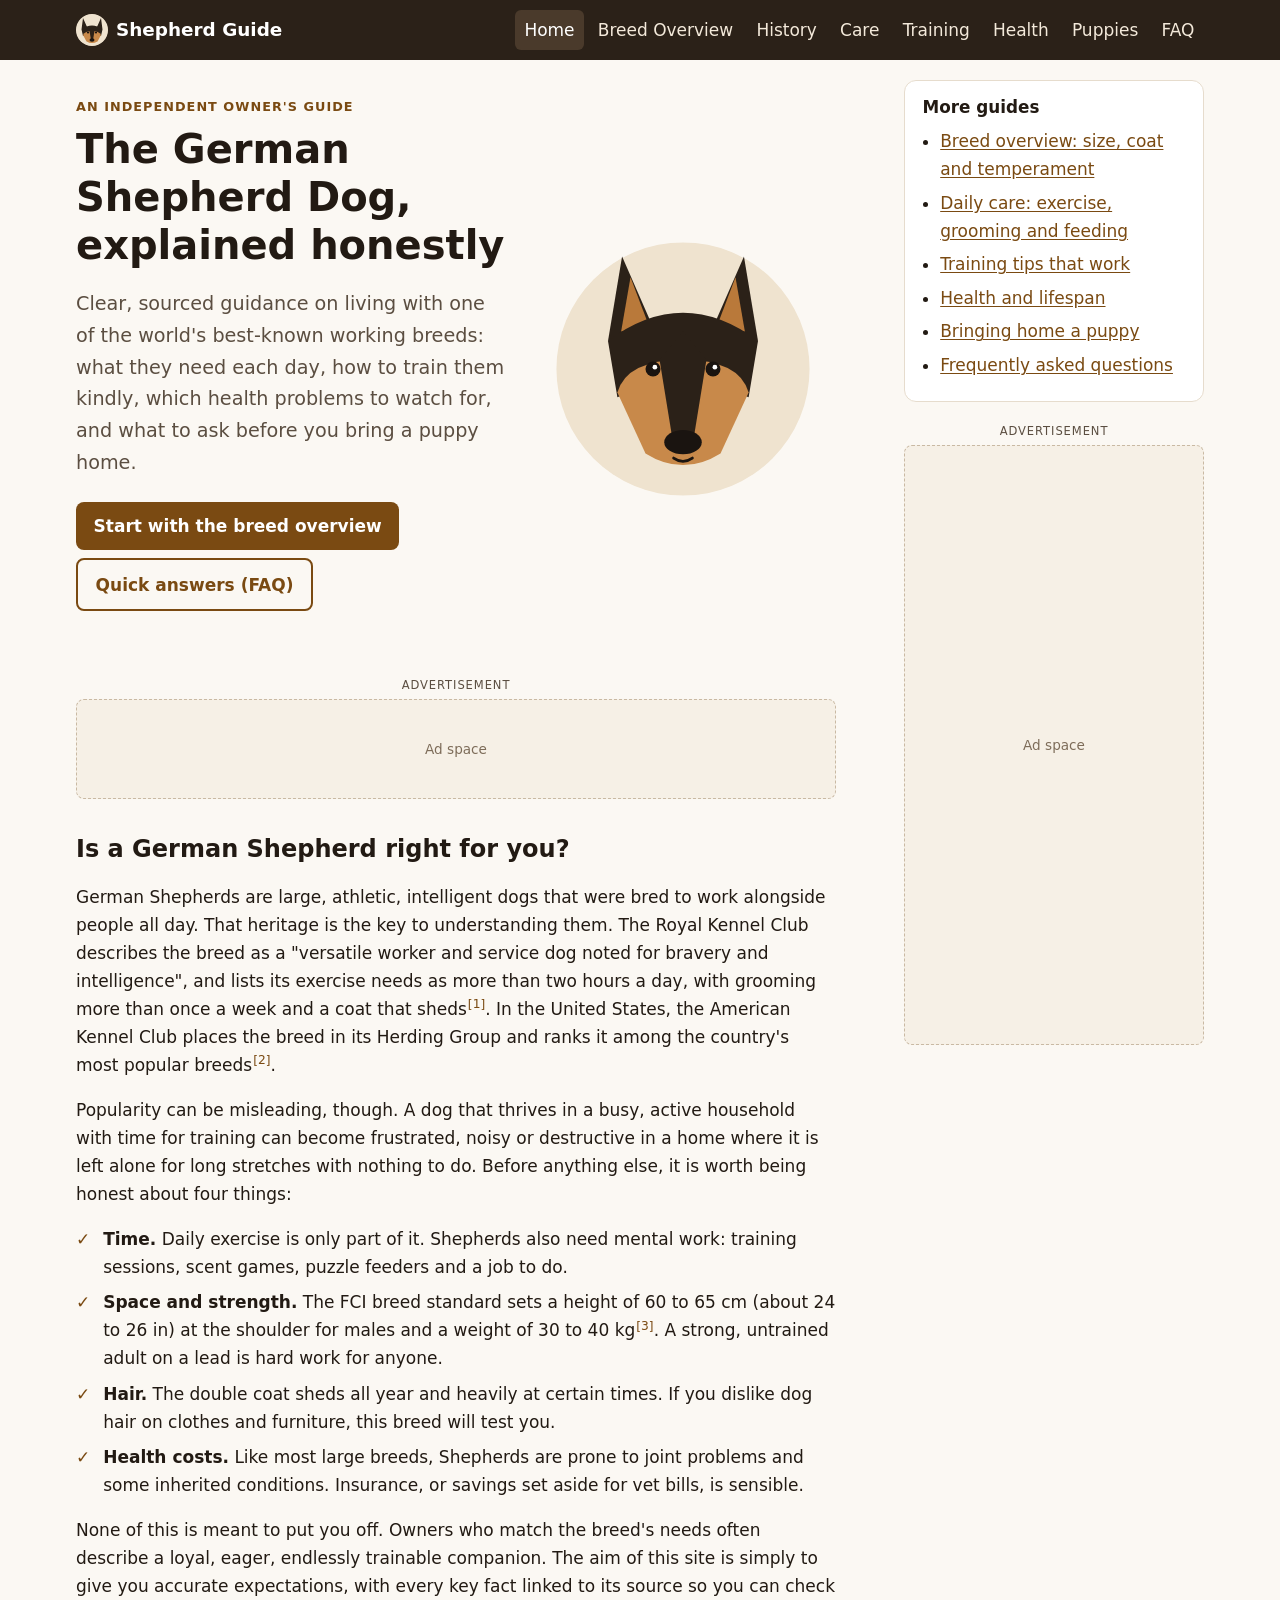
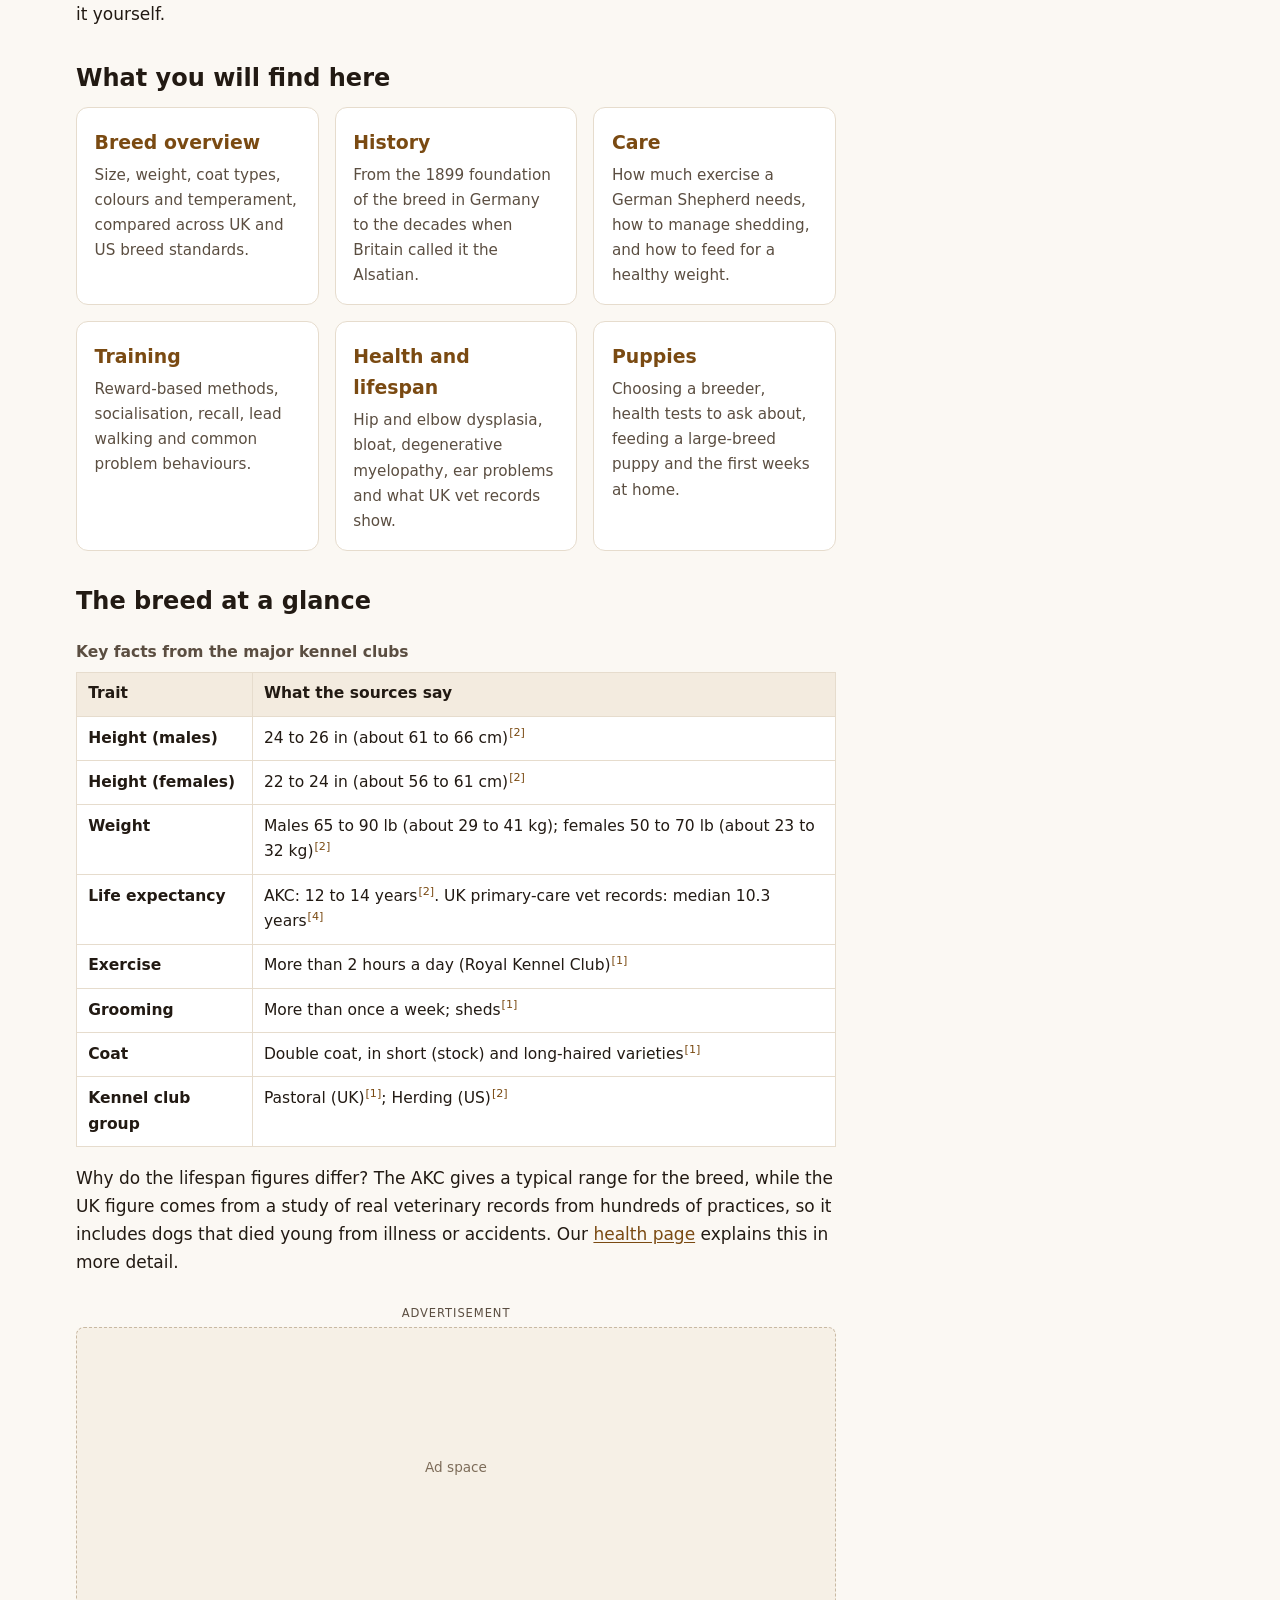
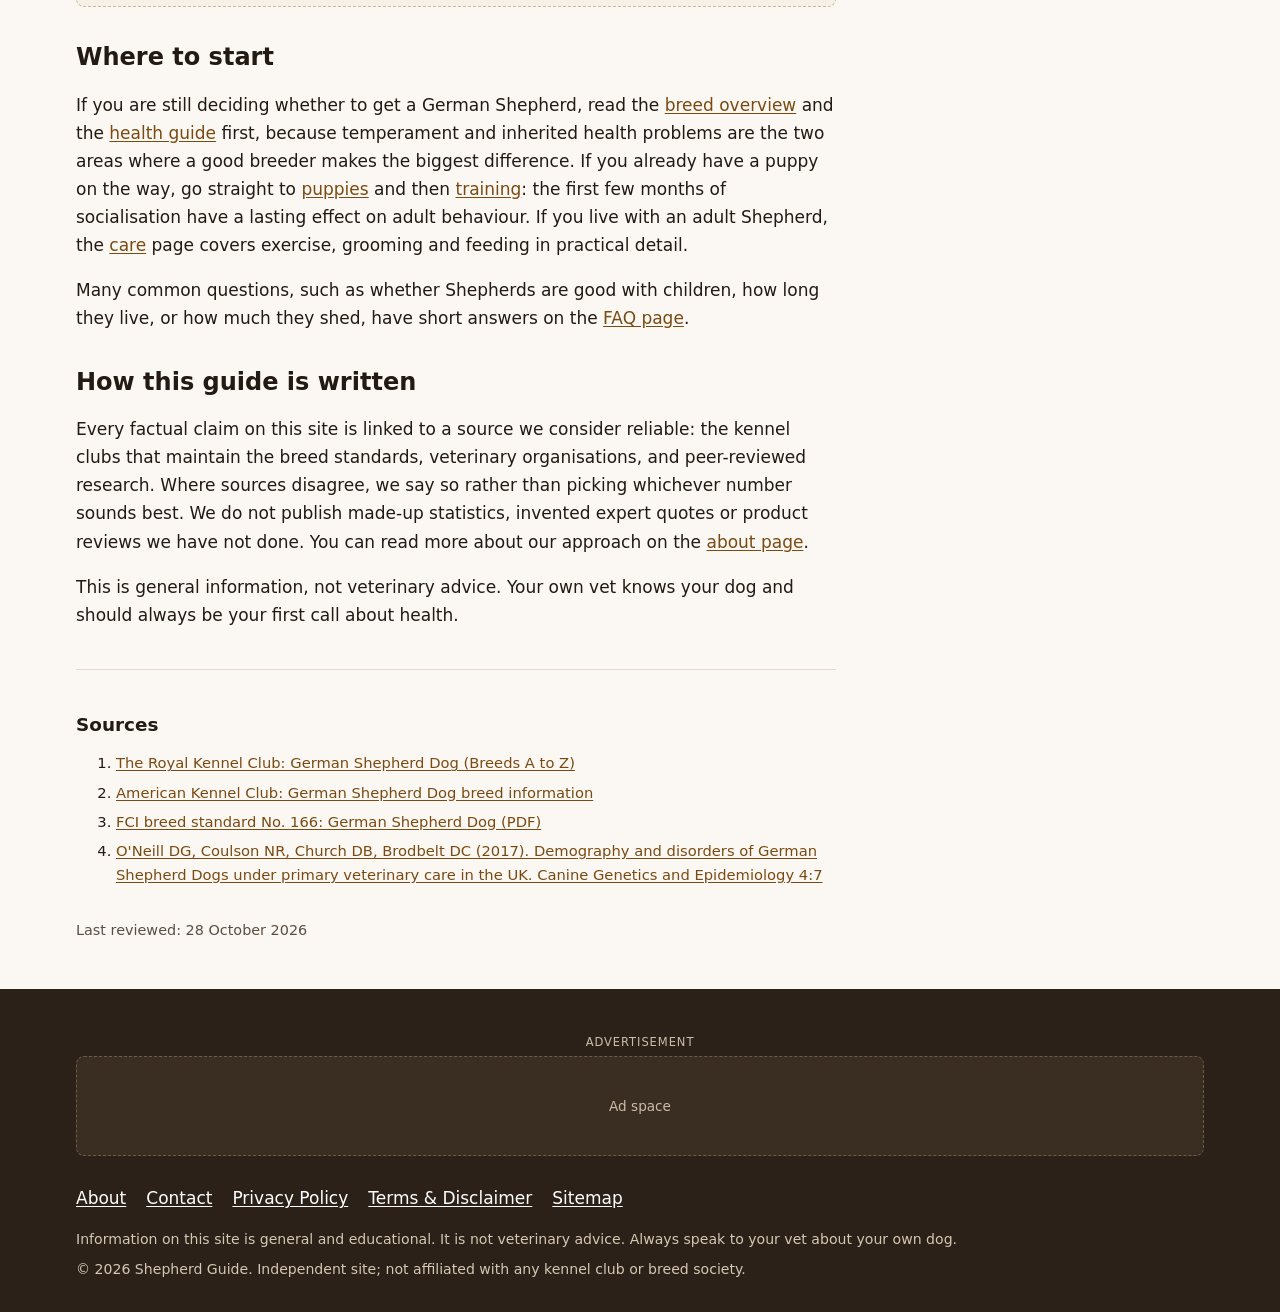
<file: index.html>
<!doctype html>
<html lang="en-GB">
<head>
<meta charset="utf-8">
<meta name="viewport" content="width=device-width, initial-scale=1">
<title>German Shepherd Guide: Care, Training, Health &amp; Lifespan</title>
<meta name="description" content="An independent, sourced guide to German Shepherd Dogs: breed facts, exercise and grooming, kind training methods, common health problems, lifespan and puppy care.">
<link rel="canonical" href="https://grok-superd.github.io/german-shepherd-guide/">
<link rel="icon" href="favicon.svg" type="image/svg+xml">
<meta name="theme-color" content="#2b2118">
<meta property="og:site_name" content="Shepherd Guide">
<meta property="og:type" content="website">
<meta property="og:title" content="German Shepherd Guide: Care, Training, Health &amp; Lifespan">
<meta property="og:description" content="An independent, sourced guide to German Shepherd Dogs: breed facts, exercise and grooming, kind training methods, common health problems, lifespan and puppy care.">
<meta property="og:url" content="https://grok-superd.github.io/german-shepherd-guide/">
<meta property="og:image" content="https://grok-superd.github.io/german-shepherd-guide/assets/og-image.png">
<meta property="og:image:width" content="1200">
<meta property="og:image:height" content="630">
<meta property="og:locale" content="en_GB">
<meta name="twitter:card" content="summary_large_image">
<meta name="twitter:title" content="German Shepherd Guide: Care, Training, Health &amp; Lifespan">
<meta name="twitter:description" content="An independent, sourced guide to German Shepherd Dogs: breed facts, exercise and grooming, kind training methods, common health problems, lifespan and puppy care.">
<meta name="twitter:image" content="https://grok-superd.github.io/german-shepherd-guide/assets/og-image.png">
<link rel="stylesheet" href="assets/style.css">
<!-- Google AdSense auto ads: once approved, uncomment the tag below and replace the
     placeholder publisher ID with your own (Account > Settings > Account information).
<script async src="https://pagead2.googlesyndication.com/pagead/js/adsbygoogle.js?client=ca-pub-XXXXXXXXXXXXXXXX" crossorigin="anonymous"></script>
-->
<script type="application/ld+json">{"@context": "https://schema.org", "@type": "WebSite", "name": "Shepherd Guide", "url": "https://grok-superd.github.io/german-shepherd-guide/"}</script>
</head>
<body>
<a class="skip" href="#main">Skip to content</a>
<header class="site-header">
  <div class="wrap header-inner">
    <a class="brand" href="index.html"><img src="favicon.svg" width="32" height="32" alt=""> <span>Shepherd Guide</span></a>
    <details class="menu">
      <summary>Menu</summary>
      <nav aria-label="Main"><ul><li><a href="index.html" aria-current="page">Home</a></li><li><a href="breed-overview.html">Breed Overview</a></li><li><a href="history.html">History</a></li><li><a href="care.html">Care</a></li><li><a href="training.html">Training</a></li><li><a href="health.html">Health</a></li><li><a href="puppies.html">Puppies</a></li><li><a href="faq.html">FAQ</a></li></ul></nav>
    </details>
    <nav class="main-nav" aria-label="Main"><ul><li><a href="index.html" aria-current="page">Home</a></li><li><a href="breed-overview.html">Breed Overview</a></li><li><a href="history.html">History</a></li><li><a href="care.html">Care</a></li><li><a href="training.html">Training</a></li><li><a href="health.html">Health</a></li><li><a href="puppies.html">Puppies</a></li><li><a href="faq.html">FAQ</a></li></ul></nav>
  </div>
</header>
<main id="main" class="wrap layout">
<article class="content">


<section class="hero">
  <div class="hero-text">
    <p class="kicker">An independent owner's guide</p>
    <h1>The German Shepherd Dog, explained honestly</h1>
    <p class="lede">Clear, sourced guidance on living with one of the world's best-known working breeds: what they need each day, how to train them kindly, which health problems to watch for, and what to ask before you bring a puppy home.</p>
    <p><a class="btn" href="breed-overview.html">Start with the breed overview</a> <a class="btn ghost" href="faq.html">Quick answers (FAQ)</a></p>
  </div>
  <div class="hero-art" aria-hidden="true"><svg width="320" height="300" viewBox="0 0 320 300" xmlns="http://www.w3.org/2000/svg" role="img" focusable="false">
  <circle cx="160" cy="160" r="135" fill="#efe3cf"/>
  <path d="M95 40 L130 120 L80 130 Z" fill="#2b2118"/>
  <path d="M225 40 L190 120 L240 130 Z" fill="#2b2118"/>
  <path d="M104 62 L124 115 L94 120 Z" fill="#b9793a"/>
  <path d="M216 62 L196 115 L226 120 Z" fill="#b9793a"/>
  <path d="M80 130 Q160 70 240 130 L230 190 Q160 160 90 190 Z" fill="#2b2118"/>
  <path d="M90 185 Q100 150 160 150 Q220 150 230 185 L200 250 Q160 275 120 250 Z" fill="#c8894a"/>
  <path d="M135 150 L160 120 L185 150 L172 230 L148 230 Z" fill="#2b2118"/>
  <ellipse cx="160" cy="238" rx="20" ry="13" fill="#1a1410"/>
  <circle cx="128" cy="160" r="8" fill="#1a1410"/><circle cx="192" cy="160" r="8" fill="#1a1410"/>
  <circle cx="130" cy="158" r="2.5" fill="#fff"/><circle cx="194" cy="158" r="2.5" fill="#fff"/>
  <path d="M150 255 Q160 262 170 255" stroke="#1a1410" stroke-width="3" fill="none" stroke-linecap="round"/>
</svg>
</div>
</section>

<!-- ===== AD SLOT: home-below-intro (banner) =====
     Paste your Google AdSense ad unit code here once your site is approved, e.g.
     <ins class="adsbygoogle" style="display:block" data-ad-client="ca-pub-XXXXXXXXXXXXXXXX"
          data-ad-slot="0000000000" data-ad-format="auto" data-full-width-responsive="true"></ins>
     <script>(adsbygoogle = window.adsbygoogle || []).push({});</script>
     Keep the wrapper div: its fixed min-height prevents layout shift. ===== -->
<aside class="ad-slot ad-banner" aria-label="Advertisement">
  <span class="ad-label">Advertisement</span>
  <div class="ad-placeholder">Ad space</div>
</aside>
<!-- ===== END AD SLOT: home-below-intro ===== -->

<h2>Is a German Shepherd right for you?</h2>
<p>German Shepherds are large, athletic, intelligent dogs that were bred to work alongside people all day. That heritage is the key to understanding them. The Royal Kennel Club describes the breed as a "versatile worker and service dog noted for bravery and intelligence", and lists its exercise needs as more than two hours a day, with grooming more than once a week and a coat that sheds<sup class="cite"><a href="#src-rkc" aria-label="Source 1">[1]</a></sup>. In the United States, the American Kennel Club places the breed in its Herding Group and ranks it among the country's most popular breeds<sup class="cite"><a href="#src-akc" aria-label="Source 2">[2]</a></sup>.</p>
<p>Popularity can be misleading, though. A dog that thrives in a busy, active household with time for training can become frustrated, noisy or destructive in a home where it is left alone for long stretches with nothing to do. Before anything else, it is worth being honest about four things:</p>
<ul class="checklist">
  <li><strong>Time.</strong> Daily exercise is only part of it. Shepherds also need mental work: training sessions, scent games, puzzle feeders and a job to do.</li>
  <li><strong>Space and strength.</strong> The FCI breed standard sets a height of 60 to 65 cm (about 24 to 26 in) at the shoulder for males and a weight of 30 to 40 kg<sup class="cite"><a href="#src-fci" aria-label="Source 3">[3]</a></sup>. A strong, untrained adult on a lead is hard work for anyone.</li>
  <li><strong>Hair.</strong> The double coat sheds all year and heavily at certain times. If you dislike dog hair on clothes and furniture, this breed will test you.</li>
  <li><strong>Health costs.</strong> Like most large breeds, Shepherds are prone to joint problems and some inherited conditions. Insurance, or savings set aside for vet bills, is sensible.</li>
</ul>
<p>None of this is meant to put you off. Owners who match the breed's needs often describe a loyal, eager, endlessly trainable companion. The aim of this site is simply to give you accurate expectations, with every key fact linked to its source so you can check it yourself.</p>

<h2>What you will find here</h2>
<div class="cards">
  <a class="card" href="breed-overview.html"><h3>Breed overview</h3><p>Size, weight, coat types, colours and temperament, compared across UK and US breed standards.</p></a>
  <a class="card" href="history.html"><h3>History</h3><p>From the 1899 foundation of the breed in Germany to the decades when Britain called it the Alsatian.</p></a>
  <a class="card" href="care.html"><h3>Care</h3><p>How much exercise a German Shepherd needs, how to manage shedding, and how to feed for a healthy weight.</p></a>
  <a class="card" href="training.html"><h3>Training</h3><p>Reward-based methods, socialisation, recall, lead walking and common problem behaviours.</p></a>
  <a class="card" href="health.html"><h3>Health and lifespan</h3><p>Hip and elbow dysplasia, bloat, degenerative myelopathy, ear problems and what UK vet records show.</p></a>
  <a class="card" href="puppies.html"><h3>Puppies</h3><p>Choosing a breeder, health tests to ask about, feeding a large-breed puppy and the first weeks at home.</p></a>
</div>

<h2>The breed at a glance</h2>
<div class="table-wrap"><table>
<caption>Key facts from the major kennel clubs</caption>
<thead><tr><th scope="col">Trait</th><th scope="col">What the sources say</th></tr></thead>
<tbody>
<tr><th scope="row">Height (males)</th><td>24 to 26 in (about 61 to 66 cm)<sup class="cite"><a href="#src-akc" aria-label="Source 2">[2]</a></sup></td></tr>
<tr><th scope="row">Height (females)</th><td>22 to 24 in (about 56 to 61 cm)<sup class="cite"><a href="#src-akc" aria-label="Source 2">[2]</a></sup></td></tr>
<tr><th scope="row">Weight</th><td>Males 65 to 90 lb (about 29 to 41 kg); females 50 to 70 lb (about 23 to 32 kg)<sup class="cite"><a href="#src-akc" aria-label="Source 2">[2]</a></sup></td></tr>
<tr><th scope="row">Life expectancy</th><td>AKC: 12 to 14 years<sup class="cite"><a href="#src-akc" aria-label="Source 2">[2]</a></sup>. UK primary-care vet records: median 10.3 years<sup class="cite"><a href="#src-vc" aria-label="Source 4">[4]</a></sup></td></tr>
<tr><th scope="row">Exercise</th><td>More than 2 hours a day (Royal Kennel Club)<sup class="cite"><a href="#src-rkc" aria-label="Source 1">[1]</a></sup></td></tr>
<tr><th scope="row">Grooming</th><td>More than once a week; sheds<sup class="cite"><a href="#src-rkc" aria-label="Source 1">[1]</a></sup></td></tr>
<tr><th scope="row">Coat</th><td>Double coat, in short (stock) and long-haired varieties<sup class="cite"><a href="#src-rkc" aria-label="Source 1">[1]</a></sup></td></tr>
<tr><th scope="row">Kennel club group</th><td>Pastoral (UK)<sup class="cite"><a href="#src-rkc" aria-label="Source 1">[1]</a></sup>; Herding (US)<sup class="cite"><a href="#src-akc" aria-label="Source 2">[2]</a></sup></td></tr>
</tbody></table></div>
<p>Why do the lifespan figures differ? The AKC gives a typical range for the breed, while the UK figure comes from a study of real veterinary records from hundreds of practices, so it includes dogs that died young from illness or accidents. Our <a href="health.html#lifespan">health page</a> explains this in more detail.</p>


<!-- ===== AD SLOT: home-mid (in-article) =====
     Paste your Google AdSense ad unit code here once your site is approved, e.g.
     <ins class="adsbygoogle" style="display:block" data-ad-client="ca-pub-XXXXXXXXXXXXXXXX"
          data-ad-slot="0000000000" data-ad-format="auto" data-full-width-responsive="true"></ins>
     <script>(adsbygoogle = window.adsbygoogle || []).push({});</script>
     Keep the wrapper div: its fixed min-height prevents layout shift. ===== -->
<aside class="ad-slot ad-in-article" aria-label="Advertisement">
  <span class="ad-label">Advertisement</span>
  <div class="ad-placeholder">Ad space</div>
</aside>
<!-- ===== END AD SLOT: home-mid ===== -->


<h2>Where to start</h2>
<p>If you are still deciding whether to get a German Shepherd, read the <a href="breed-overview.html">breed overview</a> and the <a href="health.html">health guide</a> first, because temperament and inherited health problems are the two areas where a good breeder makes the biggest difference. If you already have a puppy on the way, go straight to <a href="puppies.html">puppies</a> and then <a href="training.html">training</a>: the first few months of socialisation have a lasting effect on adult behaviour. If you live with an adult Shepherd, the <a href="care.html">care</a> page covers exercise, grooming and feeding in practical detail.</p>
<p>Many common questions, such as whether Shepherds are good with children, how long they live, or how much they shed, have short answers on the <a href="faq.html">FAQ page</a>.</p>

<h2>How this guide is written</h2>
<p>Every factual claim on this site is linked to a source we consider reliable: the kennel clubs that maintain the breed standards, veterinary organisations, and peer-reviewed research. Where sources disagree, we say so rather than picking whichever number sounds best. We do not publish made-up statistics, invented expert quotes or product reviews we have not done. You can read more about our approach on the <a href="about.html">about page</a>.</p>
<p>This is general information, not veterinary advice. Your own vet knows your dog and should always be your first call about health.</p>
<section class="sources" aria-labelledby="sources-h"><h2 id="sources-h">Sources</h2><ol><li id="src-rkc"><a href="https://www.royalkennelclub.com/search/breeds-a-to-z/breeds/pastoral/german-shepherd-dog/" rel="noopener">The Royal Kennel Club: German Shepherd Dog (Breeds A to Z)</a></li><li id="src-akc"><a href="https://www.akc.org/dog-breeds/german-shepherd-dog/" rel="noopener">American Kennel Club: German Shepherd Dog breed information</a></li><li id="src-fci"><a href="https://www.fci.be/Nomenclature/Standards/166g01-en.pdf" rel="noopener">FCI breed standard No. 166: German Shepherd Dog (PDF)</a></li><li id="src-vc"><a href="https://pmc.ncbi.nlm.nih.gov/articles/PMC5532765/" rel="noopener">O&#x27;Neill DG, Coulson NR, Church DB, Brodbelt DC (2017). Demography and disorders of German Shepherd Dogs under primary veterinary care in the UK. Canine Genetics and Epidemiology 4:7</a></li></ol></section>

<p class="updated">Last reviewed: <time datetime="2026-10-28">28 October 2026</time></p>
</article>
<div class="sidebar">
<nav class="side-card" aria-label="Related guides"><h2 class="side-title">More guides</h2><ul><li><a href="breed-overview.html">Breed overview: size, coat and temperament</a></li><li><a href="care.html">Daily care: exercise, grooming and feeding</a></li><li><a href="training.html">Training tips that work</a></li><li><a href="health.html">Health and lifespan</a></li><li><a href="puppies.html">Bringing home a puppy</a></li><li><a href="faq.html">Frequently asked questions</a></li></ul></nav>

<!-- ===== AD SLOT: index-sidebar (sidebar) =====
     Paste your Google AdSense ad unit code here once your site is approved, e.g.
     <ins class="adsbygoogle" style="display:block" data-ad-client="ca-pub-XXXXXXXXXXXXXXXX"
          data-ad-slot="0000000000" data-ad-format="auto" data-full-width-responsive="true"></ins>
     <script>(adsbygoogle = window.adsbygoogle || []).push({});</script>
     Keep the wrapper div: its fixed min-height prevents layout shift. ===== -->
<aside class="ad-slot ad-sidebar" aria-label="Advertisement">
  <span class="ad-label">Advertisement</span>
  <div class="ad-placeholder">Ad space</div>
</aside>
<!-- ===== END AD SLOT: index-sidebar ===== -->

</div>
</main>
<footer class="site-footer">
  <div class="wrap">
    
<!-- ===== AD SLOT: index-footer (banner) =====
     Paste your Google AdSense ad unit code here once your site is approved, e.g.
     <ins class="adsbygoogle" style="display:block" data-ad-client="ca-pub-XXXXXXXXXXXXXXXX"
          data-ad-slot="0000000000" data-ad-format="auto" data-full-width-responsive="true"></ins>
     <script>(adsbygoogle = window.adsbygoogle || []).push({});</script>
     Keep the wrapper div: its fixed min-height prevents layout shift. ===== -->
<aside class="ad-slot ad-banner" aria-label="Advertisement">
  <span class="ad-label">Advertisement</span>
  <div class="ad-placeholder">Ad space</div>
</aside>
<!-- ===== END AD SLOT: index-footer ===== -->

    <nav aria-label="Footer"><ul class="footer-links">
      <li><a href="about.html">About</a></li><li><a href="contact.html">Contact</a></li>
      <li><a href="privacy.html">Privacy Policy</a></li><li><a href="terms.html">Terms &amp; Disclaimer</a></li>
      <li><a href="sitemap.xml">Sitemap</a></li></ul></nav>
    <p class="fine">Information on this site is general and educational. It is not veterinary advice. Always speak to your vet about your own dog.</p>
    <p class="fine">&copy; 2026 Shepherd Guide. Independent site; not affiliated with any kennel club or breed society.</p>
  </div>
</footer>
</body>
</html>
</file>
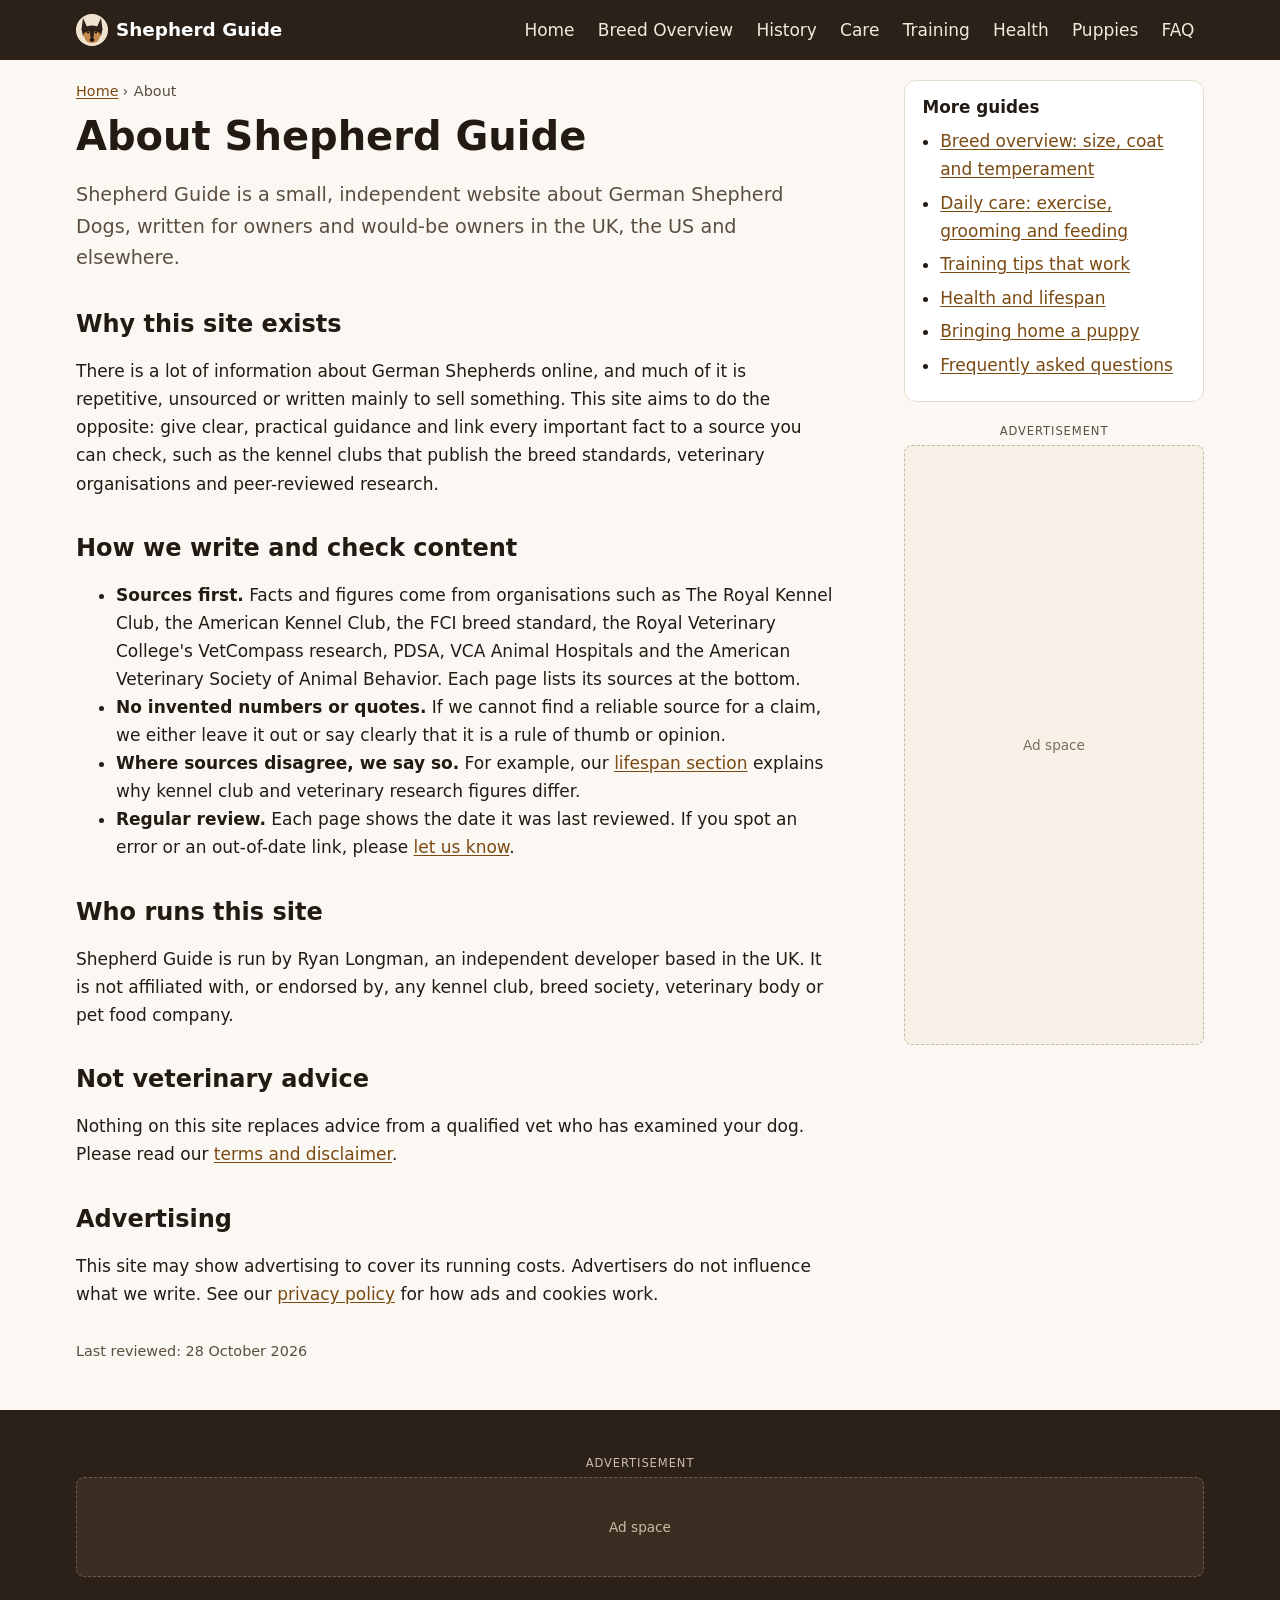
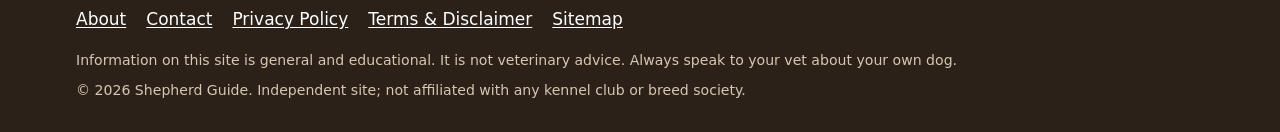
<file: about.html>
<!doctype html>
<html lang="en-GB">
<head>
<meta charset="utf-8">
<meta name="viewport" content="width=device-width, initial-scale=1">
<title>About Shepherd Guide: Who We Are &amp; How We Write</title>
<meta name="description" content="About Shepherd Guide, an independent German Shepherd information site: who runs it, how content is sourced and checked, and how advertising works.">
<link rel="canonical" href="https://grok-superd.github.io/german-shepherd-guide/about.html">
<link rel="icon" href="favicon.svg" type="image/svg+xml">
<meta name="theme-color" content="#2b2118">
<meta property="og:site_name" content="Shepherd Guide">
<meta property="og:type" content="website">
<meta property="og:title" content="About Shepherd Guide: Who We Are &amp; How We Write">
<meta property="og:description" content="About Shepherd Guide, an independent German Shepherd information site: who runs it, how content is sourced and checked, and how advertising works.">
<meta property="og:url" content="https://grok-superd.github.io/german-shepherd-guide/about.html">
<meta property="og:image" content="https://grok-superd.github.io/german-shepherd-guide/assets/og-image.png">
<meta property="og:image:width" content="1200">
<meta property="og:image:height" content="630">
<meta property="og:locale" content="en_GB">
<meta name="twitter:card" content="summary_large_image">
<meta name="twitter:title" content="About Shepherd Guide: Who We Are &amp; How We Write">
<meta name="twitter:description" content="About Shepherd Guide, an independent German Shepherd information site: who runs it, how content is sourced and checked, and how advertising works.">
<meta name="twitter:image" content="https://grok-superd.github.io/german-shepherd-guide/assets/og-image.png">
<link rel="stylesheet" href="assets/style.css">
<!-- Google AdSense auto ads: once approved, uncomment the tag below and replace the
     placeholder publisher ID with your own (Account > Settings > Account information).
<script async src="https://pagead2.googlesyndication.com/pagead/js/adsbygoogle.js?client=ca-pub-XXXXXXXXXXXXXXXX" crossorigin="anonymous"></script>
-->
<script type="application/ld+json">{"@context": "https://schema.org", "@type": "BreadcrumbList", "itemListElement": [{"@type": "ListItem", "position": 1, "name": "Home", "item": "https://grok-superd.github.io/german-shepherd-guide/"}, {"@type": "ListItem", "position": 2, "name": "About", "item": "https://grok-superd.github.io/german-shepherd-guide/about.html"}]}</script>
</head>
<body>
<a class="skip" href="#main">Skip to content</a>
<header class="site-header">
  <div class="wrap header-inner">
    <a class="brand" href="index.html"><img src="favicon.svg" width="32" height="32" alt=""> <span>Shepherd Guide</span></a>
    <details class="menu">
      <summary>Menu</summary>
      <nav aria-label="Main"><ul><li><a href="index.html">Home</a></li><li><a href="breed-overview.html">Breed Overview</a></li><li><a href="history.html">History</a></li><li><a href="care.html">Care</a></li><li><a href="training.html">Training</a></li><li><a href="health.html">Health</a></li><li><a href="puppies.html">Puppies</a></li><li><a href="faq.html">FAQ</a></li></ul></nav>
    </details>
    <nav class="main-nav" aria-label="Main"><ul><li><a href="index.html">Home</a></li><li><a href="breed-overview.html">Breed Overview</a></li><li><a href="history.html">History</a></li><li><a href="care.html">Care</a></li><li><a href="training.html">Training</a></li><li><a href="health.html">Health</a></li><li><a href="puppies.html">Puppies</a></li><li><a href="faq.html">FAQ</a></li></ul></nav>
  </div>
</header>
<main id="main" class="wrap layout">
<article class="content">
<nav class="breadcrumbs" aria-label="Breadcrumb"><ol><li><a href="index.html">Home</a></li><li aria-current="page">About</li></ol></nav>

<h1>About Shepherd Guide</h1>
<p class="lede">Shepherd Guide is a small, independent website about German Shepherd Dogs, written for owners and would-be owners in the UK, the US and elsewhere.</p>
<h2>Why this site exists</h2>
<p>There is a lot of information about German Shepherds online, and much of it is repetitive, unsourced or written mainly to sell something. This site aims to do the opposite: give clear, practical guidance and link every important fact to a source you can check, such as the kennel clubs that publish the breed standards, veterinary organisations and peer-reviewed research.</p>
<h2>How we write and check content</h2>
<ul>
<li><strong>Sources first.</strong> Facts and figures come from organisations such as The Royal Kennel Club, the American Kennel Club, the FCI breed standard, the Royal Veterinary College's VetCompass research, PDSA, VCA Animal Hospitals and the American Veterinary Society of Animal Behavior. Each page lists its sources at the bottom.</li>
<li><strong>No invented numbers or quotes.</strong> If we cannot find a reliable source for a claim, we either leave it out or say clearly that it is a rule of thumb or opinion.</li>
<li><strong>Where sources disagree, we say so.</strong> For example, our <a href="health.html#lifespan">lifespan section</a> explains why kennel club and veterinary research figures differ.</li>
<li><strong>Regular review.</strong> Each page shows the date it was last reviewed. If you spot an error or an out-of-date link, please <a href="contact.html">let us know</a>.</li>
</ul>
<h2>Who runs this site</h2>
<p>Shepherd Guide is run by Ryan Longman, an independent developer based in the UK. It is not affiliated with, or endorsed by, any kennel club, breed society, veterinary body or pet food company.</p>
<h2>Not veterinary advice</h2>
<p>Nothing on this site replaces advice from a qualified vet who has examined your dog. Please read our <a href="terms.html">terms and disclaimer</a>.</p>
<h2>Advertising</h2>
<p>This site may show advertising to cover its running costs. Advertisers do not influence what we write. See our <a href="privacy.html">privacy policy</a> for how ads and cookies work.</p>

<p class="updated">Last reviewed: <time datetime="2026-10-28">28 October 2026</time></p>
</article>
<div class="sidebar">
<nav class="side-card" aria-label="Related guides"><h2 class="side-title">More guides</h2><ul><li><a href="breed-overview.html">Breed overview: size, coat and temperament</a></li><li><a href="care.html">Daily care: exercise, grooming and feeding</a></li><li><a href="training.html">Training tips that work</a></li><li><a href="health.html">Health and lifespan</a></li><li><a href="puppies.html">Bringing home a puppy</a></li><li><a href="faq.html">Frequently asked questions</a></li></ul></nav>

<!-- ===== AD SLOT: about-sidebar (sidebar) =====
     Paste your Google AdSense ad unit code here once your site is approved, e.g.
     <ins class="adsbygoogle" style="display:block" data-ad-client="ca-pub-XXXXXXXXXXXXXXXX"
          data-ad-slot="0000000000" data-ad-format="auto" data-full-width-responsive="true"></ins>
     <script>(adsbygoogle = window.adsbygoogle || []).push({});</script>
     Keep the wrapper div: its fixed min-height prevents layout shift. ===== -->
<aside class="ad-slot ad-sidebar" aria-label="Advertisement">
  <span class="ad-label">Advertisement</span>
  <div class="ad-placeholder">Ad space</div>
</aside>
<!-- ===== END AD SLOT: about-sidebar ===== -->

</div>
</main>
<footer class="site-footer">
  <div class="wrap">
    
<!-- ===== AD SLOT: about-footer (banner) =====
     Paste your Google AdSense ad unit code here once your site is approved, e.g.
     <ins class="adsbygoogle" style="display:block" data-ad-client="ca-pub-XXXXXXXXXXXXXXXX"
          data-ad-slot="0000000000" data-ad-format="auto" data-full-width-responsive="true"></ins>
     <script>(adsbygoogle = window.adsbygoogle || []).push({});</script>
     Keep the wrapper div: its fixed min-height prevents layout shift. ===== -->
<aside class="ad-slot ad-banner" aria-label="Advertisement">
  <span class="ad-label">Advertisement</span>
  <div class="ad-placeholder">Ad space</div>
</aside>
<!-- ===== END AD SLOT: about-footer ===== -->

    <nav aria-label="Footer"><ul class="footer-links">
      <li><a href="about.html">About</a></li><li><a href="contact.html">Contact</a></li>
      <li><a href="privacy.html">Privacy Policy</a></li><li><a href="terms.html">Terms &amp; Disclaimer</a></li>
      <li><a href="sitemap.xml">Sitemap</a></li></ul></nav>
    <p class="fine">Information on this site is general and educational. It is not veterinary advice. Always speak to your vet about your own dog.</p>
    <p class="fine">&copy; 2026 Shepherd Guide. Independent site; not affiliated with any kennel club or breed society.</p>
  </div>
</footer>
</body>
</html>
</file>
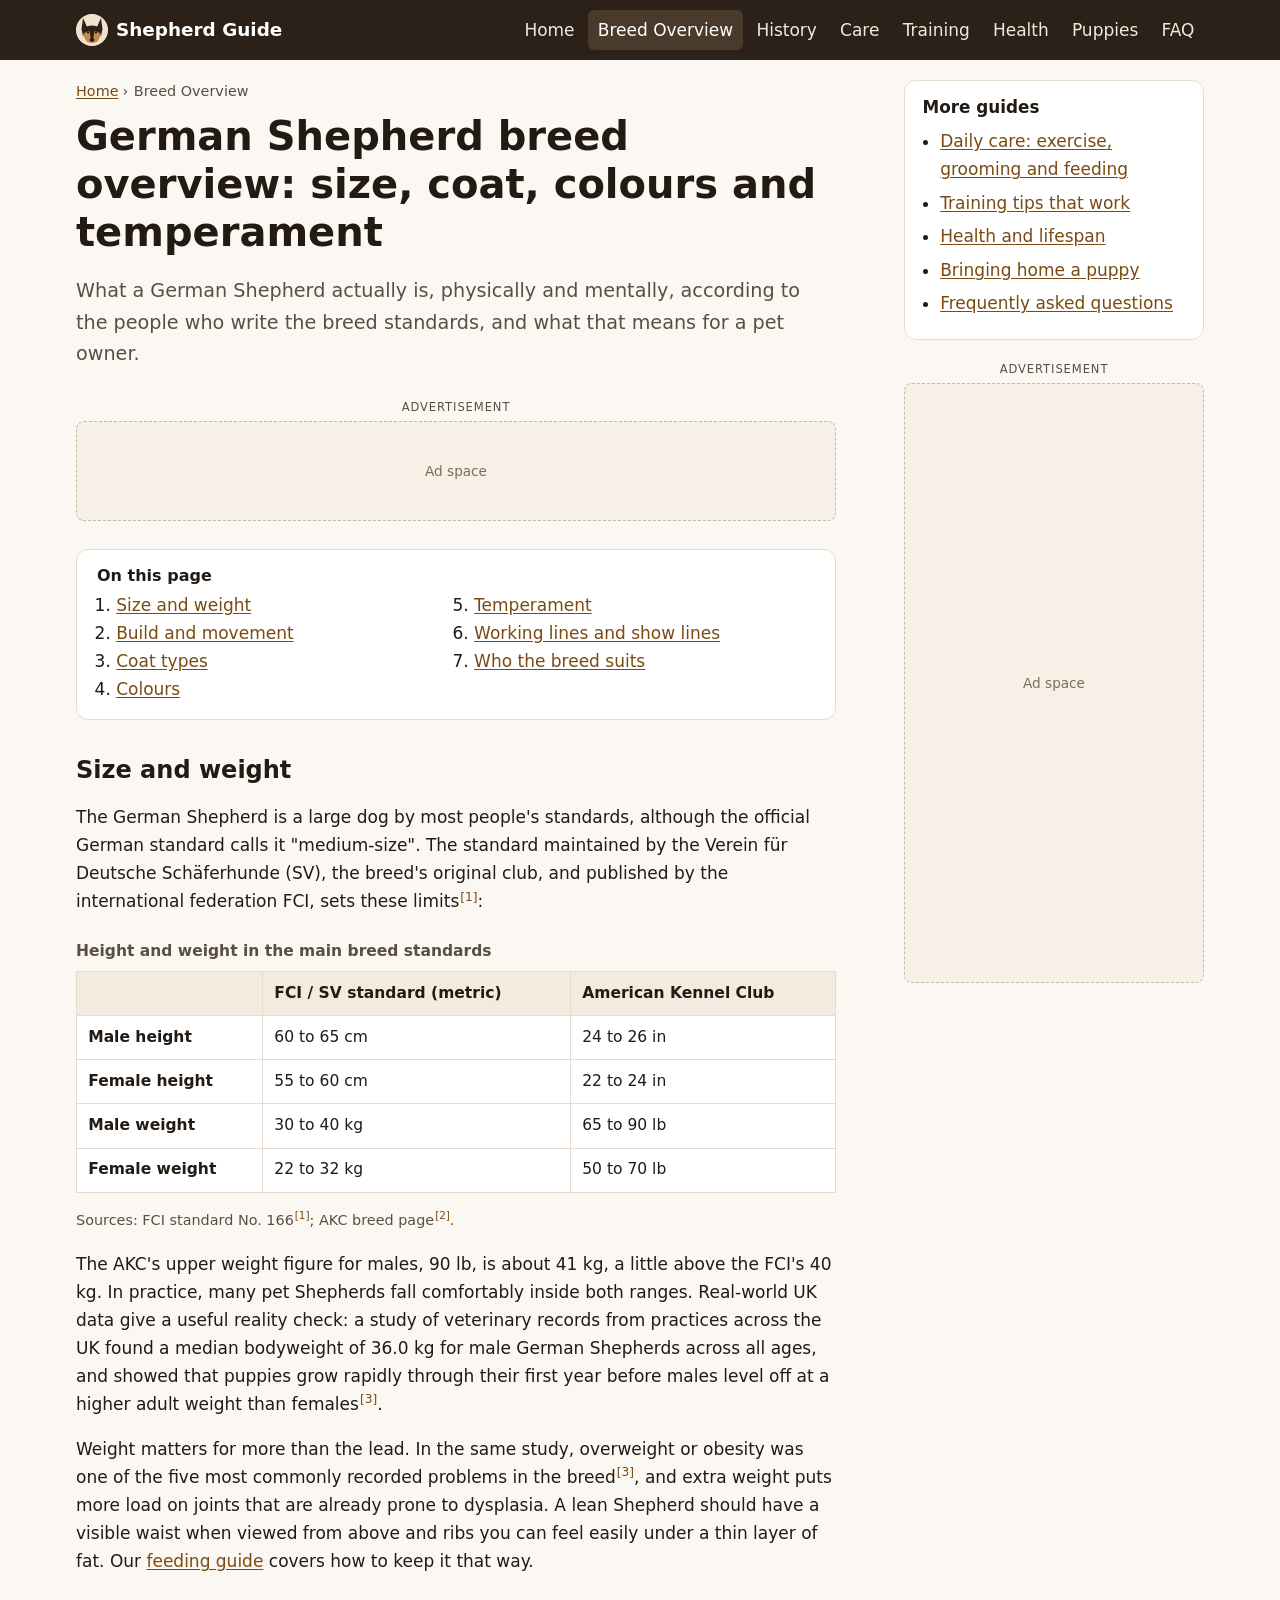
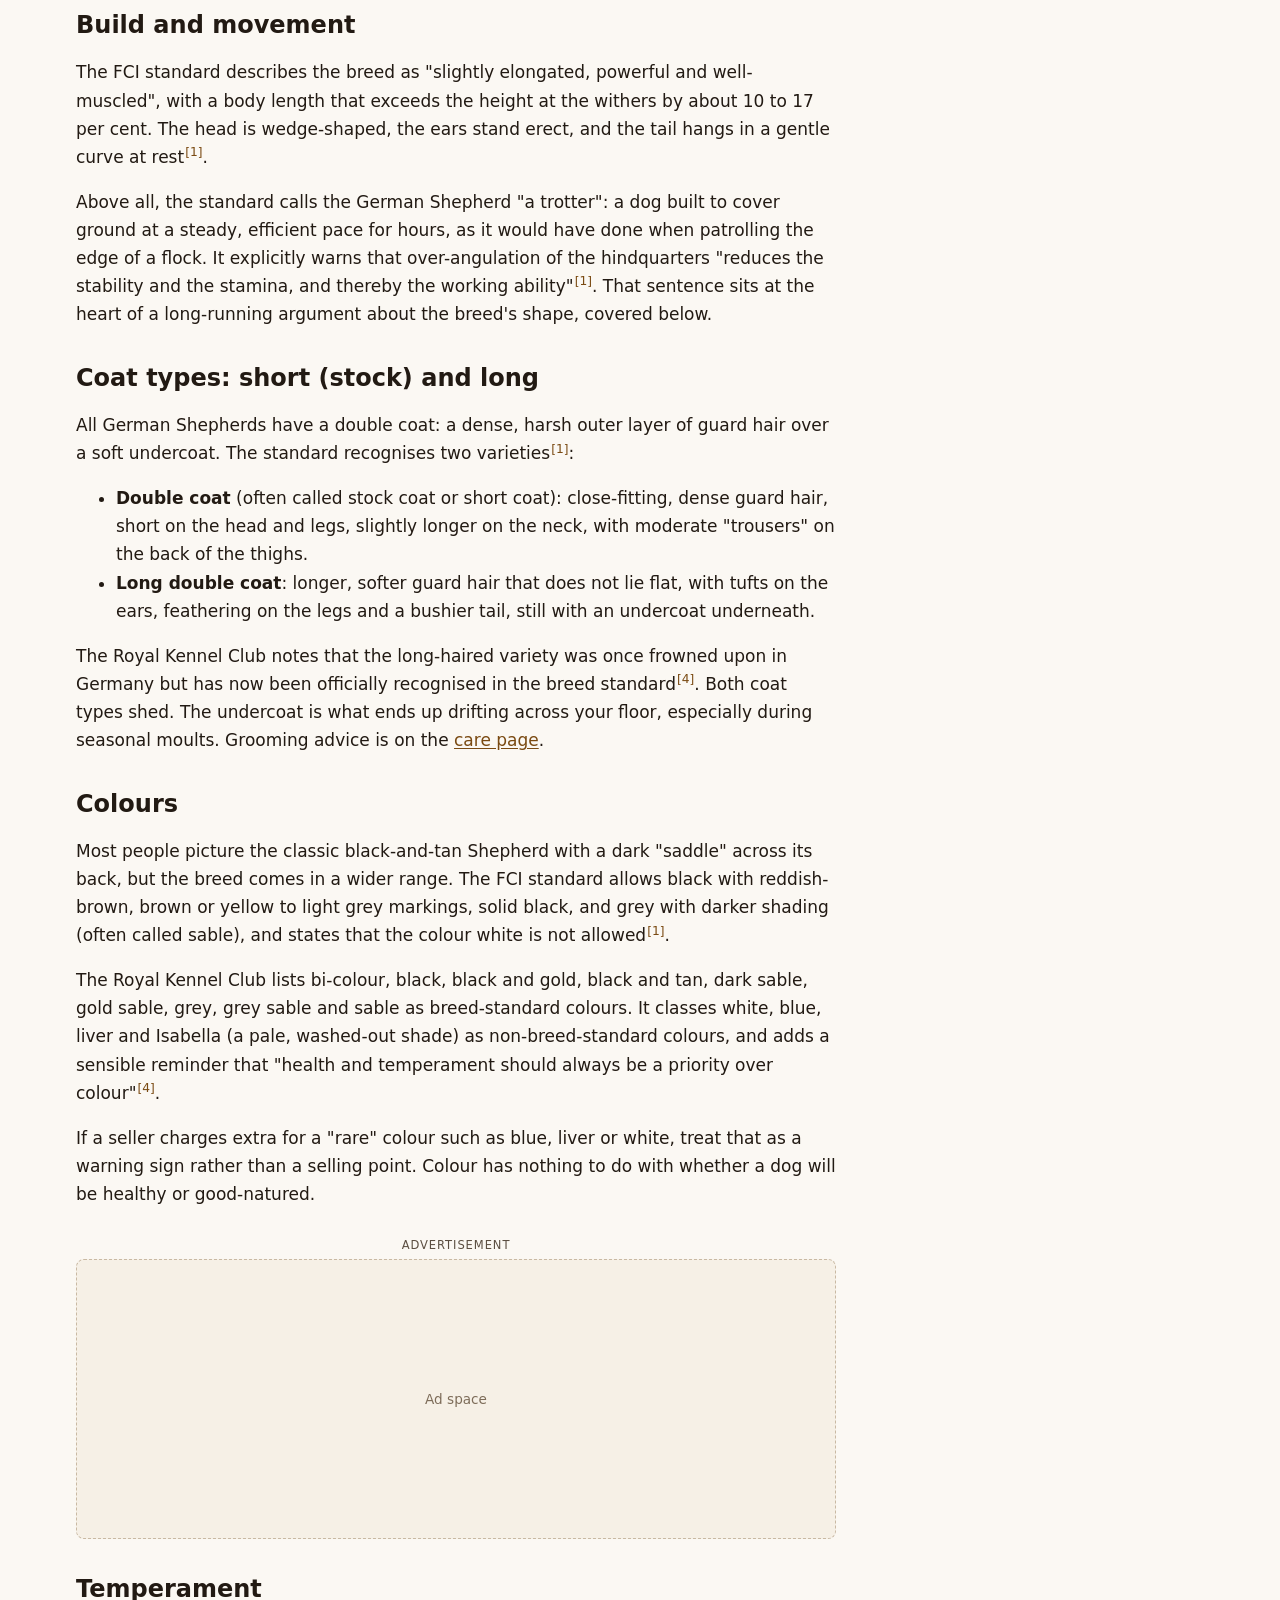
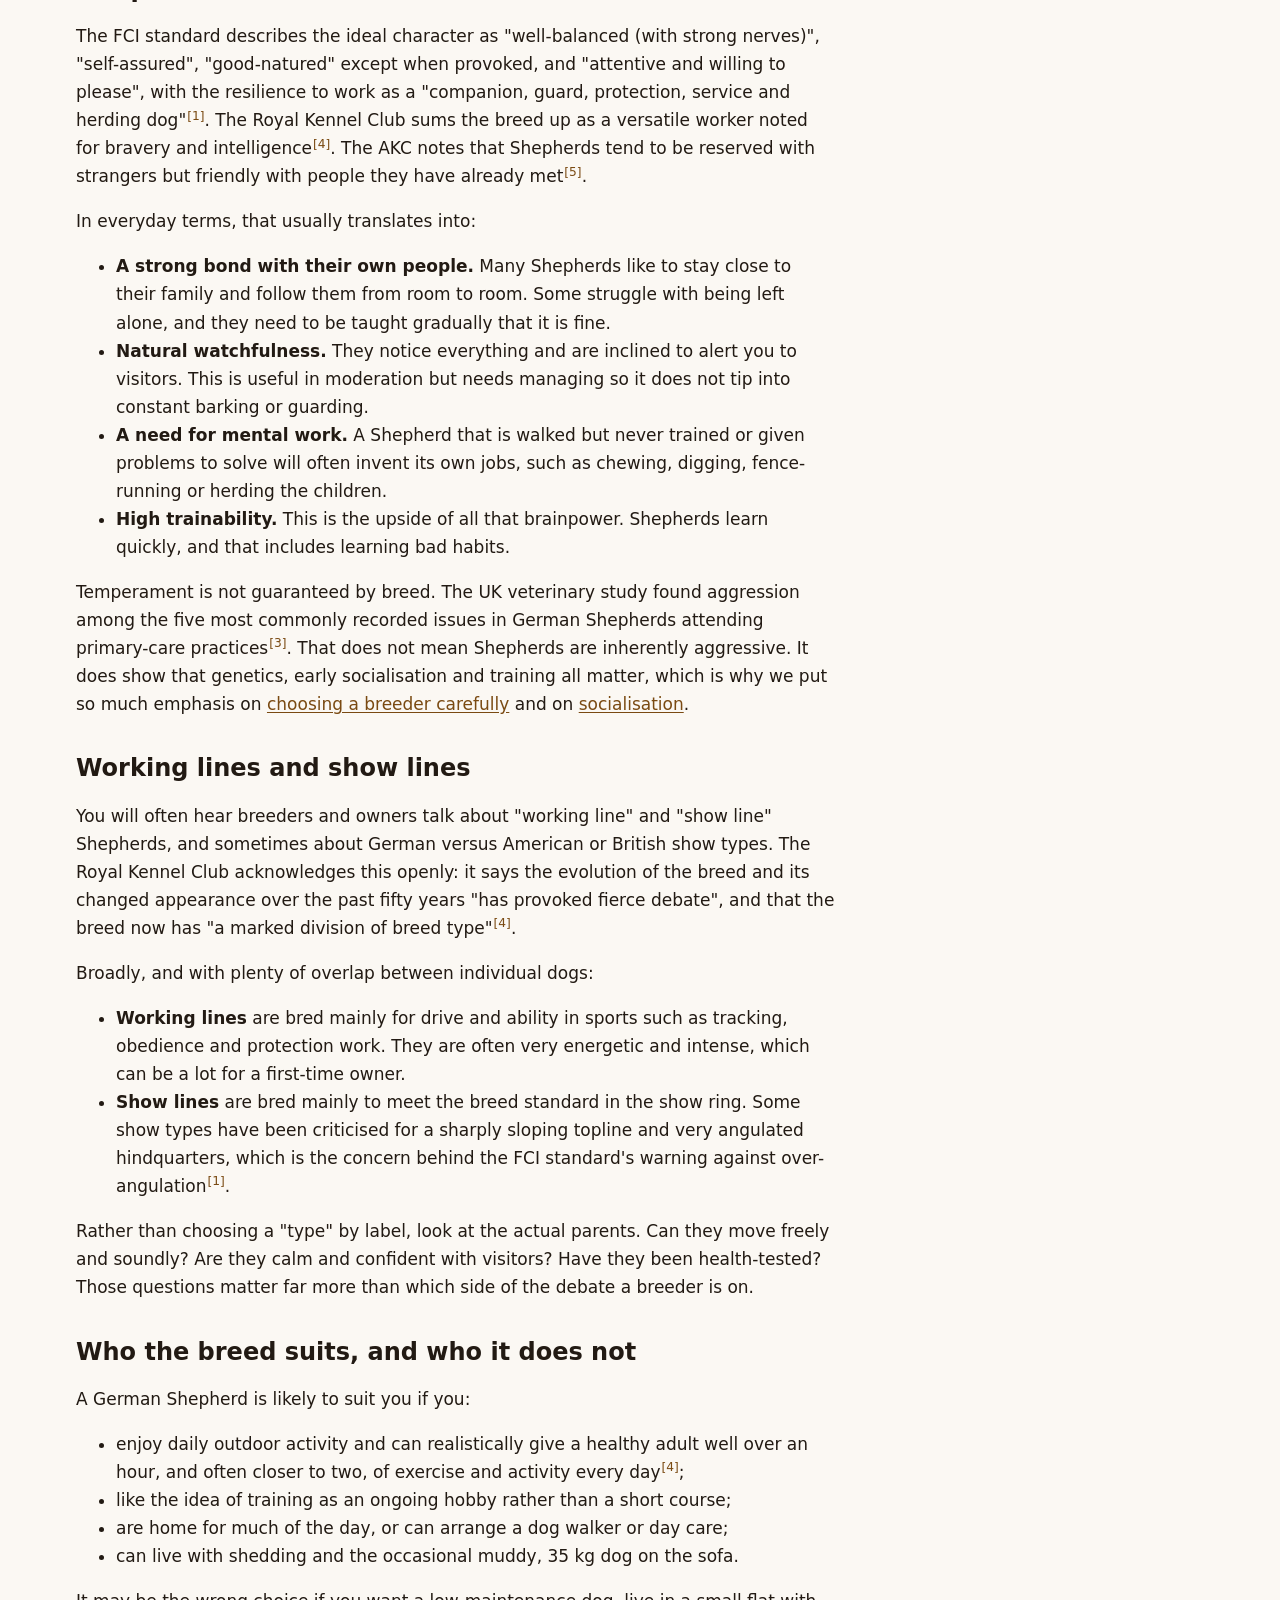
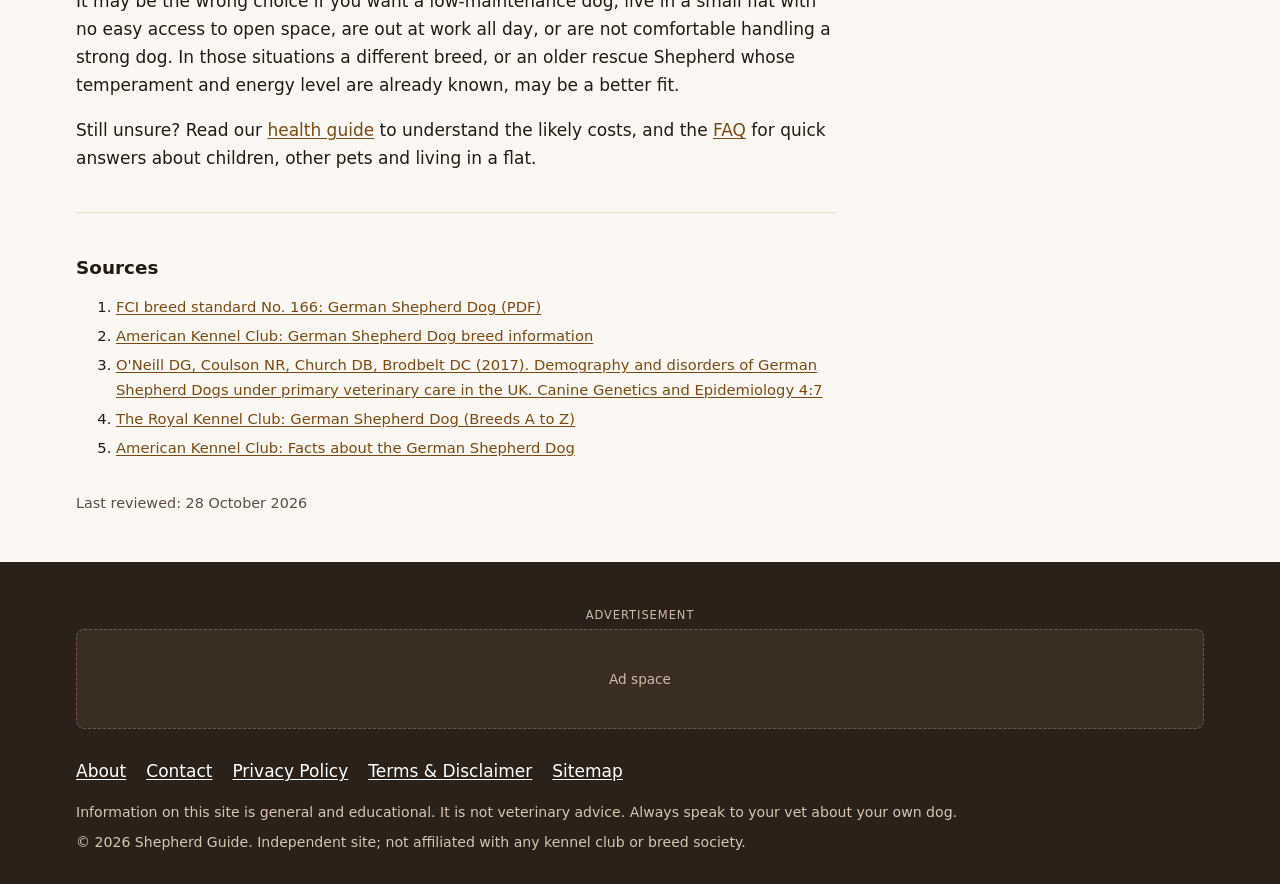
<file: breed-overview.html>
<!doctype html>
<html lang="en-GB">
<head>
<meta charset="utf-8">
<meta name="viewport" content="width=device-width, initial-scale=1">
<title>German Shepherd Breed Overview: Size, Coat &amp; Temperament</title>
<meta name="description" content="German Shepherd size and weight in UK and US standards, short and long coat types, accepted colours, temperament, working vs show lines, and who the breed suits.">
<link rel="canonical" href="https://grok-superd.github.io/german-shepherd-guide/breed-overview.html">
<link rel="icon" href="favicon.svg" type="image/svg+xml">
<meta name="theme-color" content="#2b2118">
<meta property="og:site_name" content="Shepherd Guide">
<meta property="og:type" content="article">
<meta property="og:title" content="German Shepherd Breed Overview: Size, Coat &amp; Temperament">
<meta property="og:description" content="German Shepherd size and weight in UK and US standards, short and long coat types, accepted colours, temperament, working vs show lines, and who the breed suits.">
<meta property="og:url" content="https://grok-superd.github.io/german-shepherd-guide/breed-overview.html">
<meta property="og:image" content="https://grok-superd.github.io/german-shepherd-guide/assets/og-image.png">
<meta property="og:image:width" content="1200">
<meta property="og:image:height" content="630">
<meta property="og:locale" content="en_GB">
<meta name="twitter:card" content="summary_large_image">
<meta name="twitter:title" content="German Shepherd Breed Overview: Size, Coat &amp; Temperament">
<meta name="twitter:description" content="German Shepherd size and weight in UK and US standards, short and long coat types, accepted colours, temperament, working vs show lines, and who the breed suits.">
<meta name="twitter:image" content="https://grok-superd.github.io/german-shepherd-guide/assets/og-image.png">
<link rel="stylesheet" href="assets/style.css">
<!-- Google AdSense auto ads: once approved, uncomment the tag below and replace the
     placeholder publisher ID with your own (Account > Settings > Account information).
<script async src="https://pagead2.googlesyndication.com/pagead/js/adsbygoogle.js?client=ca-pub-XXXXXXXXXXXXXXXX" crossorigin="anonymous"></script>
-->
<script type="application/ld+json">{"@context": "https://schema.org", "@type": "BreadcrumbList", "itemListElement": [{"@type": "ListItem", "position": 1, "name": "Home", "item": "https://grok-superd.github.io/german-shepherd-guide/"}, {"@type": "ListItem", "position": 2, "name": "Breed Overview", "item": "https://grok-superd.github.io/german-shepherd-guide/breed-overview.html"}]}</script>
<script type="application/ld+json">{"@context": "https://schema.org", "@type": "Article", "headline": "German Shepherd breed overview: size, coat, colours and temperament", "description": "German Shepherd size and weight in UK and US standards, short and long coat types, accepted colours, temperament, working vs show lines, and who the breed suits.", "mainEntityOfPage": "https://grok-superd.github.io/german-shepherd-guide/breed-overview.html", "datePublished": "2026-10-28", "dateModified": "2026-10-28", "image": "https://grok-superd.github.io/german-shepherd-guide/assets/og-image.png", "author": {"@type": "Person", "name": "Ryan Longman"}, "publisher": {"@type": "Organization", "name": "Shepherd Guide", "logo": {"@type": "ImageObject", "url": "https://grok-superd.github.io/german-shepherd-guide/assets/og-image.png"}}}</script>
</head>
<body>
<a class="skip" href="#main">Skip to content</a>
<header class="site-header">
  <div class="wrap header-inner">
    <a class="brand" href="index.html"><img src="favicon.svg" width="32" height="32" alt=""> <span>Shepherd Guide</span></a>
    <details class="menu">
      <summary>Menu</summary>
      <nav aria-label="Main"><ul><li><a href="index.html">Home</a></li><li><a href="breed-overview.html" aria-current="page">Breed Overview</a></li><li><a href="history.html">History</a></li><li><a href="care.html">Care</a></li><li><a href="training.html">Training</a></li><li><a href="health.html">Health</a></li><li><a href="puppies.html">Puppies</a></li><li><a href="faq.html">FAQ</a></li></ul></nav>
    </details>
    <nav class="main-nav" aria-label="Main"><ul><li><a href="index.html">Home</a></li><li><a href="breed-overview.html" aria-current="page">Breed Overview</a></li><li><a href="history.html">History</a></li><li><a href="care.html">Care</a></li><li><a href="training.html">Training</a></li><li><a href="health.html">Health</a></li><li><a href="puppies.html">Puppies</a></li><li><a href="faq.html">FAQ</a></li></ul></nav>
  </div>
</header>
<main id="main" class="wrap layout">
<article class="content">
<nav class="breadcrumbs" aria-label="Breadcrumb"><ol><li><a href="index.html">Home</a></li><li aria-current="page">Breed Overview</li></ol></nav>

<h1>German Shepherd breed overview: size, coat, colours and temperament</h1>
<p class="lede">What a German Shepherd actually is, physically and mentally, according to the people who write the breed standards, and what that means for a pet owner.</p>

<!-- ===== AD SLOT: overview-below-intro (banner) =====
     Paste your Google AdSense ad unit code here once your site is approved, e.g.
     <ins class="adsbygoogle" style="display:block" data-ad-client="ca-pub-XXXXXXXXXXXXXXXX"
          data-ad-slot="0000000000" data-ad-format="auto" data-full-width-responsive="true"></ins>
     <script>(adsbygoogle = window.adsbygoogle || []).push({});</script>
     Keep the wrapper div: its fixed min-height prevents layout shift. ===== -->
<aside class="ad-slot ad-banner" aria-label="Advertisement">
  <span class="ad-label">Advertisement</span>
  <div class="ad-placeholder">Ad space</div>
</aside>
<!-- ===== END AD SLOT: overview-below-intro ===== -->

<nav class="toc" aria-label="On this page"><h2>On this page</h2><ol>
<li><a href="#size">Size and weight</a></li><li><a href="#build">Build and movement</a></li><li><a href="#coat">Coat types</a></li>
<li><a href="#colours">Colours</a></li><li><a href="#temperament">Temperament</a></li><li><a href="#types">Working lines and show lines</a></li>
<li><a href="#suits">Who the breed suits</a></li></ol></nav>

<h2 id="size">Size and weight</h2>
<p>The German Shepherd is a large dog by most people's standards, although the official German standard calls it "medium-size". The standard maintained by the Verein für Deutsche Schäferhunde (SV), the breed's original club, and published by the international federation FCI, sets these limits<sup class="cite"><a href="#src-fci" aria-label="Source 1">[1]</a></sup>:</p>
<div class="table-wrap"><table>
<caption>Height and weight in the main breed standards</caption>
<thead><tr><th scope="col"></th><th scope="col">FCI / SV standard (metric)</th><th scope="col">American Kennel Club</th></tr></thead>
<tbody>
<tr><th scope="row">Male height</th><td>60 to 65 cm</td><td>24 to 26 in</td></tr>
<tr><th scope="row">Female height</th><td>55 to 60 cm</td><td>22 to 24 in</td></tr>
<tr><th scope="row">Male weight</th><td>30 to 40 kg</td><td>65 to 90 lb</td></tr>
<tr><th scope="row">Female weight</th><td>22 to 32 kg</td><td>50 to 70 lb</td></tr>
</tbody></table></div>
<p class="small">Sources: FCI standard No. 166<sup class="cite"><a href="#src-fci" aria-label="Source 1">[1]</a></sup>; AKC breed page<sup class="cite"><a href="#src-akc" aria-label="Source 2">[2]</a></sup>.</p>
<p>The AKC's upper weight figure for males, 90 lb, is about 41 kg, a little above the FCI's 40 kg. In practice, many pet Shepherds fall comfortably inside both ranges. Real-world UK data give a useful reality check: a study of veterinary records from practices across the UK found a median bodyweight of 36.0 kg for male German Shepherds across all ages, and showed that puppies grow rapidly through their first year before males level off at a higher adult weight than females<sup class="cite"><a href="#src-vc" aria-label="Source 3">[3]</a></sup>.</p>
<p>Weight matters for more than the lead. In the same study, overweight or obesity was one of the five most commonly recorded problems in the breed<sup class="cite"><a href="#src-vc" aria-label="Source 3">[3]</a></sup>, and extra weight puts more load on joints that are already prone to dysplasia. A lean Shepherd should have a visible waist when viewed from above and ribs you can feel easily under a thin layer of fat. Our <a href="care.html#feeding">feeding guide</a> covers how to keep it that way.</p>

<h2 id="build">Build and movement</h2>
<p>The FCI standard describes the breed as "slightly elongated, powerful and well-muscled", with a body length that exceeds the height at the withers by about 10 to 17 per cent. The head is wedge-shaped, the ears stand erect, and the tail hangs in a gentle curve at rest<sup class="cite"><a href="#src-fci" aria-label="Source 1">[1]</a></sup>.</p>
<p>Above all, the standard calls the German Shepherd "a trotter": a dog built to cover ground at a steady, efficient pace for hours, as it would have done when patrolling the edge of a flock. It explicitly warns that over-angulation of the hindquarters "reduces the stability and the stamina, and thereby the working ability"<sup class="cite"><a href="#src-fci" aria-label="Source 1">[1]</a></sup>. That sentence sits at the heart of a long-running argument about the breed's shape, covered below.</p>

<h2 id="coat">Coat types: short (stock) and long</h2>
<p>All German Shepherds have a double coat: a dense, harsh outer layer of guard hair over a soft undercoat. The standard recognises two varieties<sup class="cite"><a href="#src-fci" aria-label="Source 1">[1]</a></sup>:</p>
<ul>
<li><strong>Double coat</strong> (often called stock coat or short coat): close-fitting, dense guard hair, short on the head and legs, slightly longer on the neck, with moderate "trousers" on the back of the thighs.</li>
<li><strong>Long double coat</strong>: longer, softer guard hair that does not lie flat, with tufts on the ears, feathering on the legs and a bushier tail, still with an undercoat underneath.</li>
</ul>
<p>The Royal Kennel Club notes that the long-haired variety was once frowned upon in Germany but has now been officially recognised in the breed standard<sup class="cite"><a href="#src-rkc" aria-label="Source 4">[4]</a></sup>. Both coat types shed. The undercoat is what ends up drifting across your floor, especially during seasonal moults. Grooming advice is on the <a href="care.html#grooming">care page</a>.</p>

<h2 id="colours">Colours</h2>
<p>Most people picture the classic black-and-tan Shepherd with a dark "saddle" across its back, but the breed comes in a wider range. The FCI standard allows black with reddish-brown, brown or yellow to light grey markings, solid black, and grey with darker shading (often called sable), and states that the colour white is not allowed<sup class="cite"><a href="#src-fci" aria-label="Source 1">[1]</a></sup>.</p>
<p>The Royal Kennel Club lists bi-colour, black, black and gold, black and tan, dark sable, gold sable, grey, grey sable and sable as breed-standard colours. It classes white, blue, liver and Isabella (a pale, washed-out shade) as non-breed-standard colours, and adds a sensible reminder that "health and temperament should always be a priority over colour"<sup class="cite"><a href="#src-rkc" aria-label="Source 4">[4]</a></sup>.</p>
<p>If a seller charges extra for a "rare" colour such as blue, liver or white, treat that as a warning sign rather than a selling point. Colour has nothing to do with whether a dog will be healthy or good-natured.</p>


<!-- ===== AD SLOT: overview-mid (in-article) =====
     Paste your Google AdSense ad unit code here once your site is approved, e.g.
     <ins class="adsbygoogle" style="display:block" data-ad-client="ca-pub-XXXXXXXXXXXXXXXX"
          data-ad-slot="0000000000" data-ad-format="auto" data-full-width-responsive="true"></ins>
     <script>(adsbygoogle = window.adsbygoogle || []).push({});</script>
     Keep the wrapper div: its fixed min-height prevents layout shift. ===== -->
<aside class="ad-slot ad-in-article" aria-label="Advertisement">
  <span class="ad-label">Advertisement</span>
  <div class="ad-placeholder">Ad space</div>
</aside>
<!-- ===== END AD SLOT: overview-mid ===== -->


<h2 id="temperament">Temperament</h2>
<p>The FCI standard describes the ideal character as "well-balanced (with strong nerves)", "self-assured", "good-natured" except when provoked, and "attentive and willing to please", with the resilience to work as a "companion, guard, protection, service and herding dog"<sup class="cite"><a href="#src-fci" aria-label="Source 1">[1]</a></sup>. The Royal Kennel Club sums the breed up as a versatile worker noted for bravery and intelligence<sup class="cite"><a href="#src-rkc" aria-label="Source 4">[4]</a></sup>. The AKC notes that Shepherds tend to be reserved with strangers but friendly with people they have already met<sup class="cite"><a href="#src-akcfacts" aria-label="Source 5">[5]</a></sup>.</p>
<p>In everyday terms, that usually translates into:</p>
<ul>
<li><strong>A strong bond with their own people.</strong> Many Shepherds like to stay close to their family and follow them from room to room. Some struggle with being left alone, and they need to be taught gradually that it is fine.</li>
<li><strong>Natural watchfulness.</strong> They notice everything and are inclined to alert you to visitors. This is useful in moderation but needs managing so it does not tip into constant barking or guarding.</li>
<li><strong>A need for mental work.</strong> A Shepherd that is walked but never trained or given problems to solve will often invent its own jobs, such as chewing, digging, fence-running or herding the children.</li>
<li><strong>High trainability.</strong> This is the upside of all that brainpower. Shepherds learn quickly, and that includes learning bad habits.</li>
</ul>
<p>Temperament is not guaranteed by breed. The UK veterinary study found aggression among the five most commonly recorded issues in German Shepherds attending primary-care practices<sup class="cite"><a href="#src-vc" aria-label="Source 3">[3]</a></sup>. That does not mean Shepherds are inherently aggressive. It does show that genetics, early socialisation and training all matter, which is why we put so much emphasis on <a href="puppies.html#breeder">choosing a breeder carefully</a> and on <a href="training.html#socialisation">socialisation</a>.</p>

<h2 id="types">Working lines and show lines</h2>
<p>You will often hear breeders and owners talk about "working line" and "show line" Shepherds, and sometimes about German versus American or British show types. The Royal Kennel Club acknowledges this openly: it says the evolution of the breed and its changed appearance over the past fifty years "has provoked fierce debate", and that the breed now has "a marked division of breed type"<sup class="cite"><a href="#src-rkc" aria-label="Source 4">[4]</a></sup>.</p>
<p>Broadly, and with plenty of overlap between individual dogs:</p>
<ul>
<li><strong>Working lines</strong> are bred mainly for drive and ability in sports such as tracking, obedience and protection work. They are often very energetic and intense, which can be a lot for a first-time owner.</li>
<li><strong>Show lines</strong> are bred mainly to meet the breed standard in the show ring. Some show types have been criticised for a sharply sloping topline and very angulated hindquarters, which is the concern behind the FCI standard's warning against over-angulation<sup class="cite"><a href="#src-fci" aria-label="Source 1">[1]</a></sup>.</li>
</ul>
<p>Rather than choosing a "type" by label, look at the actual parents. Can they move freely and soundly? Are they calm and confident with visitors? Have they been health-tested? Those questions matter far more than which side of the debate a breeder is on.</p>

<h2 id="suits">Who the breed suits, and who it does not</h2>
<p>A German Shepherd is likely to suit you if you:</p>
<ul>
<li>enjoy daily outdoor activity and can realistically give a healthy adult well over an hour, and often closer to two, of exercise and activity every day<sup class="cite"><a href="#src-rkc" aria-label="Source 4">[4]</a></sup>;</li>
<li>like the idea of training as an ongoing hobby rather than a short course;</li>
<li>are home for much of the day, or can arrange a dog walker or day care;</li>
<li>can live with shedding and the occasional muddy, 35 kg dog on the sofa.</li>
</ul>
<p>It may be the wrong choice if you want a low-maintenance dog, live in a small flat with no easy access to open space, are out at work all day, or are not comfortable handling a strong dog. In those situations a different breed, or an older rescue Shepherd whose temperament and energy level are already known, may be a better fit.</p>
<p>Still unsure? Read our <a href="health.html">health guide</a> to understand the likely costs, and the <a href="faq.html">FAQ</a> for quick answers about children, other pets and living in a flat.</p>
<section class="sources" aria-labelledby="sources-h"><h2 id="sources-h">Sources</h2><ol><li id="src-fci"><a href="https://www.fci.be/Nomenclature/Standards/166g01-en.pdf" rel="noopener">FCI breed standard No. 166: German Shepherd Dog (PDF)</a></li><li id="src-akc"><a href="https://www.akc.org/dog-breeds/german-shepherd-dog/" rel="noopener">American Kennel Club: German Shepherd Dog breed information</a></li><li id="src-vc"><a href="https://pmc.ncbi.nlm.nih.gov/articles/PMC5532765/" rel="noopener">O&#x27;Neill DG, Coulson NR, Church DB, Brodbelt DC (2017). Demography and disorders of German Shepherd Dogs under primary veterinary care in the UK. Canine Genetics and Epidemiology 4:7</a></li><li id="src-rkc"><a href="https://www.royalkennelclub.com/search/breeds-a-to-z/breeds/pastoral/german-shepherd-dog/" rel="noopener">The Royal Kennel Club: German Shepherd Dog (Breeds A to Z)</a></li><li id="src-akcfacts"><a href="https://www.akc.org/expert-advice/dog-breeds/german-shepherd-dog-facts/" rel="noopener">American Kennel Club: Facts about the German Shepherd Dog</a></li></ol></section>

<p class="updated">Last reviewed: <time datetime="2026-10-28">28 October 2026</time></p>
</article>
<div class="sidebar">
<nav class="side-card" aria-label="Related guides"><h2 class="side-title">More guides</h2><ul><li><a href="care.html">Daily care: exercise, grooming and feeding</a></li><li><a href="training.html">Training tips that work</a></li><li><a href="health.html">Health and lifespan</a></li><li><a href="puppies.html">Bringing home a puppy</a></li><li><a href="faq.html">Frequently asked questions</a></li></ul></nav>

<!-- ===== AD SLOT: breed-overview-sidebar (sidebar) =====
     Paste your Google AdSense ad unit code here once your site is approved, e.g.
     <ins class="adsbygoogle" style="display:block" data-ad-client="ca-pub-XXXXXXXXXXXXXXXX"
          data-ad-slot="0000000000" data-ad-format="auto" data-full-width-responsive="true"></ins>
     <script>(adsbygoogle = window.adsbygoogle || []).push({});</script>
     Keep the wrapper div: its fixed min-height prevents layout shift. ===== -->
<aside class="ad-slot ad-sidebar" aria-label="Advertisement">
  <span class="ad-label">Advertisement</span>
  <div class="ad-placeholder">Ad space</div>
</aside>
<!-- ===== END AD SLOT: breed-overview-sidebar ===== -->

</div>
</main>
<footer class="site-footer">
  <div class="wrap">
    
<!-- ===== AD SLOT: breed-overview-footer (banner) =====
     Paste your Google AdSense ad unit code here once your site is approved, e.g.
     <ins class="adsbygoogle" style="display:block" data-ad-client="ca-pub-XXXXXXXXXXXXXXXX"
          data-ad-slot="0000000000" data-ad-format="auto" data-full-width-responsive="true"></ins>
     <script>(adsbygoogle = window.adsbygoogle || []).push({});</script>
     Keep the wrapper div: its fixed min-height prevents layout shift. ===== -->
<aside class="ad-slot ad-banner" aria-label="Advertisement">
  <span class="ad-label">Advertisement</span>
  <div class="ad-placeholder">Ad space</div>
</aside>
<!-- ===== END AD SLOT: breed-overview-footer ===== -->

    <nav aria-label="Footer"><ul class="footer-links">
      <li><a href="about.html">About</a></li><li><a href="contact.html">Contact</a></li>
      <li><a href="privacy.html">Privacy Policy</a></li><li><a href="terms.html">Terms &amp; Disclaimer</a></li>
      <li><a href="sitemap.xml">Sitemap</a></li></ul></nav>
    <p class="fine">Information on this site is general and educational. It is not veterinary advice. Always speak to your vet about your own dog.</p>
    <p class="fine">&copy; 2026 Shepherd Guide. Independent site; not affiliated with any kennel club or breed society.</p>
  </div>
</footer>
</body>
</html>
</file>
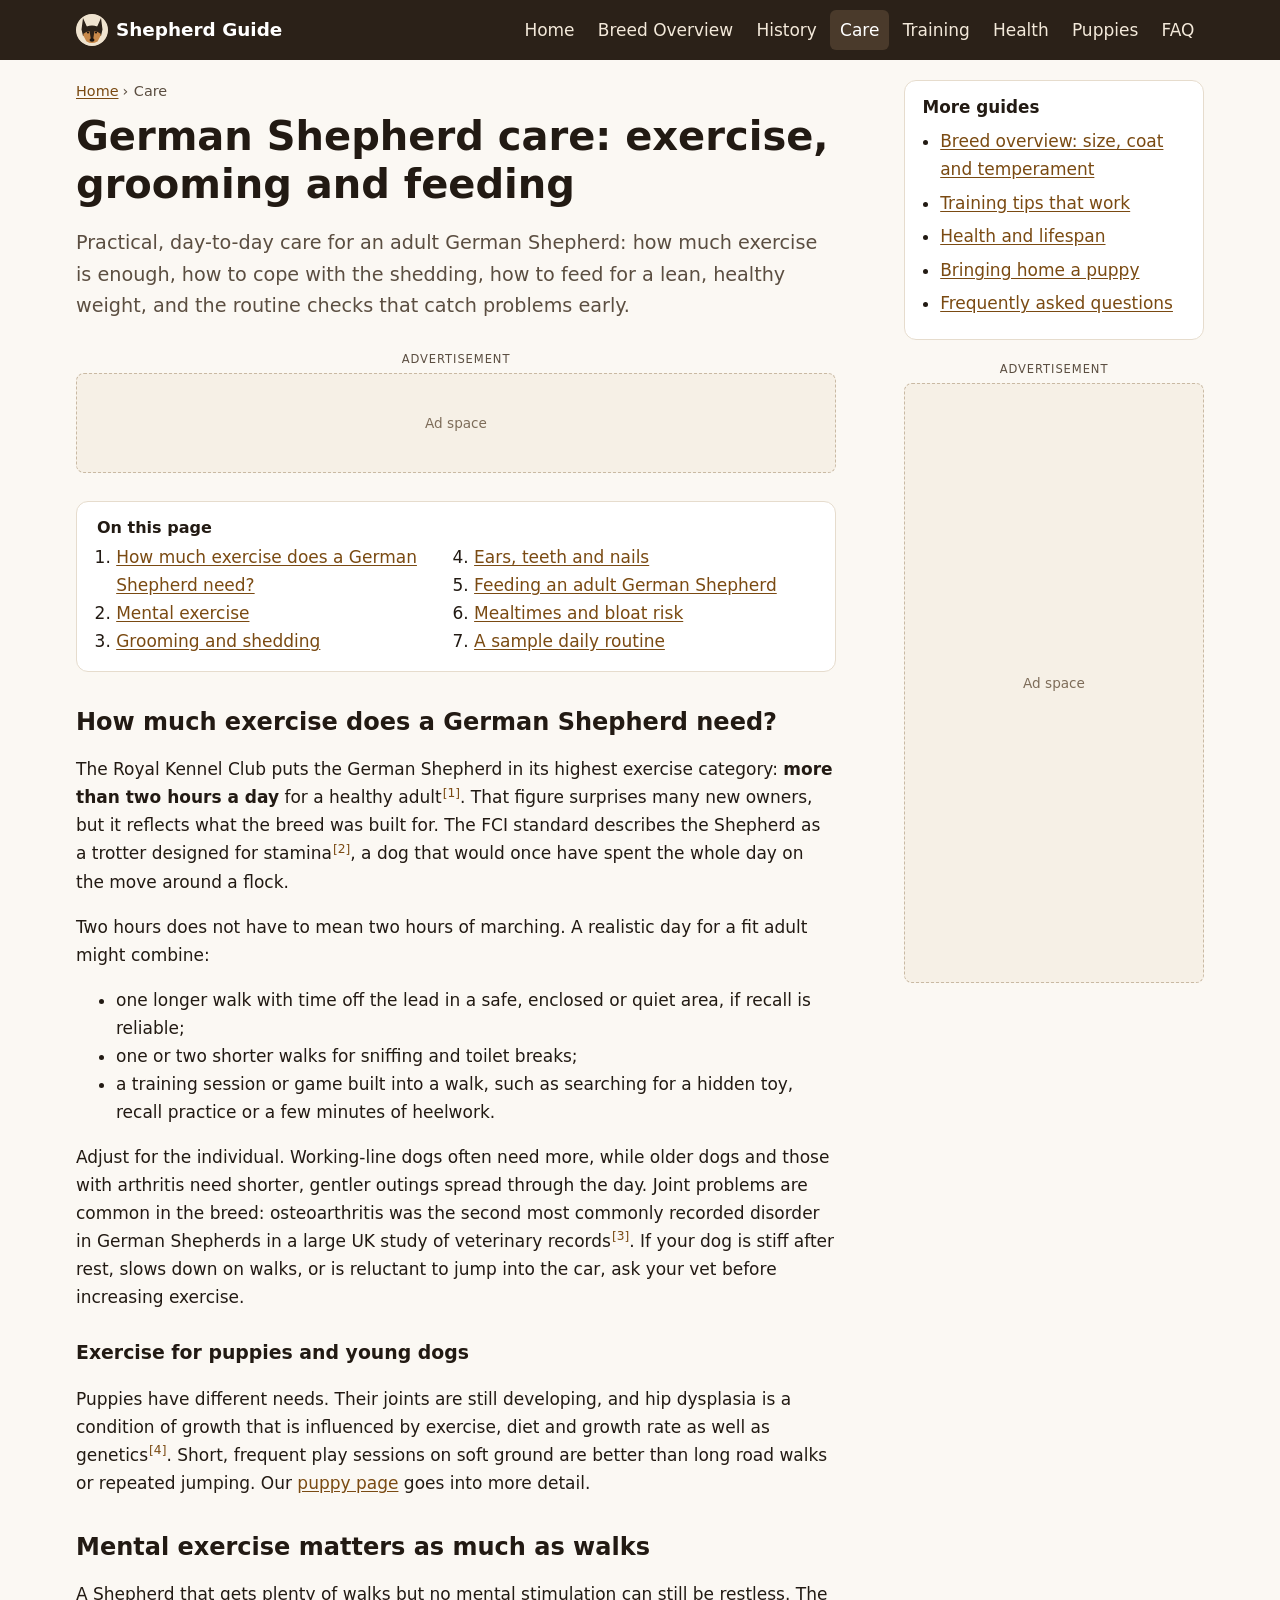
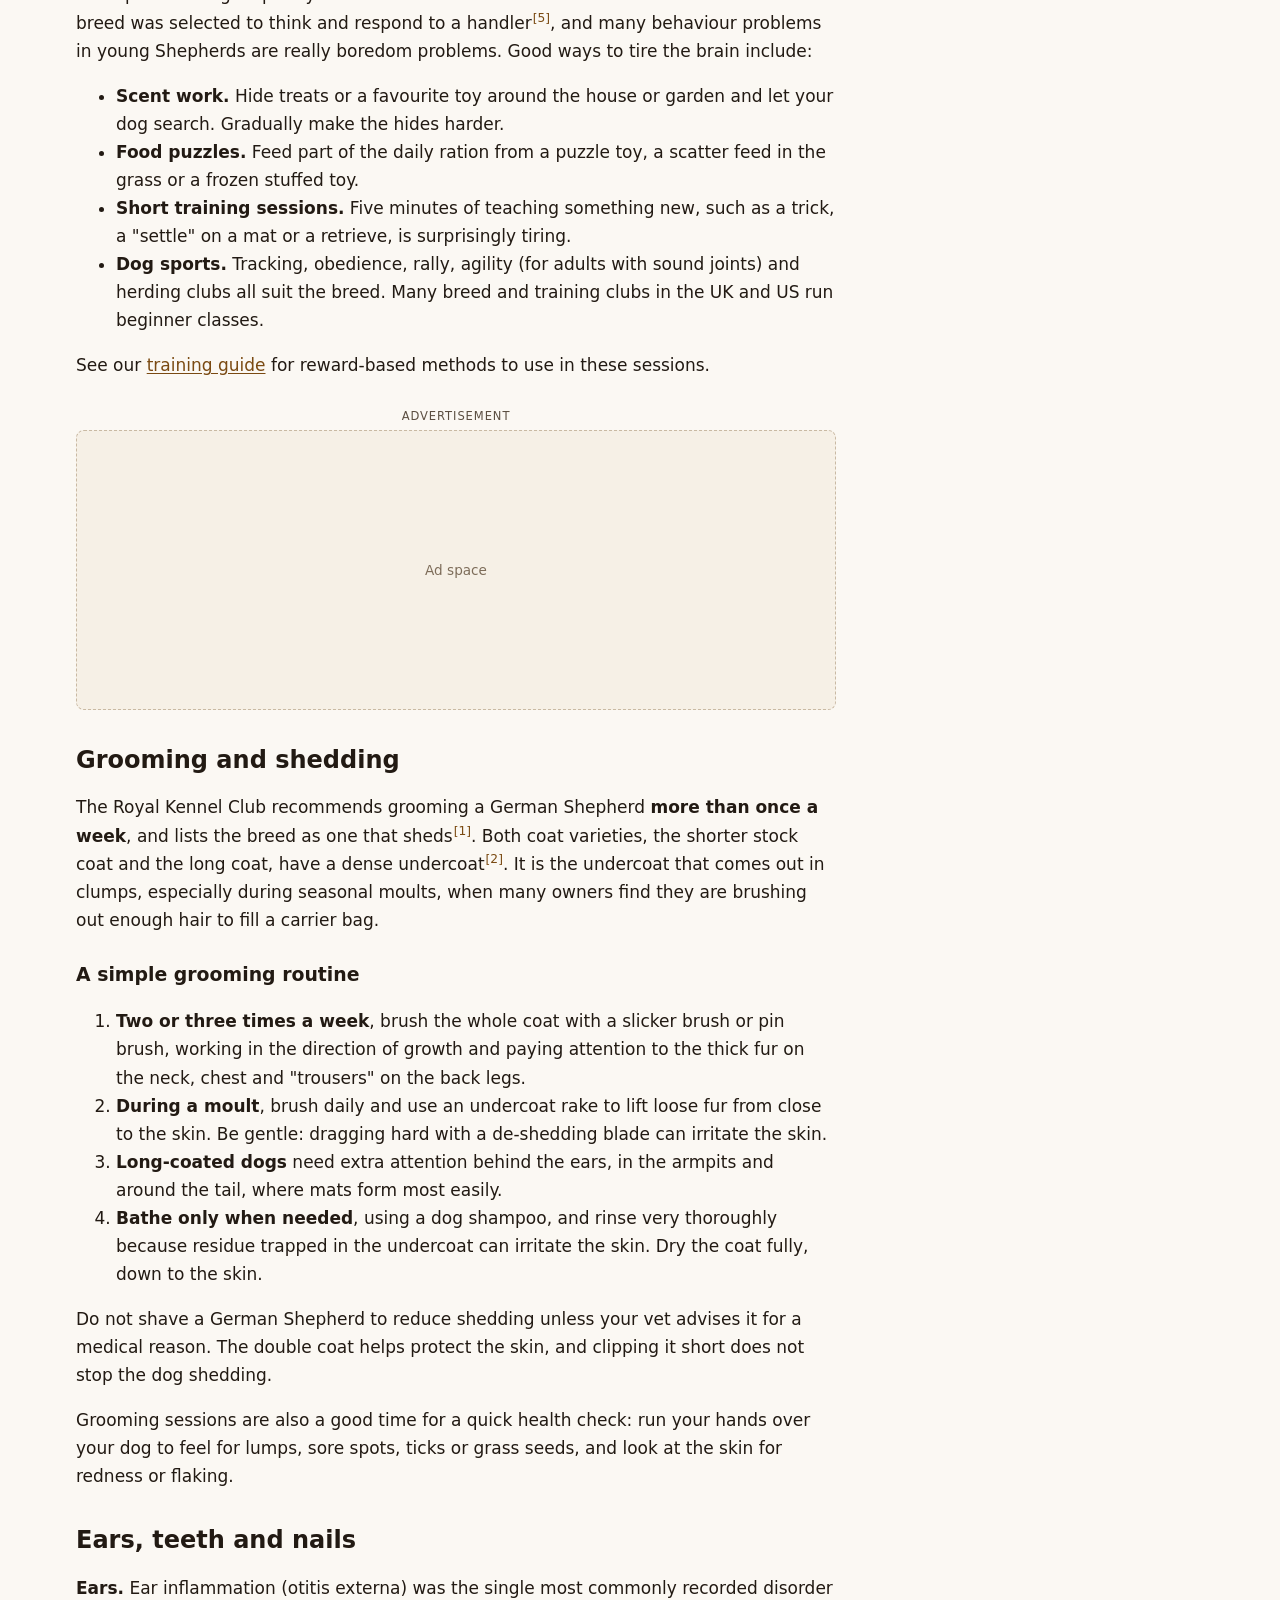
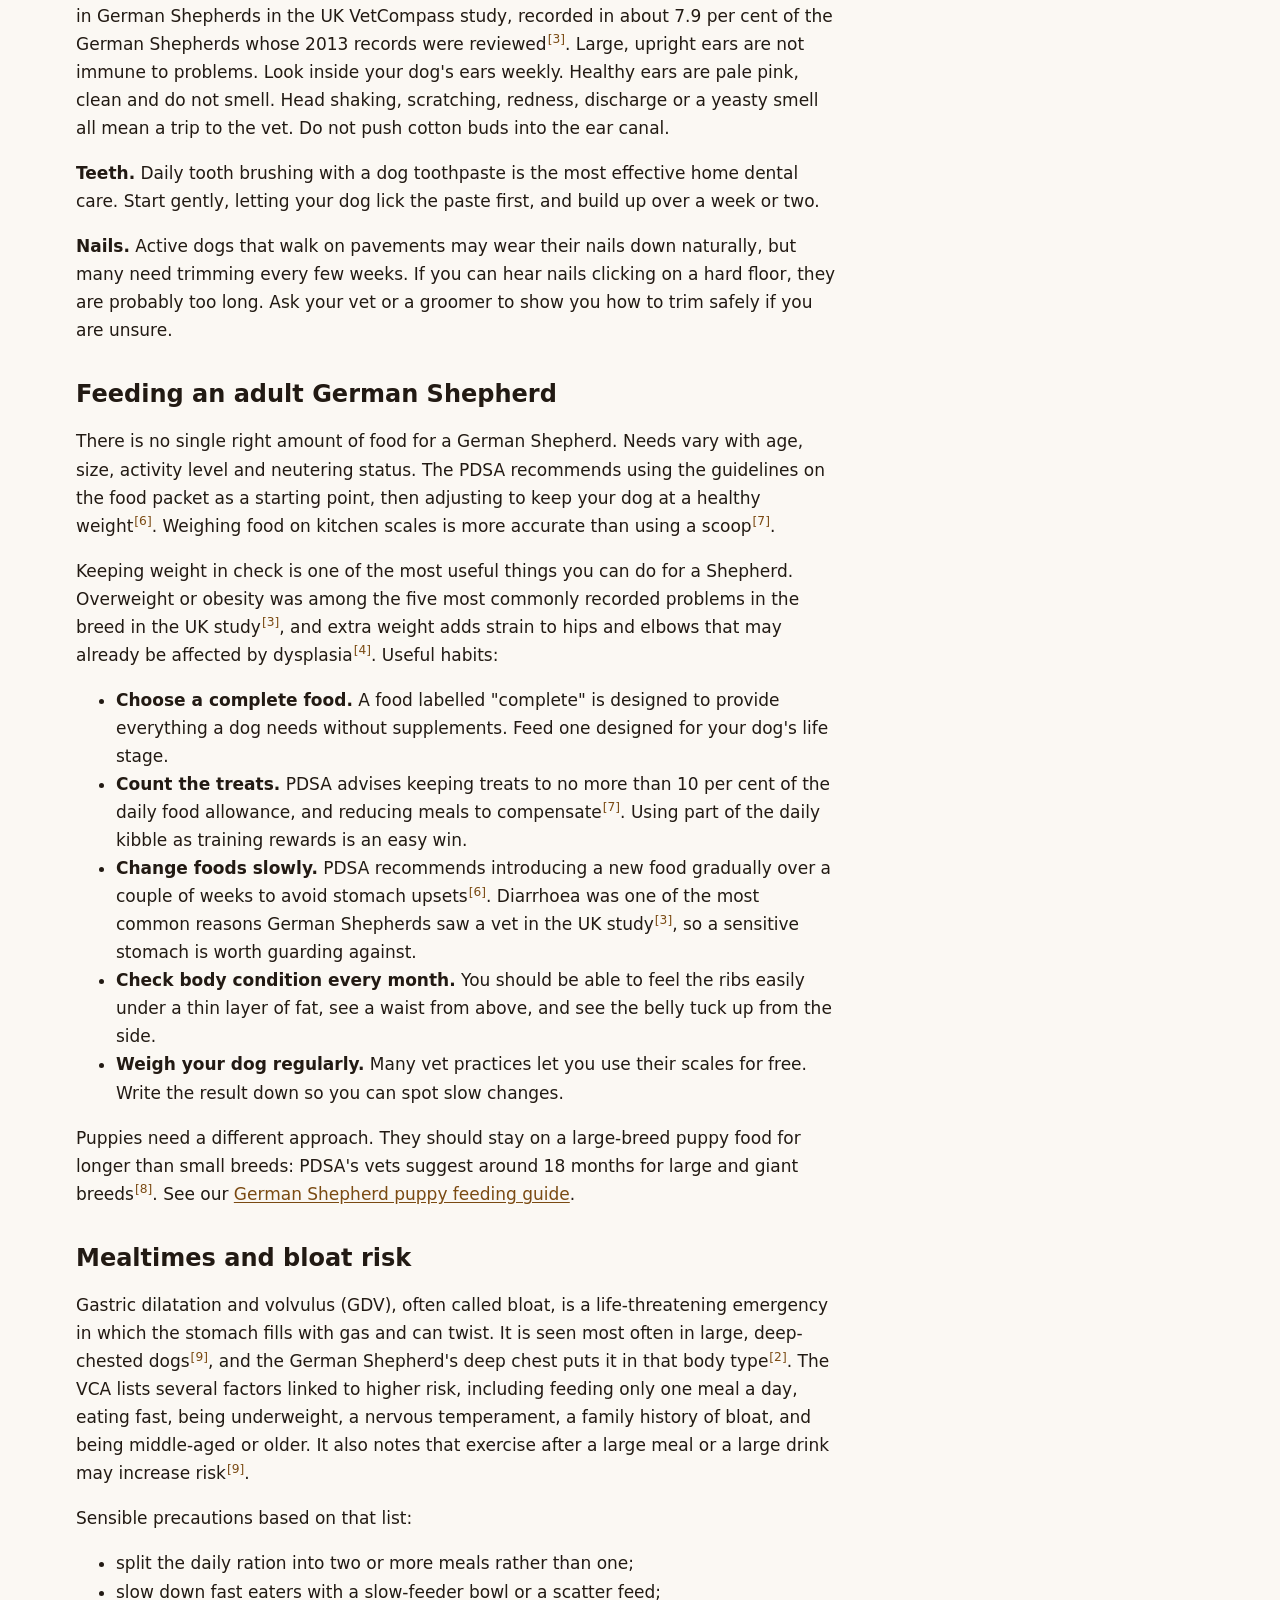
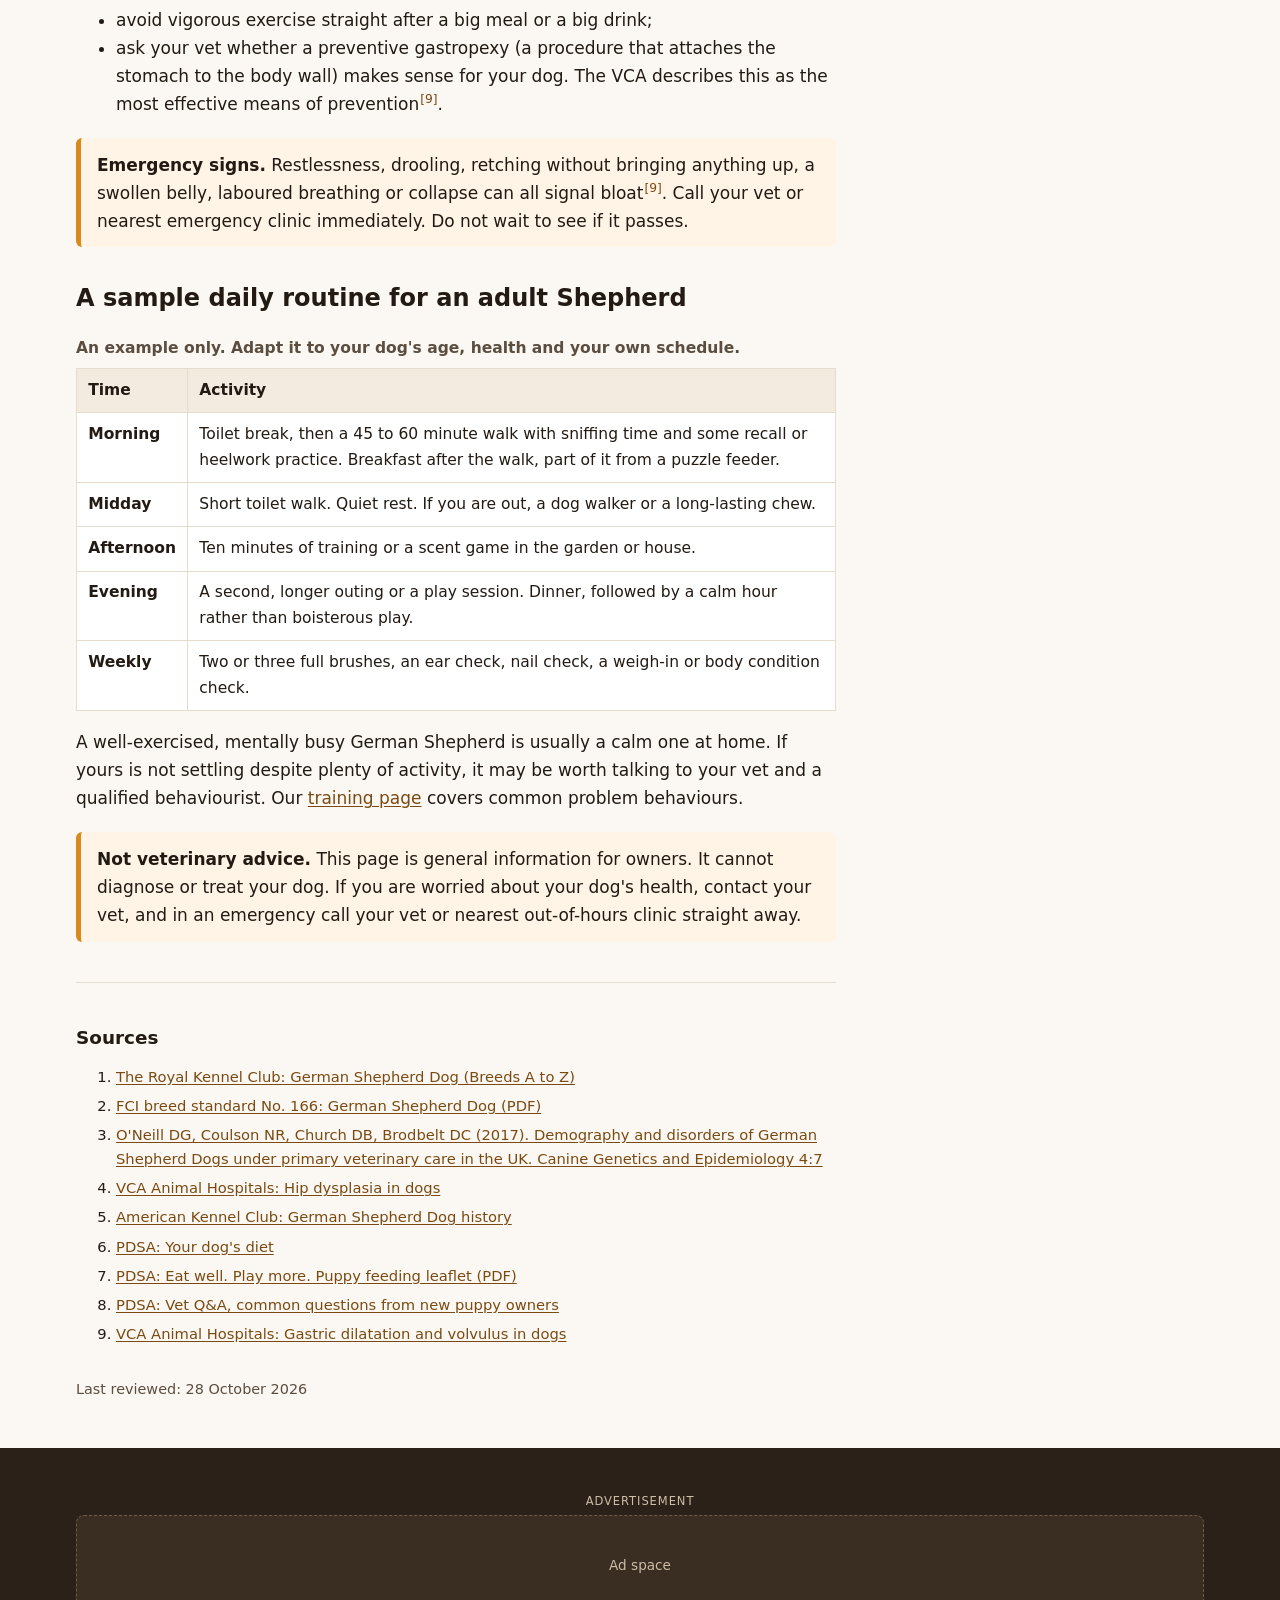
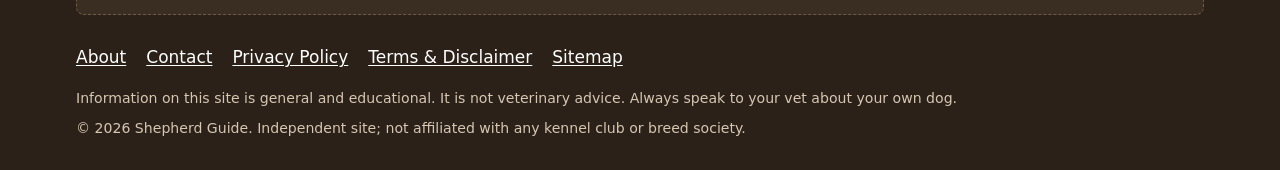
<file: care.html>
<!doctype html>
<html lang="en-GB">
<head>
<meta charset="utf-8">
<meta name="viewport" content="width=device-width, initial-scale=1">
<title>German Shepherd Care Guide: Exercise, Grooming &amp; Feeding</title>
<meta name="description" content="How much exercise a German Shepherd needs, how to manage shedding, ear and nail care, how to feed an adult for a healthy weight, and how to reduce bloat risk.">
<link rel="canonical" href="https://grok-superd.github.io/german-shepherd-guide/care.html">
<link rel="icon" href="favicon.svg" type="image/svg+xml">
<meta name="theme-color" content="#2b2118">
<meta property="og:site_name" content="Shepherd Guide">
<meta property="og:type" content="article">
<meta property="og:title" content="German Shepherd Care Guide: Exercise, Grooming &amp; Feeding">
<meta property="og:description" content="How much exercise a German Shepherd needs, how to manage shedding, ear and nail care, how to feed an adult for a healthy weight, and how to reduce bloat risk.">
<meta property="og:url" content="https://grok-superd.github.io/german-shepherd-guide/care.html">
<meta property="og:image" content="https://grok-superd.github.io/german-shepherd-guide/assets/og-image.png">
<meta property="og:image:width" content="1200">
<meta property="og:image:height" content="630">
<meta property="og:locale" content="en_GB">
<meta name="twitter:card" content="summary_large_image">
<meta name="twitter:title" content="German Shepherd Care Guide: Exercise, Grooming &amp; Feeding">
<meta name="twitter:description" content="How much exercise a German Shepherd needs, how to manage shedding, ear and nail care, how to feed an adult for a healthy weight, and how to reduce bloat risk.">
<meta name="twitter:image" content="https://grok-superd.github.io/german-shepherd-guide/assets/og-image.png">
<link rel="stylesheet" href="assets/style.css">
<!-- Google AdSense auto ads: once approved, uncomment the tag below and replace the
     placeholder publisher ID with your own (Account > Settings > Account information).
<script async src="https://pagead2.googlesyndication.com/pagead/js/adsbygoogle.js?client=ca-pub-XXXXXXXXXXXXXXXX" crossorigin="anonymous"></script>
-->
<script type="application/ld+json">{"@context": "https://schema.org", "@type": "BreadcrumbList", "itemListElement": [{"@type": "ListItem", "position": 1, "name": "Home", "item": "https://grok-superd.github.io/german-shepherd-guide/"}, {"@type": "ListItem", "position": 2, "name": "Care", "item": "https://grok-superd.github.io/german-shepherd-guide/care.html"}]}</script>
<script type="application/ld+json">{"@context": "https://schema.org", "@type": "Article", "headline": "German Shepherd care: exercise, grooming and feeding", "description": "How much exercise a German Shepherd needs, how to manage shedding, ear and nail care, how to feed an adult for a healthy weight, and how to reduce bloat risk.", "mainEntityOfPage": "https://grok-superd.github.io/german-shepherd-guide/care.html", "datePublished": "2026-10-28", "dateModified": "2026-10-28", "image": "https://grok-superd.github.io/german-shepherd-guide/assets/og-image.png", "author": {"@type": "Person", "name": "Ryan Longman"}, "publisher": {"@type": "Organization", "name": "Shepherd Guide", "logo": {"@type": "ImageObject", "url": "https://grok-superd.github.io/german-shepherd-guide/assets/og-image.png"}}}</script>
</head>
<body>
<a class="skip" href="#main">Skip to content</a>
<header class="site-header">
  <div class="wrap header-inner">
    <a class="brand" href="index.html"><img src="favicon.svg" width="32" height="32" alt=""> <span>Shepherd Guide</span></a>
    <details class="menu">
      <summary>Menu</summary>
      <nav aria-label="Main"><ul><li><a href="index.html">Home</a></li><li><a href="breed-overview.html">Breed Overview</a></li><li><a href="history.html">History</a></li><li><a href="care.html" aria-current="page">Care</a></li><li><a href="training.html">Training</a></li><li><a href="health.html">Health</a></li><li><a href="puppies.html">Puppies</a></li><li><a href="faq.html">FAQ</a></li></ul></nav>
    </details>
    <nav class="main-nav" aria-label="Main"><ul><li><a href="index.html">Home</a></li><li><a href="breed-overview.html">Breed Overview</a></li><li><a href="history.html">History</a></li><li><a href="care.html" aria-current="page">Care</a></li><li><a href="training.html">Training</a></li><li><a href="health.html">Health</a></li><li><a href="puppies.html">Puppies</a></li><li><a href="faq.html">FAQ</a></li></ul></nav>
  </div>
</header>
<main id="main" class="wrap layout">
<article class="content">
<nav class="breadcrumbs" aria-label="Breadcrumb"><ol><li><a href="index.html">Home</a></li><li aria-current="page">Care</li></ol></nav>

<h1>German Shepherd care: exercise, grooming and feeding</h1>
<p class="lede">Practical, day-to-day care for an adult German Shepherd: how much exercise is enough, how to cope with the shedding, how to feed for a lean, healthy weight, and the routine checks that catch problems early.</p>

<!-- ===== AD SLOT: care-below-intro (banner) =====
     Paste your Google AdSense ad unit code here once your site is approved, e.g.
     <ins class="adsbygoogle" style="display:block" data-ad-client="ca-pub-XXXXXXXXXXXXXXXX"
          data-ad-slot="0000000000" data-ad-format="auto" data-full-width-responsive="true"></ins>
     <script>(adsbygoogle = window.adsbygoogle || []).push({});</script>
     Keep the wrapper div: its fixed min-height prevents layout shift. ===== -->
<aside class="ad-slot ad-banner" aria-label="Advertisement">
  <span class="ad-label">Advertisement</span>
  <div class="ad-placeholder">Ad space</div>
</aside>
<!-- ===== END AD SLOT: care-below-intro ===== -->

<nav class="toc" aria-label="On this page"><h2>On this page</h2><ol>
<li><a href="#exercise">How much exercise does a German Shepherd need?</a></li><li><a href="#mental">Mental exercise</a></li>
<li><a href="#grooming">Grooming and shedding</a></li><li><a href="#ears">Ears, teeth and nails</a></li>
<li><a href="#feeding">Feeding an adult German Shepherd</a></li><li><a href="#bloat">Mealtimes and bloat risk</a></li>
<li><a href="#routine">A sample daily routine</a></li></ol></nav>

<h2 id="exercise">How much exercise does a German Shepherd need?</h2>
<p>The Royal Kennel Club puts the German Shepherd in its highest exercise category: <strong>more than two hours a day</strong> for a healthy adult<sup class="cite"><a href="#src-rkc" aria-label="Source 1">[1]</a></sup>. That figure surprises many new owners, but it reflects what the breed was built for. The FCI standard describes the Shepherd as a trotter designed for stamina<sup class="cite"><a href="#src-fci" aria-label="Source 2">[2]</a></sup>, a dog that would once have spent the whole day on the move around a flock.</p>
<p>Two hours does not have to mean two hours of marching. A realistic day for a fit adult might combine:</p>
<ul>
<li>one longer walk with time off the lead in a safe, enclosed or quiet area, if recall is reliable;</li>
<li>one or two shorter walks for sniffing and toilet breaks;</li>
<li>a training session or game built into a walk, such as searching for a hidden toy, recall practice or a few minutes of heelwork.</li>
</ul>
<p>Adjust for the individual. Working-line dogs often need more, while older dogs and those with arthritis need shorter, gentler outings spread through the day. Joint problems are common in the breed: osteoarthritis was the second most commonly recorded disorder in German Shepherds in a large UK study of veterinary records<sup class="cite"><a href="#src-vc" aria-label="Source 3">[3]</a></sup>. If your dog is stiff after rest, slows down on walks, or is reluctant to jump into the car, ask your vet before increasing exercise.</p>
<h3>Exercise for puppies and young dogs</h3>
<p>Puppies have different needs. Their joints are still developing, and hip dysplasia is a condition of growth that is influenced by exercise, diet and growth rate as well as genetics<sup class="cite"><a href="#src-vcahd" aria-label="Source 4">[4]</a></sup>. Short, frequent play sessions on soft ground are better than long road walks or repeated jumping. Our <a href="puppies.html#exercise">puppy page</a> goes into more detail.</p>

<h2 id="mental">Mental exercise matters as much as walks</h2>
<p>A Shepherd that gets plenty of walks but no mental stimulation can still be restless. The breed was selected to think and respond to a handler<sup class="cite"><a href="#src-akchist" aria-label="Source 5">[5]</a></sup>, and many behaviour problems in young Shepherds are really boredom problems. Good ways to tire the brain include:</p>
<ul>
<li><strong>Scent work.</strong> Hide treats or a favourite toy around the house or garden and let your dog search. Gradually make the hides harder.</li>
<li><strong>Food puzzles.</strong> Feed part of the daily ration from a puzzle toy, a scatter feed in the grass or a frozen stuffed toy.</li>
<li><strong>Short training sessions.</strong> Five minutes of teaching something new, such as a trick, a "settle" on a mat or a retrieve, is surprisingly tiring.</li>
<li><strong>Dog sports.</strong> Tracking, obedience, rally, agility (for adults with sound joints) and herding clubs all suit the breed. Many breed and training clubs in the UK and US run beginner classes.</li>
</ul>
<p>See our <a href="training.html">training guide</a> for reward-based methods to use in these sessions.</p>


<!-- ===== AD SLOT: care-mid (in-article) =====
     Paste your Google AdSense ad unit code here once your site is approved, e.g.
     <ins class="adsbygoogle" style="display:block" data-ad-client="ca-pub-XXXXXXXXXXXXXXXX"
          data-ad-slot="0000000000" data-ad-format="auto" data-full-width-responsive="true"></ins>
     <script>(adsbygoogle = window.adsbygoogle || []).push({});</script>
     Keep the wrapper div: its fixed min-height prevents layout shift. ===== -->
<aside class="ad-slot ad-in-article" aria-label="Advertisement">
  <span class="ad-label">Advertisement</span>
  <div class="ad-placeholder">Ad space</div>
</aside>
<!-- ===== END AD SLOT: care-mid ===== -->


<h2 id="grooming">Grooming and shedding</h2>
<p>The Royal Kennel Club recommends grooming a German Shepherd <strong>more than once a week</strong>, and lists the breed as one that sheds<sup class="cite"><a href="#src-rkc" aria-label="Source 1">[1]</a></sup>. Both coat varieties, the shorter stock coat and the long coat, have a dense undercoat<sup class="cite"><a href="#src-fci" aria-label="Source 2">[2]</a></sup>. It is the undercoat that comes out in clumps, especially during seasonal moults, when many owners find they are brushing out enough hair to fill a carrier bag.</p>
<h3>A simple grooming routine</h3>
<ol>
<li><strong>Two or three times a week</strong>, brush the whole coat with a slicker brush or pin brush, working in the direction of growth and paying attention to the thick fur on the neck, chest and "trousers" on the back legs.</li>
<li><strong>During a moult</strong>, brush daily and use an undercoat rake to lift loose fur from close to the skin. Be gentle: dragging hard with a de-shedding blade can irritate the skin.</li>
<li><strong>Long-coated dogs</strong> need extra attention behind the ears, in the armpits and around the tail, where mats form most easily.</li>
<li><strong>Bathe only when needed</strong>, using a dog shampoo, and rinse very thoroughly because residue trapped in the undercoat can irritate the skin. Dry the coat fully, down to the skin.</li>
</ol>
<p>Do not shave a German Shepherd to reduce shedding unless your vet advises it for a medical reason. The double coat helps protect the skin, and clipping it short does not stop the dog shedding.</p>
<p>Grooming sessions are also a good time for a quick health check: run your hands over your dog to feel for lumps, sore spots, ticks or grass seeds, and look at the skin for redness or flaking.</p>

<h2 id="ears">Ears, teeth and nails</h2>
<p><strong>Ears.</strong> Ear inflammation (otitis externa) was the single most commonly recorded disorder in German Shepherds in the UK VetCompass study, recorded in about 7.9 per cent of the German Shepherds whose 2013 records were reviewed<sup class="cite"><a href="#src-vc" aria-label="Source 3">[3]</a></sup>. Large, upright ears are not immune to problems. Look inside your dog's ears weekly. Healthy ears are pale pink, clean and do not smell. Head shaking, scratching, redness, discharge or a yeasty smell all mean a trip to the vet. Do not push cotton buds into the ear canal.</p>
<p><strong>Teeth.</strong> Daily tooth brushing with a dog toothpaste is the most effective home dental care. Start gently, letting your dog lick the paste first, and build up over a week or two.</p>
<p><strong>Nails.</strong> Active dogs that walk on pavements may wear their nails down naturally, but many need trimming every few weeks. If you can hear nails clicking on a hard floor, they are probably too long. Ask your vet or a groomer to show you how to trim safely if you are unsure.</p>

<h2 id="feeding">Feeding an adult German Shepherd</h2>
<p>There is no single right amount of food for a German Shepherd. Needs vary with age, size, activity level and neutering status. The PDSA recommends using the guidelines on the food packet as a starting point, then adjusting to keep your dog at a healthy weight<sup class="cite"><a href="#src-pdsadiet" aria-label="Source 6">[6]</a></sup>. Weighing food on kitchen scales is more accurate than using a scoop<sup class="cite"><a href="#src-pdsaleaf" aria-label="Source 7">[7]</a></sup>.</p>
<p>Keeping weight in check is one of the most useful things you can do for a Shepherd. Overweight or obesity was among the five most commonly recorded problems in the breed in the UK study<sup class="cite"><a href="#src-vc" aria-label="Source 3">[3]</a></sup>, and extra weight adds strain to hips and elbows that may already be affected by dysplasia<sup class="cite"><a href="#src-vcahd" aria-label="Source 4">[4]</a></sup>. Useful habits:</p>
<ul>
<li><strong>Choose a complete food.</strong> A food labelled "complete" is designed to provide everything a dog needs without supplements. Feed one designed for your dog's life stage.</li>
<li><strong>Count the treats.</strong> PDSA advises keeping treats to no more than 10 per cent of the daily food allowance, and reducing meals to compensate<sup class="cite"><a href="#src-pdsaleaf" aria-label="Source 7">[7]</a></sup>. Using part of the daily kibble as training rewards is an easy win.</li>
<li><strong>Change foods slowly.</strong> PDSA recommends introducing a new food gradually over a couple of weeks to avoid stomach upsets<sup class="cite"><a href="#src-pdsadiet" aria-label="Source 6">[6]</a></sup>. Diarrhoea was one of the most common reasons German Shepherds saw a vet in the UK study<sup class="cite"><a href="#src-vc" aria-label="Source 3">[3]</a></sup>, so a sensitive stomach is worth guarding against.</li>
<li><strong>Check body condition every month.</strong> You should be able to feel the ribs easily under a thin layer of fat, see a waist from above, and see the belly tuck up from the side.</li>
<li><strong>Weigh your dog regularly.</strong> Many vet practices let you use their scales for free. Write the result down so you can spot slow changes.</li>
</ul>
<p>Puppies need a different approach. They should stay on a large-breed puppy food for longer than small breeds: PDSA's vets suggest around 18 months for large and giant breeds<sup class="cite"><a href="#src-pdsaq" aria-label="Source 8">[8]</a></sup>. See our <a href="puppies.html#feeding">German Shepherd puppy feeding guide</a>.</p>

<h2 id="bloat">Mealtimes and bloat risk</h2>
<p>Gastric dilatation and volvulus (GDV), often called bloat, is a life-threatening emergency in which the stomach fills with gas and can twist. It is seen most often in large, deep-chested dogs<sup class="cite"><a href="#src-vcagdv" aria-label="Source 9">[9]</a></sup>, and the German Shepherd's deep chest puts it in that body type<sup class="cite"><a href="#src-fci" aria-label="Source 2">[2]</a></sup>. The VCA lists several factors linked to higher risk, including feeding only one meal a day, eating fast, being underweight, a nervous temperament, a family history of bloat, and being middle-aged or older. It also notes that exercise after a large meal or a large drink may increase risk<sup class="cite"><a href="#src-vcagdv" aria-label="Source 9">[9]</a></sup>.</p>
<p>Sensible precautions based on that list:</p>
<ul>
<li>split the daily ration into two or more meals rather than one;</li>
<li>slow down fast eaters with a slow-feeder bowl or a scatter feed;</li>
<li>avoid vigorous exercise straight after a big meal or a big drink;</li>
<li>ask your vet whether a preventive gastropexy (a procedure that attaches the stomach to the body wall) makes sense for your dog. The VCA describes this as the most effective means of prevention<sup class="cite"><a href="#src-vcagdv" aria-label="Source 9">[9]</a></sup>.</li>
</ul>
<div class="note warn" role="note"><strong>Emergency signs.</strong> Restlessness, drooling, retching without bringing anything up, a swollen belly, laboured breathing or collapse can all signal bloat<sup class="cite"><a href="#src-vcagdv" aria-label="Source 9">[9]</a></sup>. Call your vet or nearest emergency clinic immediately. Do not wait to see if it passes.</div>

<h2 id="routine">A sample daily routine for an adult Shepherd</h2>
<div class="table-wrap"><table>
<caption>An example only. Adapt it to your dog's age, health and your own schedule.</caption>
<thead><tr><th scope="col">Time</th><th scope="col">Activity</th></tr></thead>
<tbody>
<tr><th scope="row">Morning</th><td>Toilet break, then a 45 to 60 minute walk with sniffing time and some recall or heelwork practice. Breakfast after the walk, part of it from a puzzle feeder.</td></tr>
<tr><th scope="row">Midday</th><td>Short toilet walk. Quiet rest. If you are out, a dog walker or a long-lasting chew.</td></tr>
<tr><th scope="row">Afternoon</th><td>Ten minutes of training or a scent game in the garden or house.</td></tr>
<tr><th scope="row">Evening</th><td>A second, longer outing or a play session. Dinner, followed by a calm hour rather than boisterous play.</td></tr>
<tr><th scope="row">Weekly</th><td>Two or three full brushes, an ear check, nail check, a weigh-in or body condition check.</td></tr>
</tbody></table></div>
<p>A well-exercised, mentally busy German Shepherd is usually a calm one at home. If yours is not settling despite plenty of activity, it may be worth talking to your vet and a qualified behaviourist. Our <a href="training.html#problems">training page</a> covers common problem behaviours.</p>
<div class="note vet" role="note"><strong>Not veterinary advice.</strong> This page is general information for owners. It cannot diagnose or treat your dog. If you are worried about your dog's health, contact your vet, and in an emergency call your vet or nearest out-of-hours clinic straight away.</div>
<section class="sources" aria-labelledby="sources-h"><h2 id="sources-h">Sources</h2><ol><li id="src-rkc"><a href="https://www.royalkennelclub.com/search/breeds-a-to-z/breeds/pastoral/german-shepherd-dog/" rel="noopener">The Royal Kennel Club: German Shepherd Dog (Breeds A to Z)</a></li><li id="src-fci"><a href="https://www.fci.be/Nomenclature/Standards/166g01-en.pdf" rel="noopener">FCI breed standard No. 166: German Shepherd Dog (PDF)</a></li><li id="src-vc"><a href="https://pmc.ncbi.nlm.nih.gov/articles/PMC5532765/" rel="noopener">O&#x27;Neill DG, Coulson NR, Church DB, Brodbelt DC (2017). Demography and disorders of German Shepherd Dogs under primary veterinary care in the UK. Canine Genetics and Epidemiology 4:7</a></li><li id="src-vcahd"><a href="https://vcahospitals.com/know-your-pet/hip-dysplasia-in-dogs" rel="noopener">VCA Animal Hospitals: Hip dysplasia in dogs</a></li><li id="src-akchist"><a href="https://www.akc.org/expert-advice/dog-breeds/german-shepherd-dog-history/" rel="noopener">American Kennel Club: German Shepherd Dog history</a></li><li id="src-pdsadiet"><a href="https://www.pdsa.org.uk/pet-help-and-advice/looking-after-your-pet/puppies-dogs/your-dogs-diet" rel="noopener">PDSA: Your dog&#x27;s diet</a></li><li id="src-pdsaleaf"><a href="https://www.pdsa.org.uk/media/15659/pdsa_weighup_puppy_leaflet.pdf" rel="noopener">PDSA: Eat well. Play more. Puppy feeding leaflet (PDF)</a></li><li id="src-pdsaq"><a href="https://www.pdsa.org.uk/what-we-do/blog/vet-qa-common-questions-from-new-puppy-owners" rel="noopener">PDSA: Vet Q&amp;A, common questions from new puppy owners</a></li><li id="src-vcagdv"><a href="https://vcahospitals.com/know-your-pet/gastric-dilatation-and-volvulus-in-dogs" rel="noopener">VCA Animal Hospitals: Gastric dilatation and volvulus in dogs</a></li></ol></section>

<p class="updated">Last reviewed: <time datetime="2026-10-28">28 October 2026</time></p>
</article>
<div class="sidebar">
<nav class="side-card" aria-label="Related guides"><h2 class="side-title">More guides</h2><ul><li><a href="breed-overview.html">Breed overview: size, coat and temperament</a></li><li><a href="training.html">Training tips that work</a></li><li><a href="health.html">Health and lifespan</a></li><li><a href="puppies.html">Bringing home a puppy</a></li><li><a href="faq.html">Frequently asked questions</a></li></ul></nav>

<!-- ===== AD SLOT: care-sidebar (sidebar) =====
     Paste your Google AdSense ad unit code here once your site is approved, e.g.
     <ins class="adsbygoogle" style="display:block" data-ad-client="ca-pub-XXXXXXXXXXXXXXXX"
          data-ad-slot="0000000000" data-ad-format="auto" data-full-width-responsive="true"></ins>
     <script>(adsbygoogle = window.adsbygoogle || []).push({});</script>
     Keep the wrapper div: its fixed min-height prevents layout shift. ===== -->
<aside class="ad-slot ad-sidebar" aria-label="Advertisement">
  <span class="ad-label">Advertisement</span>
  <div class="ad-placeholder">Ad space</div>
</aside>
<!-- ===== END AD SLOT: care-sidebar ===== -->

</div>
</main>
<footer class="site-footer">
  <div class="wrap">
    
<!-- ===== AD SLOT: care-footer (banner) =====
     Paste your Google AdSense ad unit code here once your site is approved, e.g.
     <ins class="adsbygoogle" style="display:block" data-ad-client="ca-pub-XXXXXXXXXXXXXXXX"
          data-ad-slot="0000000000" data-ad-format="auto" data-full-width-responsive="true"></ins>
     <script>(adsbygoogle = window.adsbygoogle || []).push({});</script>
     Keep the wrapper div: its fixed min-height prevents layout shift. ===== -->
<aside class="ad-slot ad-banner" aria-label="Advertisement">
  <span class="ad-label">Advertisement</span>
  <div class="ad-placeholder">Ad space</div>
</aside>
<!-- ===== END AD SLOT: care-footer ===== -->

    <nav aria-label="Footer"><ul class="footer-links">
      <li><a href="about.html">About</a></li><li><a href="contact.html">Contact</a></li>
      <li><a href="privacy.html">Privacy Policy</a></li><li><a href="terms.html">Terms &amp; Disclaimer</a></li>
      <li><a href="sitemap.xml">Sitemap</a></li></ul></nav>
    <p class="fine">Information on this site is general and educational. It is not veterinary advice. Always speak to your vet about your own dog.</p>
    <p class="fine">&copy; 2026 Shepherd Guide. Independent site; not affiliated with any kennel club or breed society.</p>
  </div>
</footer>
</body>
</html>
</file>
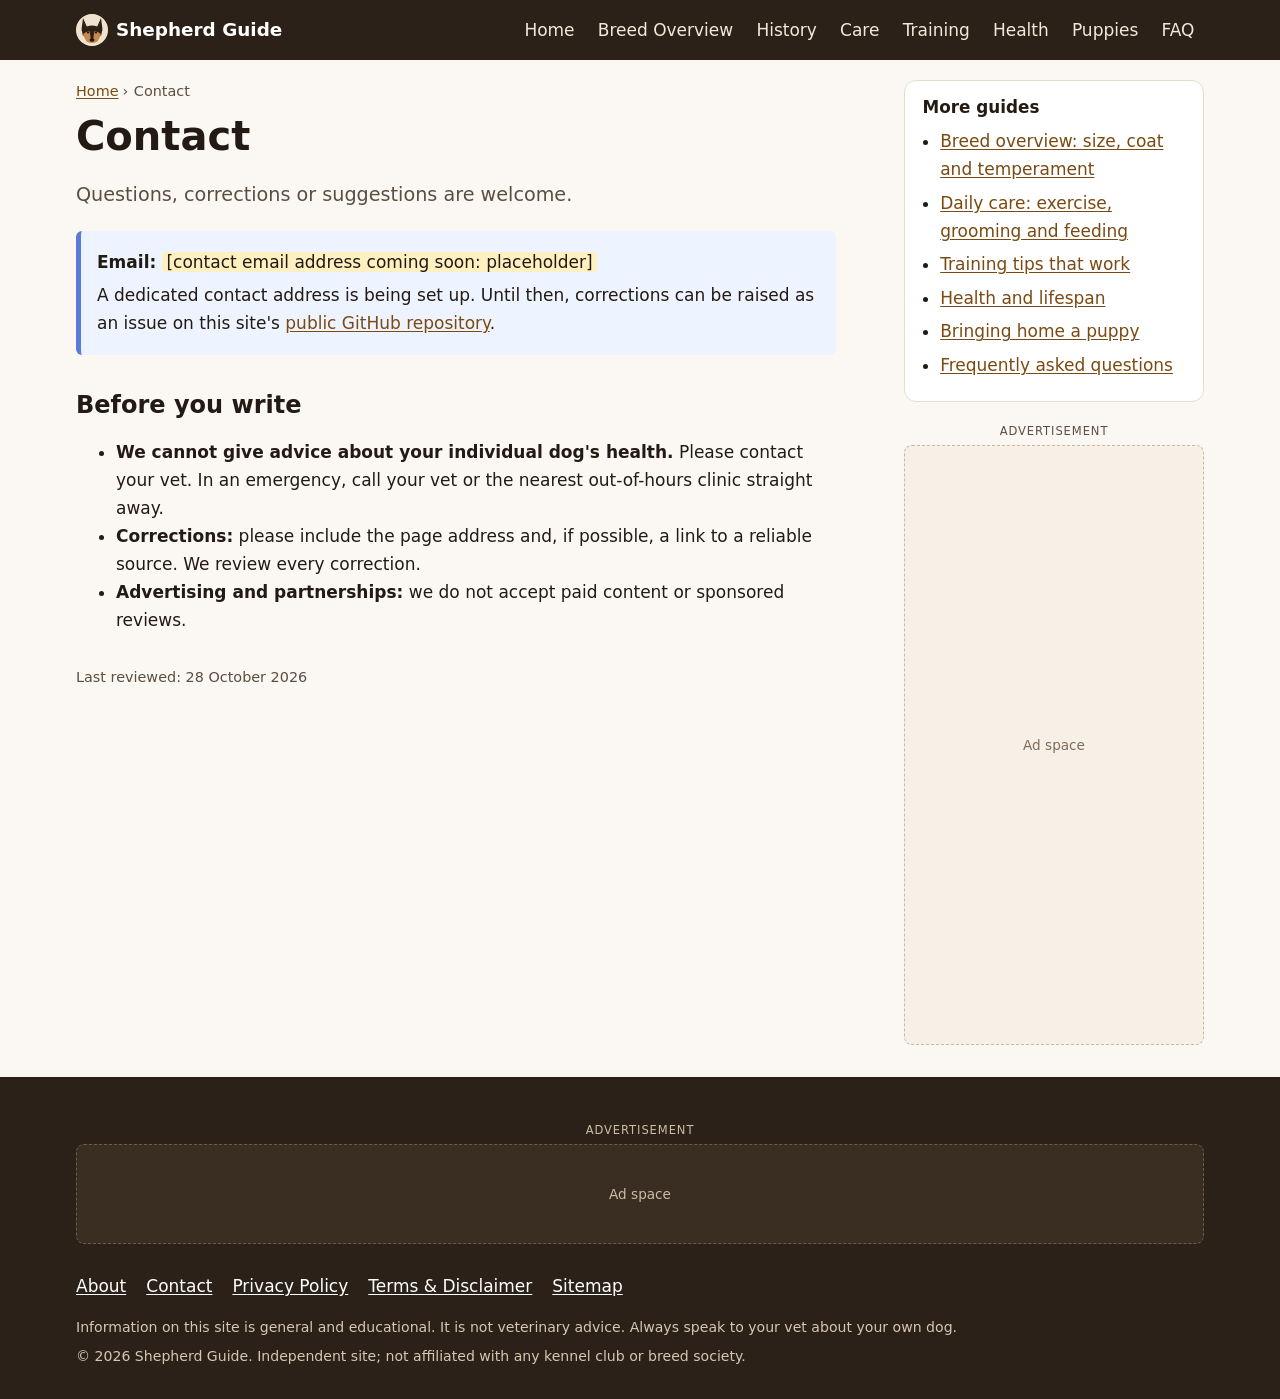
<file: contact.html>
<!doctype html>
<html lang="en-GB">
<head>
<meta charset="utf-8">
<meta name="viewport" content="width=device-width, initial-scale=1">
<title>Contact Shepherd Guide</title>
<meta name="description" content="How to contact Shepherd Guide with corrections, questions or suggestions about our German Shepherd guides.">
<link rel="canonical" href="https://grok-superd.github.io/german-shepherd-guide/contact.html">
<link rel="icon" href="favicon.svg" type="image/svg+xml">
<meta name="theme-color" content="#2b2118">
<meta property="og:site_name" content="Shepherd Guide">
<meta property="og:type" content="website">
<meta property="og:title" content="Contact Shepherd Guide">
<meta property="og:description" content="How to contact Shepherd Guide with corrections, questions or suggestions about our German Shepherd guides.">
<meta property="og:url" content="https://grok-superd.github.io/german-shepherd-guide/contact.html">
<meta property="og:image" content="https://grok-superd.github.io/german-shepherd-guide/assets/og-image.png">
<meta property="og:image:width" content="1200">
<meta property="og:image:height" content="630">
<meta property="og:locale" content="en_GB">
<meta name="twitter:card" content="summary_large_image">
<meta name="twitter:title" content="Contact Shepherd Guide">
<meta name="twitter:description" content="How to contact Shepherd Guide with corrections, questions or suggestions about our German Shepherd guides.">
<meta name="twitter:image" content="https://grok-superd.github.io/german-shepherd-guide/assets/og-image.png">
<link rel="stylesheet" href="assets/style.css">
<!-- Google AdSense auto ads: once approved, uncomment the tag below and replace the
     placeholder publisher ID with your own (Account > Settings > Account information).
<script async src="https://pagead2.googlesyndication.com/pagead/js/adsbygoogle.js?client=ca-pub-XXXXXXXXXXXXXXXX" crossorigin="anonymous"></script>
-->
<script type="application/ld+json">{"@context": "https://schema.org", "@type": "BreadcrumbList", "itemListElement": [{"@type": "ListItem", "position": 1, "name": "Home", "item": "https://grok-superd.github.io/german-shepherd-guide/"}, {"@type": "ListItem", "position": 2, "name": "Contact", "item": "https://grok-superd.github.io/german-shepherd-guide/contact.html"}]}</script>
</head>
<body>
<a class="skip" href="#main">Skip to content</a>
<header class="site-header">
  <div class="wrap header-inner">
    <a class="brand" href="index.html"><img src="favicon.svg" width="32" height="32" alt=""> <span>Shepherd Guide</span></a>
    <details class="menu">
      <summary>Menu</summary>
      <nav aria-label="Main"><ul><li><a href="index.html">Home</a></li><li><a href="breed-overview.html">Breed Overview</a></li><li><a href="history.html">History</a></li><li><a href="care.html">Care</a></li><li><a href="training.html">Training</a></li><li><a href="health.html">Health</a></li><li><a href="puppies.html">Puppies</a></li><li><a href="faq.html">FAQ</a></li></ul></nav>
    </details>
    <nav class="main-nav" aria-label="Main"><ul><li><a href="index.html">Home</a></li><li><a href="breed-overview.html">Breed Overview</a></li><li><a href="history.html">History</a></li><li><a href="care.html">Care</a></li><li><a href="training.html">Training</a></li><li><a href="health.html">Health</a></li><li><a href="puppies.html">Puppies</a></li><li><a href="faq.html">FAQ</a></li></ul></nav>
  </div>
</header>
<main id="main" class="wrap layout">
<article class="content">
<nav class="breadcrumbs" aria-label="Breadcrumb"><ol><li><a href="index.html">Home</a></li><li aria-current="page">Contact</li></ol></nav>

<h1>Contact</h1>
<p class="lede">Questions, corrections or suggestions are welcome.</p>
<!-- PLACEHOLDER: replace the address below with a real contact email you control before applying for AdSense. -->
<div class="note" role="note"><p><strong>Email:</strong> <span class="placeholder">[contact email address coming soon: placeholder]</span></p>
<p>A dedicated contact address is being set up. Until then, corrections can be raised as an issue on this site's <a href="https://github.com/grok-superd/german-shepherd-guide/issues" rel="noopener">public GitHub repository</a>.</p></div>
<h2>Before you write</h2>
<ul>
<li><strong>We cannot give advice about your individual dog's health.</strong> Please contact your vet. In an emergency, call your vet or the nearest out-of-hours clinic straight away.</li>
<li><strong>Corrections:</strong> please include the page address and, if possible, a link to a reliable source. We review every correction.</li>
<li><strong>Advertising and partnerships:</strong> we do not accept paid content or sponsored reviews.</li>
</ul>

<p class="updated">Last reviewed: <time datetime="2026-10-28">28 October 2026</time></p>
</article>
<div class="sidebar">
<nav class="side-card" aria-label="Related guides"><h2 class="side-title">More guides</h2><ul><li><a href="breed-overview.html">Breed overview: size, coat and temperament</a></li><li><a href="care.html">Daily care: exercise, grooming and feeding</a></li><li><a href="training.html">Training tips that work</a></li><li><a href="health.html">Health and lifespan</a></li><li><a href="puppies.html">Bringing home a puppy</a></li><li><a href="faq.html">Frequently asked questions</a></li></ul></nav>

<!-- ===== AD SLOT: contact-sidebar (sidebar) =====
     Paste your Google AdSense ad unit code here once your site is approved, e.g.
     <ins class="adsbygoogle" style="display:block" data-ad-client="ca-pub-XXXXXXXXXXXXXXXX"
          data-ad-slot="0000000000" data-ad-format="auto" data-full-width-responsive="true"></ins>
     <script>(adsbygoogle = window.adsbygoogle || []).push({});</script>
     Keep the wrapper div: its fixed min-height prevents layout shift. ===== -->
<aside class="ad-slot ad-sidebar" aria-label="Advertisement">
  <span class="ad-label">Advertisement</span>
  <div class="ad-placeholder">Ad space</div>
</aside>
<!-- ===== END AD SLOT: contact-sidebar ===== -->

</div>
</main>
<footer class="site-footer">
  <div class="wrap">
    
<!-- ===== AD SLOT: contact-footer (banner) =====
     Paste your Google AdSense ad unit code here once your site is approved, e.g.
     <ins class="adsbygoogle" style="display:block" data-ad-client="ca-pub-XXXXXXXXXXXXXXXX"
          data-ad-slot="0000000000" data-ad-format="auto" data-full-width-responsive="true"></ins>
     <script>(adsbygoogle = window.adsbygoogle || []).push({});</script>
     Keep the wrapper div: its fixed min-height prevents layout shift. ===== -->
<aside class="ad-slot ad-banner" aria-label="Advertisement">
  <span class="ad-label">Advertisement</span>
  <div class="ad-placeholder">Ad space</div>
</aside>
<!-- ===== END AD SLOT: contact-footer ===== -->

    <nav aria-label="Footer"><ul class="footer-links">
      <li><a href="about.html">About</a></li><li><a href="contact.html">Contact</a></li>
      <li><a href="privacy.html">Privacy Policy</a></li><li><a href="terms.html">Terms &amp; Disclaimer</a></li>
      <li><a href="sitemap.xml">Sitemap</a></li></ul></nav>
    <p class="fine">Information on this site is general and educational. It is not veterinary advice. Always speak to your vet about your own dog.</p>
    <p class="fine">&copy; 2026 Shepherd Guide. Independent site; not affiliated with any kennel club or breed society.</p>
  </div>
</footer>
</body>
</html>
</file>
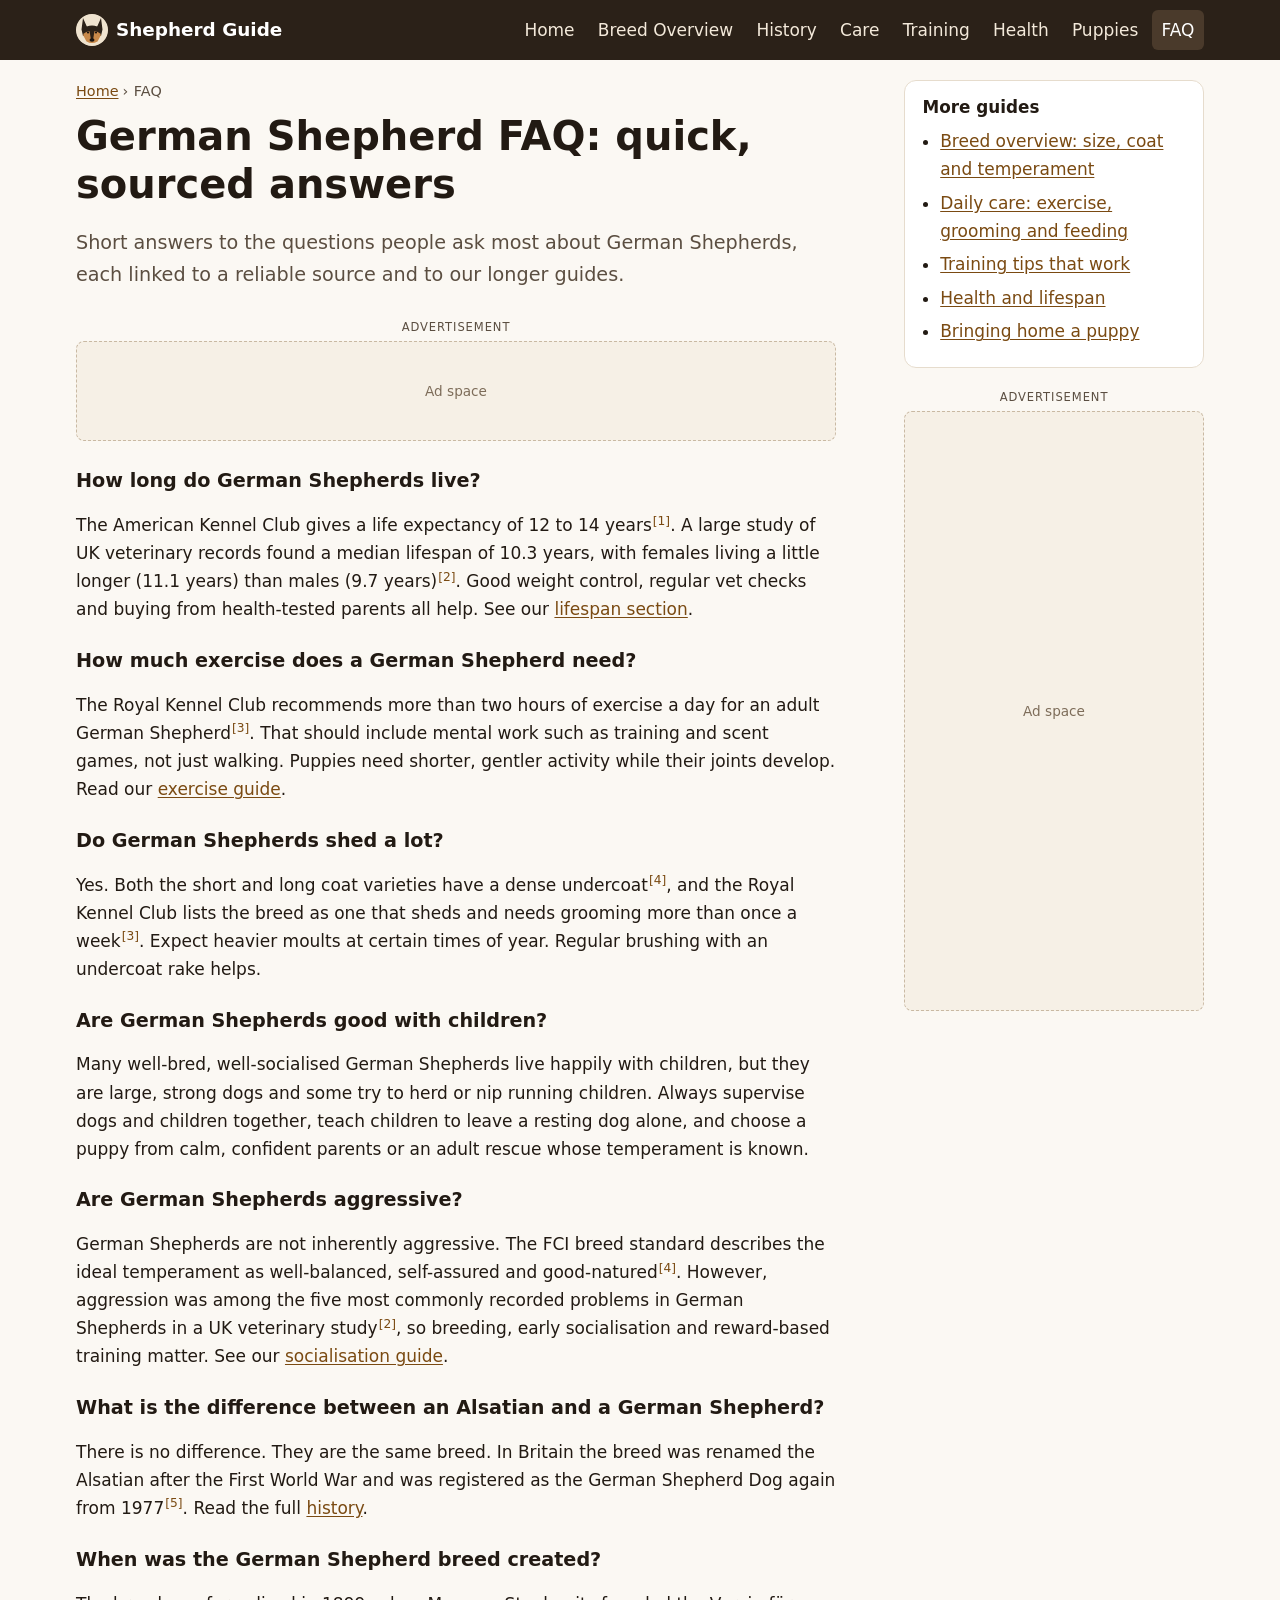
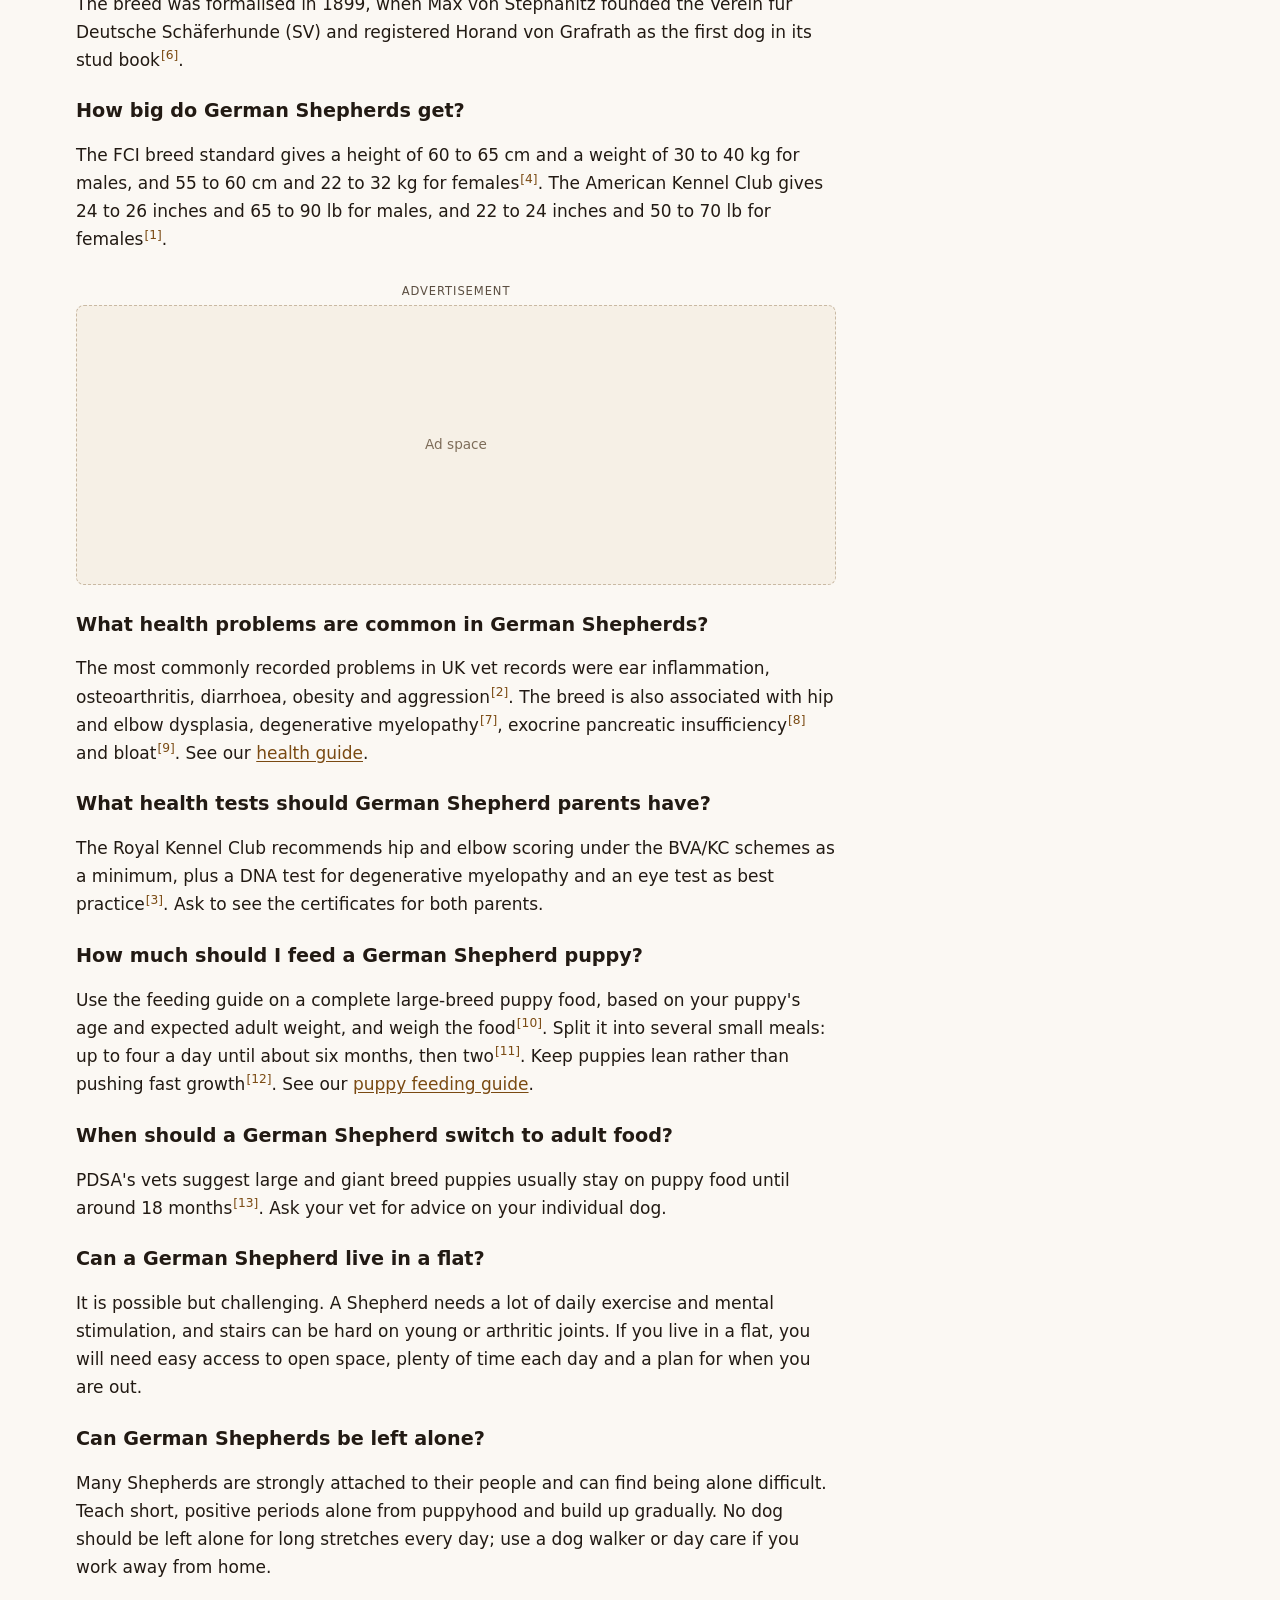
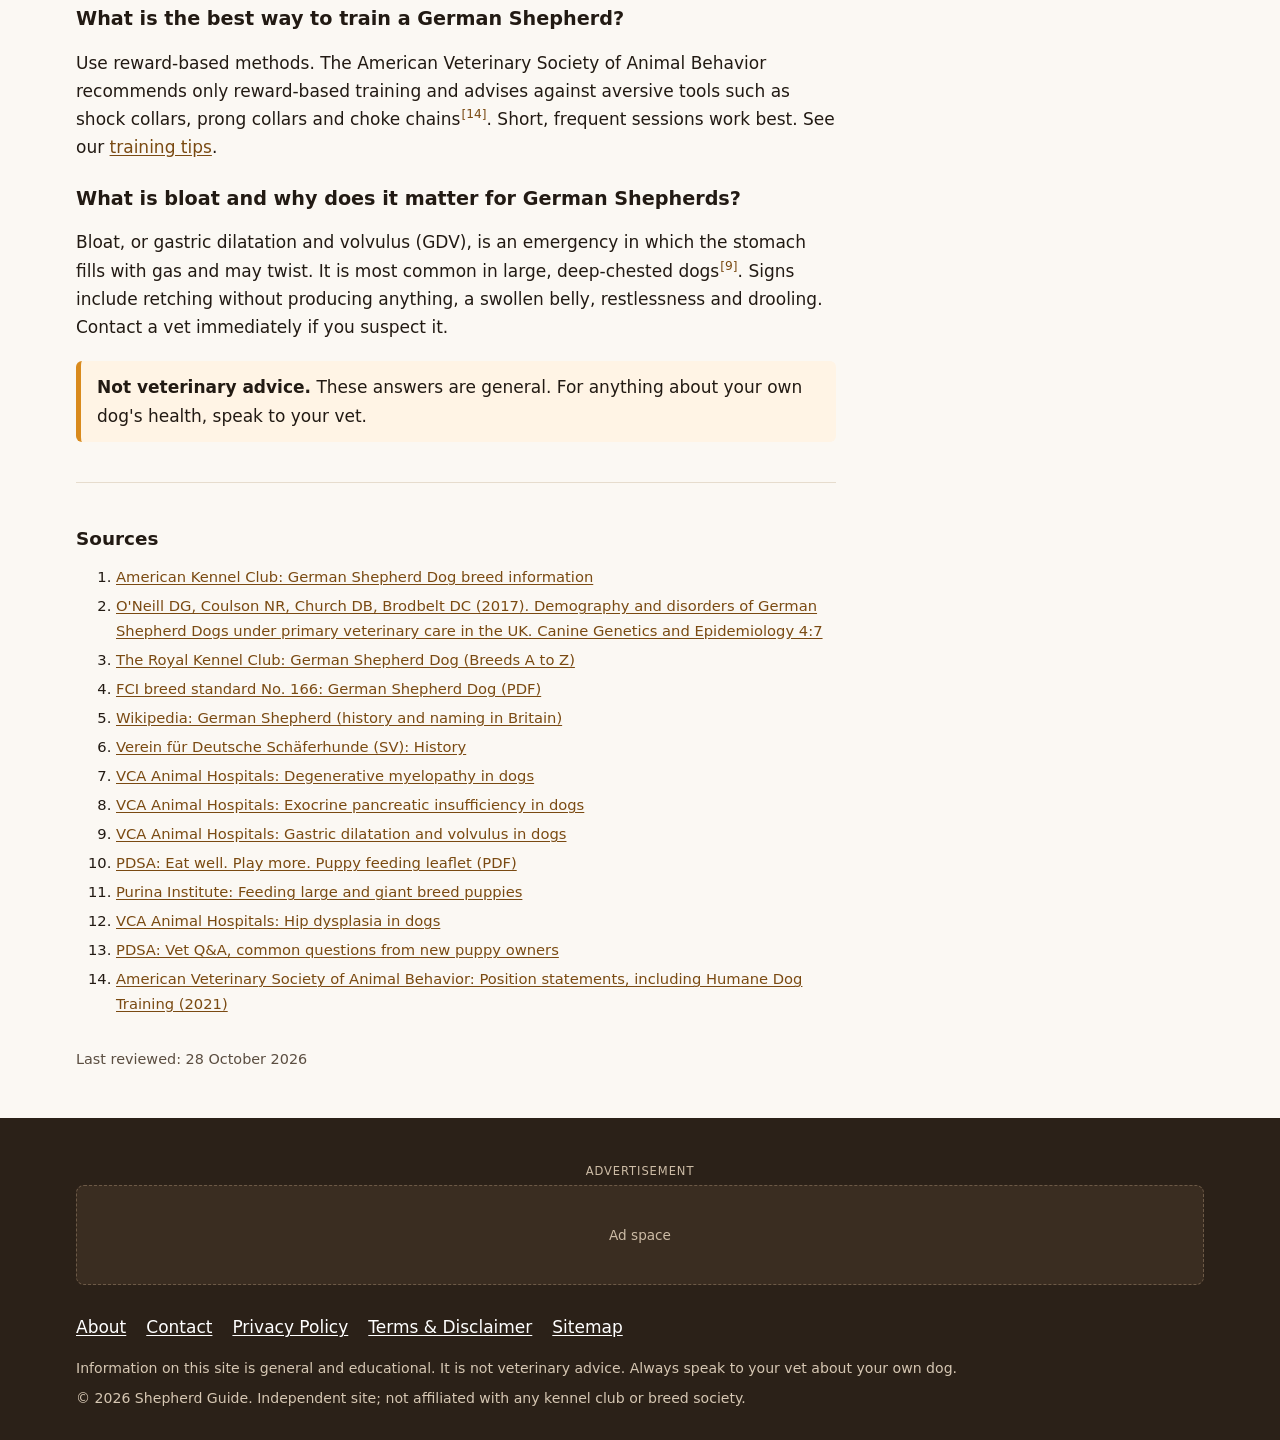
<file: faq.html>
<!doctype html>
<html lang="en-GB">
<head>
<meta charset="utf-8">
<meta name="viewport" content="width=device-width, initial-scale=1">
<title>German Shepherd FAQ: Lifespan, Size, Shedding &amp; More</title>
<meta name="description" content="Quick, sourced answers to common German Shepherd questions: lifespan, size, shedding, exercise, children, Alsatian vs German Shepherd, health tests and puppy feeding.">
<link rel="canonical" href="https://grok-superd.github.io/german-shepherd-guide/faq.html">
<link rel="icon" href="favicon.svg" type="image/svg+xml">
<meta name="theme-color" content="#2b2118">
<meta property="og:site_name" content="Shepherd Guide">
<meta property="og:type" content="article">
<meta property="og:title" content="German Shepherd FAQ: Lifespan, Size, Shedding &amp; More">
<meta property="og:description" content="Quick, sourced answers to common German Shepherd questions: lifespan, size, shedding, exercise, children, Alsatian vs German Shepherd, health tests and puppy feeding.">
<meta property="og:url" content="https://grok-superd.github.io/german-shepherd-guide/faq.html">
<meta property="og:image" content="https://grok-superd.github.io/german-shepherd-guide/assets/og-image.png">
<meta property="og:image:width" content="1200">
<meta property="og:image:height" content="630">
<meta property="og:locale" content="en_GB">
<meta name="twitter:card" content="summary_large_image">
<meta name="twitter:title" content="German Shepherd FAQ: Lifespan, Size, Shedding &amp; More">
<meta name="twitter:description" content="Quick, sourced answers to common German Shepherd questions: lifespan, size, shedding, exercise, children, Alsatian vs German Shepherd, health tests and puppy feeding.">
<meta name="twitter:image" content="https://grok-superd.github.io/german-shepherd-guide/assets/og-image.png">
<link rel="stylesheet" href="assets/style.css">
<!-- Google AdSense auto ads: once approved, uncomment the tag below and replace the
     placeholder publisher ID with your own (Account > Settings > Account information).
<script async src="https://pagead2.googlesyndication.com/pagead/js/adsbygoogle.js?client=ca-pub-XXXXXXXXXXXXXXXX" crossorigin="anonymous"></script>
-->
<script type="application/ld+json">{"@context": "https://schema.org", "@type": "BreadcrumbList", "itemListElement": [{"@type": "ListItem", "position": 1, "name": "Home", "item": "https://grok-superd.github.io/german-shepherd-guide/"}, {"@type": "ListItem", "position": 2, "name": "FAQ", "item": "https://grok-superd.github.io/german-shepherd-guide/faq.html"}]}</script>
<script type="application/ld+json">{"@context": "https://schema.org", "@type": "FAQPage", "mainEntity": [{"@type": "Question", "name": "How long do German Shepherds live?", "acceptedAnswer": {"@type": "Answer", "text": "The American Kennel Club gives a life expectancy of 12 to 14 years. A large study of UK veterinary records found a median lifespan of 10.3 years, with females living a little longer (11.1 years) than males (9.7 years). Good weight control, regular vet checks and buying from health-tested parents all help. See our lifespan section."}}, {"@type": "Question", "name": "How much exercise does a German Shepherd need?", "acceptedAnswer": {"@type": "Answer", "text": "The Royal Kennel Club recommends more than two hours of exercise a day for an adult German Shepherd. That should include mental work such as training and scent games, not just walking. Puppies need shorter, gentler activity while their joints develop. Read our exercise guide."}}, {"@type": "Question", "name": "Do German Shepherds shed a lot?", "acceptedAnswer": {"@type": "Answer", "text": "Yes. Both the short and long coat varieties have a dense undercoat, and the Royal Kennel Club lists the breed as one that sheds and needs grooming more than once a week. Expect heavier moults at certain times of year. Regular brushing with an undercoat rake helps."}}, {"@type": "Question", "name": "Are German Shepherds good with children?", "acceptedAnswer": {"@type": "Answer", "text": "Many well-bred, well-socialised German Shepherds live happily with children, but they are large, strong dogs and some try to herd or nip running children. Always supervise dogs and children together, teach children to leave a resting dog alone, and choose a puppy from calm, confident parents or an adult rescue whose temperament is known."}}, {"@type": "Question", "name": "Are German Shepherds aggressive?", "acceptedAnswer": {"@type": "Answer", "text": "German Shepherds are not inherently aggressive. The FCI breed standard describes the ideal temperament as well-balanced, self-assured and good-natured. However, aggression was among the five most commonly recorded problems in German Shepherds in a UK veterinary study, so breeding, early socialisation and reward-based training matter. See our socialisation guide."}}, {"@type": "Question", "name": "What is the difference between an Alsatian and a German Shepherd?", "acceptedAnswer": {"@type": "Answer", "text": "There is no difference. They are the same breed. In Britain the breed was renamed the Alsatian after the First World War and was registered as the German Shepherd Dog again from 1977. Read the full history."}}, {"@type": "Question", "name": "When was the German Shepherd breed created?", "acceptedAnswer": {"@type": "Answer", "text": "The breed was formalised in 1899, when Max von Stephanitz founded the Verein für Deutsche Schäferhunde (SV) and registered Horand von Grafrath as the first dog in its stud book."}}, {"@type": "Question", "name": "How big do German Shepherds get?", "acceptedAnswer": {"@type": "Answer", "text": "The FCI breed standard gives a height of 60 to 65 cm and a weight of 30 to 40 kg for males, and 55 to 60 cm and 22 to 32 kg for females. The American Kennel Club gives 24 to 26 inches and 65 to 90 lb for males, and 22 to 24 inches and 50 to 70 lb for females."}}, {"@type": "Question", "name": "What health problems are common in German Shepherds?", "acceptedAnswer": {"@type": "Answer", "text": "The most commonly recorded problems in UK vet records were ear inflammation, osteoarthritis, diarrhoea, obesity and aggression. The breed is also associated with hip and elbow dysplasia, degenerative myelopathy, exocrine pancreatic insufficiency and bloat. See our health guide."}}, {"@type": "Question", "name": "What health tests should German Shepherd parents have?", "acceptedAnswer": {"@type": "Answer", "text": "The Royal Kennel Club recommends hip and elbow scoring under the BVA/KC schemes as a minimum, plus a DNA test for degenerative myelopathy and an eye test as best practice. Ask to see the certificates for both parents."}}, {"@type": "Question", "name": "How much should I feed a German Shepherd puppy?", "acceptedAnswer": {"@type": "Answer", "text": "Use the feeding guide on a complete large-breed puppy food, based on your puppy's age and expected adult weight, and weigh the food. Split it into several small meals: up to four a day until about six months, then two. Keep puppies lean rather than pushing fast growth. See our puppy feeding guide."}}, {"@type": "Question", "name": "When should a German Shepherd switch to adult food?", "acceptedAnswer": {"@type": "Answer", "text": "PDSA's vets suggest large and giant breed puppies usually stay on puppy food until around 18 months. Ask your vet for advice on your individual dog."}}, {"@type": "Question", "name": "Can a German Shepherd live in a flat?", "acceptedAnswer": {"@type": "Answer", "text": "It is possible but challenging. A Shepherd needs a lot of daily exercise and mental stimulation, and stairs can be hard on young or arthritic joints. If you live in a flat, you will need easy access to open space, plenty of time each day and a plan for when you are out."}}, {"@type": "Question", "name": "Can German Shepherds be left alone?", "acceptedAnswer": {"@type": "Answer", "text": "Many Shepherds are strongly attached to their people and can find being alone difficult. Teach short, positive periods alone from puppyhood and build up gradually. No dog should be left alone for long stretches every day; use a dog walker or day care if you work away from home."}}, {"@type": "Question", "name": "What is the best way to train a German Shepherd?", "acceptedAnswer": {"@type": "Answer", "text": "Use reward-based methods. The American Veterinary Society of Animal Behavior recommends only reward-based training and advises against aversive tools such as shock collars, prong collars and choke chains. Short, frequent sessions work best. See our training tips."}}, {"@type": "Question", "name": "What is bloat and why does it matter for German Shepherds?", "acceptedAnswer": {"@type": "Answer", "text": "Bloat, or gastric dilatation and volvulus (GDV), is an emergency in which the stomach fills with gas and may twist. It is most common in large, deep-chested dogs. Signs include retching without producing anything, a swollen belly, restlessness and drooling. Contact a vet immediately if you suspect it."}}]}</script>
</head>
<body>
<a class="skip" href="#main">Skip to content</a>
<header class="site-header">
  <div class="wrap header-inner">
    <a class="brand" href="index.html"><img src="favicon.svg" width="32" height="32" alt=""> <span>Shepherd Guide</span></a>
    <details class="menu">
      <summary>Menu</summary>
      <nav aria-label="Main"><ul><li><a href="index.html">Home</a></li><li><a href="breed-overview.html">Breed Overview</a></li><li><a href="history.html">History</a></li><li><a href="care.html">Care</a></li><li><a href="training.html">Training</a></li><li><a href="health.html">Health</a></li><li><a href="puppies.html">Puppies</a></li><li><a href="faq.html" aria-current="page">FAQ</a></li></ul></nav>
    </details>
    <nav class="main-nav" aria-label="Main"><ul><li><a href="index.html">Home</a></li><li><a href="breed-overview.html">Breed Overview</a></li><li><a href="history.html">History</a></li><li><a href="care.html">Care</a></li><li><a href="training.html">Training</a></li><li><a href="health.html">Health</a></li><li><a href="puppies.html">Puppies</a></li><li><a href="faq.html" aria-current="page">FAQ</a></li></ul></nav>
  </div>
</header>
<main id="main" class="wrap layout">
<article class="content">
<nav class="breadcrumbs" aria-label="Breadcrumb"><ol><li><a href="index.html">Home</a></li><li aria-current="page">FAQ</li></ol></nav>

<h1>German Shepherd FAQ: quick, sourced answers</h1>
<p class="lede">Short answers to the questions people ask most about German Shepherds, each linked to a reliable source and to our longer guides.</p>

<!-- ===== AD SLOT: faq-below-intro (banner) =====
     Paste your Google AdSense ad unit code here once your site is approved, e.g.
     <ins class="adsbygoogle" style="display:block" data-ad-client="ca-pub-XXXXXXXXXXXXXXXX"
          data-ad-slot="0000000000" data-ad-format="auto" data-full-width-responsive="true"></ins>
     <script>(adsbygoogle = window.adsbygoogle || []).push({});</script>
     Keep the wrapper div: its fixed min-height prevents layout shift. ===== -->
<aside class="ad-slot ad-banner" aria-label="Advertisement">
  <span class="ad-label">Advertisement</span>
  <div class="ad-placeholder">Ad space</div>
</aside>
<!-- ===== END AD SLOT: faq-below-intro ===== -->

<section class="faq-item"><h2>How long do German Shepherds live?</h2><p>The American Kennel Club gives a life expectancy of 12 to 14 years<sup class="cite"><a href="#src-akc" aria-label="Source 1">[1]</a></sup>. A large study of UK veterinary records found a median lifespan of 10.3 years, with females living a little longer (11.1 years) than males (9.7 years)<sup class="cite"><a href="#src-vc" aria-label="Source 2">[2]</a></sup>. Good weight control, regular vet checks and buying from health-tested parents all help. See our <a href="health.html#lifespan">lifespan section</a>.</p></section>
<section class="faq-item"><h2>How much exercise does a German Shepherd need?</h2><p>The Royal Kennel Club recommends more than two hours of exercise a day for an adult German Shepherd<sup class="cite"><a href="#src-rkc" aria-label="Source 3">[3]</a></sup>. That should include mental work such as training and scent games, not just walking. Puppies need shorter, gentler activity while their joints develop. Read our <a href="care.html#exercise">exercise guide</a>.</p></section>
<section class="faq-item"><h2>Do German Shepherds shed a lot?</h2><p>Yes. Both the short and long coat varieties have a dense undercoat<sup class="cite"><a href="#src-fci" aria-label="Source 4">[4]</a></sup>, and the Royal Kennel Club lists the breed as one that sheds and needs grooming more than once a week<sup class="cite"><a href="#src-rkc" aria-label="Source 3">[3]</a></sup>. Expect heavier moults at certain times of year. Regular brushing with an undercoat rake helps.</p></section>
<section class="faq-item"><h2>Are German Shepherds good with children?</h2><p>Many well-bred, well-socialised German Shepherds live happily with children, but they are large, strong dogs and some try to herd or nip running children. Always supervise dogs and children together, teach children to leave a resting dog alone, and choose a puppy from calm, confident parents or an adult rescue whose temperament is known.</p></section>
<section class="faq-item"><h2>Are German Shepherds aggressive?</h2><p>German Shepherds are not inherently aggressive. The FCI breed standard describes the ideal temperament as well-balanced, self-assured and good-natured<sup class="cite"><a href="#src-fci" aria-label="Source 4">[4]</a></sup>. However, aggression was among the five most commonly recorded problems in German Shepherds in a UK veterinary study<sup class="cite"><a href="#src-vc" aria-label="Source 2">[2]</a></sup>, so breeding, early socialisation and reward-based training matter. See our <a href="training.html#socialisation">socialisation guide</a>.</p></section>
<section class="faq-item"><h2>What is the difference between an Alsatian and a German Shepherd?</h2><p>There is no difference. They are the same breed. In Britain the breed was renamed the Alsatian after the First World War and was registered as the German Shepherd Dog again from 1977<sup class="cite"><a href="#src-wiki" aria-label="Source 5">[5]</a></sup>. Read the full <a href="history.html#alsatian">history</a>.</p></section>
<section class="faq-item"><h2>When was the German Shepherd breed created?</h2><p>The breed was formalised in 1899, when Max von Stephanitz founded the Verein für Deutsche Schäferhunde (SV) and registered Horand von Grafrath as the first dog in its stud book<sup class="cite"><a href="#src-sv" aria-label="Source 6">[6]</a></sup>.</p></section>
<section class="faq-item"><h2>How big do German Shepherds get?</h2><p>The FCI breed standard gives a height of 60 to 65 cm and a weight of 30 to 40 kg for males, and 55 to 60 cm and 22 to 32 kg for females<sup class="cite"><a href="#src-fci" aria-label="Source 4">[4]</a></sup>. The American Kennel Club gives 24 to 26 inches and 65 to 90 lb for males, and 22 to 24 inches and 50 to 70 lb for females<sup class="cite"><a href="#src-akc" aria-label="Source 1">[1]</a></sup>.</p></section>

<!-- ===== AD SLOT: faq-mid (in-article) =====
     Paste your Google AdSense ad unit code here once your site is approved, e.g.
     <ins class="adsbygoogle" style="display:block" data-ad-client="ca-pub-XXXXXXXXXXXXXXXX"
          data-ad-slot="0000000000" data-ad-format="auto" data-full-width-responsive="true"></ins>
     <script>(adsbygoogle = window.adsbygoogle || []).push({});</script>
     Keep the wrapper div: its fixed min-height prevents layout shift. ===== -->
<aside class="ad-slot ad-in-article" aria-label="Advertisement">
  <span class="ad-label">Advertisement</span>
  <div class="ad-placeholder">Ad space</div>
</aside>
<!-- ===== END AD SLOT: faq-mid ===== -->
<section class="faq-item"><h2>What health problems are common in German Shepherds?</h2><p>The most commonly recorded problems in UK vet records were ear inflammation, osteoarthritis, diarrhoea, obesity and aggression<sup class="cite"><a href="#src-vc" aria-label="Source 2">[2]</a></sup>. The breed is also associated with hip and elbow dysplasia, degenerative myelopathy<sup class="cite"><a href="#src-vcadm" aria-label="Source 7">[7]</a></sup>, exocrine pancreatic insufficiency<sup class="cite"><a href="#src-vcaepi" aria-label="Source 8">[8]</a></sup> and bloat<sup class="cite"><a href="#src-vcagdv" aria-label="Source 9">[9]</a></sup>. See our <a href="health.html">health guide</a>.</p></section>
<section class="faq-item"><h2>What health tests should German Shepherd parents have?</h2><p>The Royal Kennel Club recommends hip and elbow scoring under the BVA/KC schemes as a minimum, plus a DNA test for degenerative myelopathy and an eye test as best practice<sup class="cite"><a href="#src-rkc" aria-label="Source 3">[3]</a></sup>. Ask to see the certificates for both parents.</p></section>
<section class="faq-item"><h2>How much should I feed a German Shepherd puppy?</h2><p>Use the feeding guide on a complete large-breed puppy food, based on your puppy's age and expected adult weight, and weigh the food<sup class="cite"><a href="#src-pdsaleaf" aria-label="Source 10">[10]</a></sup>. Split it into several small meals: up to four a day until about six months, then two<sup class="cite"><a href="#src-purina" aria-label="Source 11">[11]</a></sup>. Keep puppies lean rather than pushing fast growth<sup class="cite"><a href="#src-vcahd" aria-label="Source 12">[12]</a></sup>. See our <a href="puppies.html#feeding">puppy feeding guide</a>.</p></section>
<section class="faq-item"><h2>When should a German Shepherd switch to adult food?</h2><p>PDSA's vets suggest large and giant breed puppies usually stay on puppy food until around 18 months<sup class="cite"><a href="#src-pdsaq" aria-label="Source 13">[13]</a></sup>. Ask your vet for advice on your individual dog.</p></section>
<section class="faq-item"><h2>Can a German Shepherd live in a flat?</h2><p>It is possible but challenging. A Shepherd needs a lot of daily exercise and mental stimulation, and stairs can be hard on young or arthritic joints. If you live in a flat, you will need easy access to open space, plenty of time each day and a plan for when you are out.</p></section>
<section class="faq-item"><h2>Can German Shepherds be left alone?</h2><p>Many Shepherds are strongly attached to their people and can find being alone difficult. Teach short, positive periods alone from puppyhood and build up gradually. No dog should be left alone for long stretches every day; use a dog walker or day care if you work away from home.</p></section>
<section class="faq-item"><h2>What is the best way to train a German Shepherd?</h2><p>Use reward-based methods. The American Veterinary Society of Animal Behavior recommends only reward-based training and advises against aversive tools such as shock collars, prong collars and choke chains<sup class="cite"><a href="#src-avsabhum" aria-label="Source 14">[14]</a></sup>. Short, frequent sessions work best. See our <a href="training.html">training tips</a>.</p></section>
<section class="faq-item"><h2>What is bloat and why does it matter for German Shepherds?</h2><p>Bloat, or gastric dilatation and volvulus (GDV), is an emergency in which the stomach fills with gas and may twist. It is most common in large, deep-chested dogs<sup class="cite"><a href="#src-vcagdv" aria-label="Source 9">[9]</a></sup>. Signs include retching without producing anything, a swollen belly, restlessness and drooling. Contact a vet immediately if you suspect it.</p></section>

<div class="note vet" role="note"><strong>Not veterinary advice.</strong> These answers are general. For anything about your own dog's health, speak to your vet.</div>
<section class="sources" aria-labelledby="sources-h"><h2 id="sources-h">Sources</h2><ol><li id="src-akc"><a href="https://www.akc.org/dog-breeds/german-shepherd-dog/" rel="noopener">American Kennel Club: German Shepherd Dog breed information</a></li><li id="src-vc"><a href="https://pmc.ncbi.nlm.nih.gov/articles/PMC5532765/" rel="noopener">O&#x27;Neill DG, Coulson NR, Church DB, Brodbelt DC (2017). Demography and disorders of German Shepherd Dogs under primary veterinary care in the UK. Canine Genetics and Epidemiology 4:7</a></li><li id="src-rkc"><a href="https://www.royalkennelclub.com/search/breeds-a-to-z/breeds/pastoral/german-shepherd-dog/" rel="noopener">The Royal Kennel Club: German Shepherd Dog (Breeds A to Z)</a></li><li id="src-fci"><a href="https://www.fci.be/Nomenclature/Standards/166g01-en.pdf" rel="noopener">FCI breed standard No. 166: German Shepherd Dog (PDF)</a></li><li id="src-wiki"><a href="https://en.wikipedia.org/wiki/German_Shepherd" rel="noopener">Wikipedia: German Shepherd (history and naming in Britain)</a></li><li id="src-sv"><a href="https://www.schaeferhunde.de/en/the-club/structur/history" rel="noopener">Verein für Deutsche Schäferhunde (SV): History</a></li><li id="src-vcadm"><a href="https://vcahospitals.com/know-your-pet/degenerative-myelopathy-in-dogs" rel="noopener">VCA Animal Hospitals: Degenerative myelopathy in dogs</a></li><li id="src-vcaepi"><a href="https://vcahospitals.com/know-your-pet/exocrine-pancreatic-insufficiency-in-dogs" rel="noopener">VCA Animal Hospitals: Exocrine pancreatic insufficiency in dogs</a></li><li id="src-vcagdv"><a href="https://vcahospitals.com/know-your-pet/gastric-dilatation-and-volvulus-in-dogs" rel="noopener">VCA Animal Hospitals: Gastric dilatation and volvulus in dogs</a></li><li id="src-pdsaleaf"><a href="https://www.pdsa.org.uk/media/15659/pdsa_weighup_puppy_leaflet.pdf" rel="noopener">PDSA: Eat well. Play more. Puppy feeding leaflet (PDF)</a></li><li id="src-purina"><a href="https://www.purinainstitute.com/centresquare/life-stage-nutrition/feeding-large-and-giant-breed-puppies" rel="noopener">Purina Institute: Feeding large and giant breed puppies</a></li><li id="src-vcahd"><a href="https://vcahospitals.com/know-your-pet/hip-dysplasia-in-dogs" rel="noopener">VCA Animal Hospitals: Hip dysplasia in dogs</a></li><li id="src-pdsaq"><a href="https://www.pdsa.org.uk/what-we-do/blog/vet-qa-common-questions-from-new-puppy-owners" rel="noopener">PDSA: Vet Q&amp;A, common questions from new puppy owners</a></li><li id="src-avsabhum"><a href="https://avsab.org/resources/position-statements/" rel="noopener">American Veterinary Society of Animal Behavior: Position statements, including Humane Dog Training (2021)</a></li></ol></section>

<p class="updated">Last reviewed: <time datetime="2026-10-28">28 October 2026</time></p>
</article>
<div class="sidebar">
<nav class="side-card" aria-label="Related guides"><h2 class="side-title">More guides</h2><ul><li><a href="breed-overview.html">Breed overview: size, coat and temperament</a></li><li><a href="care.html">Daily care: exercise, grooming and feeding</a></li><li><a href="training.html">Training tips that work</a></li><li><a href="health.html">Health and lifespan</a></li><li><a href="puppies.html">Bringing home a puppy</a></li></ul></nav>

<!-- ===== AD SLOT: faq-sidebar (sidebar) =====
     Paste your Google AdSense ad unit code here once your site is approved, e.g.
     <ins class="adsbygoogle" style="display:block" data-ad-client="ca-pub-XXXXXXXXXXXXXXXX"
          data-ad-slot="0000000000" data-ad-format="auto" data-full-width-responsive="true"></ins>
     <script>(adsbygoogle = window.adsbygoogle || []).push({});</script>
     Keep the wrapper div: its fixed min-height prevents layout shift. ===== -->
<aside class="ad-slot ad-sidebar" aria-label="Advertisement">
  <span class="ad-label">Advertisement</span>
  <div class="ad-placeholder">Ad space</div>
</aside>
<!-- ===== END AD SLOT: faq-sidebar ===== -->

</div>
</main>
<footer class="site-footer">
  <div class="wrap">
    
<!-- ===== AD SLOT: faq-footer (banner) =====
     Paste your Google AdSense ad unit code here once your site is approved, e.g.
     <ins class="adsbygoogle" style="display:block" data-ad-client="ca-pub-XXXXXXXXXXXXXXXX"
          data-ad-slot="0000000000" data-ad-format="auto" data-full-width-responsive="true"></ins>
     <script>(adsbygoogle = window.adsbygoogle || []).push({});</script>
     Keep the wrapper div: its fixed min-height prevents layout shift. ===== -->
<aside class="ad-slot ad-banner" aria-label="Advertisement">
  <span class="ad-label">Advertisement</span>
  <div class="ad-placeholder">Ad space</div>
</aside>
<!-- ===== END AD SLOT: faq-footer ===== -->

    <nav aria-label="Footer"><ul class="footer-links">
      <li><a href="about.html">About</a></li><li><a href="contact.html">Contact</a></li>
      <li><a href="privacy.html">Privacy Policy</a></li><li><a href="terms.html">Terms &amp; Disclaimer</a></li>
      <li><a href="sitemap.xml">Sitemap</a></li></ul></nav>
    <p class="fine">Information on this site is general and educational. It is not veterinary advice. Always speak to your vet about your own dog.</p>
    <p class="fine">&copy; 2026 Shepherd Guide. Independent site; not affiliated with any kennel club or breed society.</p>
  </div>
</footer>
</body>
</html>
</file>
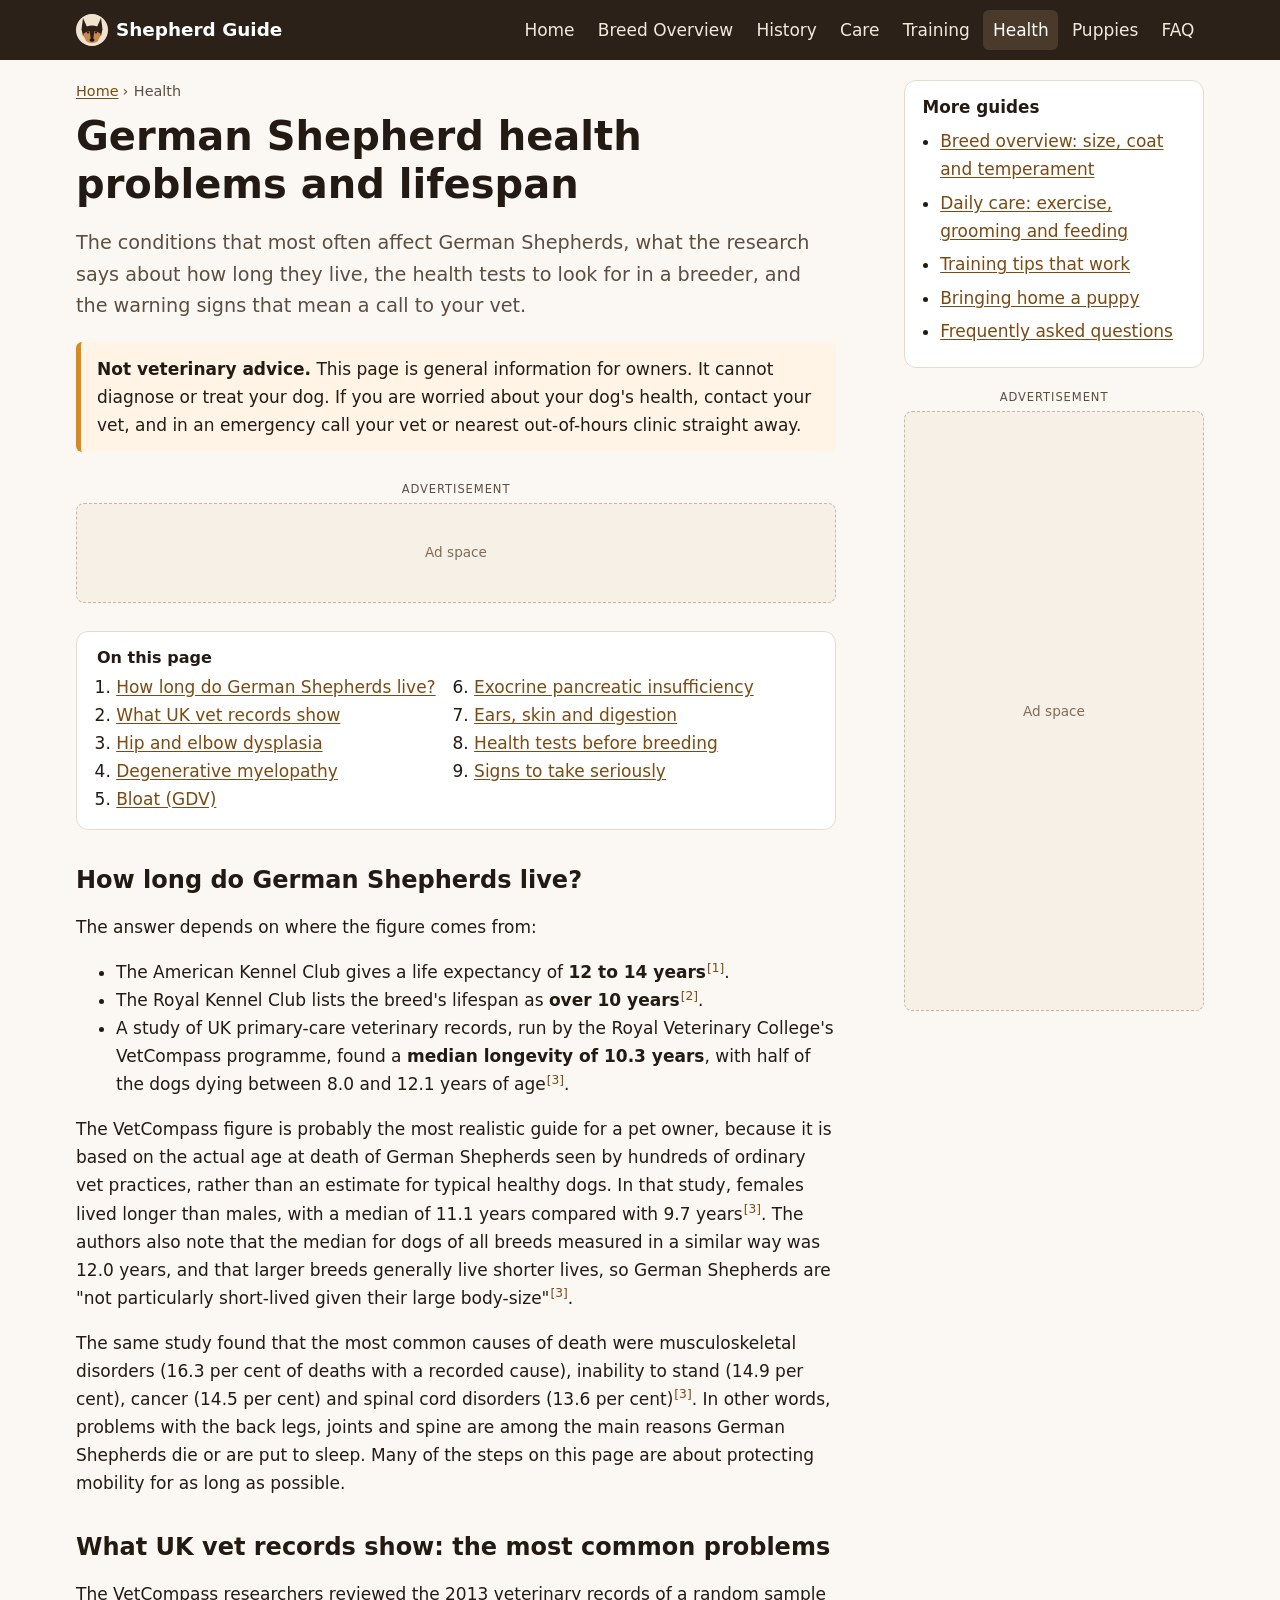
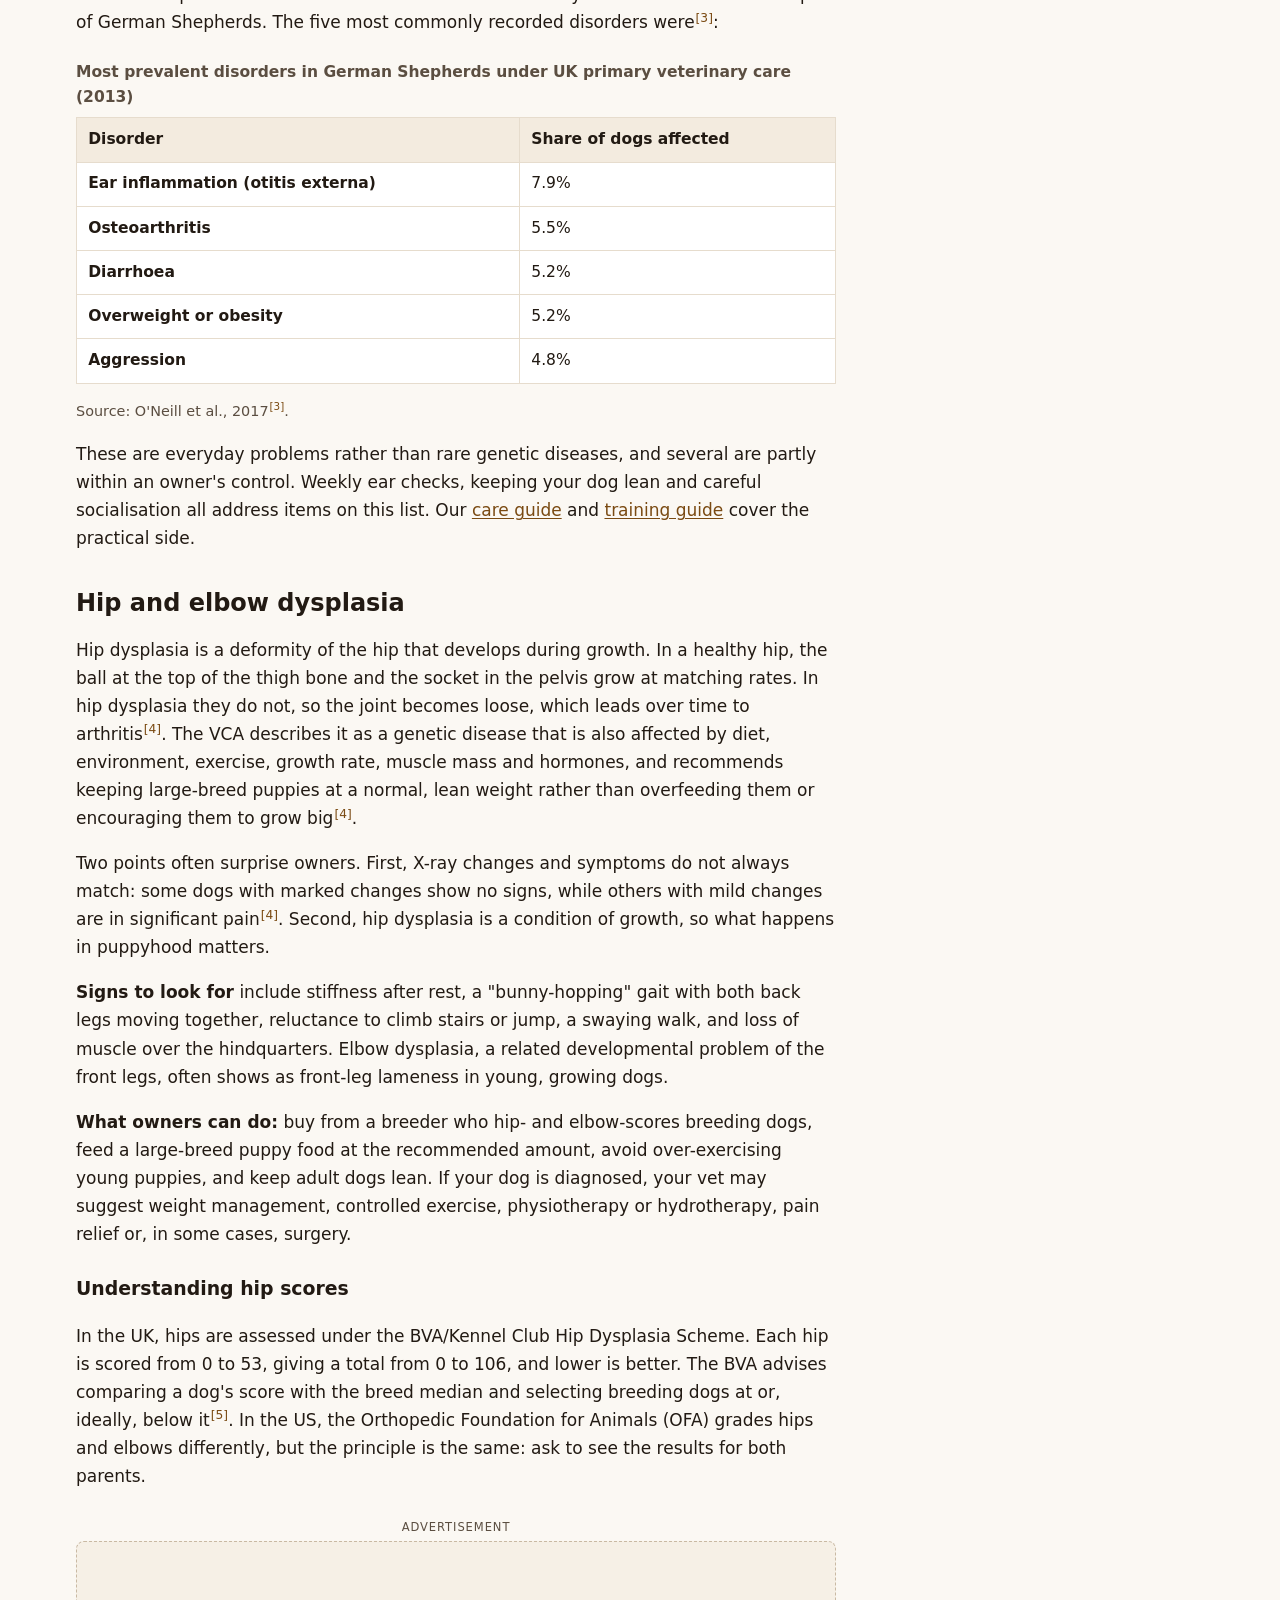
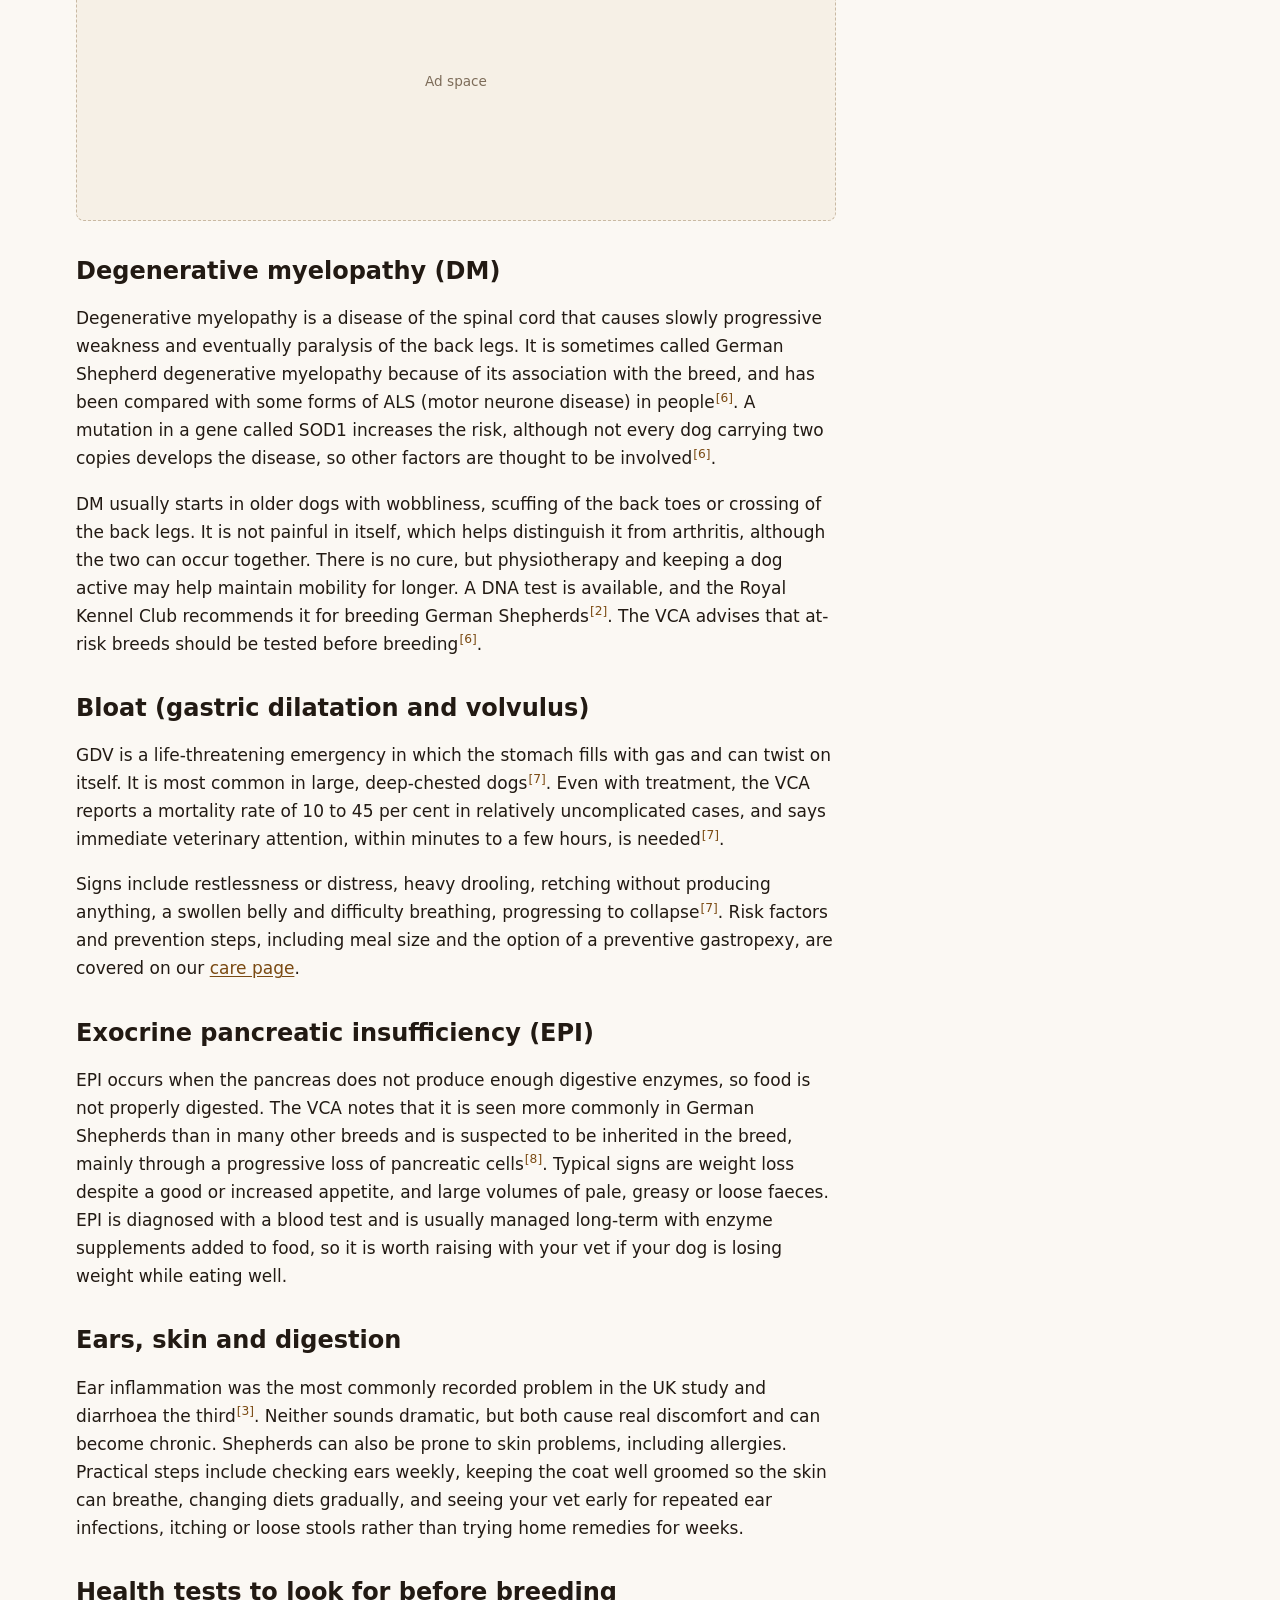
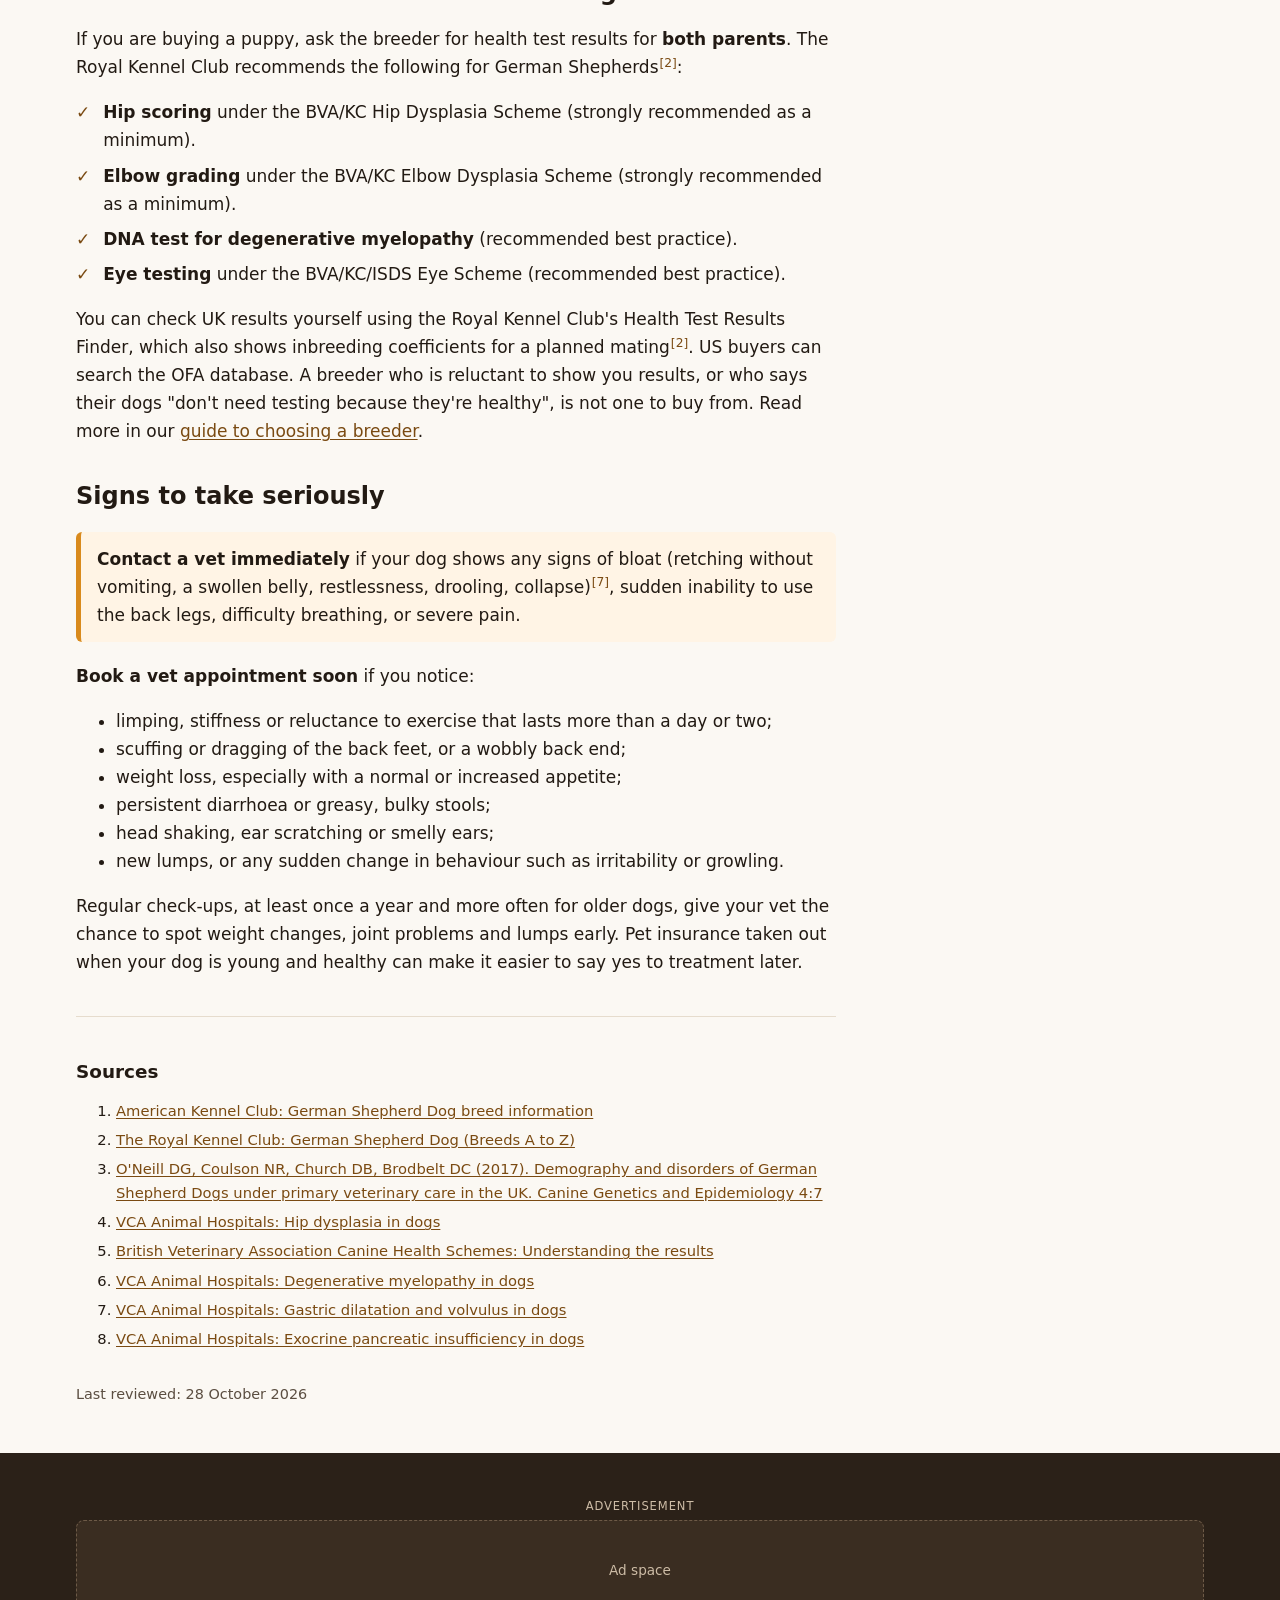
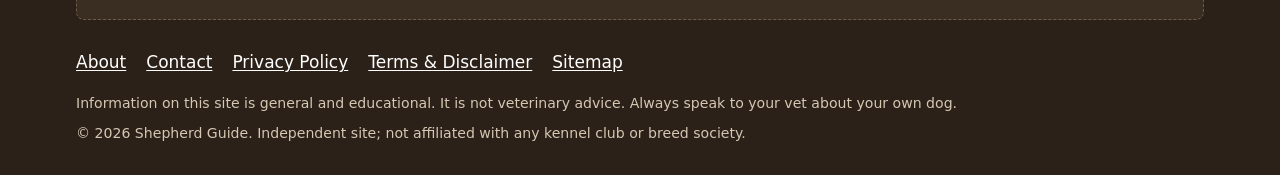
<file: health.html>
<!doctype html>
<html lang="en-GB">
<head>
<meta charset="utf-8">
<meta name="viewport" content="width=device-width, initial-scale=1">
<title>German Shepherd Health Problems &amp; Lifespan Guide</title>
<meta name="description" content="German Shepherd lifespan from UK vet research, hip and elbow dysplasia, degenerative myelopathy, bloat, EPI, ear problems, recommended health tests and warning signs.">
<link rel="canonical" href="https://grok-superd.github.io/german-shepherd-guide/health.html">
<link rel="icon" href="favicon.svg" type="image/svg+xml">
<meta name="theme-color" content="#2b2118">
<meta property="og:site_name" content="Shepherd Guide">
<meta property="og:type" content="article">
<meta property="og:title" content="German Shepherd Health Problems &amp; Lifespan Guide">
<meta property="og:description" content="German Shepherd lifespan from UK vet research, hip and elbow dysplasia, degenerative myelopathy, bloat, EPI, ear problems, recommended health tests and warning signs.">
<meta property="og:url" content="https://grok-superd.github.io/german-shepherd-guide/health.html">
<meta property="og:image" content="https://grok-superd.github.io/german-shepherd-guide/assets/og-image.png">
<meta property="og:image:width" content="1200">
<meta property="og:image:height" content="630">
<meta property="og:locale" content="en_GB">
<meta name="twitter:card" content="summary_large_image">
<meta name="twitter:title" content="German Shepherd Health Problems &amp; Lifespan Guide">
<meta name="twitter:description" content="German Shepherd lifespan from UK vet research, hip and elbow dysplasia, degenerative myelopathy, bloat, EPI, ear problems, recommended health tests and warning signs.">
<meta name="twitter:image" content="https://grok-superd.github.io/german-shepherd-guide/assets/og-image.png">
<link rel="stylesheet" href="assets/style.css">
<!-- Google AdSense auto ads: once approved, uncomment the tag below and replace the
     placeholder publisher ID with your own (Account > Settings > Account information).
<script async src="https://pagead2.googlesyndication.com/pagead/js/adsbygoogle.js?client=ca-pub-XXXXXXXXXXXXXXXX" crossorigin="anonymous"></script>
-->
<script type="application/ld+json">{"@context": "https://schema.org", "@type": "BreadcrumbList", "itemListElement": [{"@type": "ListItem", "position": 1, "name": "Home", "item": "https://grok-superd.github.io/german-shepherd-guide/"}, {"@type": "ListItem", "position": 2, "name": "Health", "item": "https://grok-superd.github.io/german-shepherd-guide/health.html"}]}</script>
<script type="application/ld+json">{"@context": "https://schema.org", "@type": "Article", "headline": "German Shepherd health problems and lifespan", "description": "German Shepherd lifespan from UK vet research, hip and elbow dysplasia, degenerative myelopathy, bloat, EPI, ear problems, recommended health tests and warning signs.", "mainEntityOfPage": "https://grok-superd.github.io/german-shepherd-guide/health.html", "datePublished": "2026-10-28", "dateModified": "2026-10-28", "image": "https://grok-superd.github.io/german-shepherd-guide/assets/og-image.png", "author": {"@type": "Person", "name": "Ryan Longman"}, "publisher": {"@type": "Organization", "name": "Shepherd Guide", "logo": {"@type": "ImageObject", "url": "https://grok-superd.github.io/german-shepherd-guide/assets/og-image.png"}}}</script>
</head>
<body>
<a class="skip" href="#main">Skip to content</a>
<header class="site-header">
  <div class="wrap header-inner">
    <a class="brand" href="index.html"><img src="favicon.svg" width="32" height="32" alt=""> <span>Shepherd Guide</span></a>
    <details class="menu">
      <summary>Menu</summary>
      <nav aria-label="Main"><ul><li><a href="index.html">Home</a></li><li><a href="breed-overview.html">Breed Overview</a></li><li><a href="history.html">History</a></li><li><a href="care.html">Care</a></li><li><a href="training.html">Training</a></li><li><a href="health.html" aria-current="page">Health</a></li><li><a href="puppies.html">Puppies</a></li><li><a href="faq.html">FAQ</a></li></ul></nav>
    </details>
    <nav class="main-nav" aria-label="Main"><ul><li><a href="index.html">Home</a></li><li><a href="breed-overview.html">Breed Overview</a></li><li><a href="history.html">History</a></li><li><a href="care.html">Care</a></li><li><a href="training.html">Training</a></li><li><a href="health.html" aria-current="page">Health</a></li><li><a href="puppies.html">Puppies</a></li><li><a href="faq.html">FAQ</a></li></ul></nav>
  </div>
</header>
<main id="main" class="wrap layout">
<article class="content">
<nav class="breadcrumbs" aria-label="Breadcrumb"><ol><li><a href="index.html">Home</a></li><li aria-current="page">Health</li></ol></nav>

<h1>German Shepherd health problems and lifespan</h1>
<p class="lede">The conditions that most often affect German Shepherds, what the research says about how long they live, the health tests to look for in a breeder, and the warning signs that mean a call to your vet.</p>
<div class="note vet" role="note"><strong>Not veterinary advice.</strong> This page is general information for owners. It cannot diagnose or treat your dog. If you are worried about your dog's health, contact your vet, and in an emergency call your vet or nearest out-of-hours clinic straight away.</div>

<!-- ===== AD SLOT: health-below-intro (banner) =====
     Paste your Google AdSense ad unit code here once your site is approved, e.g.
     <ins class="adsbygoogle" style="display:block" data-ad-client="ca-pub-XXXXXXXXXXXXXXXX"
          data-ad-slot="0000000000" data-ad-format="auto" data-full-width-responsive="true"></ins>
     <script>(adsbygoogle = window.adsbygoogle || []).push({});</script>
     Keep the wrapper div: its fixed min-height prevents layout shift. ===== -->
<aside class="ad-slot ad-banner" aria-label="Advertisement">
  <span class="ad-label">Advertisement</span>
  <div class="ad-placeholder">Ad space</div>
</aside>
<!-- ===== END AD SLOT: health-below-intro ===== -->

<nav class="toc" aria-label="On this page"><h2>On this page</h2><ol>
<li><a href="#lifespan">How long do German Shepherds live?</a></li><li><a href="#common">What UK vet records show</a></li>
<li><a href="#hips">Hip and elbow dysplasia</a></li><li><a href="#dm">Degenerative myelopathy</a></li>
<li><a href="#gdv">Bloat (GDV)</a></li><li><a href="#epi">Exocrine pancreatic insufficiency</a></li>
<li><a href="#skin">Ears, skin and digestion</a></li><li><a href="#tests">Health tests before breeding</a></li>
<li><a href="#signs">Signs to take seriously</a></li></ol></nav>

<h2 id="lifespan">How long do German Shepherds live?</h2>
<p>The answer depends on where the figure comes from:</p>
<ul>
<li>The American Kennel Club gives a life expectancy of <strong>12 to 14 years</strong><sup class="cite"><a href="#src-akc" aria-label="Source 1">[1]</a></sup>.</li>
<li>The Royal Kennel Club lists the breed's lifespan as <strong>over 10 years</strong><sup class="cite"><a href="#src-rkc" aria-label="Source 2">[2]</a></sup>.</li>
<li>A study of UK primary-care veterinary records, run by the Royal Veterinary College's VetCompass programme, found a <strong>median longevity of 10.3 years</strong>, with half of the dogs dying between 8.0 and 12.1 years of age<sup class="cite"><a href="#src-vc" aria-label="Source 3">[3]</a></sup>.</li>
</ul>
<p>The VetCompass figure is probably the most realistic guide for a pet owner, because it is based on the actual age at death of German Shepherds seen by hundreds of ordinary vet practices, rather than an estimate for typical healthy dogs. In that study, females lived longer than males, with a median of 11.1 years compared with 9.7 years<sup class="cite"><a href="#src-vc" aria-label="Source 3">[3]</a></sup>. The authors also note that the median for dogs of all breeds measured in a similar way was 12.0 years, and that larger breeds generally live shorter lives, so German Shepherds are "not particularly short-lived given their large body-size"<sup class="cite"><a href="#src-vc" aria-label="Source 3">[3]</a></sup>.</p>
<p>The same study found that the most common causes of death were musculoskeletal disorders (16.3 per cent of deaths with a recorded cause), inability to stand (14.9 per cent), cancer (14.5 per cent) and spinal cord disorders (13.6 per cent)<sup class="cite"><a href="#src-vc" aria-label="Source 3">[3]</a></sup>. In other words, problems with the back legs, joints and spine are among the main reasons German Shepherds die or are put to sleep. Many of the steps on this page are about protecting mobility for as long as possible.</p>

<h2 id="common">What UK vet records show: the most common problems</h2>
<p>The VetCompass researchers reviewed the 2013 veterinary records of a random sample of German Shepherds. The five most commonly recorded disorders were<sup class="cite"><a href="#src-vc" aria-label="Source 3">[3]</a></sup>:</p>
<div class="table-wrap"><table>
<caption>Most prevalent disorders in German Shepherds under UK primary veterinary care (2013)</caption>
<thead><tr><th scope="col">Disorder</th><th scope="col">Share of dogs affected</th></tr></thead>
<tbody>
<tr><th scope="row">Ear inflammation (otitis externa)</th><td>7.9%</td></tr>
<tr><th scope="row">Osteoarthritis</th><td>5.5%</td></tr>
<tr><th scope="row">Diarrhoea</th><td>5.2%</td></tr>
<tr><th scope="row">Overweight or obesity</th><td>5.2%</td></tr>
<tr><th scope="row">Aggression</th><td>4.8%</td></tr>
</tbody></table></div>
<p class="small">Source: O'Neill et al., 2017<sup class="cite"><a href="#src-vc" aria-label="Source 3">[3]</a></sup>.</p>
<p>These are everyday problems rather than rare genetic diseases, and several are partly within an owner's control. Weekly ear checks, keeping your dog lean and careful socialisation all address items on this list. Our <a href="care.html">care guide</a> and <a href="training.html">training guide</a> cover the practical side.</p>

<h2 id="hips">Hip and elbow dysplasia</h2>
<p>Hip dysplasia is a deformity of the hip that develops during growth. In a healthy hip, the ball at the top of the thigh bone and the socket in the pelvis grow at matching rates. In hip dysplasia they do not, so the joint becomes loose, which leads over time to arthritis<sup class="cite"><a href="#src-vcahd" aria-label="Source 4">[4]</a></sup>. The VCA describes it as a genetic disease that is also affected by diet, environment, exercise, growth rate, muscle mass and hormones, and recommends keeping large-breed puppies at a normal, lean weight rather than overfeeding them or encouraging them to grow big<sup class="cite"><a href="#src-vcahd" aria-label="Source 4">[4]</a></sup>.</p>
<p>Two points often surprise owners. First, X-ray changes and symptoms do not always match: some dogs with marked changes show no signs, while others with mild changes are in significant pain<sup class="cite"><a href="#src-vcahd" aria-label="Source 4">[4]</a></sup>. Second, hip dysplasia is a condition of growth, so what happens in puppyhood matters.</p>
<p><strong>Signs to look for</strong> include stiffness after rest, a "bunny-hopping" gait with both back legs moving together, reluctance to climb stairs or jump, a swaying walk, and loss of muscle over the hindquarters. Elbow dysplasia, a related developmental problem of the front legs, often shows as front-leg lameness in young, growing dogs.</p>
<p><strong>What owners can do:</strong> buy from a breeder who hip- and elbow-scores breeding dogs, feed a large-breed puppy food at the recommended amount, avoid over-exercising young puppies, and keep adult dogs lean. If your dog is diagnosed, your vet may suggest weight management, controlled exercise, physiotherapy or hydrotherapy, pain relief or, in some cases, surgery.</p>
<h3>Understanding hip scores</h3>
<p>In the UK, hips are assessed under the BVA/Kennel Club Hip Dysplasia Scheme. Each hip is scored from 0 to 53, giving a total from 0 to 106, and lower is better. The BVA advises comparing a dog's score with the breed median and selecting breeding dogs at or, ideally, below it<sup class="cite"><a href="#src-bva" aria-label="Source 5">[5]</a></sup>. In the US, the Orthopedic Foundation for Animals (OFA) grades hips and elbows differently, but the principle is the same: ask to see the results for both parents.</p>


<!-- ===== AD SLOT: health-mid (in-article) =====
     Paste your Google AdSense ad unit code here once your site is approved, e.g.
     <ins class="adsbygoogle" style="display:block" data-ad-client="ca-pub-XXXXXXXXXXXXXXXX"
          data-ad-slot="0000000000" data-ad-format="auto" data-full-width-responsive="true"></ins>
     <script>(adsbygoogle = window.adsbygoogle || []).push({});</script>
     Keep the wrapper div: its fixed min-height prevents layout shift. ===== -->
<aside class="ad-slot ad-in-article" aria-label="Advertisement">
  <span class="ad-label">Advertisement</span>
  <div class="ad-placeholder">Ad space</div>
</aside>
<!-- ===== END AD SLOT: health-mid ===== -->


<h2 id="dm">Degenerative myelopathy (DM)</h2>
<p>Degenerative myelopathy is a disease of the spinal cord that causes slowly progressive weakness and eventually paralysis of the back legs. It is sometimes called German Shepherd degenerative myelopathy because of its association with the breed, and has been compared with some forms of ALS (motor neurone disease) in people<sup class="cite"><a href="#src-vcadm" aria-label="Source 6">[6]</a></sup>. A mutation in a gene called SOD1 increases the risk, although not every dog carrying two copies develops the disease, so other factors are thought to be involved<sup class="cite"><a href="#src-vcadm" aria-label="Source 6">[6]</a></sup>.</p>
<p>DM usually starts in older dogs with wobbliness, scuffing of the back toes or crossing of the back legs. It is not painful in itself, which helps distinguish it from arthritis, although the two can occur together. There is no cure, but physiotherapy and keeping a dog active may help maintain mobility for longer. A DNA test is available, and the Royal Kennel Club recommends it for breeding German Shepherds<sup class="cite"><a href="#src-rkc" aria-label="Source 2">[2]</a></sup>. The VCA advises that at-risk breeds should be tested before breeding<sup class="cite"><a href="#src-vcadm" aria-label="Source 6">[6]</a></sup>.</p>

<h2 id="gdv">Bloat (gastric dilatation and volvulus)</h2>
<p>GDV is a life-threatening emergency in which the stomach fills with gas and can twist on itself. It is most common in large, deep-chested dogs<sup class="cite"><a href="#src-vcagdv" aria-label="Source 7">[7]</a></sup>. Even with treatment, the VCA reports a mortality rate of 10 to 45 per cent in relatively uncomplicated cases, and says immediate veterinary attention, within minutes to a few hours, is needed<sup class="cite"><a href="#src-vcagdv" aria-label="Source 7">[7]</a></sup>.</p>
<p>Signs include restlessness or distress, heavy drooling, retching without producing anything, a swollen belly and difficulty breathing, progressing to collapse<sup class="cite"><a href="#src-vcagdv" aria-label="Source 7">[7]</a></sup>. Risk factors and prevention steps, including meal size and the option of a preventive gastropexy, are covered on our <a href="care.html#bloat">care page</a>.</p>

<h2 id="epi">Exocrine pancreatic insufficiency (EPI)</h2>
<p>EPI occurs when the pancreas does not produce enough digestive enzymes, so food is not properly digested. The VCA notes that it is seen more commonly in German Shepherds than in many other breeds and is suspected to be inherited in the breed, mainly through a progressive loss of pancreatic cells<sup class="cite"><a href="#src-vcaepi" aria-label="Source 8">[8]</a></sup>. Typical signs are weight loss despite a good or increased appetite, and large volumes of pale, greasy or loose faeces. EPI is diagnosed with a blood test and is usually managed long-term with enzyme supplements added to food, so it is worth raising with your vet if your dog is losing weight while eating well.</p>

<h2 id="skin">Ears, skin and digestion</h2>
<p>Ear inflammation was the most commonly recorded problem in the UK study and diarrhoea the third<sup class="cite"><a href="#src-vc" aria-label="Source 3">[3]</a></sup>. Neither sounds dramatic, but both cause real discomfort and can become chronic. Shepherds can also be prone to skin problems, including allergies. Practical steps include checking ears weekly, keeping the coat well groomed so the skin can breathe, changing diets gradually, and seeing your vet early for repeated ear infections, itching or loose stools rather than trying home remedies for weeks.</p>

<h2 id="tests">Health tests to look for before breeding</h2>
<p>If you are buying a puppy, ask the breeder for health test results for <strong>both parents</strong>. The Royal Kennel Club recommends the following for German Shepherds<sup class="cite"><a href="#src-rkc" aria-label="Source 2">[2]</a></sup>:</p>
<ul class="checklist">
<li><strong>Hip scoring</strong> under the BVA/KC Hip Dysplasia Scheme (strongly recommended as a minimum).</li>
<li><strong>Elbow grading</strong> under the BVA/KC Elbow Dysplasia Scheme (strongly recommended as a minimum).</li>
<li><strong>DNA test for degenerative myelopathy</strong> (recommended best practice).</li>
<li><strong>Eye testing</strong> under the BVA/KC/ISDS Eye Scheme (recommended best practice).</li>
</ul>
<p>You can check UK results yourself using the Royal Kennel Club's Health Test Results Finder, which also shows inbreeding coefficients for a planned mating<sup class="cite"><a href="#src-rkc" aria-label="Source 2">[2]</a></sup>. US buyers can search the OFA database. A breeder who is reluctant to show you results, or who says their dogs "don't need testing because they're healthy", is not one to buy from. Read more in our <a href="puppies.html#breeder">guide to choosing a breeder</a>.</p>

<h2 id="signs">Signs to take seriously</h2>
<div class="note warn" role="note"><strong>Contact a vet immediately</strong> if your dog shows any signs of bloat (retching without vomiting, a swollen belly, restlessness, drooling, collapse)<sup class="cite"><a href="#src-vcagdv" aria-label="Source 7">[7]</a></sup>, sudden inability to use the back legs, difficulty breathing, or severe pain.</div>
<p><strong>Book a vet appointment soon</strong> if you notice:</p>
<ul>
<li>limping, stiffness or reluctance to exercise that lasts more than a day or two;</li>
<li>scuffing or dragging of the back feet, or a wobbly back end;</li>
<li>weight loss, especially with a normal or increased appetite;</li>
<li>persistent diarrhoea or greasy, bulky stools;</li>
<li>head shaking, ear scratching or smelly ears;</li>
<li>new lumps, or any sudden change in behaviour such as irritability or growling.</li>
</ul>
<p>Regular check-ups, at least once a year and more often for older dogs, give your vet the chance to spot weight changes, joint problems and lumps early. Pet insurance taken out when your dog is young and healthy can make it easier to say yes to treatment later.</p>
<section class="sources" aria-labelledby="sources-h"><h2 id="sources-h">Sources</h2><ol><li id="src-akc"><a href="https://www.akc.org/dog-breeds/german-shepherd-dog/" rel="noopener">American Kennel Club: German Shepherd Dog breed information</a></li><li id="src-rkc"><a href="https://www.royalkennelclub.com/search/breeds-a-to-z/breeds/pastoral/german-shepherd-dog/" rel="noopener">The Royal Kennel Club: German Shepherd Dog (Breeds A to Z)</a></li><li id="src-vc"><a href="https://pmc.ncbi.nlm.nih.gov/articles/PMC5532765/" rel="noopener">O&#x27;Neill DG, Coulson NR, Church DB, Brodbelt DC (2017). Demography and disorders of German Shepherd Dogs under primary veterinary care in the UK. Canine Genetics and Epidemiology 4:7</a></li><li id="src-vcahd"><a href="https://vcahospitals.com/know-your-pet/hip-dysplasia-in-dogs" rel="noopener">VCA Animal Hospitals: Hip dysplasia in dogs</a></li><li id="src-bva"><a href="https://chs.bva.co.uk/help/understanding-the-results.html" rel="noopener">British Veterinary Association Canine Health Schemes: Understanding the results</a></li><li id="src-vcadm"><a href="https://vcahospitals.com/know-your-pet/degenerative-myelopathy-in-dogs" rel="noopener">VCA Animal Hospitals: Degenerative myelopathy in dogs</a></li><li id="src-vcagdv"><a href="https://vcahospitals.com/know-your-pet/gastric-dilatation-and-volvulus-in-dogs" rel="noopener">VCA Animal Hospitals: Gastric dilatation and volvulus in dogs</a></li><li id="src-vcaepi"><a href="https://vcahospitals.com/know-your-pet/exocrine-pancreatic-insufficiency-in-dogs" rel="noopener">VCA Animal Hospitals: Exocrine pancreatic insufficiency in dogs</a></li></ol></section>

<p class="updated">Last reviewed: <time datetime="2026-10-28">28 October 2026</time></p>
</article>
<div class="sidebar">
<nav class="side-card" aria-label="Related guides"><h2 class="side-title">More guides</h2><ul><li><a href="breed-overview.html">Breed overview: size, coat and temperament</a></li><li><a href="care.html">Daily care: exercise, grooming and feeding</a></li><li><a href="training.html">Training tips that work</a></li><li><a href="puppies.html">Bringing home a puppy</a></li><li><a href="faq.html">Frequently asked questions</a></li></ul></nav>

<!-- ===== AD SLOT: health-sidebar (sidebar) =====
     Paste your Google AdSense ad unit code here once your site is approved, e.g.
     <ins class="adsbygoogle" style="display:block" data-ad-client="ca-pub-XXXXXXXXXXXXXXXX"
          data-ad-slot="0000000000" data-ad-format="auto" data-full-width-responsive="true"></ins>
     <script>(adsbygoogle = window.adsbygoogle || []).push({});</script>
     Keep the wrapper div: its fixed min-height prevents layout shift. ===== -->
<aside class="ad-slot ad-sidebar" aria-label="Advertisement">
  <span class="ad-label">Advertisement</span>
  <div class="ad-placeholder">Ad space</div>
</aside>
<!-- ===== END AD SLOT: health-sidebar ===== -->

</div>
</main>
<footer class="site-footer">
  <div class="wrap">
    
<!-- ===== AD SLOT: health-footer (banner) =====
     Paste your Google AdSense ad unit code here once your site is approved, e.g.
     <ins class="adsbygoogle" style="display:block" data-ad-client="ca-pub-XXXXXXXXXXXXXXXX"
          data-ad-slot="0000000000" data-ad-format="auto" data-full-width-responsive="true"></ins>
     <script>(adsbygoogle = window.adsbygoogle || []).push({});</script>
     Keep the wrapper div: its fixed min-height prevents layout shift. ===== -->
<aside class="ad-slot ad-banner" aria-label="Advertisement">
  <span class="ad-label">Advertisement</span>
  <div class="ad-placeholder">Ad space</div>
</aside>
<!-- ===== END AD SLOT: health-footer ===== -->

    <nav aria-label="Footer"><ul class="footer-links">
      <li><a href="about.html">About</a></li><li><a href="contact.html">Contact</a></li>
      <li><a href="privacy.html">Privacy Policy</a></li><li><a href="terms.html">Terms &amp; Disclaimer</a></li>
      <li><a href="sitemap.xml">Sitemap</a></li></ul></nav>
    <p class="fine">Information on this site is general and educational. It is not veterinary advice. Always speak to your vet about your own dog.</p>
    <p class="fine">&copy; 2026 Shepherd Guide. Independent site; not affiliated with any kennel club or breed society.</p>
  </div>
</footer>
</body>
</html>
</file>
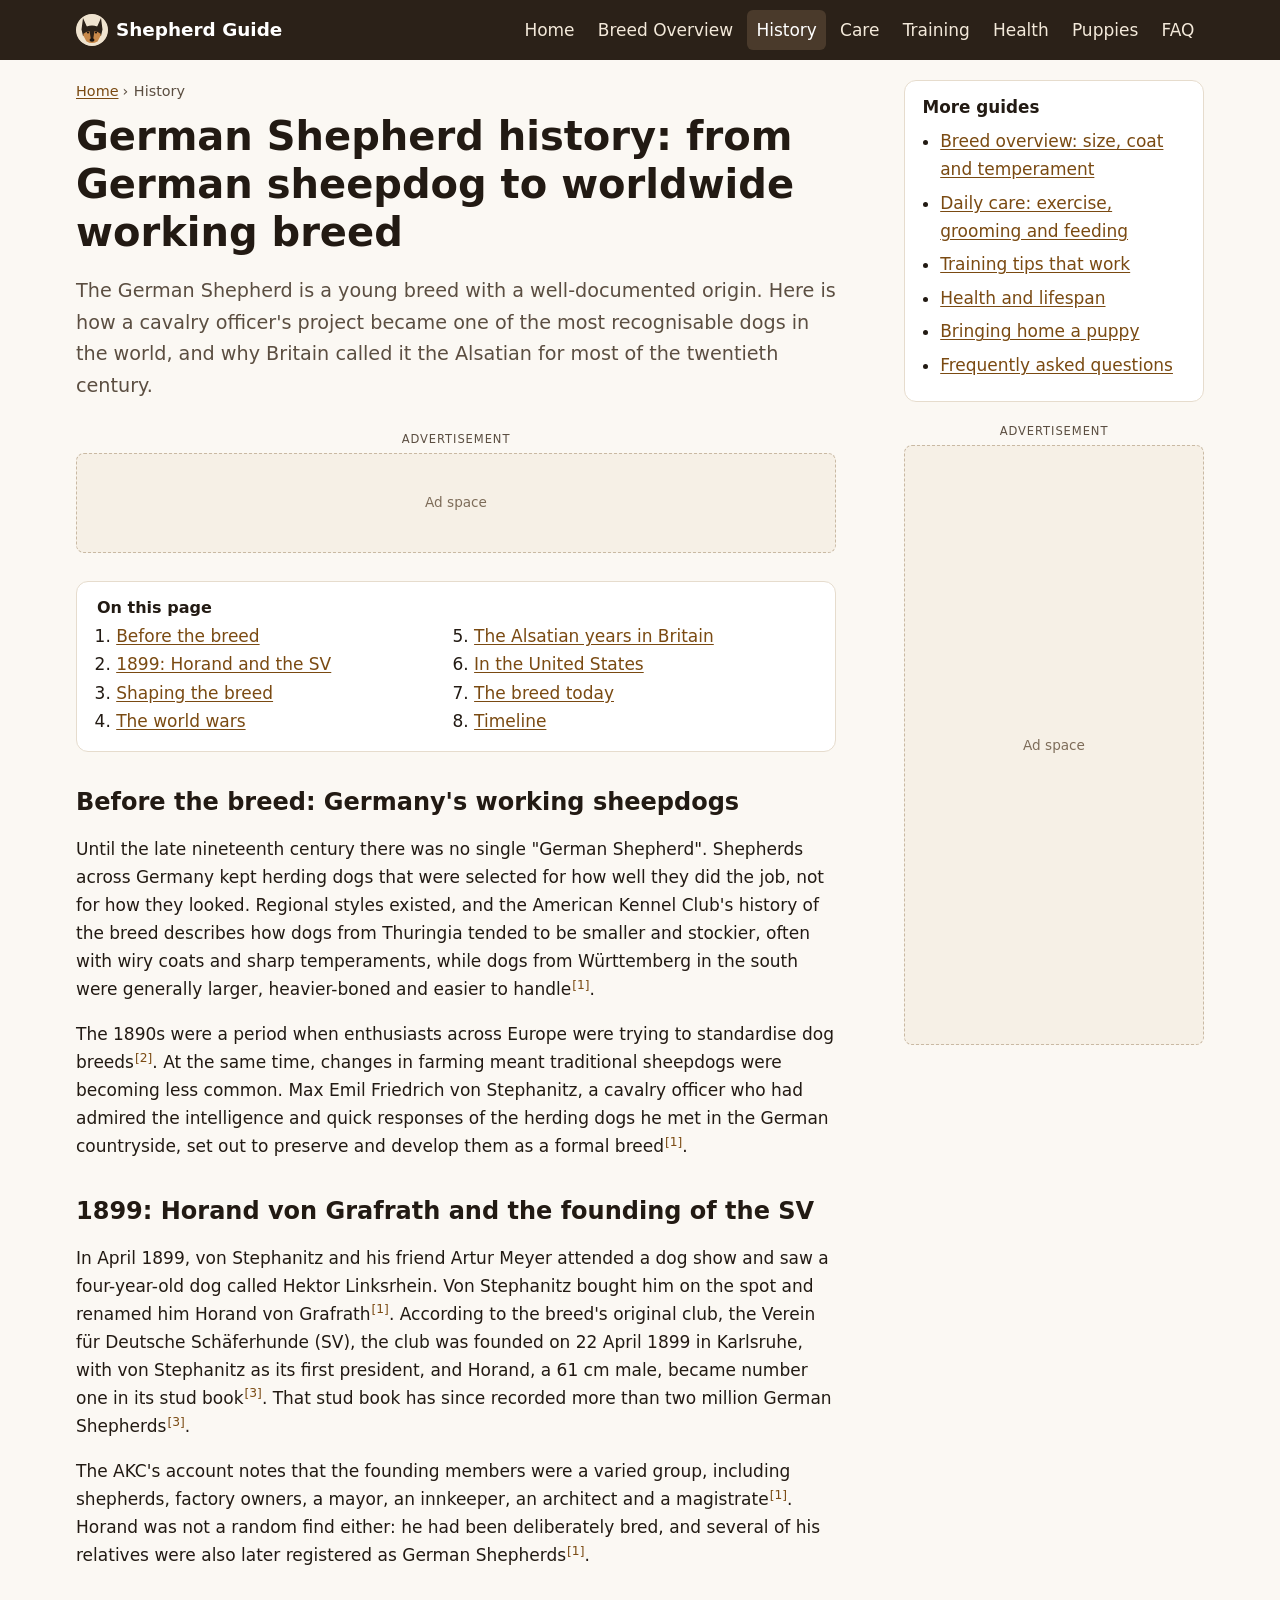
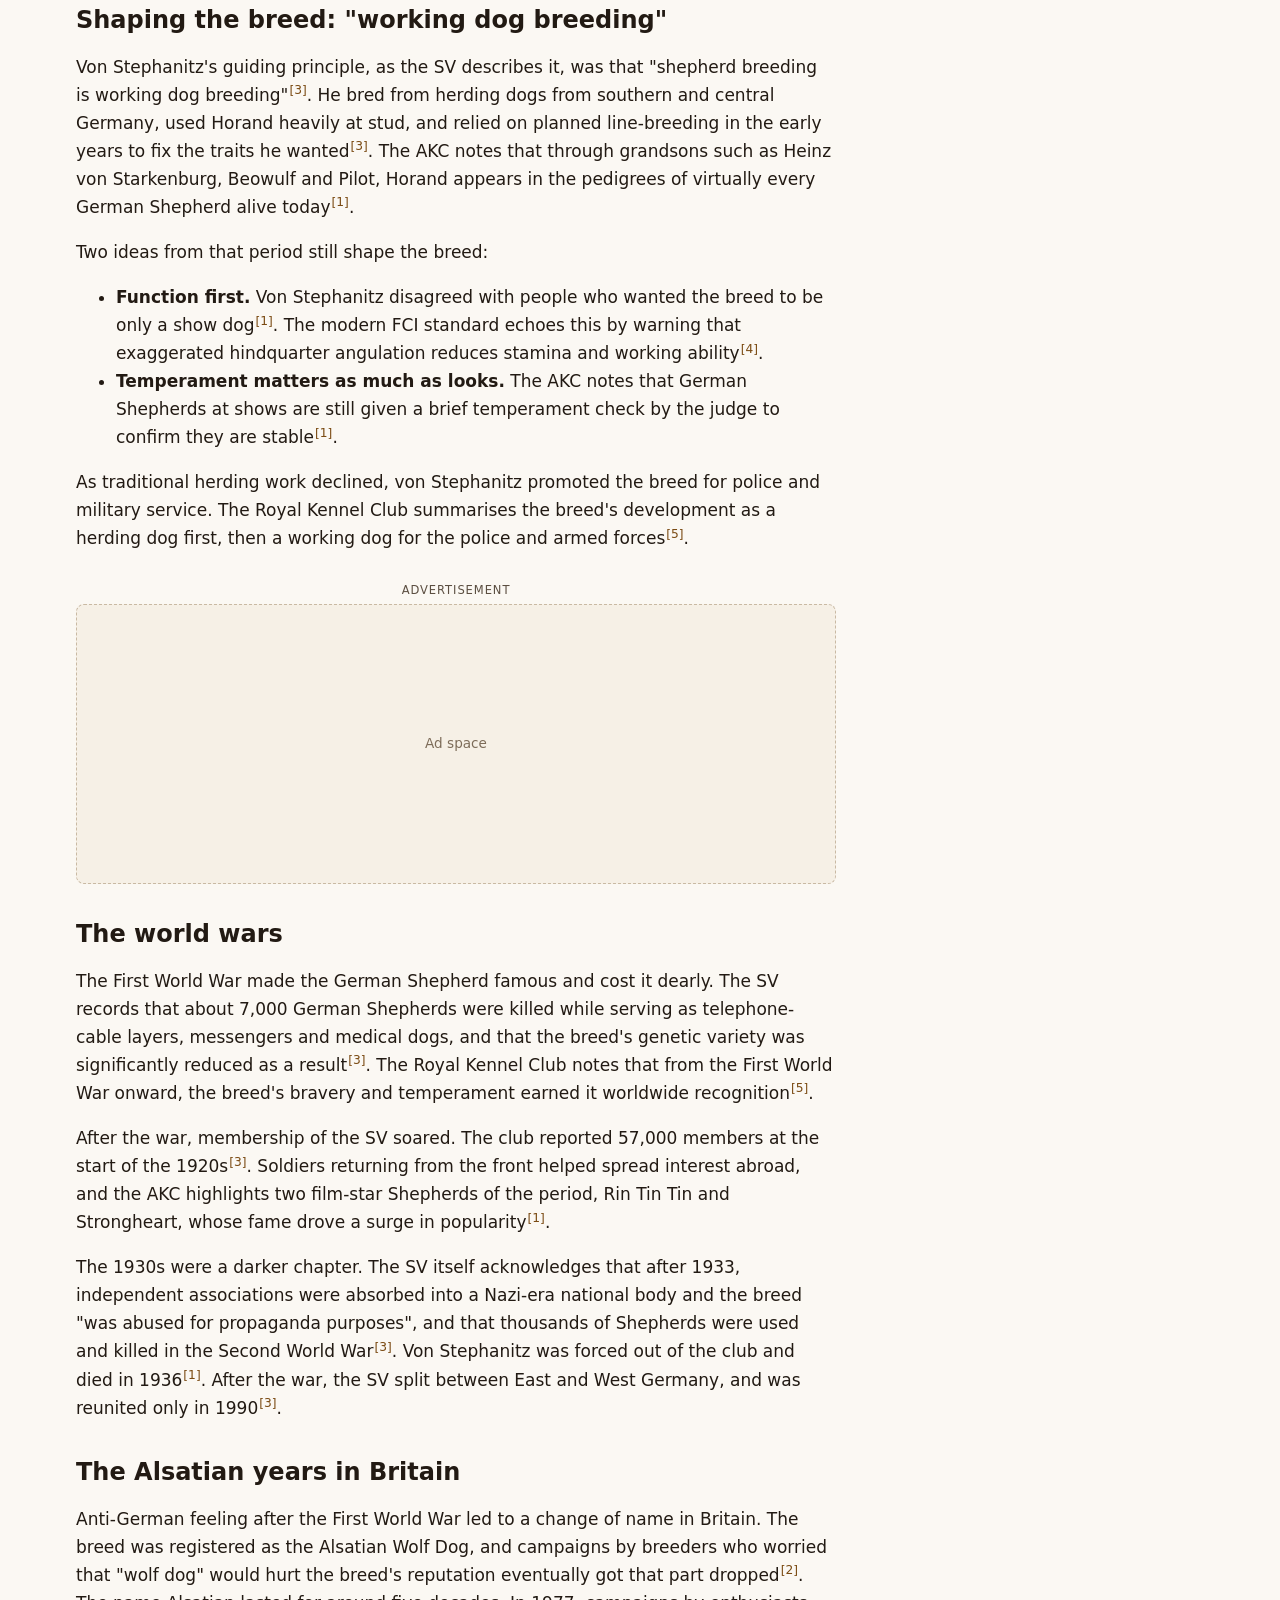
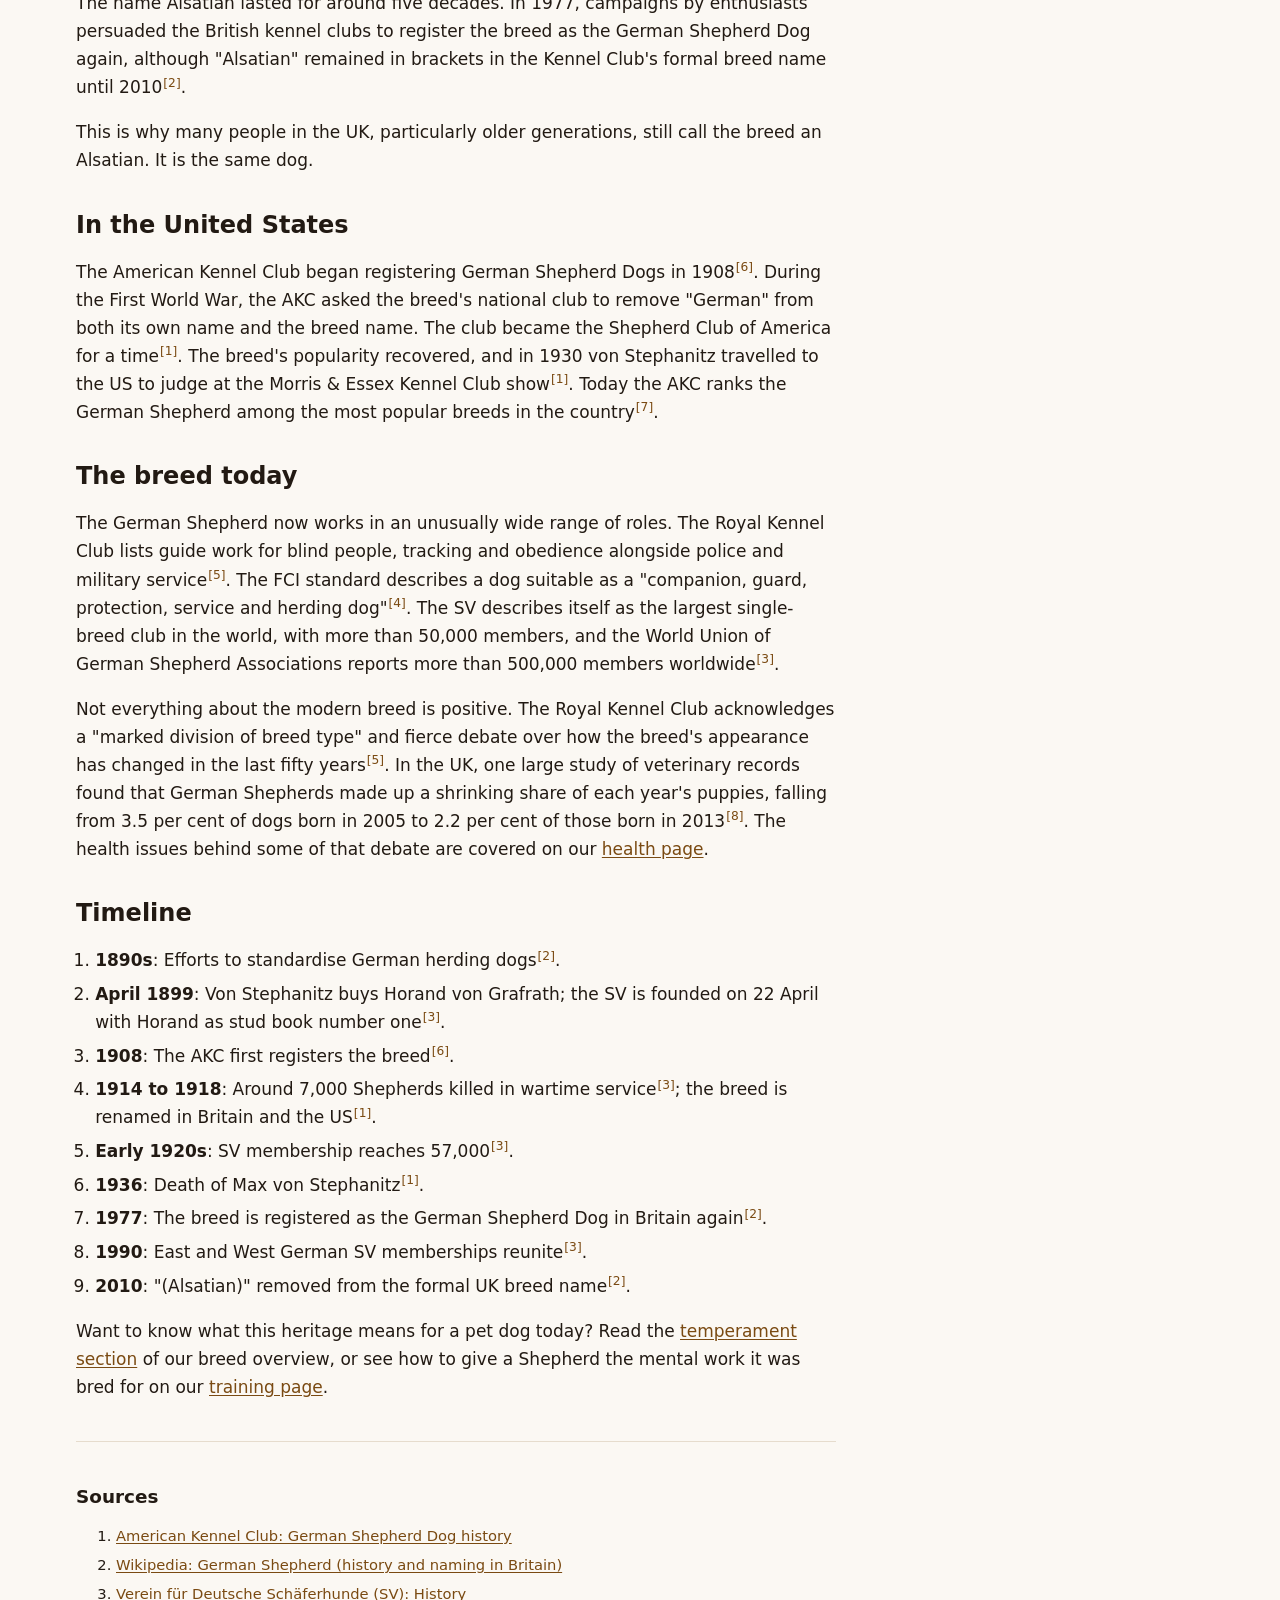
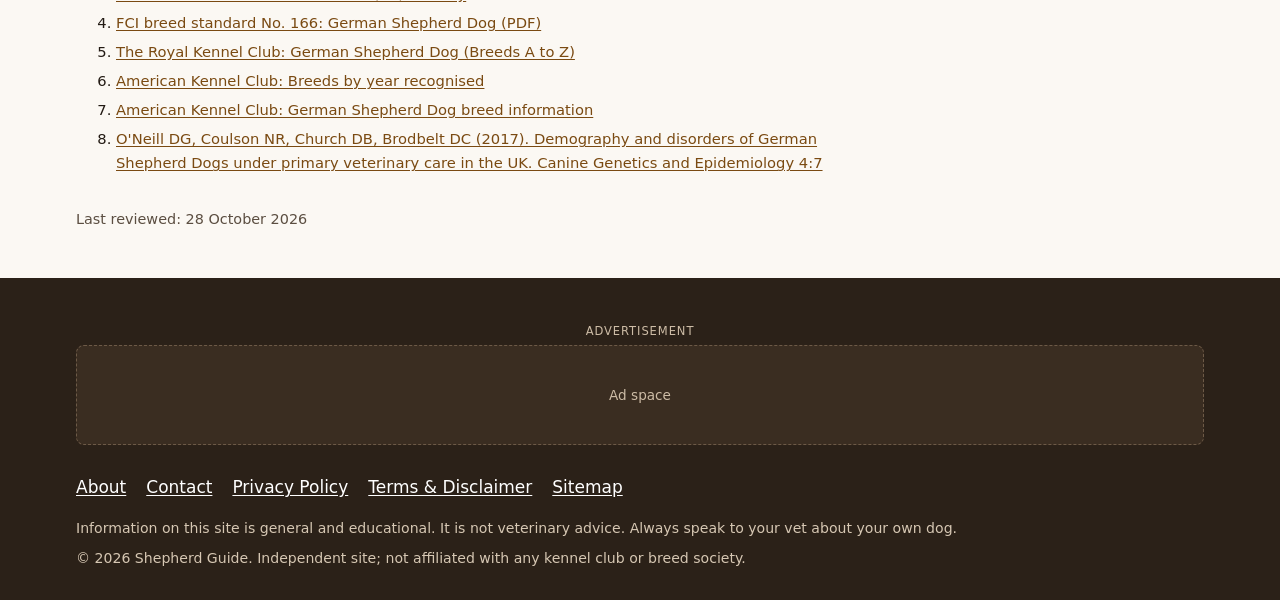
<file: history.html>
<!doctype html>
<html lang="en-GB">
<head>
<meta charset="utf-8">
<meta name="viewport" content="width=device-width, initial-scale=1">
<title>German Shepherd History: Origins, Horand &amp; the Alsatian Name</title>
<meta name="description" content="How the German Shepherd began in 1899 with Max von Stephanitz and Horand von Grafrath, its role in the world wars, and why Britain called it the Alsatian until 1977.">
<link rel="canonical" href="https://grok-superd.github.io/german-shepherd-guide/history.html">
<link rel="icon" href="favicon.svg" type="image/svg+xml">
<meta name="theme-color" content="#2b2118">
<meta property="og:site_name" content="Shepherd Guide">
<meta property="og:type" content="article">
<meta property="og:title" content="German Shepherd History: Origins, Horand &amp; the Alsatian Name">
<meta property="og:description" content="How the German Shepherd began in 1899 with Max von Stephanitz and Horand von Grafrath, its role in the world wars, and why Britain called it the Alsatian until 1977.">
<meta property="og:url" content="https://grok-superd.github.io/german-shepherd-guide/history.html">
<meta property="og:image" content="https://grok-superd.github.io/german-shepherd-guide/assets/og-image.png">
<meta property="og:image:width" content="1200">
<meta property="og:image:height" content="630">
<meta property="og:locale" content="en_GB">
<meta name="twitter:card" content="summary_large_image">
<meta name="twitter:title" content="German Shepherd History: Origins, Horand &amp; the Alsatian Name">
<meta name="twitter:description" content="How the German Shepherd began in 1899 with Max von Stephanitz and Horand von Grafrath, its role in the world wars, and why Britain called it the Alsatian until 1977.">
<meta name="twitter:image" content="https://grok-superd.github.io/german-shepherd-guide/assets/og-image.png">
<link rel="stylesheet" href="assets/style.css">
<!-- Google AdSense auto ads: once approved, uncomment the tag below and replace the
     placeholder publisher ID with your own (Account > Settings > Account information).
<script async src="https://pagead2.googlesyndication.com/pagead/js/adsbygoogle.js?client=ca-pub-XXXXXXXXXXXXXXXX" crossorigin="anonymous"></script>
-->
<script type="application/ld+json">{"@context": "https://schema.org", "@type": "BreadcrumbList", "itemListElement": [{"@type": "ListItem", "position": 1, "name": "Home", "item": "https://grok-superd.github.io/german-shepherd-guide/"}, {"@type": "ListItem", "position": 2, "name": "History", "item": "https://grok-superd.github.io/german-shepherd-guide/history.html"}]}</script>
<script type="application/ld+json">{"@context": "https://schema.org", "@type": "Article", "headline": "German Shepherd history: from German sheepdog to worldwide working breed", "description": "How the German Shepherd began in 1899 with Max von Stephanitz and Horand von Grafrath, its role in the world wars, and why Britain called it the Alsatian until 1977.", "mainEntityOfPage": "https://grok-superd.github.io/german-shepherd-guide/history.html", "datePublished": "2026-10-28", "dateModified": "2026-10-28", "image": "https://grok-superd.github.io/german-shepherd-guide/assets/og-image.png", "author": {"@type": "Person", "name": "Ryan Longman"}, "publisher": {"@type": "Organization", "name": "Shepherd Guide", "logo": {"@type": "ImageObject", "url": "https://grok-superd.github.io/german-shepherd-guide/assets/og-image.png"}}}</script>
</head>
<body>
<a class="skip" href="#main">Skip to content</a>
<header class="site-header">
  <div class="wrap header-inner">
    <a class="brand" href="index.html"><img src="favicon.svg" width="32" height="32" alt=""> <span>Shepherd Guide</span></a>
    <details class="menu">
      <summary>Menu</summary>
      <nav aria-label="Main"><ul><li><a href="index.html">Home</a></li><li><a href="breed-overview.html">Breed Overview</a></li><li><a href="history.html" aria-current="page">History</a></li><li><a href="care.html">Care</a></li><li><a href="training.html">Training</a></li><li><a href="health.html">Health</a></li><li><a href="puppies.html">Puppies</a></li><li><a href="faq.html">FAQ</a></li></ul></nav>
    </details>
    <nav class="main-nav" aria-label="Main"><ul><li><a href="index.html">Home</a></li><li><a href="breed-overview.html">Breed Overview</a></li><li><a href="history.html" aria-current="page">History</a></li><li><a href="care.html">Care</a></li><li><a href="training.html">Training</a></li><li><a href="health.html">Health</a></li><li><a href="puppies.html">Puppies</a></li><li><a href="faq.html">FAQ</a></li></ul></nav>
  </div>
</header>
<main id="main" class="wrap layout">
<article class="content">
<nav class="breadcrumbs" aria-label="Breadcrumb"><ol><li><a href="index.html">Home</a></li><li aria-current="page">History</li></ol></nav>

<h1>German Shepherd history: from German sheepdog to worldwide working breed</h1>
<p class="lede">The German Shepherd is a young breed with a well-documented origin. Here is how a cavalry officer's project became one of the most recognisable dogs in the world, and why Britain called it the Alsatian for most of the twentieth century.</p>

<!-- ===== AD SLOT: history-below-intro (banner) =====
     Paste your Google AdSense ad unit code here once your site is approved, e.g.
     <ins class="adsbygoogle" style="display:block" data-ad-client="ca-pub-XXXXXXXXXXXXXXXX"
          data-ad-slot="0000000000" data-ad-format="auto" data-full-width-responsive="true"></ins>
     <script>(adsbygoogle = window.adsbygoogle || []).push({});</script>
     Keep the wrapper div: its fixed min-height prevents layout shift. ===== -->
<aside class="ad-slot ad-banner" aria-label="Advertisement">
  <span class="ad-label">Advertisement</span>
  <div class="ad-placeholder">Ad space</div>
</aside>
<!-- ===== END AD SLOT: history-below-intro ===== -->

<nav class="toc" aria-label="On this page"><h2>On this page</h2><ol>
<li><a href="#before">Before the breed</a></li><li><a href="#1899">1899: Horand and the SV</a></li>
<li><a href="#shaping">Shaping the breed</a></li><li><a href="#wars">The world wars</a></li>
<li><a href="#alsatian">The Alsatian years in Britain</a></li><li><a href="#us">In the United States</a></li>
<li><a href="#today">The breed today</a></li><li><a href="#timeline">Timeline</a></li></ol></nav>

<h2 id="before">Before the breed: Germany's working sheepdogs</h2>
<p>Until the late nineteenth century there was no single "German Shepherd". Shepherds across Germany kept herding dogs that were selected for how well they did the job, not for how they looked. Regional styles existed, and the American Kennel Club's history of the breed describes how dogs from Thuringia tended to be smaller and stockier, often with wiry coats and sharp temperaments, while dogs from Württemberg in the south were generally larger, heavier-boned and easier to handle<sup class="cite"><a href="#src-akchist" aria-label="Source 1">[1]</a></sup>.</p>
<p>The 1890s were a period when enthusiasts across Europe were trying to standardise dog breeds<sup class="cite"><a href="#src-wiki" aria-label="Source 2">[2]</a></sup>. At the same time, changes in farming meant traditional sheepdogs were becoming less common. Max Emil Friedrich von Stephanitz, a cavalry officer who had admired the intelligence and quick responses of the herding dogs he met in the German countryside, set out to preserve and develop them as a formal breed<sup class="cite"><a href="#src-akchist" aria-label="Source 1">[1]</a></sup>.</p>

<h2 id="1899">1899: Horand von Grafrath and the founding of the SV</h2>
<p>In April 1899, von Stephanitz and his friend Artur Meyer attended a dog show and saw a four-year-old dog called Hektor Linksrhein. Von Stephanitz bought him on the spot and renamed him Horand von Grafrath<sup class="cite"><a href="#src-akchist" aria-label="Source 1">[1]</a></sup>. According to the breed's original club, the Verein für Deutsche Schäferhunde (SV), the club was founded on 22 April 1899 in Karlsruhe, with von Stephanitz as its first president, and Horand, a 61 cm male, became number one in its stud book<sup class="cite"><a href="#src-sv" aria-label="Source 3">[3]</a></sup>. That stud book has since recorded more than two million German Shepherds<sup class="cite"><a href="#src-sv" aria-label="Source 3">[3]</a></sup>.</p>
<p>The AKC's account notes that the founding members were a varied group, including shepherds, factory owners, a mayor, an innkeeper, an architect and a magistrate<sup class="cite"><a href="#src-akchist" aria-label="Source 1">[1]</a></sup>. Horand was not a random find either: he had been deliberately bred, and several of his relatives were also later registered as German Shepherds<sup class="cite"><a href="#src-akchist" aria-label="Source 1">[1]</a></sup>.</p>

<h2 id="shaping">Shaping the breed: "working dog breeding"</h2>
<p>Von Stephanitz's guiding principle, as the SV describes it, was that "shepherd breeding is working dog breeding"<sup class="cite"><a href="#src-sv" aria-label="Source 3">[3]</a></sup>. He bred from herding dogs from southern and central Germany, used Horand heavily at stud, and relied on planned line-breeding in the early years to fix the traits he wanted<sup class="cite"><a href="#src-sv" aria-label="Source 3">[3]</a></sup>. The AKC notes that through grandsons such as Heinz von Starkenburg, Beowulf and Pilot, Horand appears in the pedigrees of virtually every German Shepherd alive today<sup class="cite"><a href="#src-akchist" aria-label="Source 1">[1]</a></sup>.</p>
<p>Two ideas from that period still shape the breed:</p>
<ul>
<li><strong>Function first.</strong> Von Stephanitz disagreed with people who wanted the breed to be only a show dog<sup class="cite"><a href="#src-akchist" aria-label="Source 1">[1]</a></sup>. The modern FCI standard echoes this by warning that exaggerated hindquarter angulation reduces stamina and working ability<sup class="cite"><a href="#src-fci" aria-label="Source 4">[4]</a></sup>.</li>
<li><strong>Temperament matters as much as looks.</strong> The AKC notes that German Shepherds at shows are still given a brief temperament check by the judge to confirm they are stable<sup class="cite"><a href="#src-akchist" aria-label="Source 1">[1]</a></sup>.</li>
</ul>
<p>As traditional herding work declined, von Stephanitz promoted the breed for police and military service. The Royal Kennel Club summarises the breed's development as a herding dog first, then a working dog for the police and armed forces<sup class="cite"><a href="#src-rkc" aria-label="Source 5">[5]</a></sup>.</p>


<!-- ===== AD SLOT: history-mid (in-article) =====
     Paste your Google AdSense ad unit code here once your site is approved, e.g.
     <ins class="adsbygoogle" style="display:block" data-ad-client="ca-pub-XXXXXXXXXXXXXXXX"
          data-ad-slot="0000000000" data-ad-format="auto" data-full-width-responsive="true"></ins>
     <script>(adsbygoogle = window.adsbygoogle || []).push({});</script>
     Keep the wrapper div: its fixed min-height prevents layout shift. ===== -->
<aside class="ad-slot ad-in-article" aria-label="Advertisement">
  <span class="ad-label">Advertisement</span>
  <div class="ad-placeholder">Ad space</div>
</aside>
<!-- ===== END AD SLOT: history-mid ===== -->


<h2 id="wars">The world wars</h2>
<p>The First World War made the German Shepherd famous and cost it dearly. The SV records that about 7,000 German Shepherds were killed while serving as telephone-cable layers, messengers and medical dogs, and that the breed's genetic variety was significantly reduced as a result<sup class="cite"><a href="#src-sv" aria-label="Source 3">[3]</a></sup>. The Royal Kennel Club notes that from the First World War onward, the breed's bravery and temperament earned it worldwide recognition<sup class="cite"><a href="#src-rkc" aria-label="Source 5">[5]</a></sup>.</p>
<p>After the war, membership of the SV soared. The club reported 57,000 members at the start of the 1920s<sup class="cite"><a href="#src-sv" aria-label="Source 3">[3]</a></sup>. Soldiers returning from the front helped spread interest abroad, and the AKC highlights two film-star Shepherds of the period, Rin Tin Tin and Strongheart, whose fame drove a surge in popularity<sup class="cite"><a href="#src-akchist" aria-label="Source 1">[1]</a></sup>.</p>
<p>The 1930s were a darker chapter. The SV itself acknowledges that after 1933, independent associations were absorbed into a Nazi-era national body and the breed "was abused for propaganda purposes", and that thousands of Shepherds were used and killed in the Second World War<sup class="cite"><a href="#src-sv" aria-label="Source 3">[3]</a></sup>. Von Stephanitz was forced out of the club and died in 1936<sup class="cite"><a href="#src-akchist" aria-label="Source 1">[1]</a></sup>. After the war, the SV split between East and West Germany, and was reunited only in 1990<sup class="cite"><a href="#src-sv" aria-label="Source 3">[3]</a></sup>.</p>

<h2 id="alsatian">The Alsatian years in Britain</h2>
<p>Anti-German feeling after the First World War led to a change of name in Britain. The breed was registered as the Alsatian Wolf Dog, and campaigns by breeders who worried that "wolf dog" would hurt the breed's reputation eventually got that part dropped<sup class="cite"><a href="#src-wiki" aria-label="Source 2">[2]</a></sup>. The name Alsatian lasted for around five decades. In 1977, campaigns by enthusiasts persuaded the British kennel clubs to register the breed as the German Shepherd Dog again, although "Alsatian" remained in brackets in the Kennel Club's formal breed name until 2010<sup class="cite"><a href="#src-wiki" aria-label="Source 2">[2]</a></sup>.</p>
<p>This is why many people in the UK, particularly older generations, still call the breed an Alsatian. It is the same dog.</p>

<h2 id="us">In the United States</h2>
<p>The American Kennel Club began registering German Shepherd Dogs in 1908<sup class="cite"><a href="#src-akcyear" aria-label="Source 6">[6]</a></sup>. During the First World War, the AKC asked the breed's national club to remove "German" from both its own name and the breed name. The club became the Shepherd Club of America for a time<sup class="cite"><a href="#src-akchist" aria-label="Source 1">[1]</a></sup>. The breed's popularity recovered, and in 1930 von Stephanitz travelled to the US to judge at the Morris &amp; Essex Kennel Club show<sup class="cite"><a href="#src-akchist" aria-label="Source 1">[1]</a></sup>. Today the AKC ranks the German Shepherd among the most popular breeds in the country<sup class="cite"><a href="#src-akc" aria-label="Source 7">[7]</a></sup>.</p>

<h2 id="today">The breed today</h2>
<p>The German Shepherd now works in an unusually wide range of roles. The Royal Kennel Club lists guide work for blind people, tracking and obedience alongside police and military service<sup class="cite"><a href="#src-rkc" aria-label="Source 5">[5]</a></sup>. The FCI standard describes a dog suitable as a "companion, guard, protection, service and herding dog"<sup class="cite"><a href="#src-fci" aria-label="Source 4">[4]</a></sup>. The SV describes itself as the largest single-breed club in the world, with more than 50,000 members, and the World Union of German Shepherd Associations reports more than 500,000 members worldwide<sup class="cite"><a href="#src-sv" aria-label="Source 3">[3]</a></sup>.</p>
<p>Not everything about the modern breed is positive. The Royal Kennel Club acknowledges a "marked division of breed type" and fierce debate over how the breed's appearance has changed in the last fifty years<sup class="cite"><a href="#src-rkc" aria-label="Source 5">[5]</a></sup>. In the UK, one large study of veterinary records found that German Shepherds made up a shrinking share of each year's puppies, falling from 3.5 per cent of dogs born in 2005 to 2.2 per cent of those born in 2013<sup class="cite"><a href="#src-vc" aria-label="Source 8">[8]</a></sup>. The health issues behind some of that debate are covered on our <a href="health.html">health page</a>.</p>

<h2 id="timeline">Timeline</h2>
<ol class="timeline">
<li><strong>1890s</strong>: Efforts to standardise German herding dogs<sup class="cite"><a href="#src-wiki" aria-label="Source 2">[2]</a></sup>.</li>
<li><strong>April 1899</strong>: Von Stephanitz buys Horand von Grafrath; the SV is founded on 22 April with Horand as stud book number one<sup class="cite"><a href="#src-sv" aria-label="Source 3">[3]</a></sup>.</li>
<li><strong>1908</strong>: The AKC first registers the breed<sup class="cite"><a href="#src-akcyear" aria-label="Source 6">[6]</a></sup>.</li>
<li><strong>1914 to 1918</strong>: Around 7,000 Shepherds killed in wartime service<sup class="cite"><a href="#src-sv" aria-label="Source 3">[3]</a></sup>; the breed is renamed in Britain and the US<sup class="cite"><a href="#src-akchist" aria-label="Source 1">[1]</a></sup>.</li>
<li><strong>Early 1920s</strong>: SV membership reaches 57,000<sup class="cite"><a href="#src-sv" aria-label="Source 3">[3]</a></sup>.</li>
<li><strong>1936</strong>: Death of Max von Stephanitz<sup class="cite"><a href="#src-akchist" aria-label="Source 1">[1]</a></sup>.</li>
<li><strong>1977</strong>: The breed is registered as the German Shepherd Dog in Britain again<sup class="cite"><a href="#src-wiki" aria-label="Source 2">[2]</a></sup>.</li>
<li><strong>1990</strong>: East and West German SV memberships reunite<sup class="cite"><a href="#src-sv" aria-label="Source 3">[3]</a></sup>.</li>
<li><strong>2010</strong>: "(Alsatian)" removed from the formal UK breed name<sup class="cite"><a href="#src-wiki" aria-label="Source 2">[2]</a></sup>.</li>
</ol>
<p>Want to know what this heritage means for a pet dog today? Read the <a href="breed-overview.html#temperament">temperament section</a> of our breed overview, or see how to give a Shepherd the mental work it was bred for on our <a href="training.html">training page</a>.</p>
<section class="sources" aria-labelledby="sources-h"><h2 id="sources-h">Sources</h2><ol><li id="src-akchist"><a href="https://www.akc.org/expert-advice/dog-breeds/german-shepherd-dog-history/" rel="noopener">American Kennel Club: German Shepherd Dog history</a></li><li id="src-wiki"><a href="https://en.wikipedia.org/wiki/German_Shepherd" rel="noopener">Wikipedia: German Shepherd (history and naming in Britain)</a></li><li id="src-sv"><a href="https://www.schaeferhunde.de/en/the-club/structur/history" rel="noopener">Verein für Deutsche Schäferhunde (SV): History</a></li><li id="src-fci"><a href="https://www.fci.be/Nomenclature/Standards/166g01-en.pdf" rel="noopener">FCI breed standard No. 166: German Shepherd Dog (PDF)</a></li><li id="src-rkc"><a href="https://www.royalkennelclub.com/search/breeds-a-to-z/breeds/pastoral/german-shepherd-dog/" rel="noopener">The Royal Kennel Club: German Shepherd Dog (Breeds A to Z)</a></li><li id="src-akcyear"><a href="https://www.akc.org/press-center/articles-resources/facts-and-stats/breeds-year-recognized/" rel="noopener">American Kennel Club: Breeds by year recognised</a></li><li id="src-akc"><a href="https://www.akc.org/dog-breeds/german-shepherd-dog/" rel="noopener">American Kennel Club: German Shepherd Dog breed information</a></li><li id="src-vc"><a href="https://pmc.ncbi.nlm.nih.gov/articles/PMC5532765/" rel="noopener">O&#x27;Neill DG, Coulson NR, Church DB, Brodbelt DC (2017). Demography and disorders of German Shepherd Dogs under primary veterinary care in the UK. Canine Genetics and Epidemiology 4:7</a></li></ol></section>

<p class="updated">Last reviewed: <time datetime="2026-10-28">28 October 2026</time></p>
</article>
<div class="sidebar">
<nav class="side-card" aria-label="Related guides"><h2 class="side-title">More guides</h2><ul><li><a href="breed-overview.html">Breed overview: size, coat and temperament</a></li><li><a href="care.html">Daily care: exercise, grooming and feeding</a></li><li><a href="training.html">Training tips that work</a></li><li><a href="health.html">Health and lifespan</a></li><li><a href="puppies.html">Bringing home a puppy</a></li><li><a href="faq.html">Frequently asked questions</a></li></ul></nav>

<!-- ===== AD SLOT: history-sidebar (sidebar) =====
     Paste your Google AdSense ad unit code here once your site is approved, e.g.
     <ins class="adsbygoogle" style="display:block" data-ad-client="ca-pub-XXXXXXXXXXXXXXXX"
          data-ad-slot="0000000000" data-ad-format="auto" data-full-width-responsive="true"></ins>
     <script>(adsbygoogle = window.adsbygoogle || []).push({});</script>
     Keep the wrapper div: its fixed min-height prevents layout shift. ===== -->
<aside class="ad-slot ad-sidebar" aria-label="Advertisement">
  <span class="ad-label">Advertisement</span>
  <div class="ad-placeholder">Ad space</div>
</aside>
<!-- ===== END AD SLOT: history-sidebar ===== -->

</div>
</main>
<footer class="site-footer">
  <div class="wrap">
    
<!-- ===== AD SLOT: history-footer (banner) =====
     Paste your Google AdSense ad unit code here once your site is approved, e.g.
     <ins class="adsbygoogle" style="display:block" data-ad-client="ca-pub-XXXXXXXXXXXXXXXX"
          data-ad-slot="0000000000" data-ad-format="auto" data-full-width-responsive="true"></ins>
     <script>(adsbygoogle = window.adsbygoogle || []).push({});</script>
     Keep the wrapper div: its fixed min-height prevents layout shift. ===== -->
<aside class="ad-slot ad-banner" aria-label="Advertisement">
  <span class="ad-label">Advertisement</span>
  <div class="ad-placeholder">Ad space</div>
</aside>
<!-- ===== END AD SLOT: history-footer ===== -->

    <nav aria-label="Footer"><ul class="footer-links">
      <li><a href="about.html">About</a></li><li><a href="contact.html">Contact</a></li>
      <li><a href="privacy.html">Privacy Policy</a></li><li><a href="terms.html">Terms &amp; Disclaimer</a></li>
      <li><a href="sitemap.xml">Sitemap</a></li></ul></nav>
    <p class="fine">Information on this site is general and educational. It is not veterinary advice. Always speak to your vet about your own dog.</p>
    <p class="fine">&copy; 2026 Shepherd Guide. Independent site; not affiliated with any kennel club or breed society.</p>
  </div>
</footer>
</body>
</html>
</file>
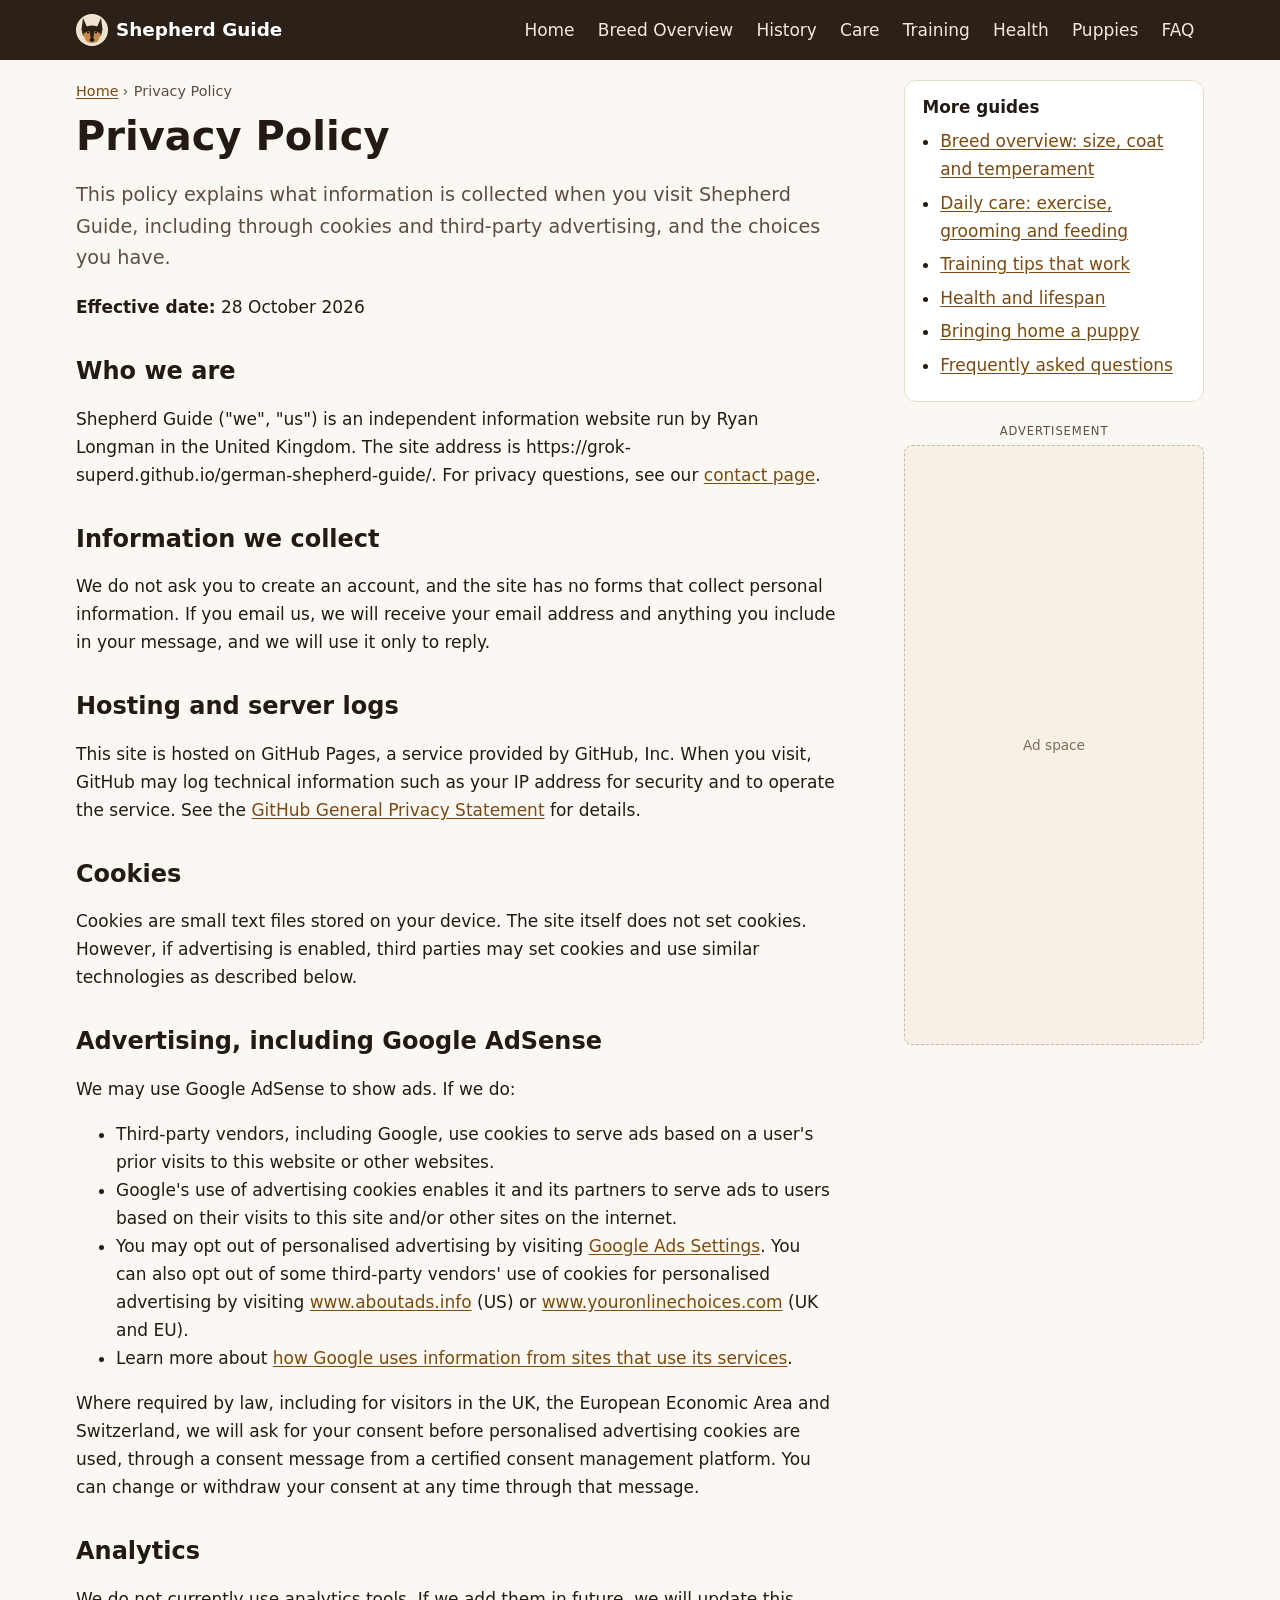
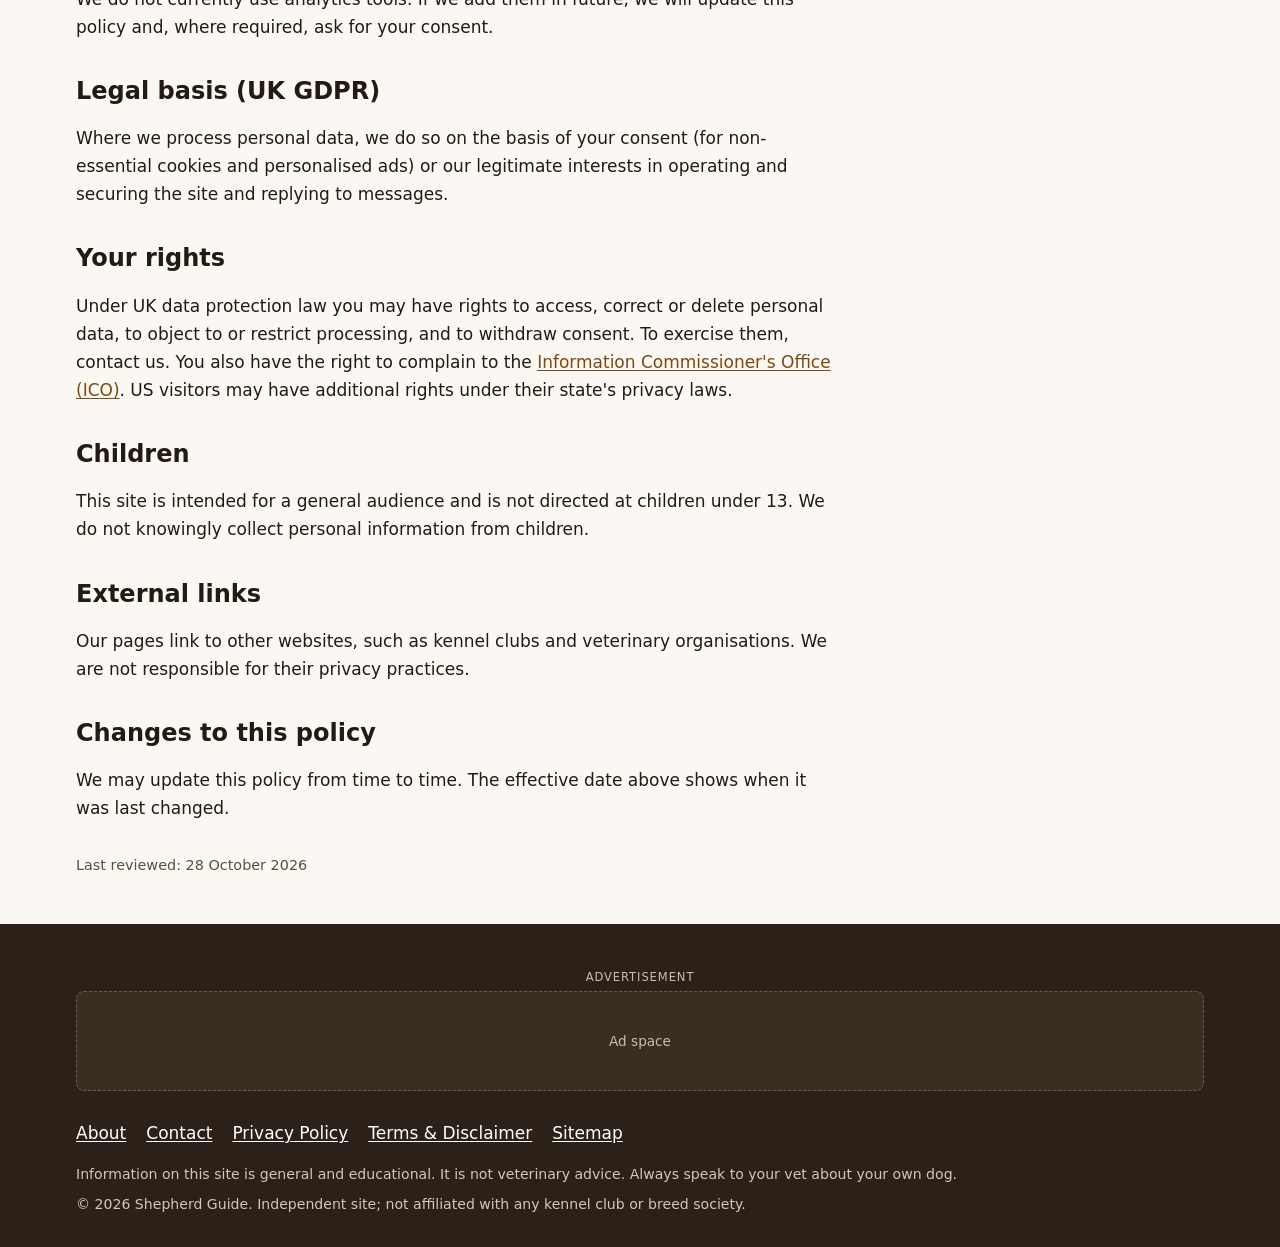
<file: privacy.html>
<!doctype html>
<html lang="en-GB">
<head>
<meta charset="utf-8">
<meta name="viewport" content="width=device-width, initial-scale=1">
<title>Privacy Policy | Shepherd Guide</title>
<meta name="description" content="Shepherd Guide privacy policy: hosting logs, cookies, Google AdSense and third-party advertising, opt-out choices and your rights under UK data protection law.">
<link rel="canonical" href="https://grok-superd.github.io/german-shepherd-guide/privacy.html">
<link rel="icon" href="favicon.svg" type="image/svg+xml">
<meta name="theme-color" content="#2b2118">
<meta property="og:site_name" content="Shepherd Guide">
<meta property="og:type" content="website">
<meta property="og:title" content="Privacy Policy | Shepherd Guide">
<meta property="og:description" content="Shepherd Guide privacy policy: hosting logs, cookies, Google AdSense and third-party advertising, opt-out choices and your rights under UK data protection law.">
<meta property="og:url" content="https://grok-superd.github.io/german-shepherd-guide/privacy.html">
<meta property="og:image" content="https://grok-superd.github.io/german-shepherd-guide/assets/og-image.png">
<meta property="og:image:width" content="1200">
<meta property="og:image:height" content="630">
<meta property="og:locale" content="en_GB">
<meta name="twitter:card" content="summary_large_image">
<meta name="twitter:title" content="Privacy Policy | Shepherd Guide">
<meta name="twitter:description" content="Shepherd Guide privacy policy: hosting logs, cookies, Google AdSense and third-party advertising, opt-out choices and your rights under UK data protection law.">
<meta name="twitter:image" content="https://grok-superd.github.io/german-shepherd-guide/assets/og-image.png">
<link rel="stylesheet" href="assets/style.css">
<!-- Google AdSense auto ads: once approved, uncomment the tag below and replace the
     placeholder publisher ID with your own (Account > Settings > Account information).
<script async src="https://pagead2.googlesyndication.com/pagead/js/adsbygoogle.js?client=ca-pub-XXXXXXXXXXXXXXXX" crossorigin="anonymous"></script>
-->
<script type="application/ld+json">{"@context": "https://schema.org", "@type": "BreadcrumbList", "itemListElement": [{"@type": "ListItem", "position": 1, "name": "Home", "item": "https://grok-superd.github.io/german-shepherd-guide/"}, {"@type": "ListItem", "position": 2, "name": "Privacy Policy", "item": "https://grok-superd.github.io/german-shepherd-guide/privacy.html"}]}</script>
</head>
<body>
<a class="skip" href="#main">Skip to content</a>
<header class="site-header">
  <div class="wrap header-inner">
    <a class="brand" href="index.html"><img src="favicon.svg" width="32" height="32" alt=""> <span>Shepherd Guide</span></a>
    <details class="menu">
      <summary>Menu</summary>
      <nav aria-label="Main"><ul><li><a href="index.html">Home</a></li><li><a href="breed-overview.html">Breed Overview</a></li><li><a href="history.html">History</a></li><li><a href="care.html">Care</a></li><li><a href="training.html">Training</a></li><li><a href="health.html">Health</a></li><li><a href="puppies.html">Puppies</a></li><li><a href="faq.html">FAQ</a></li></ul></nav>
    </details>
    <nav class="main-nav" aria-label="Main"><ul><li><a href="index.html">Home</a></li><li><a href="breed-overview.html">Breed Overview</a></li><li><a href="history.html">History</a></li><li><a href="care.html">Care</a></li><li><a href="training.html">Training</a></li><li><a href="health.html">Health</a></li><li><a href="puppies.html">Puppies</a></li><li><a href="faq.html">FAQ</a></li></ul></nav>
  </div>
</header>
<main id="main" class="wrap layout">
<article class="content">
<nav class="breadcrumbs" aria-label="Breadcrumb"><ol><li><a href="index.html">Home</a></li><li aria-current="page">Privacy Policy</li></ol></nav>

<h1>Privacy Policy</h1>
<p class="lede">This policy explains what information is collected when you visit Shepherd Guide, including through cookies and third-party advertising, and the choices you have.</p>
<p><strong>Effective date:</strong> 28 October 2026</p>
<h2>Who we are</h2>
<p>Shepherd Guide ("we", "us") is an independent information website run by Ryan Longman in the United Kingdom. The site address is https://grok-superd.github.io/german-shepherd-guide/. For privacy questions, see our <a href="contact.html">contact page</a>.</p>
<h2>Information we collect</h2>
<p>We do not ask you to create an account, and the site has no forms that collect personal information. If you email us, we will receive your email address and anything you include in your message, and we will use it only to reply.</p>
<h2>Hosting and server logs</h2>
<p>This site is hosted on GitHub Pages, a service provided by GitHub, Inc. When you visit, GitHub may log technical information such as your IP address for security and to operate the service. See the <a href="https://docs.github.com/en/site-policy/privacy-policies/github-general-privacy-statement" rel="noopener">GitHub General Privacy Statement</a> for details.</p>
<h2>Cookies</h2>
<p>Cookies are small text files stored on your device. The site itself does not set cookies. However, if advertising is enabled, third parties may set cookies and use similar technologies as described below.</p>
<h2>Advertising, including Google AdSense</h2>
<p>We may use Google AdSense to show ads. If we do:</p>
<ul>
<li>Third-party vendors, including Google, use cookies to serve ads based on a user's prior visits to this website or other websites.</li>
<li>Google's use of advertising cookies enables it and its partners to serve ads to users based on their visits to this site and/or other sites on the internet.</li>
<li>You may opt out of personalised advertising by visiting <a href="https://adssettings.google.com" rel="noopener">Google Ads Settings</a>. You can also opt out of some third-party vendors' use of cookies for personalised advertising by visiting <a href="https://www.aboutads.info/choices/" rel="noopener">www.aboutads.info</a> (US) or <a href="https://www.youronlinechoices.com/" rel="noopener">www.youronlinechoices.com</a> (UK and EU).</li>
<li>Learn more about <a href="https://policies.google.com/technologies/partner-sites" rel="noopener">how Google uses information from sites that use its services</a>.</li>
</ul>
<p>Where required by law, including for visitors in the UK, the European Economic Area and Switzerland, we will ask for your consent before personalised advertising cookies are used, through a consent message from a certified consent management platform. You can change or withdraw your consent at any time through that message.</p>
<h2>Analytics</h2>
<p>We do not currently use analytics tools. If we add them in future, we will update this policy and, where required, ask for your consent.</p>
<h2>Legal basis (UK GDPR)</h2>
<p>Where we process personal data, we do so on the basis of your consent (for non-essential cookies and personalised ads) or our legitimate interests in operating and securing the site and replying to messages.</p>
<h2>Your rights</h2>
<p>Under UK data protection law you may have rights to access, correct or delete personal data, to object to or restrict processing, and to withdraw consent. To exercise them, contact us. You also have the right to complain to the <a href="https://ico.org.uk/" rel="noopener">Information Commissioner's Office (ICO)</a>. US visitors may have additional rights under their state's privacy laws.</p>
<h2>Children</h2>
<p>This site is intended for a general audience and is not directed at children under 13. We do not knowingly collect personal information from children.</p>
<h2>External links</h2>
<p>Our pages link to other websites, such as kennel clubs and veterinary organisations. We are not responsible for their privacy practices.</p>
<h2>Changes to this policy</h2>
<p>We may update this policy from time to time. The effective date above shows when it was last changed.</p>

<p class="updated">Last reviewed: <time datetime="2026-10-28">28 October 2026</time></p>
</article>
<div class="sidebar">
<nav class="side-card" aria-label="Related guides"><h2 class="side-title">More guides</h2><ul><li><a href="breed-overview.html">Breed overview: size, coat and temperament</a></li><li><a href="care.html">Daily care: exercise, grooming and feeding</a></li><li><a href="training.html">Training tips that work</a></li><li><a href="health.html">Health and lifespan</a></li><li><a href="puppies.html">Bringing home a puppy</a></li><li><a href="faq.html">Frequently asked questions</a></li></ul></nav>

<!-- ===== AD SLOT: privacy-sidebar (sidebar) =====
     Paste your Google AdSense ad unit code here once your site is approved, e.g.
     <ins class="adsbygoogle" style="display:block" data-ad-client="ca-pub-XXXXXXXXXXXXXXXX"
          data-ad-slot="0000000000" data-ad-format="auto" data-full-width-responsive="true"></ins>
     <script>(adsbygoogle = window.adsbygoogle || []).push({});</script>
     Keep the wrapper div: its fixed min-height prevents layout shift. ===== -->
<aside class="ad-slot ad-sidebar" aria-label="Advertisement">
  <span class="ad-label">Advertisement</span>
  <div class="ad-placeholder">Ad space</div>
</aside>
<!-- ===== END AD SLOT: privacy-sidebar ===== -->

</div>
</main>
<footer class="site-footer">
  <div class="wrap">
    
<!-- ===== AD SLOT: privacy-footer (banner) =====
     Paste your Google AdSense ad unit code here once your site is approved, e.g.
     <ins class="adsbygoogle" style="display:block" data-ad-client="ca-pub-XXXXXXXXXXXXXXXX"
          data-ad-slot="0000000000" data-ad-format="auto" data-full-width-responsive="true"></ins>
     <script>(adsbygoogle = window.adsbygoogle || []).push({});</script>
     Keep the wrapper div: its fixed min-height prevents layout shift. ===== -->
<aside class="ad-slot ad-banner" aria-label="Advertisement">
  <span class="ad-label">Advertisement</span>
  <div class="ad-placeholder">Ad space</div>
</aside>
<!-- ===== END AD SLOT: privacy-footer ===== -->

    <nav aria-label="Footer"><ul class="footer-links">
      <li><a href="about.html">About</a></li><li><a href="contact.html">Contact</a></li>
      <li><a href="privacy.html">Privacy Policy</a></li><li><a href="terms.html">Terms &amp; Disclaimer</a></li>
      <li><a href="sitemap.xml">Sitemap</a></li></ul></nav>
    <p class="fine">Information on this site is general and educational. It is not veterinary advice. Always speak to your vet about your own dog.</p>
    <p class="fine">&copy; 2026 Shepherd Guide. Independent site; not affiliated with any kennel club or breed society.</p>
  </div>
</footer>
</body>
</html>
</file>
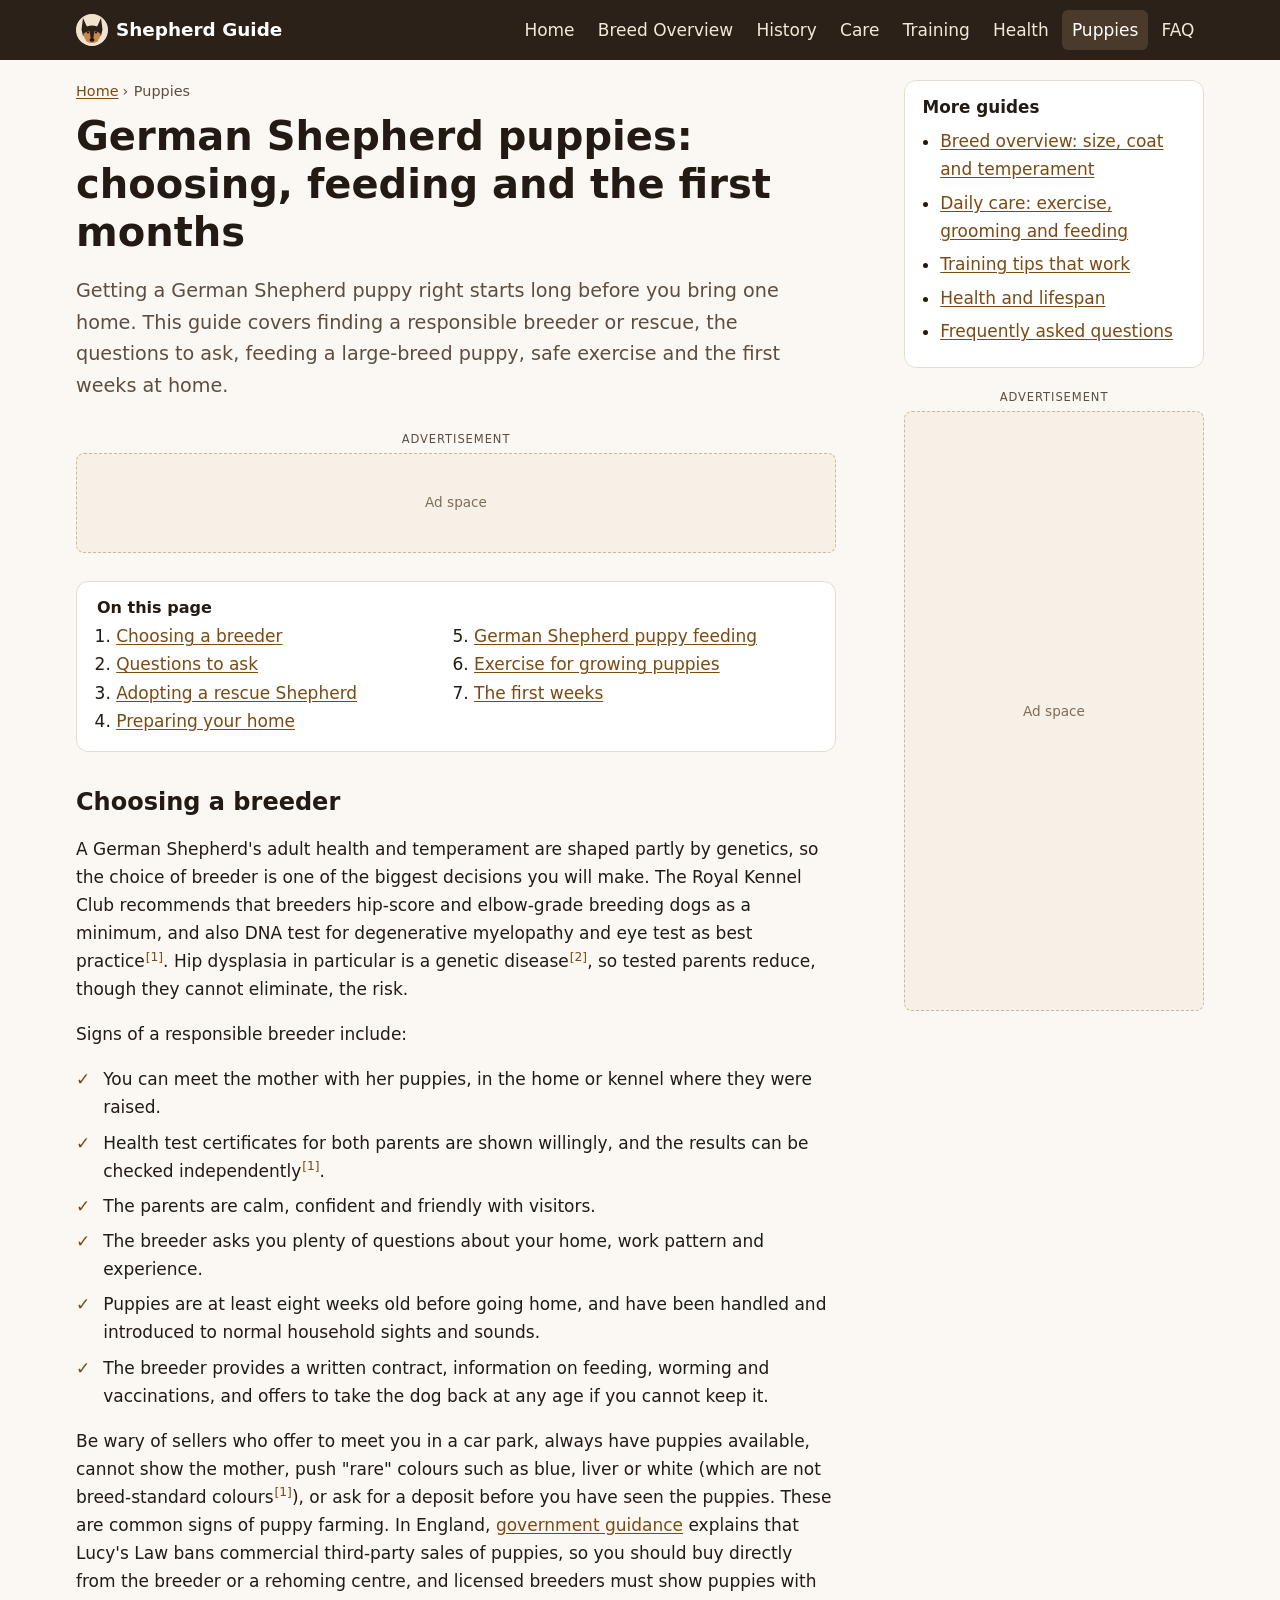
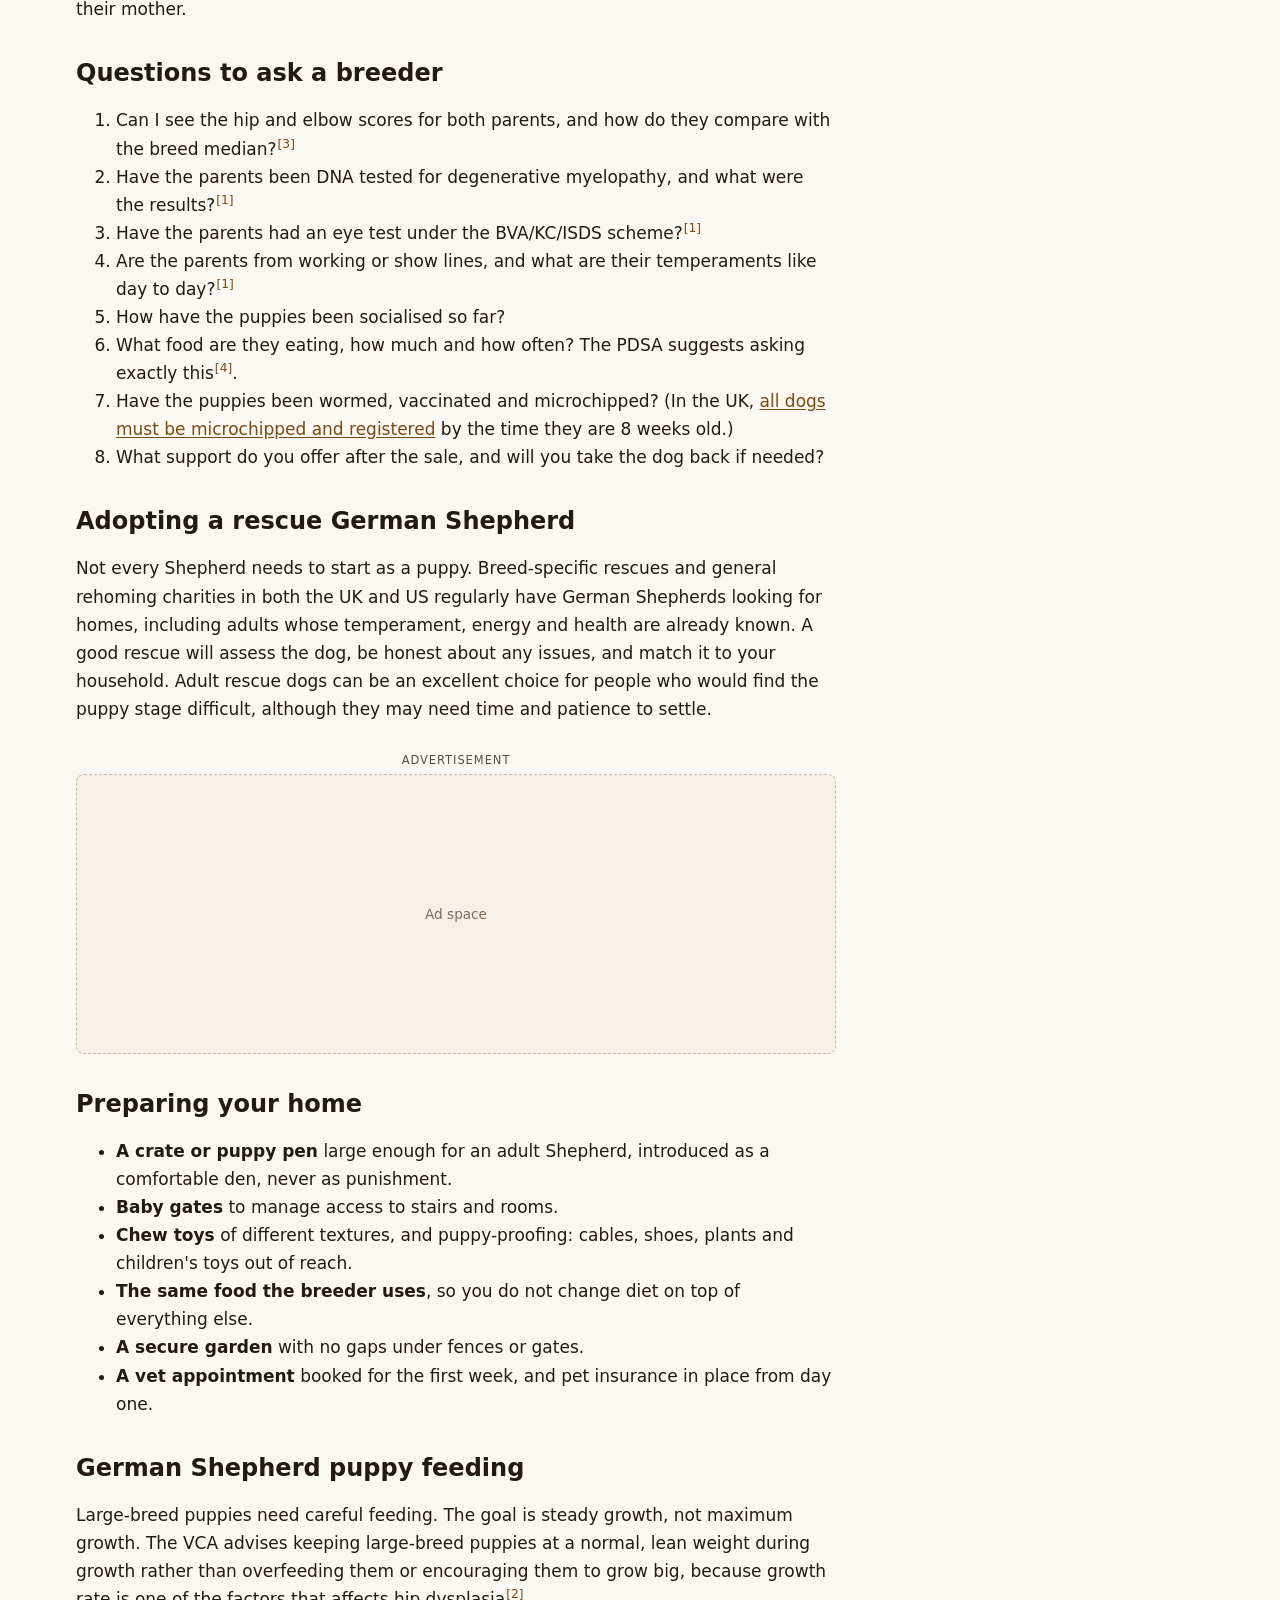
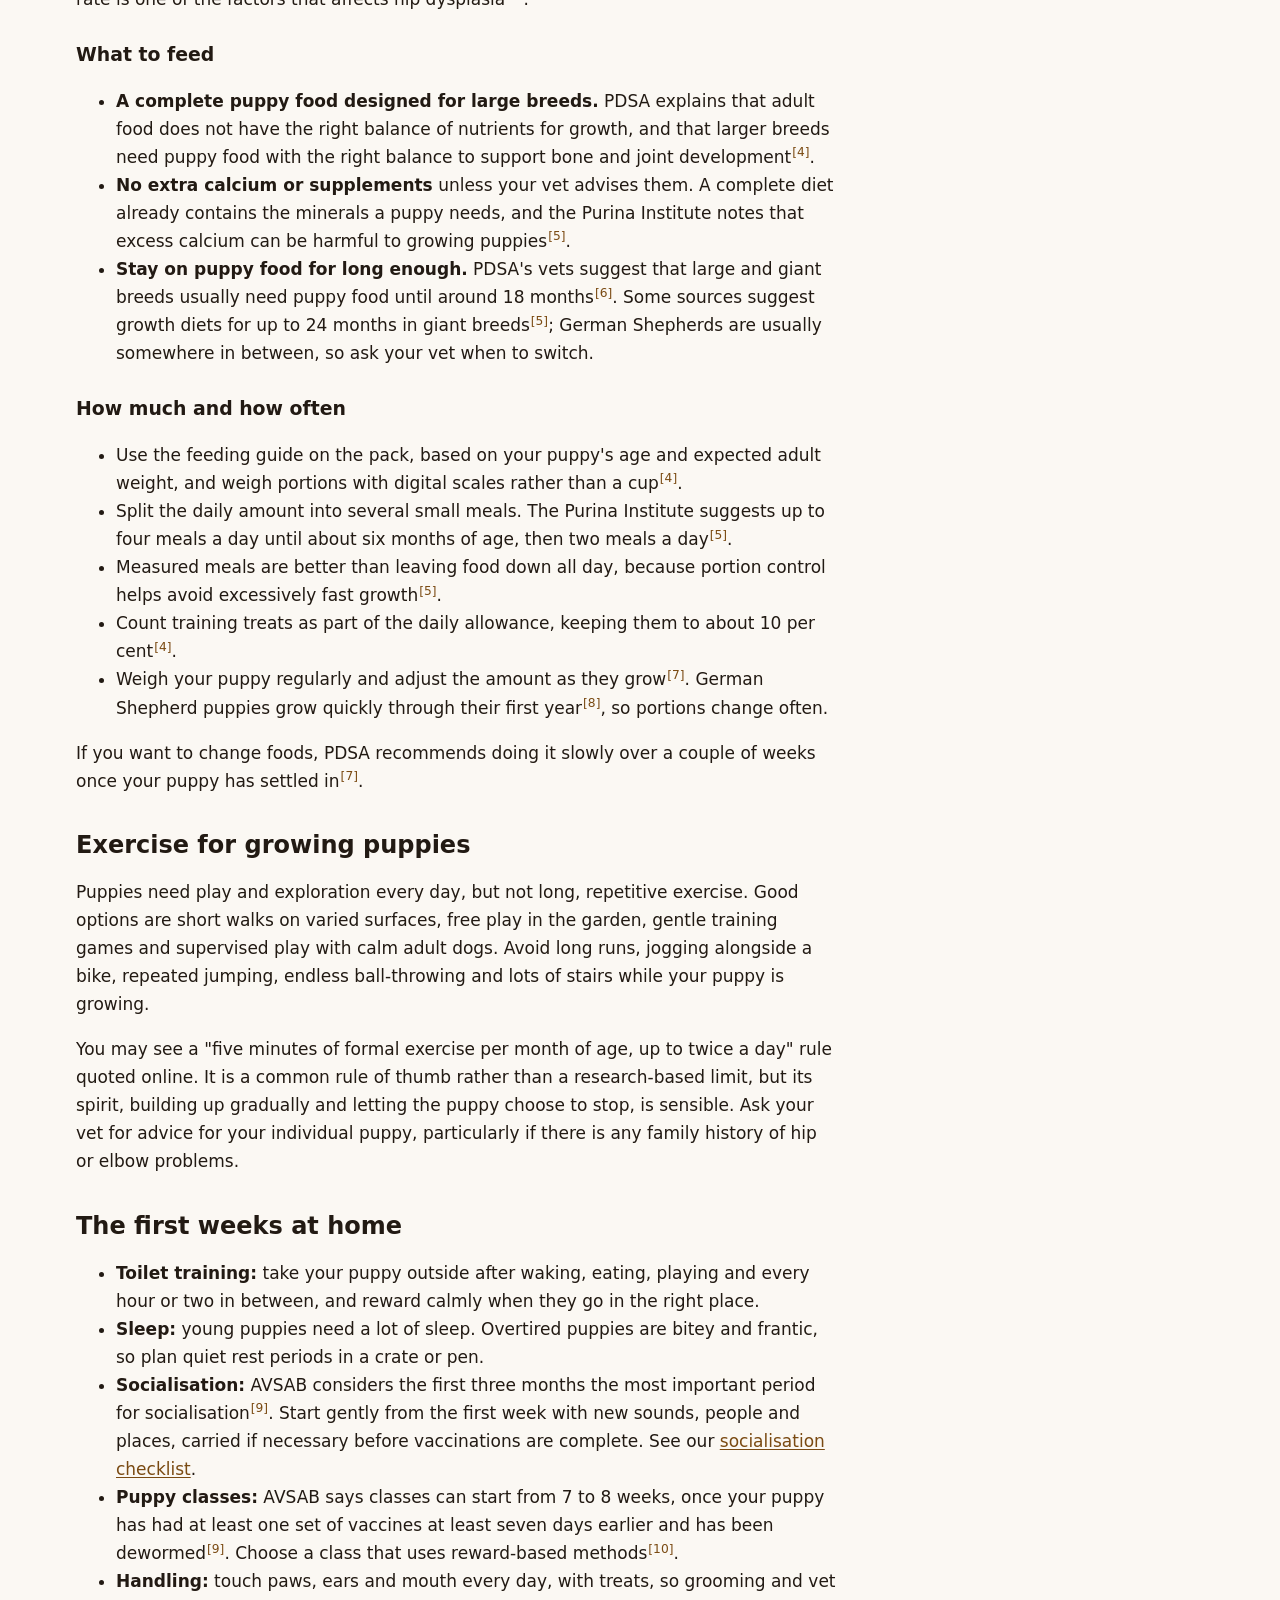
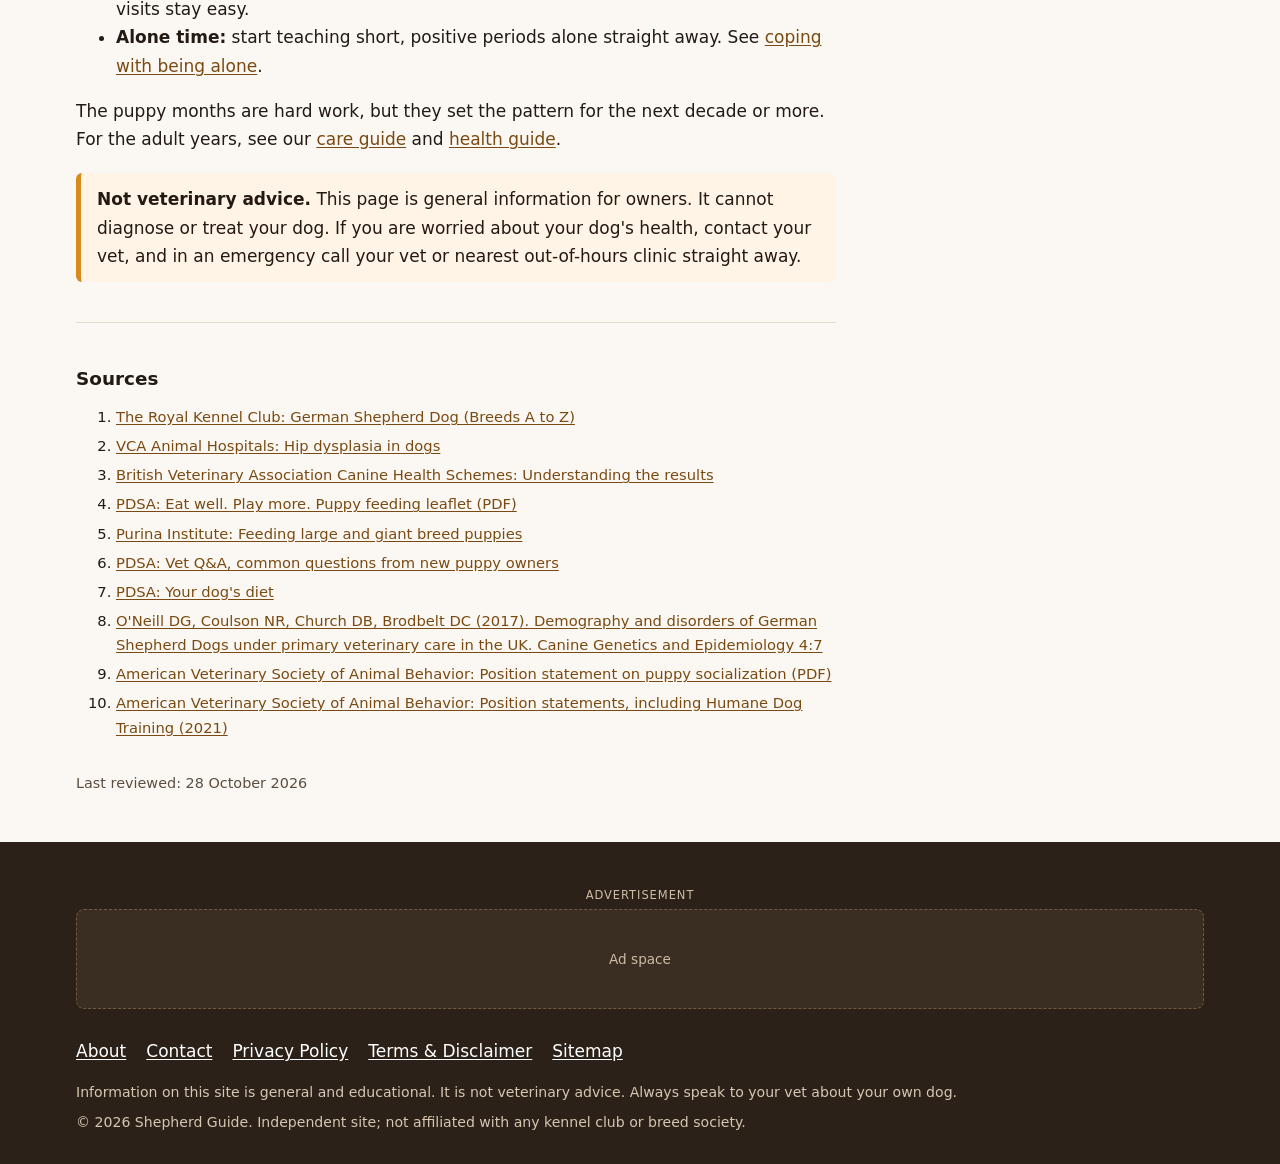
<file: puppies.html>
<!doctype html>
<html lang="en-GB">
<head>
<meta charset="utf-8">
<meta name="viewport" content="width=device-width, initial-scale=1">
<title>German Shepherd Puppies: Breeders, Feeding &amp; First Weeks</title>
<meta name="description" content="How to choose a German Shepherd breeder, health tests to ask about, German Shepherd puppy feeding, safe exercise for growing puppies and the first weeks at home.">
<link rel="canonical" href="https://grok-superd.github.io/german-shepherd-guide/puppies.html">
<link rel="icon" href="favicon.svg" type="image/svg+xml">
<meta name="theme-color" content="#2b2118">
<meta property="og:site_name" content="Shepherd Guide">
<meta property="og:type" content="article">
<meta property="og:title" content="German Shepherd Puppies: Breeders, Feeding &amp; First Weeks">
<meta property="og:description" content="How to choose a German Shepherd breeder, health tests to ask about, German Shepherd puppy feeding, safe exercise for growing puppies and the first weeks at home.">
<meta property="og:url" content="https://grok-superd.github.io/german-shepherd-guide/puppies.html">
<meta property="og:image" content="https://grok-superd.github.io/german-shepherd-guide/assets/og-image.png">
<meta property="og:image:width" content="1200">
<meta property="og:image:height" content="630">
<meta property="og:locale" content="en_GB">
<meta name="twitter:card" content="summary_large_image">
<meta name="twitter:title" content="German Shepherd Puppies: Breeders, Feeding &amp; First Weeks">
<meta name="twitter:description" content="How to choose a German Shepherd breeder, health tests to ask about, German Shepherd puppy feeding, safe exercise for growing puppies and the first weeks at home.">
<meta name="twitter:image" content="https://grok-superd.github.io/german-shepherd-guide/assets/og-image.png">
<link rel="stylesheet" href="assets/style.css">
<!-- Google AdSense auto ads: once approved, uncomment the tag below and replace the
     placeholder publisher ID with your own (Account > Settings > Account information).
<script async src="https://pagead2.googlesyndication.com/pagead/js/adsbygoogle.js?client=ca-pub-XXXXXXXXXXXXXXXX" crossorigin="anonymous"></script>
-->
<script type="application/ld+json">{"@context": "https://schema.org", "@type": "BreadcrumbList", "itemListElement": [{"@type": "ListItem", "position": 1, "name": "Home", "item": "https://grok-superd.github.io/german-shepherd-guide/"}, {"@type": "ListItem", "position": 2, "name": "Puppies", "item": "https://grok-superd.github.io/german-shepherd-guide/puppies.html"}]}</script>
<script type="application/ld+json">{"@context": "https://schema.org", "@type": "Article", "headline": "German Shepherd puppies: choosing, feeding and the first months", "description": "How to choose a German Shepherd breeder, health tests to ask about, German Shepherd puppy feeding, safe exercise for growing puppies and the first weeks at home.", "mainEntityOfPage": "https://grok-superd.github.io/german-shepherd-guide/puppies.html", "datePublished": "2026-10-28", "dateModified": "2026-10-28", "image": "https://grok-superd.github.io/german-shepherd-guide/assets/og-image.png", "author": {"@type": "Person", "name": "Ryan Longman"}, "publisher": {"@type": "Organization", "name": "Shepherd Guide", "logo": {"@type": "ImageObject", "url": "https://grok-superd.github.io/german-shepherd-guide/assets/og-image.png"}}}</script>
</head>
<body>
<a class="skip" href="#main">Skip to content</a>
<header class="site-header">
  <div class="wrap header-inner">
    <a class="brand" href="index.html"><img src="favicon.svg" width="32" height="32" alt=""> <span>Shepherd Guide</span></a>
    <details class="menu">
      <summary>Menu</summary>
      <nav aria-label="Main"><ul><li><a href="index.html">Home</a></li><li><a href="breed-overview.html">Breed Overview</a></li><li><a href="history.html">History</a></li><li><a href="care.html">Care</a></li><li><a href="training.html">Training</a></li><li><a href="health.html">Health</a></li><li><a href="puppies.html" aria-current="page">Puppies</a></li><li><a href="faq.html">FAQ</a></li></ul></nav>
    </details>
    <nav class="main-nav" aria-label="Main"><ul><li><a href="index.html">Home</a></li><li><a href="breed-overview.html">Breed Overview</a></li><li><a href="history.html">History</a></li><li><a href="care.html">Care</a></li><li><a href="training.html">Training</a></li><li><a href="health.html">Health</a></li><li><a href="puppies.html" aria-current="page">Puppies</a></li><li><a href="faq.html">FAQ</a></li></ul></nav>
  </div>
</header>
<main id="main" class="wrap layout">
<article class="content">
<nav class="breadcrumbs" aria-label="Breadcrumb"><ol><li><a href="index.html">Home</a></li><li aria-current="page">Puppies</li></ol></nav>

<h1>German Shepherd puppies: choosing, feeding and the first months</h1>
<p class="lede">Getting a German Shepherd puppy right starts long before you bring one home. This guide covers finding a responsible breeder or rescue, the questions to ask, feeding a large-breed puppy, safe exercise and the first weeks at home.</p>

<!-- ===== AD SLOT: puppies-below-intro (banner) =====
     Paste your Google AdSense ad unit code here once your site is approved, e.g.
     <ins class="adsbygoogle" style="display:block" data-ad-client="ca-pub-XXXXXXXXXXXXXXXX"
          data-ad-slot="0000000000" data-ad-format="auto" data-full-width-responsive="true"></ins>
     <script>(adsbygoogle = window.adsbygoogle || []).push({});</script>
     Keep the wrapper div: its fixed min-height prevents layout shift. ===== -->
<aside class="ad-slot ad-banner" aria-label="Advertisement">
  <span class="ad-label">Advertisement</span>
  <div class="ad-placeholder">Ad space</div>
</aside>
<!-- ===== END AD SLOT: puppies-below-intro ===== -->

<nav class="toc" aria-label="On this page"><h2>On this page</h2><ol>
<li><a href="#breeder">Choosing a breeder</a></li><li><a href="#questions">Questions to ask</a></li>
<li><a href="#rescue">Adopting a rescue Shepherd</a></li><li><a href="#prepare">Preparing your home</a></li>
<li><a href="#feeding">German Shepherd puppy feeding</a></li><li><a href="#exercise">Exercise for growing puppies</a></li>
<li><a href="#first-weeks">The first weeks</a></li></ol></nav>

<h2 id="breeder">Choosing a breeder</h2>
<p>A German Shepherd's adult health and temperament are shaped partly by genetics, so the choice of breeder is one of the biggest decisions you will make. The Royal Kennel Club recommends that breeders hip-score and elbow-grade breeding dogs as a minimum, and also DNA test for degenerative myelopathy and eye test as best practice<sup class="cite"><a href="#src-rkc" aria-label="Source 1">[1]</a></sup>. Hip dysplasia in particular is a genetic disease<sup class="cite"><a href="#src-vcahd" aria-label="Source 2">[2]</a></sup>, so tested parents reduce, though they cannot eliminate, the risk.</p>
<p>Signs of a responsible breeder include:</p>
<ul class="checklist">
<li>You can meet the mother with her puppies, in the home or kennel where they were raised.</li>
<li>Health test certificates for both parents are shown willingly, and the results can be checked independently<sup class="cite"><a href="#src-rkc" aria-label="Source 1">[1]</a></sup>.</li>
<li>The parents are calm, confident and friendly with visitors.</li>
<li>The breeder asks you plenty of questions about your home, work pattern and experience.</li>
<li>Puppies are at least eight weeks old before going home, and have been handled and introduced to normal household sights and sounds.</li>
<li>The breeder provides a written contract, information on feeding, worming and vaccinations, and offers to take the dog back at any age if you cannot keep it.</li>
</ul>
<p>Be wary of sellers who offer to meet you in a car park, always have puppies available, cannot show the mother, push "rare" colours such as blue, liver or white (which are not breed-standard colours<sup class="cite"><a href="#src-rkc" aria-label="Source 1">[1]</a></sup>), or ask for a deposit before you have seen the puppies. These are common signs of puppy farming. In England, <a href="https://www.gov.uk/guidance/buying-a-cat-or-dog" rel="noopener">government guidance</a> explains that Lucy's Law bans commercial third-party sales of puppies, so you should buy directly from the breeder or a rehoming centre, and licensed breeders must show puppies with their mother.</p>

<h2 id="questions">Questions to ask a breeder</h2>
<ol>
<li>Can I see the hip and elbow scores for both parents, and how do they compare with the breed median?<sup class="cite"><a href="#src-bva" aria-label="Source 3">[3]</a></sup></li>
<li>Have the parents been DNA tested for degenerative myelopathy, and what were the results?<sup class="cite"><a href="#src-rkc" aria-label="Source 1">[1]</a></sup></li>
<li>Have the parents had an eye test under the BVA/KC/ISDS scheme?<sup class="cite"><a href="#src-rkc" aria-label="Source 1">[1]</a></sup></li>
<li>Are the parents from working or show lines, and what are their temperaments like day to day?<sup class="cite"><a href="#src-rkc" aria-label="Source 1">[1]</a></sup></li>
<li>How have the puppies been socialised so far?</li>
<li>What food are they eating, how much and how often? The PDSA suggests asking exactly this<sup class="cite"><a href="#src-pdsaleaf" aria-label="Source 4">[4]</a></sup>.</li>
<li>Have the puppies been wormed, vaccinated and microchipped? (In the UK, <a href="https://www.gov.uk/get-your-dog-cat-microchipped" rel="noopener">all dogs must be microchipped and registered</a> by the time they are 8 weeks old.)</li>
<li>What support do you offer after the sale, and will you take the dog back if needed?</li>
</ol>

<h2 id="rescue">Adopting a rescue German Shepherd</h2>
<p>Not every Shepherd needs to start as a puppy. Breed-specific rescues and general rehoming charities in both the UK and US regularly have German Shepherds looking for homes, including adults whose temperament, energy and health are already known. A good rescue will assess the dog, be honest about any issues, and match it to your household. Adult rescue dogs can be an excellent choice for people who would find the puppy stage difficult, although they may need time and patience to settle.</p>


<!-- ===== AD SLOT: puppies-mid (in-article) =====
     Paste your Google AdSense ad unit code here once your site is approved, e.g.
     <ins class="adsbygoogle" style="display:block" data-ad-client="ca-pub-XXXXXXXXXXXXXXXX"
          data-ad-slot="0000000000" data-ad-format="auto" data-full-width-responsive="true"></ins>
     <script>(adsbygoogle = window.adsbygoogle || []).push({});</script>
     Keep the wrapper div: its fixed min-height prevents layout shift. ===== -->
<aside class="ad-slot ad-in-article" aria-label="Advertisement">
  <span class="ad-label">Advertisement</span>
  <div class="ad-placeholder">Ad space</div>
</aside>
<!-- ===== END AD SLOT: puppies-mid ===== -->


<h2 id="prepare">Preparing your home</h2>
<ul>
<li><strong>A crate or puppy pen</strong> large enough for an adult Shepherd, introduced as a comfortable den, never as punishment.</li>
<li><strong>Baby gates</strong> to manage access to stairs and rooms.</li>
<li><strong>Chew toys</strong> of different textures, and puppy-proofing: cables, shoes, plants and children's toys out of reach.</li>
<li><strong>The same food the breeder uses</strong>, so you do not change diet on top of everything else.</li>
<li><strong>A secure garden</strong> with no gaps under fences or gates.</li>
<li><strong>A vet appointment</strong> booked for the first week, and pet insurance in place from day one.</li>
</ul>

<h2 id="feeding">German Shepherd puppy feeding</h2>
<p>Large-breed puppies need careful feeding. The goal is steady growth, not maximum growth. The VCA advises keeping large-breed puppies at a normal, lean weight during growth rather than overfeeding them or encouraging them to grow big, because growth rate is one of the factors that affects hip dysplasia<sup class="cite"><a href="#src-vcahd" aria-label="Source 2">[2]</a></sup>.</p>
<h3>What to feed</h3>
<ul>
<li><strong>A complete puppy food designed for large breeds.</strong> PDSA explains that adult food does not have the right balance of nutrients for growth, and that larger breeds need puppy food with the right balance to support bone and joint development<sup class="cite"><a href="#src-pdsaleaf" aria-label="Source 4">[4]</a></sup>.</li>
<li><strong>No extra calcium or supplements</strong> unless your vet advises them. A complete diet already contains the minerals a puppy needs, and the Purina Institute notes that excess calcium can be harmful to growing puppies<sup class="cite"><a href="#src-purina" aria-label="Source 5">[5]</a></sup>.</li>
<li><strong>Stay on puppy food for long enough.</strong> PDSA's vets suggest that large and giant breeds usually need puppy food until around 18 months<sup class="cite"><a href="#src-pdsaq" aria-label="Source 6">[6]</a></sup>. Some sources suggest growth diets for up to 24 months in giant breeds<sup class="cite"><a href="#src-purina" aria-label="Source 5">[5]</a></sup>; German Shepherds are usually somewhere in between, so ask your vet when to switch.</li>
</ul>
<h3>How much and how often</h3>
<ul>
<li>Use the feeding guide on the pack, based on your puppy's age and expected adult weight, and weigh portions with digital scales rather than a cup<sup class="cite"><a href="#src-pdsaleaf" aria-label="Source 4">[4]</a></sup>.</li>
<li>Split the daily amount into several small meals. The Purina Institute suggests up to four meals a day until about six months of age, then two meals a day<sup class="cite"><a href="#src-purina" aria-label="Source 5">[5]</a></sup>.</li>
<li>Measured meals are better than leaving food down all day, because portion control helps avoid excessively fast growth<sup class="cite"><a href="#src-purina" aria-label="Source 5">[5]</a></sup>.</li>
<li>Count training treats as part of the daily allowance, keeping them to about 10 per cent<sup class="cite"><a href="#src-pdsaleaf" aria-label="Source 4">[4]</a></sup>.</li>
<li>Weigh your puppy regularly and adjust the amount as they grow<sup class="cite"><a href="#src-pdsadiet" aria-label="Source 7">[7]</a></sup>. German Shepherd puppies grow quickly through their first year<sup class="cite"><a href="#src-vc" aria-label="Source 8">[8]</a></sup>, so portions change often.</li>
</ul>
<p>If you want to change foods, PDSA recommends doing it slowly over a couple of weeks once your puppy has settled in<sup class="cite"><a href="#src-pdsadiet" aria-label="Source 7">[7]</a></sup>.</p>

<h2 id="exercise">Exercise for growing puppies</h2>
<p>Puppies need play and exploration every day, but not long, repetitive exercise. Good options are short walks on varied surfaces, free play in the garden, gentle training games and supervised play with calm adult dogs. Avoid long runs, jogging alongside a bike, repeated jumping, endless ball-throwing and lots of stairs while your puppy is growing.</p>
<p>You may see a "five minutes of formal exercise per month of age, up to twice a day" rule quoted online. It is a common rule of thumb rather than a research-based limit, but its spirit, building up gradually and letting the puppy choose to stop, is sensible. Ask your vet for advice for your individual puppy, particularly if there is any family history of hip or elbow problems.</p>

<h2 id="first-weeks">The first weeks at home</h2>
<ul>
<li><strong>Toilet training:</strong> take your puppy outside after waking, eating, playing and every hour or two in between, and reward calmly when they go in the right place.</li>
<li><strong>Sleep:</strong> young puppies need a lot of sleep. Overtired puppies are bitey and frantic, so plan quiet rest periods in a crate or pen.</li>
<li><strong>Socialisation:</strong> AVSAB considers the first three months the most important period for socialisation<sup class="cite"><a href="#src-avsabsoc" aria-label="Source 9">[9]</a></sup>. Start gently from the first week with new sounds, people and places, carried if necessary before vaccinations are complete. See our <a href="training.html#socialisation">socialisation checklist</a>.</li>
<li><strong>Puppy classes:</strong> AVSAB says classes can start from 7 to 8 weeks, once your puppy has had at least one set of vaccines at least seven days earlier and has been dewormed<sup class="cite"><a href="#src-avsabsoc" aria-label="Source 9">[9]</a></sup>. Choose a class that uses reward-based methods<sup class="cite"><a href="#src-avsabhum" aria-label="Source 10">[10]</a></sup>.</li>
<li><strong>Handling:</strong> touch paws, ears and mouth every day, with treats, so grooming and vet visits stay easy.</li>
<li><strong>Alone time:</strong> start teaching short, positive periods alone straight away. See <a href="training.html#alone">coping with being alone</a>.</li>
</ul>
<p>The puppy months are hard work, but they set the pattern for the next decade or more. For the adult years, see our <a href="care.html">care guide</a> and <a href="health.html">health guide</a>.</p>
<div class="note vet" role="note"><strong>Not veterinary advice.</strong> This page is general information for owners. It cannot diagnose or treat your dog. If you are worried about your dog's health, contact your vet, and in an emergency call your vet or nearest out-of-hours clinic straight away.</div>
<section class="sources" aria-labelledby="sources-h"><h2 id="sources-h">Sources</h2><ol><li id="src-rkc"><a href="https://www.royalkennelclub.com/search/breeds-a-to-z/breeds/pastoral/german-shepherd-dog/" rel="noopener">The Royal Kennel Club: German Shepherd Dog (Breeds A to Z)</a></li><li id="src-vcahd"><a href="https://vcahospitals.com/know-your-pet/hip-dysplasia-in-dogs" rel="noopener">VCA Animal Hospitals: Hip dysplasia in dogs</a></li><li id="src-bva"><a href="https://chs.bva.co.uk/help/understanding-the-results.html" rel="noopener">British Veterinary Association Canine Health Schemes: Understanding the results</a></li><li id="src-pdsaleaf"><a href="https://www.pdsa.org.uk/media/15659/pdsa_weighup_puppy_leaflet.pdf" rel="noopener">PDSA: Eat well. Play more. Puppy feeding leaflet (PDF)</a></li><li id="src-purina"><a href="https://www.purinainstitute.com/centresquare/life-stage-nutrition/feeding-large-and-giant-breed-puppies" rel="noopener">Purina Institute: Feeding large and giant breed puppies</a></li><li id="src-pdsaq"><a href="https://www.pdsa.org.uk/what-we-do/blog/vet-qa-common-questions-from-new-puppy-owners" rel="noopener">PDSA: Vet Q&amp;A, common questions from new puppy owners</a></li><li id="src-pdsadiet"><a href="https://www.pdsa.org.uk/pet-help-and-advice/looking-after-your-pet/puppies-dogs/your-dogs-diet" rel="noopener">PDSA: Your dog&#x27;s diet</a></li><li id="src-vc"><a href="https://pmc.ncbi.nlm.nih.gov/articles/PMC5532765/" rel="noopener">O&#x27;Neill DG, Coulson NR, Church DB, Brodbelt DC (2017). Demography and disorders of German Shepherd Dogs under primary veterinary care in the UK. Canine Genetics and Epidemiology 4:7</a></li><li id="src-avsabsoc"><a href="https://www.avsab.org/wp-content/uploads/2024/12/Puppy-Socialization-Position-Statement-FINAL.pdf" rel="noopener">American Veterinary Society of Animal Behavior: Position statement on puppy socialization (PDF)</a></li><li id="src-avsabhum"><a href="https://avsab.org/resources/position-statements/" rel="noopener">American Veterinary Society of Animal Behavior: Position statements, including Humane Dog Training (2021)</a></li></ol></section>

<p class="updated">Last reviewed: <time datetime="2026-10-28">28 October 2026</time></p>
</article>
<div class="sidebar">
<nav class="side-card" aria-label="Related guides"><h2 class="side-title">More guides</h2><ul><li><a href="breed-overview.html">Breed overview: size, coat and temperament</a></li><li><a href="care.html">Daily care: exercise, grooming and feeding</a></li><li><a href="training.html">Training tips that work</a></li><li><a href="health.html">Health and lifespan</a></li><li><a href="faq.html">Frequently asked questions</a></li></ul></nav>

<!-- ===== AD SLOT: puppies-sidebar (sidebar) =====
     Paste your Google AdSense ad unit code here once your site is approved, e.g.
     <ins class="adsbygoogle" style="display:block" data-ad-client="ca-pub-XXXXXXXXXXXXXXXX"
          data-ad-slot="0000000000" data-ad-format="auto" data-full-width-responsive="true"></ins>
     <script>(adsbygoogle = window.adsbygoogle || []).push({});</script>
     Keep the wrapper div: its fixed min-height prevents layout shift. ===== -->
<aside class="ad-slot ad-sidebar" aria-label="Advertisement">
  <span class="ad-label">Advertisement</span>
  <div class="ad-placeholder">Ad space</div>
</aside>
<!-- ===== END AD SLOT: puppies-sidebar ===== -->

</div>
</main>
<footer class="site-footer">
  <div class="wrap">
    
<!-- ===== AD SLOT: puppies-footer (banner) =====
     Paste your Google AdSense ad unit code here once your site is approved, e.g.
     <ins class="adsbygoogle" style="display:block" data-ad-client="ca-pub-XXXXXXXXXXXXXXXX"
          data-ad-slot="0000000000" data-ad-format="auto" data-full-width-responsive="true"></ins>
     <script>(adsbygoogle = window.adsbygoogle || []).push({});</script>
     Keep the wrapper div: its fixed min-height prevents layout shift. ===== -->
<aside class="ad-slot ad-banner" aria-label="Advertisement">
  <span class="ad-label">Advertisement</span>
  <div class="ad-placeholder">Ad space</div>
</aside>
<!-- ===== END AD SLOT: puppies-footer ===== -->

    <nav aria-label="Footer"><ul class="footer-links">
      <li><a href="about.html">About</a></li><li><a href="contact.html">Contact</a></li>
      <li><a href="privacy.html">Privacy Policy</a></li><li><a href="terms.html">Terms &amp; Disclaimer</a></li>
      <li><a href="sitemap.xml">Sitemap</a></li></ul></nav>
    <p class="fine">Information on this site is general and educational. It is not veterinary advice. Always speak to your vet about your own dog.</p>
    <p class="fine">&copy; 2026 Shepherd Guide. Independent site; not affiliated with any kennel club or breed society.</p>
  </div>
</footer>
</body>
</html>
</file>
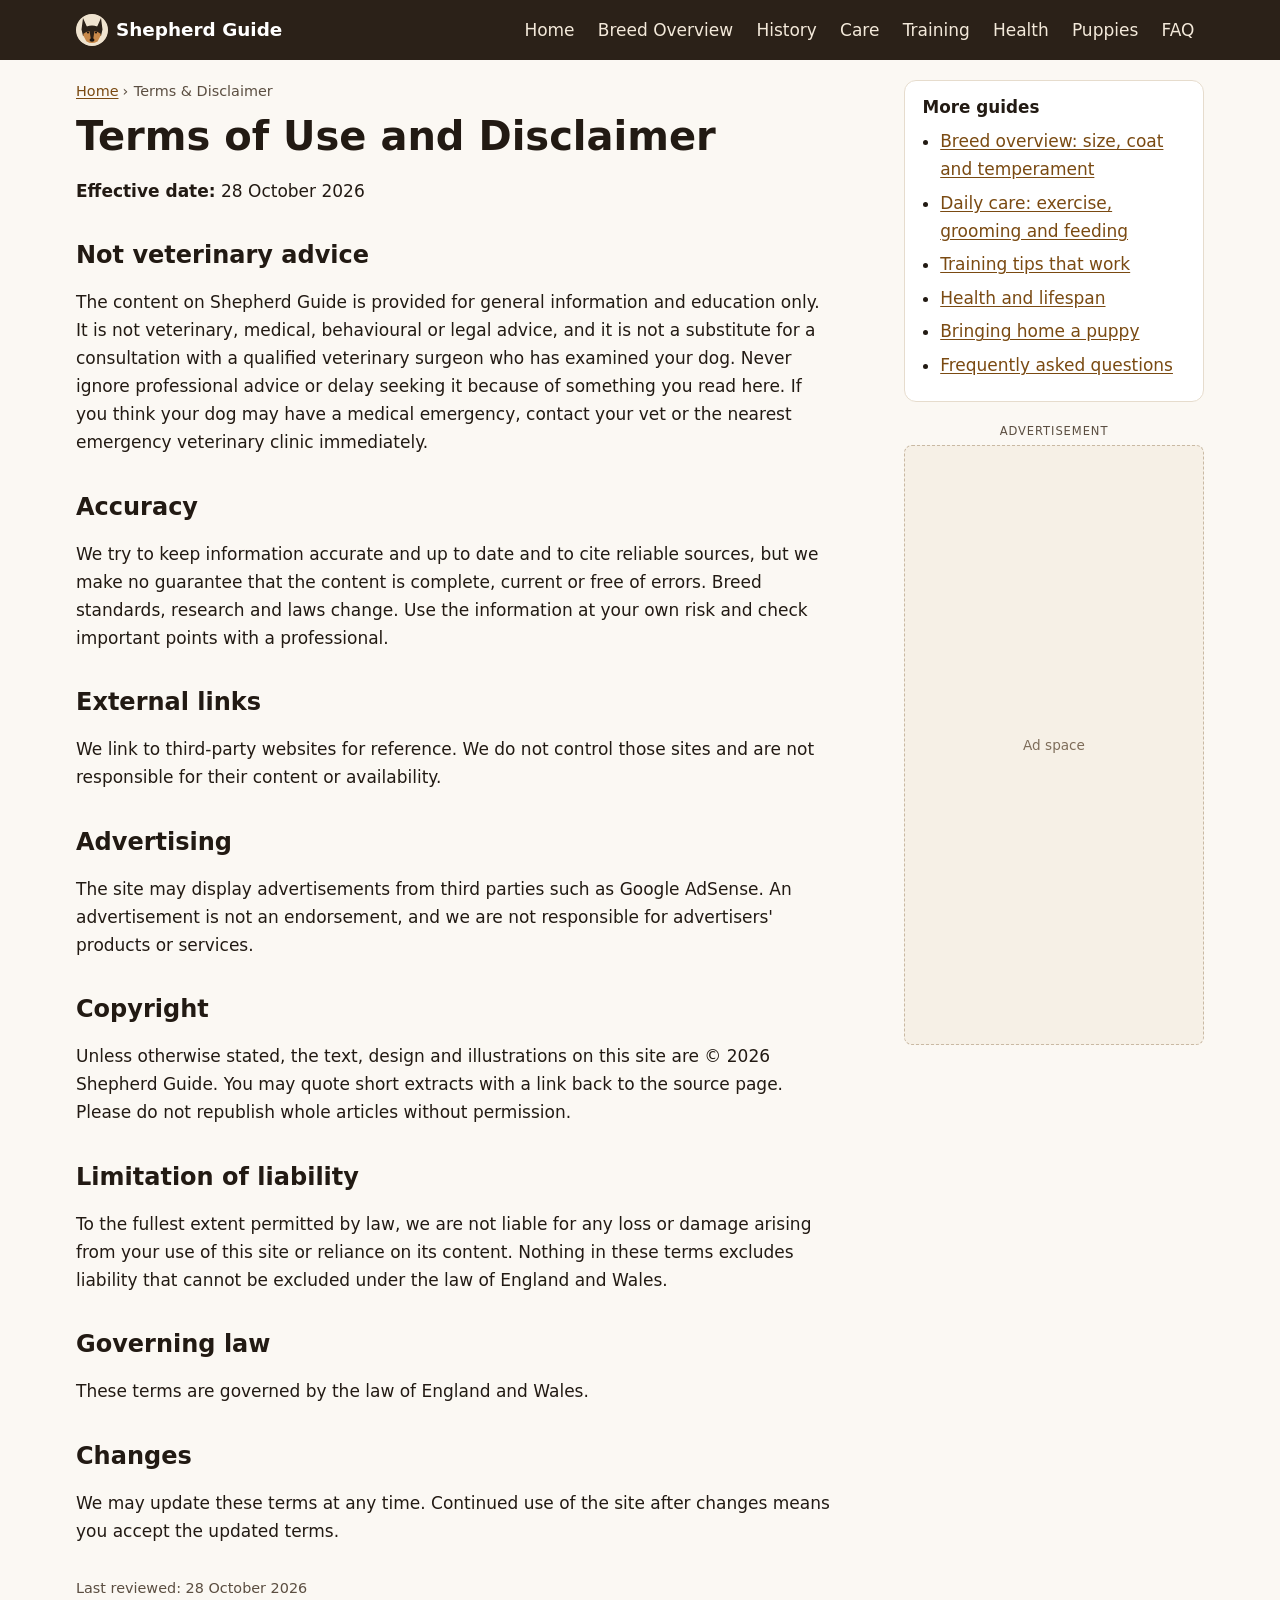
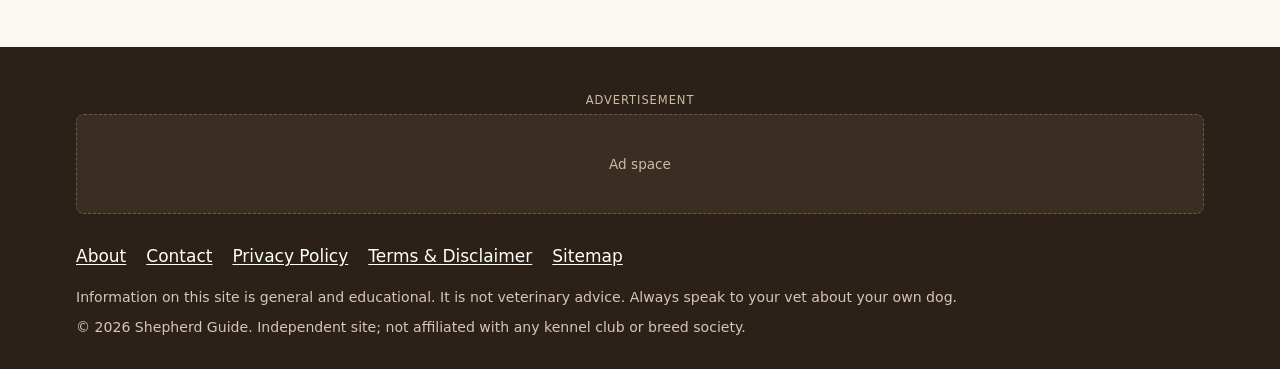
<file: terms.html>
<!doctype html>
<html lang="en-GB">
<head>
<meta charset="utf-8">
<meta name="viewport" content="width=device-width, initial-scale=1">
<title>Terms of Use &amp; Disclaimer | Shepherd Guide</title>
<meta name="description" content="Terms of use and disclaimer for Shepherd Guide: information is general and not veterinary advice, accuracy, external links, advertising and copyright.">
<link rel="canonical" href="https://grok-superd.github.io/german-shepherd-guide/terms.html">
<link rel="icon" href="favicon.svg" type="image/svg+xml">
<meta name="theme-color" content="#2b2118">
<meta property="og:site_name" content="Shepherd Guide">
<meta property="og:type" content="website">
<meta property="og:title" content="Terms of Use &amp; Disclaimer | Shepherd Guide">
<meta property="og:description" content="Terms of use and disclaimer for Shepherd Guide: information is general and not veterinary advice, accuracy, external links, advertising and copyright.">
<meta property="og:url" content="https://grok-superd.github.io/german-shepherd-guide/terms.html">
<meta property="og:image" content="https://grok-superd.github.io/german-shepherd-guide/assets/og-image.png">
<meta property="og:image:width" content="1200">
<meta property="og:image:height" content="630">
<meta property="og:locale" content="en_GB">
<meta name="twitter:card" content="summary_large_image">
<meta name="twitter:title" content="Terms of Use &amp; Disclaimer | Shepherd Guide">
<meta name="twitter:description" content="Terms of use and disclaimer for Shepherd Guide: information is general and not veterinary advice, accuracy, external links, advertising and copyright.">
<meta name="twitter:image" content="https://grok-superd.github.io/german-shepherd-guide/assets/og-image.png">
<link rel="stylesheet" href="assets/style.css">
<!-- Google AdSense auto ads: once approved, uncomment the tag below and replace the
     placeholder publisher ID with your own (Account > Settings > Account information).
<script async src="https://pagead2.googlesyndication.com/pagead/js/adsbygoogle.js?client=ca-pub-XXXXXXXXXXXXXXXX" crossorigin="anonymous"></script>
-->
<script type="application/ld+json">{"@context": "https://schema.org", "@type": "BreadcrumbList", "itemListElement": [{"@type": "ListItem", "position": 1, "name": "Home", "item": "https://grok-superd.github.io/german-shepherd-guide/"}, {"@type": "ListItem", "position": 2, "name": "Terms & Disclaimer", "item": "https://grok-superd.github.io/german-shepherd-guide/terms.html"}]}</script>
</head>
<body>
<a class="skip" href="#main">Skip to content</a>
<header class="site-header">
  <div class="wrap header-inner">
    <a class="brand" href="index.html"><img src="favicon.svg" width="32" height="32" alt=""> <span>Shepherd Guide</span></a>
    <details class="menu">
      <summary>Menu</summary>
      <nav aria-label="Main"><ul><li><a href="index.html">Home</a></li><li><a href="breed-overview.html">Breed Overview</a></li><li><a href="history.html">History</a></li><li><a href="care.html">Care</a></li><li><a href="training.html">Training</a></li><li><a href="health.html">Health</a></li><li><a href="puppies.html">Puppies</a></li><li><a href="faq.html">FAQ</a></li></ul></nav>
    </details>
    <nav class="main-nav" aria-label="Main"><ul><li><a href="index.html">Home</a></li><li><a href="breed-overview.html">Breed Overview</a></li><li><a href="history.html">History</a></li><li><a href="care.html">Care</a></li><li><a href="training.html">Training</a></li><li><a href="health.html">Health</a></li><li><a href="puppies.html">Puppies</a></li><li><a href="faq.html">FAQ</a></li></ul></nav>
  </div>
</header>
<main id="main" class="wrap layout">
<article class="content">
<nav class="breadcrumbs" aria-label="Breadcrumb"><ol><li><a href="index.html">Home</a></li><li aria-current="page">Terms &amp; Disclaimer</li></ol></nav>

<h1>Terms of Use and Disclaimer</h1>
<p><strong>Effective date:</strong> 28 October 2026</p>
<h2>Not veterinary advice</h2>
<p>The content on Shepherd Guide is provided for general information and education only. It is not veterinary, medical, behavioural or legal advice, and it is not a substitute for a consultation with a qualified veterinary surgeon who has examined your dog. Never ignore professional advice or delay seeking it because of something you read here. If you think your dog may have a medical emergency, contact your vet or the nearest emergency veterinary clinic immediately.</p>
<h2>Accuracy</h2>
<p>We try to keep information accurate and up to date and to cite reliable sources, but we make no guarantee that the content is complete, current or free of errors. Breed standards, research and laws change. Use the information at your own risk and check important points with a professional.</p>
<h2>External links</h2>
<p>We link to third-party websites for reference. We do not control those sites and are not responsible for their content or availability.</p>
<h2>Advertising</h2>
<p>The site may display advertisements from third parties such as Google AdSense. An advertisement is not an endorsement, and we are not responsible for advertisers' products or services.</p>
<h2>Copyright</h2>
<p>Unless otherwise stated, the text, design and illustrations on this site are &copy; 2026 Shepherd Guide. You may quote short extracts with a link back to the source page. Please do not republish whole articles without permission.</p>
<h2>Limitation of liability</h2>
<p>To the fullest extent permitted by law, we are not liable for any loss or damage arising from your use of this site or reliance on its content. Nothing in these terms excludes liability that cannot be excluded under the law of England and Wales.</p>
<h2>Governing law</h2>
<p>These terms are governed by the law of England and Wales.</p>
<h2>Changes</h2>
<p>We may update these terms at any time. Continued use of the site after changes means you accept the updated terms.</p>

<p class="updated">Last reviewed: <time datetime="2026-10-28">28 October 2026</time></p>
</article>
<div class="sidebar">
<nav class="side-card" aria-label="Related guides"><h2 class="side-title">More guides</h2><ul><li><a href="breed-overview.html">Breed overview: size, coat and temperament</a></li><li><a href="care.html">Daily care: exercise, grooming and feeding</a></li><li><a href="training.html">Training tips that work</a></li><li><a href="health.html">Health and lifespan</a></li><li><a href="puppies.html">Bringing home a puppy</a></li><li><a href="faq.html">Frequently asked questions</a></li></ul></nav>

<!-- ===== AD SLOT: terms-sidebar (sidebar) =====
     Paste your Google AdSense ad unit code here once your site is approved, e.g.
     <ins class="adsbygoogle" style="display:block" data-ad-client="ca-pub-XXXXXXXXXXXXXXXX"
          data-ad-slot="0000000000" data-ad-format="auto" data-full-width-responsive="true"></ins>
     <script>(adsbygoogle = window.adsbygoogle || []).push({});</script>
     Keep the wrapper div: its fixed min-height prevents layout shift. ===== -->
<aside class="ad-slot ad-sidebar" aria-label="Advertisement">
  <span class="ad-label">Advertisement</span>
  <div class="ad-placeholder">Ad space</div>
</aside>
<!-- ===== END AD SLOT: terms-sidebar ===== -->

</div>
</main>
<footer class="site-footer">
  <div class="wrap">
    
<!-- ===== AD SLOT: terms-footer (banner) =====
     Paste your Google AdSense ad unit code here once your site is approved, e.g.
     <ins class="adsbygoogle" style="display:block" data-ad-client="ca-pub-XXXXXXXXXXXXXXXX"
          data-ad-slot="0000000000" data-ad-format="auto" data-full-width-responsive="true"></ins>
     <script>(adsbygoogle = window.adsbygoogle || []).push({});</script>
     Keep the wrapper div: its fixed min-height prevents layout shift. ===== -->
<aside class="ad-slot ad-banner" aria-label="Advertisement">
  <span class="ad-label">Advertisement</span>
  <div class="ad-placeholder">Ad space</div>
</aside>
<!-- ===== END AD SLOT: terms-footer ===== -->

    <nav aria-label="Footer"><ul class="footer-links">
      <li><a href="about.html">About</a></li><li><a href="contact.html">Contact</a></li>
      <li><a href="privacy.html">Privacy Policy</a></li><li><a href="terms.html">Terms &amp; Disclaimer</a></li>
      <li><a href="sitemap.xml">Sitemap</a></li></ul></nav>
    <p class="fine">Information on this site is general and educational. It is not veterinary advice. Always speak to your vet about your own dog.</p>
    <p class="fine">&copy; 2026 Shepherd Guide. Independent site; not affiliated with any kennel club or breed society.</p>
  </div>
</footer>
</body>
</html>
</file>
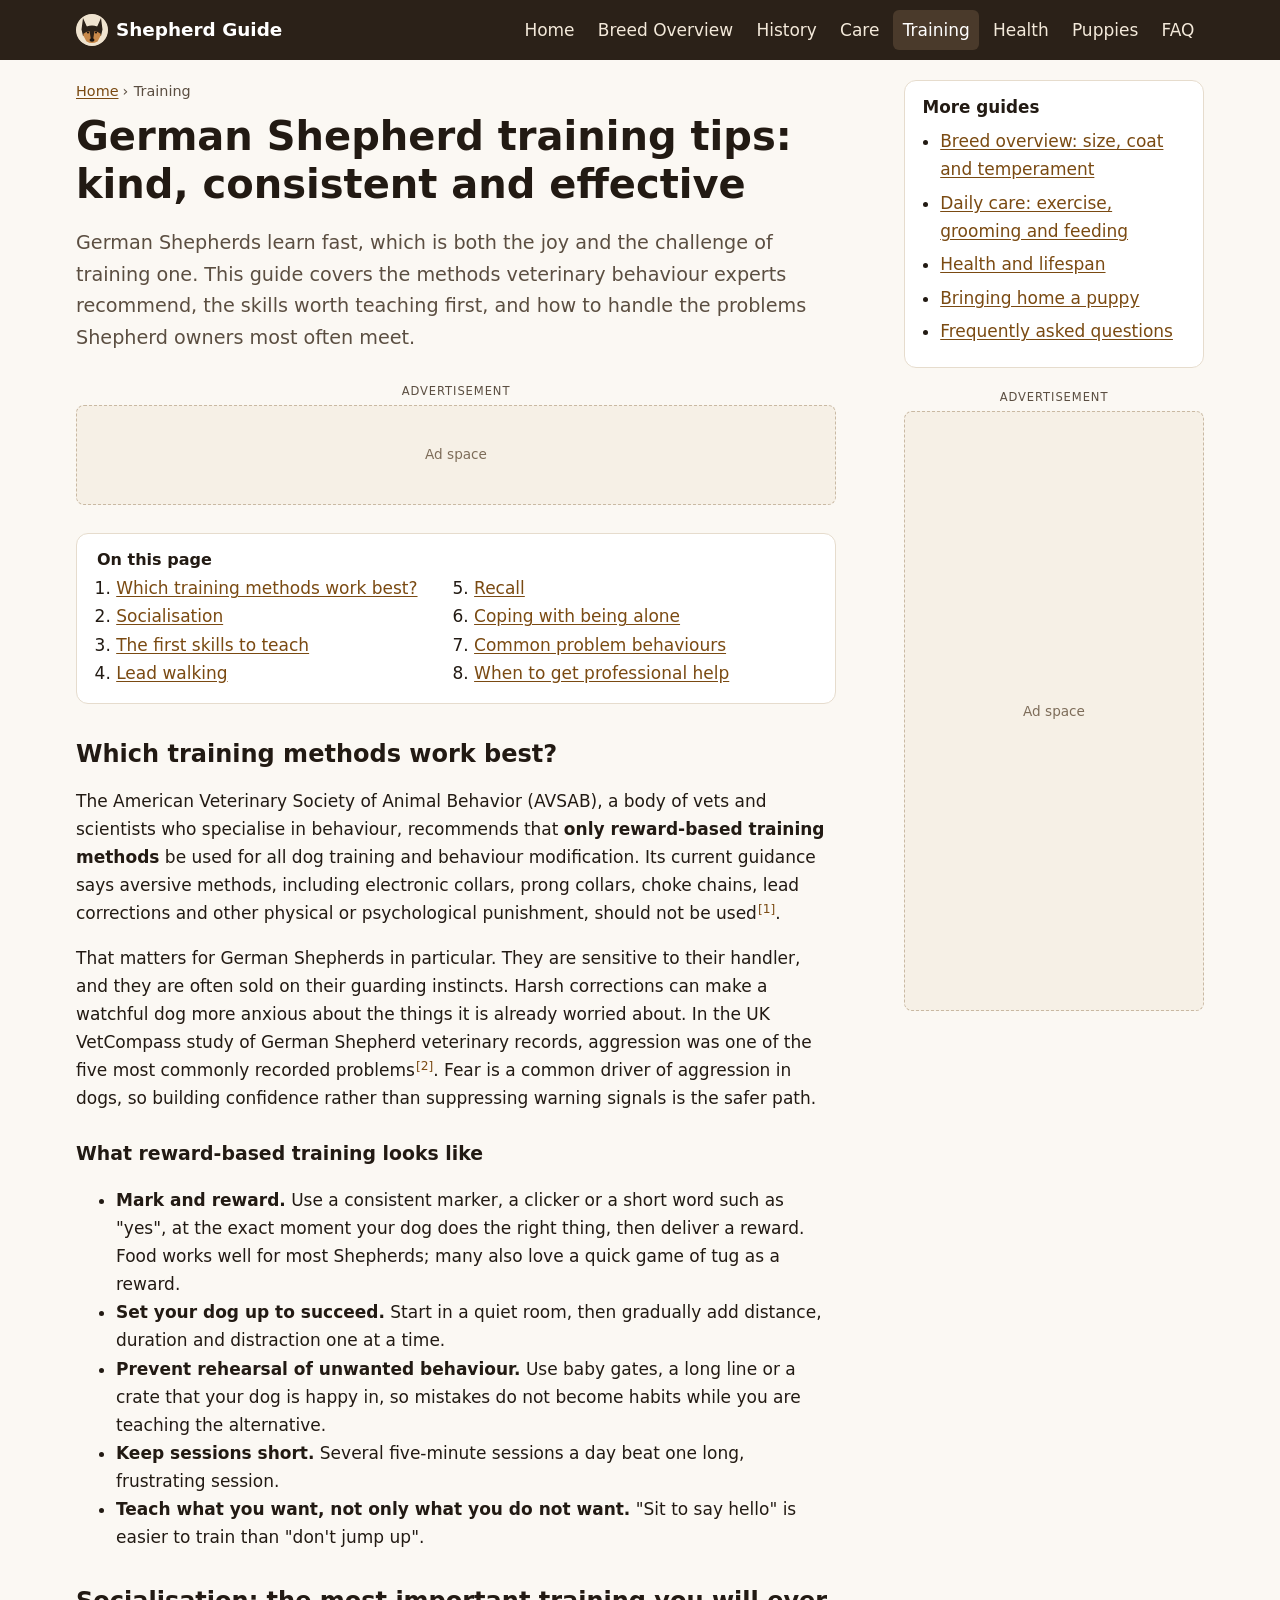
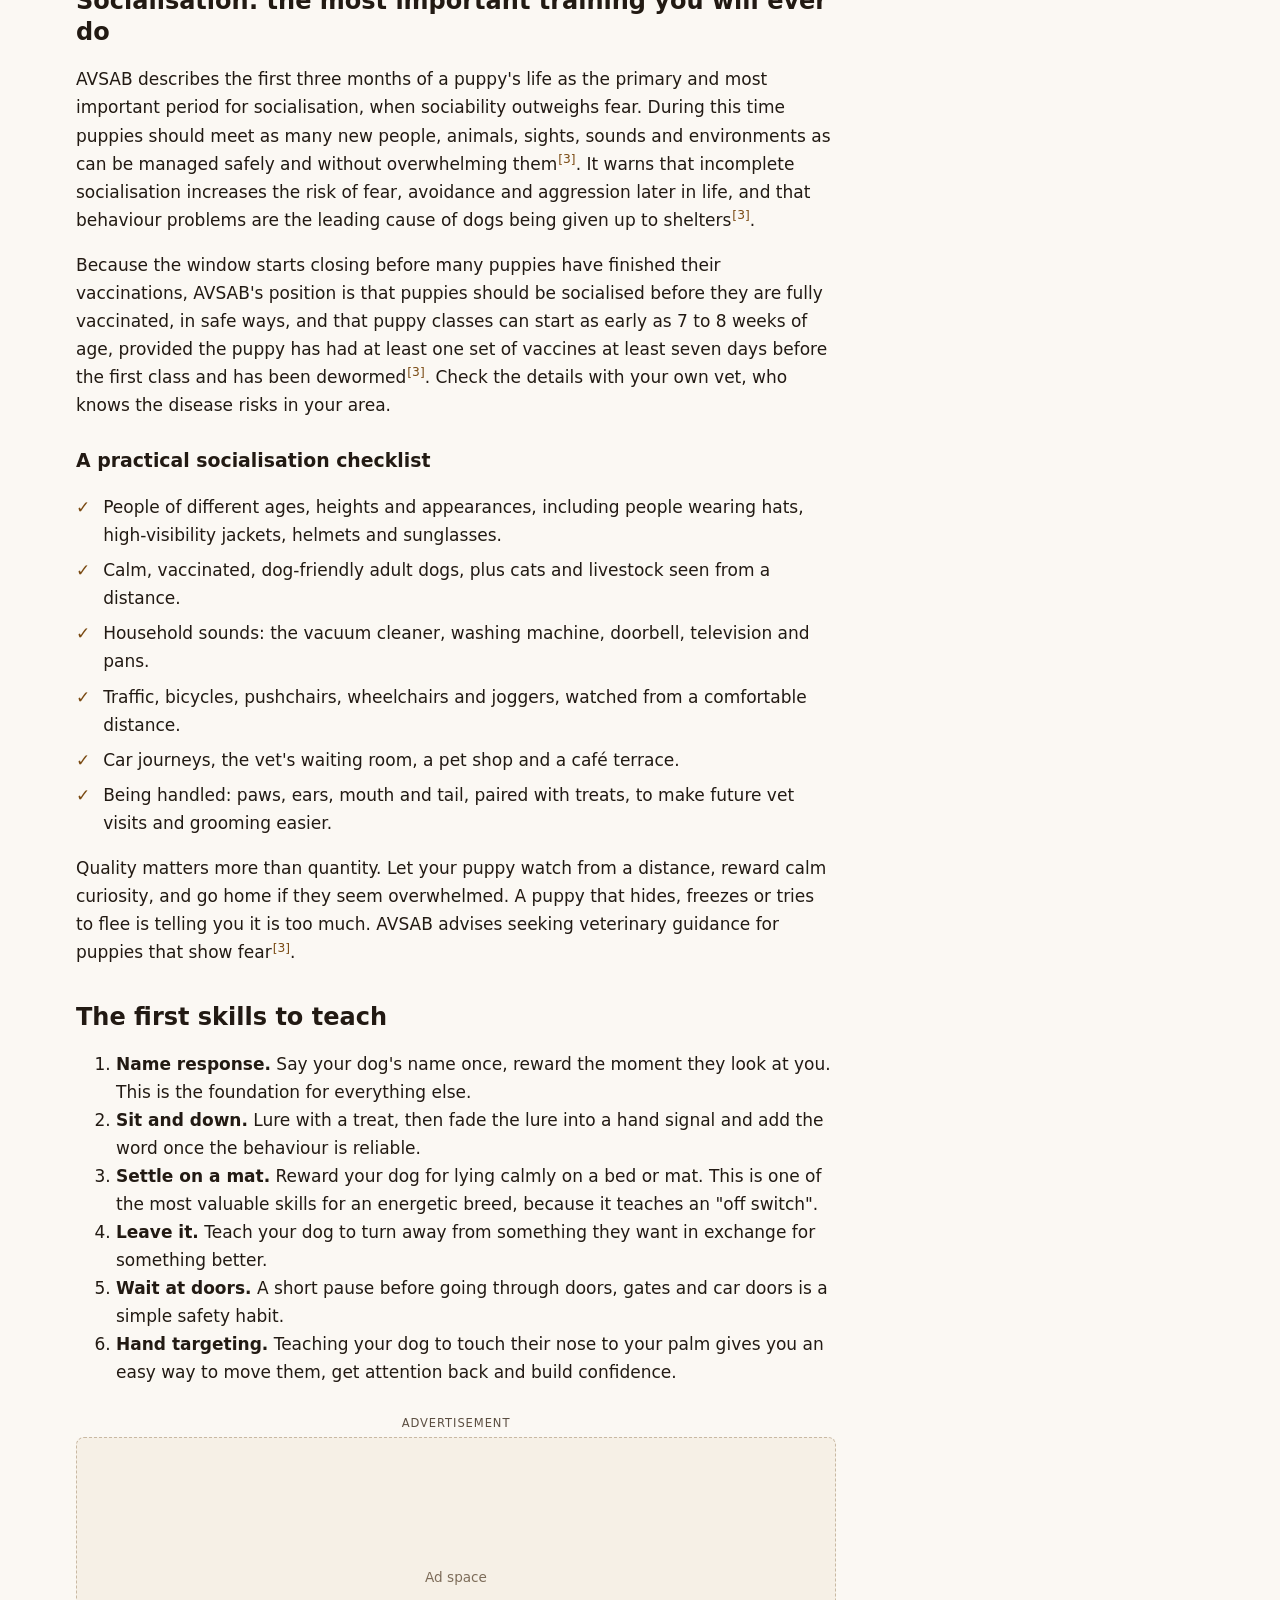
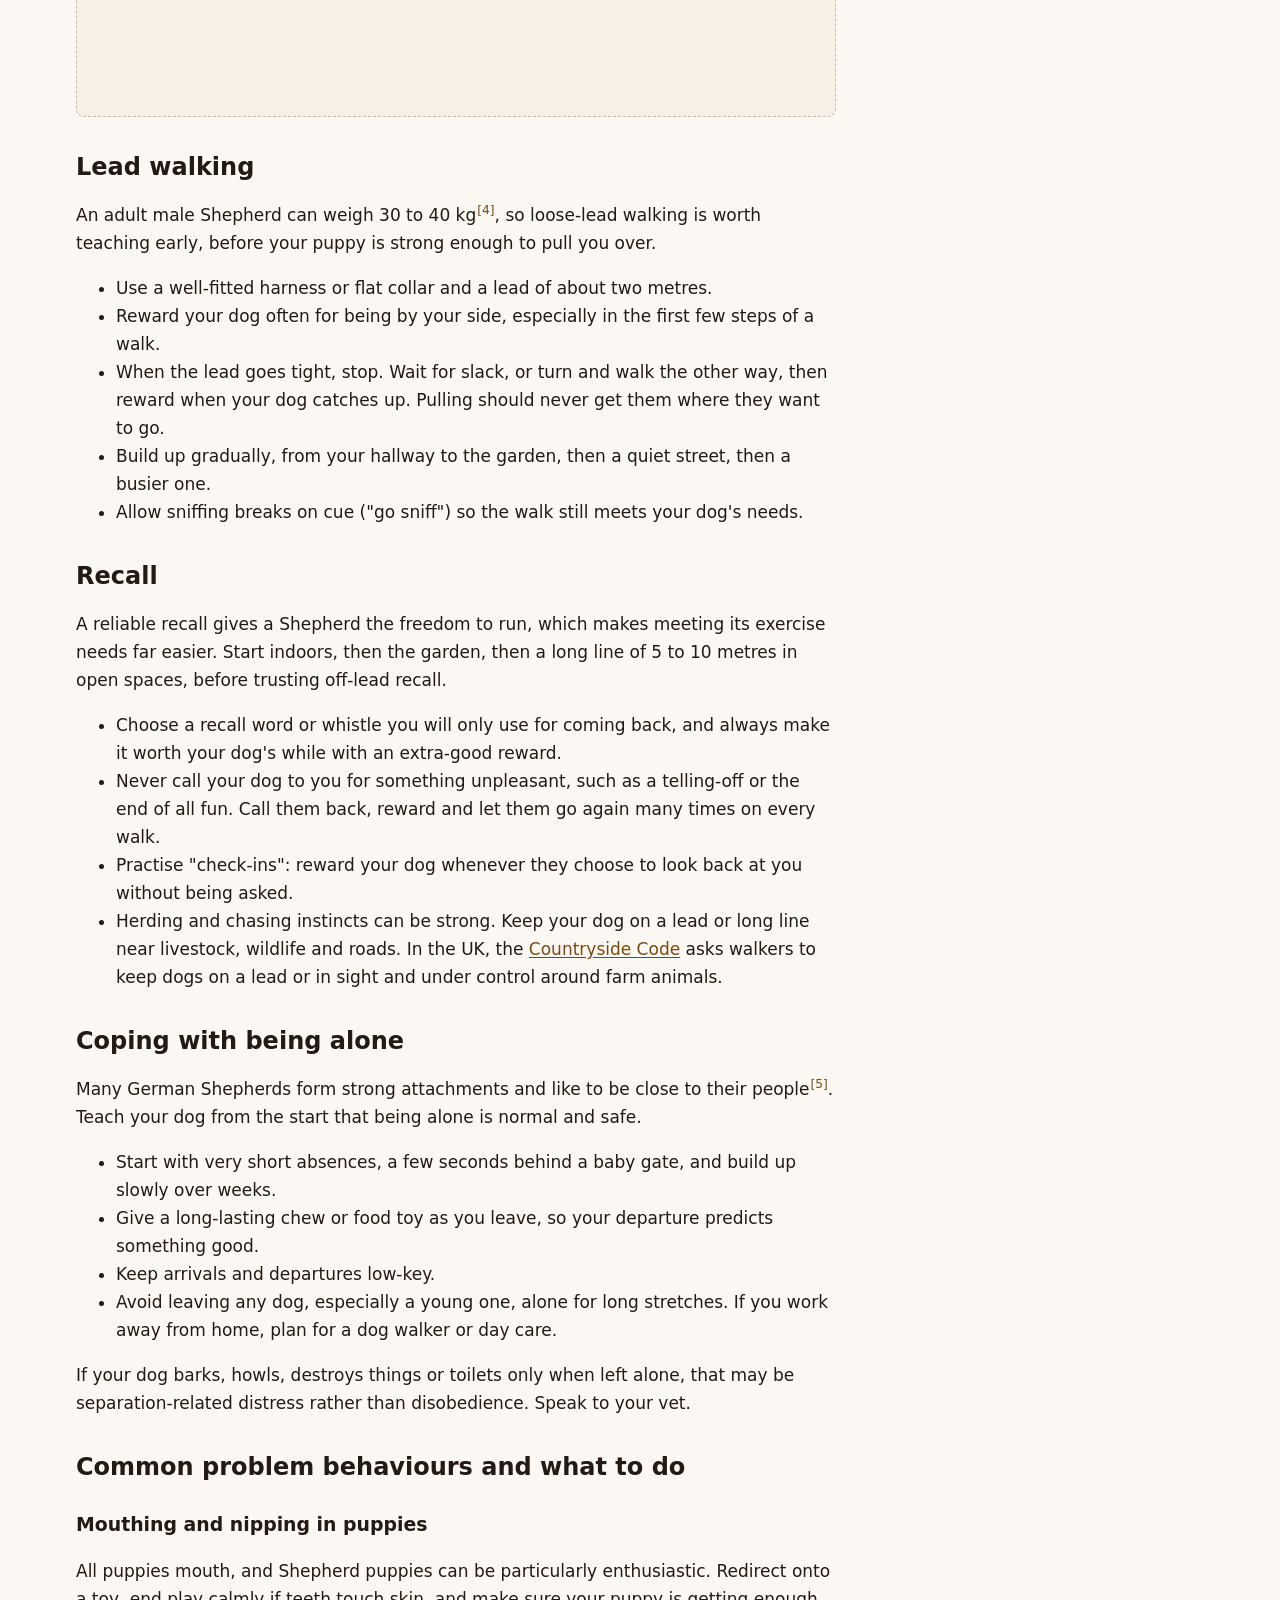
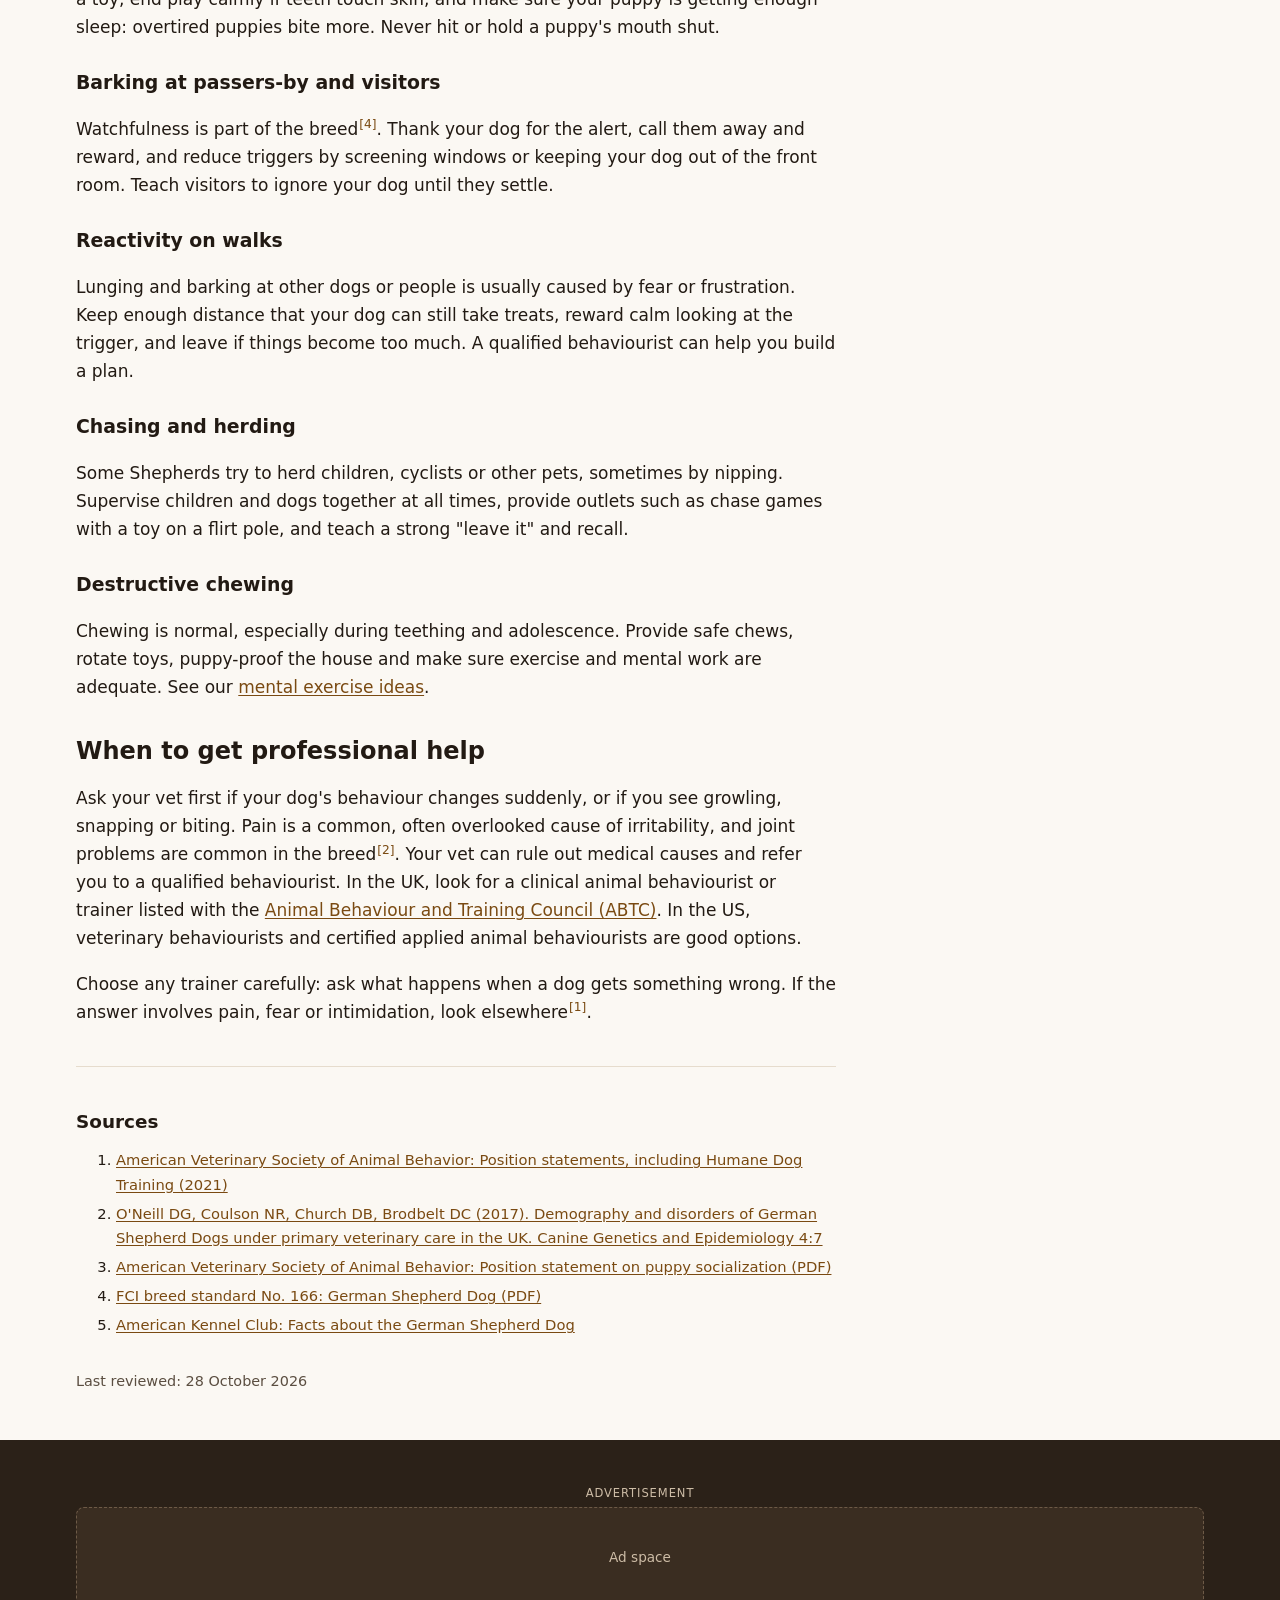
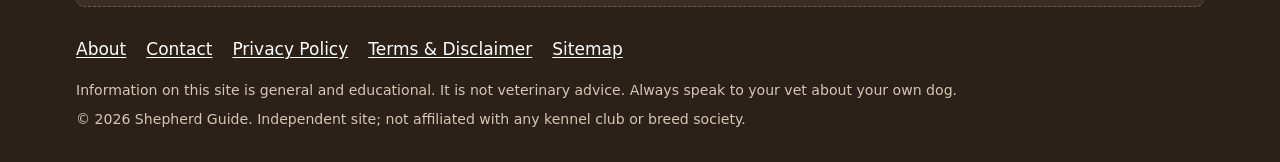
<file: training.html>
<!doctype html>
<html lang="en-GB">
<head>
<meta charset="utf-8">
<meta name="viewport" content="width=device-width, initial-scale=1">
<title>German Shepherd Training Tips: Socialisation &amp; Recall</title>
<meta name="description" content="Reward-based German Shepherd training tips: puppy socialisation, first skills, loose-lead walking, recall, coping alone, and fixing barking, nipping and reactivity.">
<link rel="canonical" href="https://grok-superd.github.io/german-shepherd-guide/training.html">
<link rel="icon" href="favicon.svg" type="image/svg+xml">
<meta name="theme-color" content="#2b2118">
<meta property="og:site_name" content="Shepherd Guide">
<meta property="og:type" content="article">
<meta property="og:title" content="German Shepherd Training Tips: Socialisation &amp; Recall">
<meta property="og:description" content="Reward-based German Shepherd training tips: puppy socialisation, first skills, loose-lead walking, recall, coping alone, and fixing barking, nipping and reactivity.">
<meta property="og:url" content="https://grok-superd.github.io/german-shepherd-guide/training.html">
<meta property="og:image" content="https://grok-superd.github.io/german-shepherd-guide/assets/og-image.png">
<meta property="og:image:width" content="1200">
<meta property="og:image:height" content="630">
<meta property="og:locale" content="en_GB">
<meta name="twitter:card" content="summary_large_image">
<meta name="twitter:title" content="German Shepherd Training Tips: Socialisation &amp; Recall">
<meta name="twitter:description" content="Reward-based German Shepherd training tips: puppy socialisation, first skills, loose-lead walking, recall, coping alone, and fixing barking, nipping and reactivity.">
<meta name="twitter:image" content="https://grok-superd.github.io/german-shepherd-guide/assets/og-image.png">
<link rel="stylesheet" href="assets/style.css">
<!-- Google AdSense auto ads: once approved, uncomment the tag below and replace the
     placeholder publisher ID with your own (Account > Settings > Account information).
<script async src="https://pagead2.googlesyndication.com/pagead/js/adsbygoogle.js?client=ca-pub-XXXXXXXXXXXXXXXX" crossorigin="anonymous"></script>
-->
<script type="application/ld+json">{"@context": "https://schema.org", "@type": "BreadcrumbList", "itemListElement": [{"@type": "ListItem", "position": 1, "name": "Home", "item": "https://grok-superd.github.io/german-shepherd-guide/"}, {"@type": "ListItem", "position": 2, "name": "Training", "item": "https://grok-superd.github.io/german-shepherd-guide/training.html"}]}</script>
<script type="application/ld+json">{"@context": "https://schema.org", "@type": "Article", "headline": "German Shepherd training tips: kind, consistent and effective", "description": "Reward-based German Shepherd training tips: puppy socialisation, first skills, loose-lead walking, recall, coping alone, and fixing barking, nipping and reactivity.", "mainEntityOfPage": "https://grok-superd.github.io/german-shepherd-guide/training.html", "datePublished": "2026-10-28", "dateModified": "2026-10-28", "image": "https://grok-superd.github.io/german-shepherd-guide/assets/og-image.png", "author": {"@type": "Person", "name": "Ryan Longman"}, "publisher": {"@type": "Organization", "name": "Shepherd Guide", "logo": {"@type": "ImageObject", "url": "https://grok-superd.github.io/german-shepherd-guide/assets/og-image.png"}}}</script>
</head>
<body>
<a class="skip" href="#main">Skip to content</a>
<header class="site-header">
  <div class="wrap header-inner">
    <a class="brand" href="index.html"><img src="favicon.svg" width="32" height="32" alt=""> <span>Shepherd Guide</span></a>
    <details class="menu">
      <summary>Menu</summary>
      <nav aria-label="Main"><ul><li><a href="index.html">Home</a></li><li><a href="breed-overview.html">Breed Overview</a></li><li><a href="history.html">History</a></li><li><a href="care.html">Care</a></li><li><a href="training.html" aria-current="page">Training</a></li><li><a href="health.html">Health</a></li><li><a href="puppies.html">Puppies</a></li><li><a href="faq.html">FAQ</a></li></ul></nav>
    </details>
    <nav class="main-nav" aria-label="Main"><ul><li><a href="index.html">Home</a></li><li><a href="breed-overview.html">Breed Overview</a></li><li><a href="history.html">History</a></li><li><a href="care.html">Care</a></li><li><a href="training.html" aria-current="page">Training</a></li><li><a href="health.html">Health</a></li><li><a href="puppies.html">Puppies</a></li><li><a href="faq.html">FAQ</a></li></ul></nav>
  </div>
</header>
<main id="main" class="wrap layout">
<article class="content">
<nav class="breadcrumbs" aria-label="Breadcrumb"><ol><li><a href="index.html">Home</a></li><li aria-current="page">Training</li></ol></nav>

<h1>German Shepherd training tips: kind, consistent and effective</h1>
<p class="lede">German Shepherds learn fast, which is both the joy and the challenge of training one. This guide covers the methods veterinary behaviour experts recommend, the skills worth teaching first, and how to handle the problems Shepherd owners most often meet.</p>

<!-- ===== AD SLOT: training-below-intro (banner) =====
     Paste your Google AdSense ad unit code here once your site is approved, e.g.
     <ins class="adsbygoogle" style="display:block" data-ad-client="ca-pub-XXXXXXXXXXXXXXXX"
          data-ad-slot="0000000000" data-ad-format="auto" data-full-width-responsive="true"></ins>
     <script>(adsbygoogle = window.adsbygoogle || []).push({});</script>
     Keep the wrapper div: its fixed min-height prevents layout shift. ===== -->
<aside class="ad-slot ad-banner" aria-label="Advertisement">
  <span class="ad-label">Advertisement</span>
  <div class="ad-placeholder">Ad space</div>
</aside>
<!-- ===== END AD SLOT: training-below-intro ===== -->

<nav class="toc" aria-label="On this page"><h2>On this page</h2><ol>
<li><a href="#methods">Which training methods work best?</a></li><li><a href="#socialisation">Socialisation</a></li>
<li><a href="#basics">The first skills to teach</a></li><li><a href="#lead">Lead walking</a></li>
<li><a href="#recall">Recall</a></li><li><a href="#alone">Coping with being alone</a></li>
<li><a href="#problems">Common problem behaviours</a></li><li><a href="#help">When to get professional help</a></li></ol></nav>

<h2 id="methods">Which training methods work best?</h2>
<p>The American Veterinary Society of Animal Behavior (AVSAB), a body of vets and scientists who specialise in behaviour, recommends that <strong>only reward-based training methods</strong> be used for all dog training and behaviour modification. Its current guidance says aversive methods, including electronic collars, prong collars, choke chains, lead corrections and other physical or psychological punishment, should not be used<sup class="cite"><a href="#src-avsabhum" aria-label="Source 1">[1]</a></sup>.</p>
<p>That matters for German Shepherds in particular. They are sensitive to their handler, and they are often sold on their guarding instincts. Harsh corrections can make a watchful dog more anxious about the things it is already worried about. In the UK VetCompass study of German Shepherd veterinary records, aggression was one of the five most commonly recorded problems<sup class="cite"><a href="#src-vc" aria-label="Source 2">[2]</a></sup>. Fear is a common driver of aggression in dogs, so building confidence rather than suppressing warning signals is the safer path.</p>
<h3>What reward-based training looks like</h3>
<ul>
<li><strong>Mark and reward.</strong> Use a consistent marker, a clicker or a short word such as "yes", at the exact moment your dog does the right thing, then deliver a reward. Food works well for most Shepherds; many also love a quick game of tug as a reward.</li>
<li><strong>Set your dog up to succeed.</strong> Start in a quiet room, then gradually add distance, duration and distraction one at a time.</li>
<li><strong>Prevent rehearsal of unwanted behaviour.</strong> Use baby gates, a long line or a crate that your dog is happy in, so mistakes do not become habits while you are teaching the alternative.</li>
<li><strong>Keep sessions short.</strong> Several five-minute sessions a day beat one long, frustrating session.</li>
<li><strong>Teach what you want, not only what you do not want.</strong> "Sit to say hello" is easier to train than "don't jump up".</li>
</ul>

<h2 id="socialisation">Socialisation: the most important training you will ever do</h2>
<p>AVSAB describes the first three months of a puppy's life as the primary and most important period for socialisation, when sociability outweighs fear. During this time puppies should meet as many new people, animals, sights, sounds and environments as can be managed safely and without overwhelming them<sup class="cite"><a href="#src-avsabsoc" aria-label="Source 3">[3]</a></sup>. It warns that incomplete socialisation increases the risk of fear, avoidance and aggression later in life, and that behaviour problems are the leading cause of dogs being given up to shelters<sup class="cite"><a href="#src-avsabsoc" aria-label="Source 3">[3]</a></sup>.</p>
<p>Because the window starts closing before many puppies have finished their vaccinations, AVSAB's position is that puppies should be socialised before they are fully vaccinated, in safe ways, and that puppy classes can start as early as 7 to 8 weeks of age, provided the puppy has had at least one set of vaccines at least seven days before the first class and has been dewormed<sup class="cite"><a href="#src-avsabsoc" aria-label="Source 3">[3]</a></sup>. Check the details with your own vet, who knows the disease risks in your area.</p>
<h3>A practical socialisation checklist</h3>
<ul class="checklist">
<li>People of different ages, heights and appearances, including people wearing hats, high-visibility jackets, helmets and sunglasses.</li>
<li>Calm, vaccinated, dog-friendly adult dogs, plus cats and livestock seen from a distance.</li>
<li>Household sounds: the vacuum cleaner, washing machine, doorbell, television and pans.</li>
<li>Traffic, bicycles, pushchairs, wheelchairs and joggers, watched from a comfortable distance.</li>
<li>Car journeys, the vet's waiting room, a pet shop and a café terrace.</li>
<li>Being handled: paws, ears, mouth and tail, paired with treats, to make future vet visits and grooming easier.</li>
</ul>
<p>Quality matters more than quantity. Let your puppy watch from a distance, reward calm curiosity, and go home if they seem overwhelmed. A puppy that hides, freezes or tries to flee is telling you it is too much. AVSAB advises seeking veterinary guidance for puppies that show fear<sup class="cite"><a href="#src-avsabsoc" aria-label="Source 3">[3]</a></sup>.</p>

<h2 id="basics">The first skills to teach</h2>
<ol>
<li><strong>Name response.</strong> Say your dog's name once, reward the moment they look at you. This is the foundation for everything else.</li>
<li><strong>Sit and down.</strong> Lure with a treat, then fade the lure into a hand signal and add the word once the behaviour is reliable.</li>
<li><strong>Settle on a mat.</strong> Reward your dog for lying calmly on a bed or mat. This is one of the most valuable skills for an energetic breed, because it teaches an "off switch".</li>
<li><strong>Leave it.</strong> Teach your dog to turn away from something they want in exchange for something better.</li>
<li><strong>Wait at doors.</strong> A short pause before going through doors, gates and car doors is a simple safety habit.</li>
<li><strong>Hand targeting.</strong> Teaching your dog to touch their nose to your palm gives you an easy way to move them, get attention back and build confidence.</li>
</ol>


<!-- ===== AD SLOT: training-mid (in-article) =====
     Paste your Google AdSense ad unit code here once your site is approved, e.g.
     <ins class="adsbygoogle" style="display:block" data-ad-client="ca-pub-XXXXXXXXXXXXXXXX"
          data-ad-slot="0000000000" data-ad-format="auto" data-full-width-responsive="true"></ins>
     <script>(adsbygoogle = window.adsbygoogle || []).push({});</script>
     Keep the wrapper div: its fixed min-height prevents layout shift. ===== -->
<aside class="ad-slot ad-in-article" aria-label="Advertisement">
  <span class="ad-label">Advertisement</span>
  <div class="ad-placeholder">Ad space</div>
</aside>
<!-- ===== END AD SLOT: training-mid ===== -->


<h2 id="lead">Lead walking</h2>
<p>An adult male Shepherd can weigh 30 to 40 kg<sup class="cite"><a href="#src-fci" aria-label="Source 4">[4]</a></sup>, so loose-lead walking is worth teaching early, before your puppy is strong enough to pull you over.</p>
<ul>
<li>Use a well-fitted harness or flat collar and a lead of about two metres.</li>
<li>Reward your dog often for being by your side, especially in the first few steps of a walk.</li>
<li>When the lead goes tight, stop. Wait for slack, or turn and walk the other way, then reward when your dog catches up. Pulling should never get them where they want to go.</li>
<li>Build up gradually, from your hallway to the garden, then a quiet street, then a busier one.</li>
<li>Allow sniffing breaks on cue ("go sniff") so the walk still meets your dog's needs.</li>
</ul>

<h2 id="recall">Recall</h2>
<p>A reliable recall gives a Shepherd the freedom to run, which makes meeting its exercise needs far easier. Start indoors, then the garden, then a long line of 5 to 10 metres in open spaces, before trusting off-lead recall.</p>
<ul>
<li>Choose a recall word or whistle you will only use for coming back, and always make it worth your dog's while with an extra-good reward.</li>
<li>Never call your dog to you for something unpleasant, such as a telling-off or the end of all fun. Call them back, reward and let them go again many times on every walk.</li>
<li>Practise "check-ins": reward your dog whenever they choose to look back at you without being asked.</li>
<li>Herding and chasing instincts can be strong. Keep your dog on a lead or long line near livestock, wildlife and roads. In the UK, the <a href="https://www.gov.uk/government/publications/the-countryside-code" rel="noopener">Countryside Code</a> asks walkers to keep dogs on a lead or in sight and under control around farm animals.</li>
</ul>

<h2 id="alone">Coping with being alone</h2>
<p>Many German Shepherds form strong attachments and like to be close to their people<sup class="cite"><a href="#src-akcfacts" aria-label="Source 5">[5]</a></sup>. Teach your dog from the start that being alone is normal and safe.</p>
<ul>
<li>Start with very short absences, a few seconds behind a baby gate, and build up slowly over weeks.</li>
<li>Give a long-lasting chew or food toy as you leave, so your departure predicts something good.</li>
<li>Keep arrivals and departures low-key.</li>
<li>Avoid leaving any dog, especially a young one, alone for long stretches. If you work away from home, plan for a dog walker or day care.</li>
</ul>
<p>If your dog barks, howls, destroys things or toilets only when left alone, that may be separation-related distress rather than disobedience. Speak to your vet.</p>

<h2 id="problems">Common problem behaviours and what to do</h2>
<h3>Mouthing and nipping in puppies</h3>
<p>All puppies mouth, and Shepherd puppies can be particularly enthusiastic. Redirect onto a toy, end play calmly if teeth touch skin, and make sure your puppy is getting enough sleep: overtired puppies bite more. Never hit or hold a puppy's mouth shut.</p>
<h3>Barking at passers-by and visitors</h3>
<p>Watchfulness is part of the breed<sup class="cite"><a href="#src-fci" aria-label="Source 4">[4]</a></sup>. Thank your dog for the alert, call them away and reward, and reduce triggers by screening windows or keeping your dog out of the front room. Teach visitors to ignore your dog until they settle.</p>
<h3>Reactivity on walks</h3>
<p>Lunging and barking at other dogs or people is usually caused by fear or frustration. Keep enough distance that your dog can still take treats, reward calm looking at the trigger, and leave if things become too much. A qualified behaviourist can help you build a plan.</p>
<h3>Chasing and herding</h3>
<p>Some Shepherds try to herd children, cyclists or other pets, sometimes by nipping. Supervise children and dogs together at all times, provide outlets such as chase games with a toy on a flirt pole, and teach a strong "leave it" and recall.</p>
<h3>Destructive chewing</h3>
<p>Chewing is normal, especially during teething and adolescence. Provide safe chews, rotate toys, puppy-proof the house and make sure exercise and mental work are adequate. See our <a href="care.html#mental">mental exercise ideas</a>.</p>

<h2 id="help">When to get professional help</h2>
<p>Ask your vet first if your dog's behaviour changes suddenly, or if you see growling, snapping or biting. Pain is a common, often overlooked cause of irritability, and joint problems are common in the breed<sup class="cite"><a href="#src-vc" aria-label="Source 2">[2]</a></sup>. Your vet can rule out medical causes and refer you to a qualified behaviourist. In the UK, look for a clinical animal behaviourist or trainer listed with the <a href="https://abtc.org.uk/" rel="noopener">Animal Behaviour and Training Council (ABTC)</a>. In the US, veterinary behaviourists and certified applied animal behaviourists are good options.</p>
<p>Choose any trainer carefully: ask what happens when a dog gets something wrong. If the answer involves pain, fear or intimidation, look elsewhere<sup class="cite"><a href="#src-avsabhum" aria-label="Source 1">[1]</a></sup>.</p>
<section class="sources" aria-labelledby="sources-h"><h2 id="sources-h">Sources</h2><ol><li id="src-avsabhum"><a href="https://avsab.org/resources/position-statements/" rel="noopener">American Veterinary Society of Animal Behavior: Position statements, including Humane Dog Training (2021)</a></li><li id="src-vc"><a href="https://pmc.ncbi.nlm.nih.gov/articles/PMC5532765/" rel="noopener">O&#x27;Neill DG, Coulson NR, Church DB, Brodbelt DC (2017). Demography and disorders of German Shepherd Dogs under primary veterinary care in the UK. Canine Genetics and Epidemiology 4:7</a></li><li id="src-avsabsoc"><a href="https://www.avsab.org/wp-content/uploads/2024/12/Puppy-Socialization-Position-Statement-FINAL.pdf" rel="noopener">American Veterinary Society of Animal Behavior: Position statement on puppy socialization (PDF)</a></li><li id="src-fci"><a href="https://www.fci.be/Nomenclature/Standards/166g01-en.pdf" rel="noopener">FCI breed standard No. 166: German Shepherd Dog (PDF)</a></li><li id="src-akcfacts"><a href="https://www.akc.org/expert-advice/dog-breeds/german-shepherd-dog-facts/" rel="noopener">American Kennel Club: Facts about the German Shepherd Dog</a></li></ol></section>

<p class="updated">Last reviewed: <time datetime="2026-10-28">28 October 2026</time></p>
</article>
<div class="sidebar">
<nav class="side-card" aria-label="Related guides"><h2 class="side-title">More guides</h2><ul><li><a href="breed-overview.html">Breed overview: size, coat and temperament</a></li><li><a href="care.html">Daily care: exercise, grooming and feeding</a></li><li><a href="health.html">Health and lifespan</a></li><li><a href="puppies.html">Bringing home a puppy</a></li><li><a href="faq.html">Frequently asked questions</a></li></ul></nav>

<!-- ===== AD SLOT: training-sidebar (sidebar) =====
     Paste your Google AdSense ad unit code here once your site is approved, e.g.
     <ins class="adsbygoogle" style="display:block" data-ad-client="ca-pub-XXXXXXXXXXXXXXXX"
          data-ad-slot="0000000000" data-ad-format="auto" data-full-width-responsive="true"></ins>
     <script>(adsbygoogle = window.adsbygoogle || []).push({});</script>
     Keep the wrapper div: its fixed min-height prevents layout shift. ===== -->
<aside class="ad-slot ad-sidebar" aria-label="Advertisement">
  <span class="ad-label">Advertisement</span>
  <div class="ad-placeholder">Ad space</div>
</aside>
<!-- ===== END AD SLOT: training-sidebar ===== -->

</div>
</main>
<footer class="site-footer">
  <div class="wrap">
    
<!-- ===== AD SLOT: training-footer (banner) =====
     Paste your Google AdSense ad unit code here once your site is approved, e.g.
     <ins class="adsbygoogle" style="display:block" data-ad-client="ca-pub-XXXXXXXXXXXXXXXX"
          data-ad-slot="0000000000" data-ad-format="auto" data-full-width-responsive="true"></ins>
     <script>(adsbygoogle = window.adsbygoogle || []).push({});</script>
     Keep the wrapper div: its fixed min-height prevents layout shift. ===== -->
<aside class="ad-slot ad-banner" aria-label="Advertisement">
  <span class="ad-label">Advertisement</span>
  <div class="ad-placeholder">Ad space</div>
</aside>
<!-- ===== END AD SLOT: training-footer ===== -->

    <nav aria-label="Footer"><ul class="footer-links">
      <li><a href="about.html">About</a></li><li><a href="contact.html">Contact</a></li>
      <li><a href="privacy.html">Privacy Policy</a></li><li><a href="terms.html">Terms &amp; Disclaimer</a></li>
      <li><a href="sitemap.xml">Sitemap</a></li></ul></nav>
    <p class="fine">Information on this site is general and educational. It is not veterinary advice. Always speak to your vet about your own dog.</p>
    <p class="fine">&copy; 2026 Shepherd Guide. Independent site; not affiliated with any kennel club or breed society.</p>
  </div>
</footer>
</body>
</html>
</file>
<file: assets/style.css>
:root{--ink:#221a13;--muted:#5b4e41;--bg:#fbf8f3;--card:#fff;--line:#e6dccd;--accent:#7a4a12;--accent-2:#b9793a;--dark:#2b2118;--warn:#fff4e5;--warn-line:#d98a1c;--info:#eef4ff;--info-line:#5a7bd6;
--font:system-ui,-apple-system,"Segoe UI",Roboto,"Helvetica Neue",Arial,sans-serif}
*{box-sizing:border-box}
html{-webkit-text-size-adjust:100%}
body{margin:0;font-family:var(--font);font-size:1.0625rem;line-height:1.65;color:var(--ink);background:var(--bg)}
img,svg{max-width:100%;height:auto}
a{color:var(--accent);text-underline-offset:2px}
a:hover{color:var(--dark)}
:focus-visible{outline:3px solid var(--accent-2);outline-offset:2px}
.skip{position:absolute;left:-999px;top:0;background:var(--dark);color:#fff;padding:.5rem 1rem;z-index:10}
.skip:focus{left:0}
.wrap{max-width:1160px;margin:0 auto;padding:0 1rem}
.site-header{background:var(--dark);color:#fff}
.header-inner{display:flex;align-items:center;justify-content:space-between;gap:1rem;min-height:60px}
.brand{display:flex;align-items:center;gap:.5rem;color:#fff;text-decoration:none;font-weight:700;font-size:1.15rem}
.brand img{background:#efe3cf;border-radius:50%}
.site-header ul{list-style:none;margin:0;padding:0}
.main-nav{display:none}
.main-nav ul{display:flex;flex-wrap:wrap;gap:.25rem}
.site-header nav a{color:#f3e9da;text-decoration:none;padding:.4rem .6rem;border-radius:6px;display:block}
.site-header nav a:hover,.site-header nav a[aria-current=page]{background:#4a3a2b;color:#fff}
.menu summary{cursor:pointer;list-style:none;padding:.45rem .8rem;border:1px solid #6d5a47;border-radius:6px;color:#fff}
.menu summary::-webkit-details-marker{display:none}
.menu[open] nav{position:absolute;left:0;right:0;top:60px;background:var(--dark);padding:.5rem 1rem 1rem;z-index:5;box-shadow:0 8px 20px rgba(0,0,0,.25)}
.site-header{position:relative}
@media (min-width:960px){.menu{display:none}.main-nav{display:block}}
.layout{display:grid;grid-template-columns:minmax(0,1fr);gap:2rem;padding-top:1.25rem;padding-bottom:2rem}
@media (min-width:960px){.layout{grid-template-columns:minmax(0,1fr) 300px}.layout.single{grid-template-columns:minmax(0,1fr)}}
.content{min-width:0;max-width:760px}
h1{font-size:clamp(1.8rem,4.5vw,2.5rem);line-height:1.2;margin:.5rem 0 1rem}
h2{font-size:1.5rem;line-height:1.3;margin:2.2rem 0 .75rem}
h3{font-size:1.18rem;margin:1.6rem 0 .5rem}
.lede{font-size:1.2rem;color:var(--muted)}
.kicker{text-transform:uppercase;letter-spacing:.08em;font-size:.8rem;font-weight:700;color:var(--accent);margin:0}
.small{font-size:.9rem;color:var(--muted)}
.breadcrumbs ol{list-style:none;display:flex;flex-wrap:wrap;gap:.25rem;padding:0;margin:0;font-size:.9rem;color:var(--muted)}
.breadcrumbs li+li::before{content:"›";margin-right:.35rem}
.hero{display:grid;gap:1.5rem;align-items:center;padding:1rem 0}
@media (min-width:720px){.hero{grid-template-columns:1.4fr 1fr}}
.hero-art{max-width:300px;justify-self:center}
.btn{display:inline-block;background:var(--accent);color:#fff;padding:.65rem 1.1rem;border-radius:8px;text-decoration:none;font-weight:600;margin:.25rem .25rem .25rem 0}
.btn:hover{background:var(--dark);color:#fff}
.btn.ghost{background:transparent;color:var(--accent);border:2px solid var(--accent)}
.cards{display:grid;gap:1rem;grid-template-columns:repeat(auto-fit,minmax(220px,1fr))}
.card{background:var(--card);border:1px solid var(--line);border-radius:12px;padding:1rem 1.1rem;text-decoration:none;color:var(--ink)}
.card:hover{border-color:var(--accent-2);box-shadow:0 4px 14px rgba(43,33,24,.08)}
.card h3{margin:.2rem 0 .3rem;color:var(--accent)}
.card p{margin:0;font-size:.95rem;color:var(--muted)}
.toc{background:var(--card);border:1px solid var(--line);border-radius:12px;padding:.75rem 1.25rem;margin:1.5rem 0}
.toc h2{font-size:1rem;margin:.25rem 0}
.toc ol{margin:.25rem 0;padding-left:1.2rem;columns:2 220px}
.table-wrap{overflow-x:auto;margin:1rem 0}
table{border-collapse:collapse;width:100%;background:var(--card);font-size:.97rem}
caption{text-align:left;font-weight:600;padding:.4rem 0;color:var(--muted)}
th,td{border:1px solid var(--line);padding:.55rem .7rem;text-align:left;vertical-align:top}
thead th{background:#f3ebdf}
.checklist{list-style:none;padding-left:0}
.checklist li{position:relative;padding-left:1.7rem;margin:.45rem 0}
.checklist li::before{content:"✓";position:absolute;left:0;top:0;color:var(--accent);font-weight:700}
.note{border-left:5px solid var(--info-line);background:var(--info);padding:.8rem 1rem;border-radius:6px;margin:1.25rem 0}
.note.vet,.note.warn{border-left-color:var(--warn-line);background:var(--warn)}
.note p{margin:.3rem 0}
.placeholder{background:#fff0c2;padding:0 .3rem;border-radius:4px}
.cite{font-size:.72em;line-height:0;margin-left:1px}
.cite a{text-decoration:none}
.sources{margin-top:2.5rem;border-top:1px solid var(--line);padding-top:.5rem;font-size:.92rem}
.sources h2{font-size:1.15rem}
.sources li{margin:.3rem 0;word-break:break-word}
.sources li:target{background:#fff0c2}
.timeline{padding-left:1.2rem}
.timeline li{margin:.35rem 0}
.faq-item h2{font-size:1.2rem;margin-top:1.6rem}
.updated{font-size:.9rem;color:var(--muted);margin-top:2rem}
.sidebar{display:flex;flex-direction:column;gap:1.25rem}
@media (min-width:960px){.sidebar{position:sticky;top:1rem;align-self:start}}
.side-card{background:var(--card);border:1px solid var(--line);border-radius:12px;padding:1rem 1.1rem}
.side-title{font-size:1.05rem;margin:0 0 .5rem}
.side-card ul{margin:0;padding-left:1.1rem}
.side-card li{margin:.35rem 0}
/* Ad slots: fixed min-heights reserve space and prevent layout shift (CLS). */
.ad-slot{margin:1.75rem 0;text-align:center;contain:layout}
.ad-label{display:block;font-size:.72rem;letter-spacing:.08em;text-transform:uppercase;color:var(--muted);margin-bottom:.25rem}
.ad-placeholder{display:flex;align-items:center;justify-content:center;border:1px dashed #c9b9a3;background:#f6f0e6;color:#7d6c59;border-radius:8px;font-size:.85rem}
.ad-banner .ad-placeholder{min-height:100px}
.ad-in-article .ad-placeholder{min-height:280px}
.ad-sidebar{margin:0}
.ad-sidebar .ad-placeholder{min-height:250px}
@media (min-width:960px){.ad-sidebar .ad-placeholder{min-height:600px}}
.site-footer{background:var(--dark);color:#e9dccb;padding:1rem 0 1.5rem}
.site-footer .ad-placeholder{background:#3a2d21;border-color:#6d5a47;color:#cdbca6}
.site-footer .ad-label{color:#cdbca6}
.footer-links{list-style:none;display:flex;flex-wrap:wrap;gap:.5rem 1.25rem;padding:0;margin:1rem 0}
.footer-links a{color:#fff}
.fine{font-size:.88rem;color:#d6c7b3;margin:.4rem 0}
@media (prefers-reduced-motion:reduce){*{scroll-behavior:auto!important;transition:none!important}}
@media print{.ad-slot,.site-header nav,.menu,.sidebar{display:none}}
</file>
